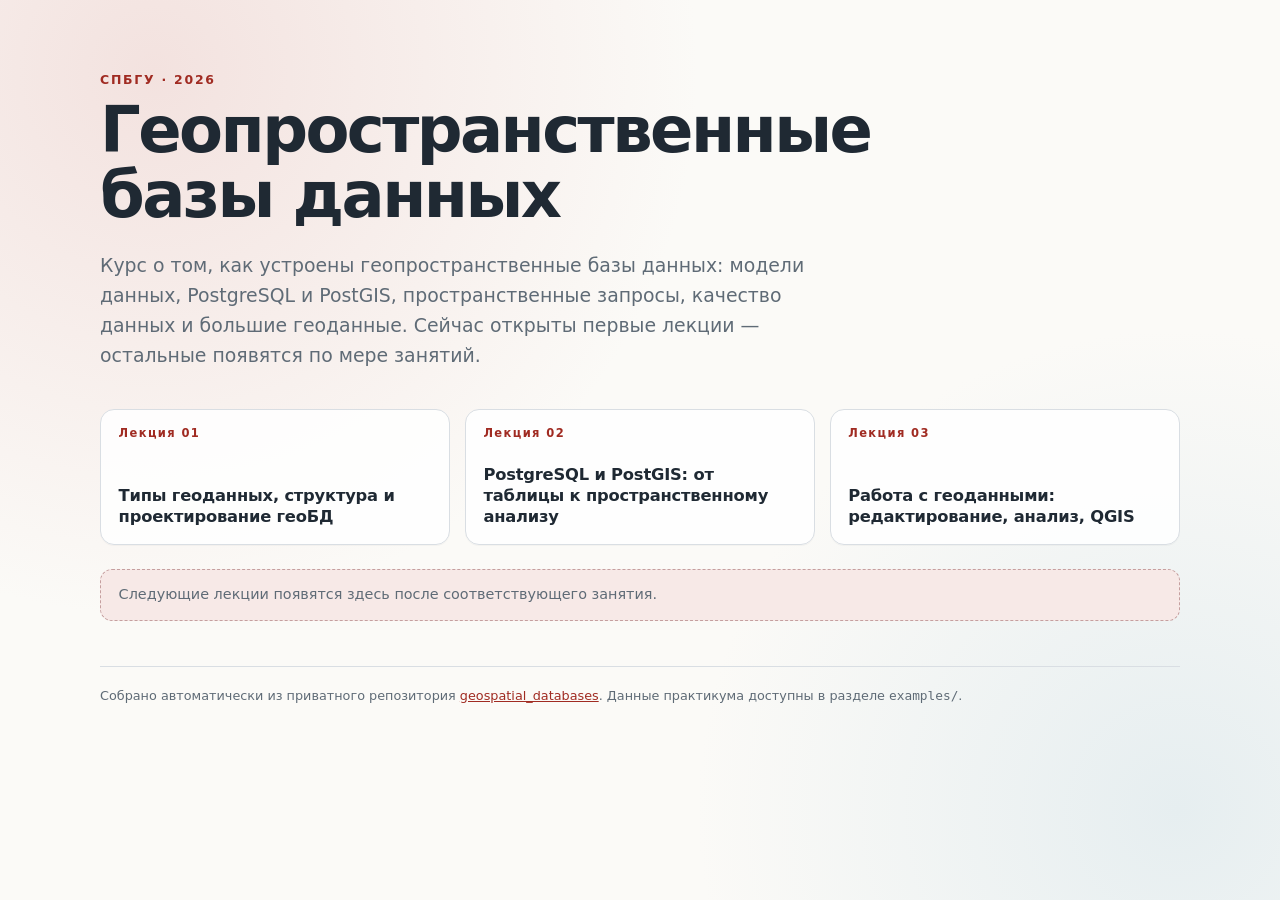
<file: index.html>
<!doctype html>
<html lang="ru">
<head>
  <meta charset="utf-8">
  <meta name="viewport" content="width=device-width, initial-scale=1">
  <title>Геопространственные базы данных — презентации</title>
  <style>
    :root {
      color-scheme: light;
      --ink: #1f2933;
      --muted: #5f6b76;
      --line: #d9dee3;
      --accent: #a02b22;
      --accent-soft: #f7e9e7;
      --paper: #fbfaf7;
      --card: #ffffff;
    }
    * { box-sizing: border-box; }
    body {
      margin: 0;
      min-height: 100vh;
      font-family: ui-sans-serif, system-ui, -apple-system, "Segoe UI", Roboto, sans-serif;
      color: var(--ink);
      background:
        radial-gradient(circle at 12% 8%, #f3e2df 0, transparent 34rem),
        radial-gradient(circle at 92% 90%, #e6eef0 0, transparent 30rem),
        var(--paper);
    }
    main {
      width: min(1080px, calc(100% - 2.5rem));
      margin: 0 auto;
      padding: 4.5rem 0 3rem;
    }
    .kicker {
      margin: 0 0 .7rem;
      font-size: .78rem;
      font-weight: 700;
      letter-spacing: .14em;
      text-transform: uppercase;
      color: var(--accent);
    }
    h1 {
      margin: 0;
      max-width: 18ch;
      font-size: clamp(2.1rem, 5vw, 4rem);
      line-height: 1.02;
      letter-spacing: -.04em;
    }
    .lead {
      max-width: 62ch;
      margin: 1.3rem 0 0;
      font-size: clamp(1rem, 1.6vw, 1.18rem);
      line-height: 1.6;
      color: var(--muted);
    }
    .grid {
      display: grid;
      grid-template-columns: repeat(auto-fit, minmax(250px, 1fr));
      gap: .9rem;
      margin-top: 2.4rem;
    }
    .card {
      display: flex;
      flex-direction: column;
      min-height: 8.5rem;
      padding: 1.05rem 1.1rem 1rem;
      text-decoration: none;
      color: inherit;
      background: color-mix(in srgb, var(--card) 88%, transparent);
      border: 1px solid var(--line);
      border-radius: 14px;
      box-shadow: 0 1px 0 rgba(31, 41, 51, .03);
      transition: transform .18s ease, border-color .18s ease, box-shadow .18s ease;
    }
    .card:hover, .card:focus-visible {
      transform: translateY(-2px);
      border-color: color-mix(in srgb, var(--accent) 45%, var(--line));
      box-shadow: 0 8px 24px rgba(31, 41, 51, .08);
      outline: none;
    }
    .num {
      font-size: .72rem;
      font-weight: 700;
      letter-spacing: .12em;
      color: var(--accent);
    }
    .name {
      margin-top: auto;
      padding-top: 1.2rem;
      font-size: 1.02rem;
      font-weight: 650;
      line-height: 1.28;
      letter-spacing: -.012em;
    }
    .release-note {
      margin: 1.5rem 0 0;
      padding: .9rem 1.1rem;
      font-size: .9rem;
      line-height: 1.5;
      color: var(--muted);
      background: var(--accent-soft);
      border: 1px dashed color-mix(in srgb, var(--accent) 35%, var(--line));
      border-radius: 12px;
    }
    footer {
      margin-top: 2.8rem;
      padding-top: 1.2rem;
      border-top: 1px solid var(--line);
      font-size: .8rem;
      line-height: 1.6;
      color: var(--muted);
    }
    footer a { color: var(--accent); }
    @media (max-width: 520px) {
      main { padding-top: 2.8rem; }
      .grid { grid-template-columns: 1fr; }
    }
  </style>
</head>
<body>
  <main>
    <p class="kicker">СПбГУ · 2026</p>
    <h1>Геопространственные базы данных</h1>
    <p class="lead">
      Курс о том, как устроены геопространственные базы данных: модели данных,
      PostgreSQL и PostGIS, пространственные запросы, качество данных и большие геоданные.
      Сейчас открыты первые лекции — остальные появятся по мере занятий.
    </p>

    <nav class="grid" aria-label="Лекции">
      <a class="card" href="./01_introduction/"><span class="num">Лекция 01</span><span class="name">Типы геоданных, структура и проектирование геоБД</span></a>
      <a class="card" href="./02_postgis/"><span class="num">Лекция 02</span><span class="name">PostgreSQL и PostGIS: от таблицы к пространственному анализу</span></a>
      <a class="card" href="./03_analysis/"><span class="num">Лекция 03</span><span class="name">Работа с геоданными: редактирование, анализ, QGIS</span></a>
    </nav>

    <p class="release-note">
Следующие лекции появятся здесь после соответствующего занятия.
    </p>

    <footer>
      Собрано автоматически из приватного репозитория
      <a href="https://github.com/Efreit0r/geospatial_databases">geospatial_databases</a>.
      Данные практикума доступны в разделе <code>examples/</code>.
    </footer>
  </main>
</body>
</html>
</file>
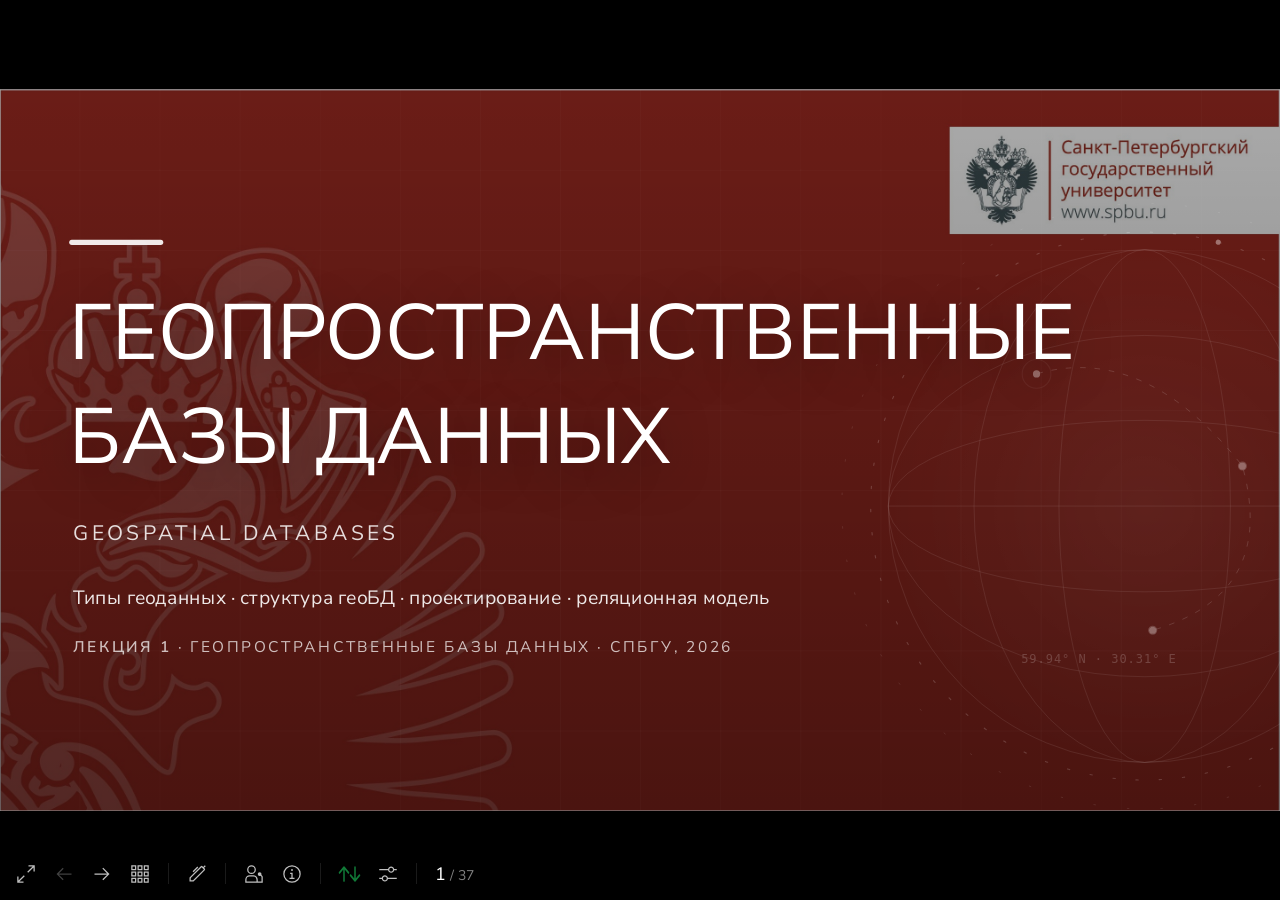
<file: 01_introduction/index.html>
<!DOCTYPE html>
<html lang="en">
<head>
<meta charset="utf-8">
<meta name="viewport" content="width=device-width, initial-scale=1">
<title>Геопространственные базы данных — типы, структура, проектирование - Slidev</title>
<link rel="stylesheet" href="https://fonts.googleapis.com/css2?family=Nunito+Sans:wght@200;400;600&family=Fira+Code:wght@200;400;600&display=swap" type="text/css">
<link rel="preload" as="image" href="./images/cover-spbu.jpg">
<link rel="preload" as="image" href="./images/geo-cover-anim.svg">
<link rel="preload" as="image" href="./images/mitrofanov.jpg">
<link rel="preload" as="image" href="./images/mitrofanov-qr.svg">
<link rel="preload" as="image" href="./images/section-geodata.jpg">
<link rel="preload" as="image" href="./images/final-spbu.jpg">
<link rel="icon" href="https://cdn.jsdelivr.net/gh/slidevjs/slidev/assets/favicon.png">
<meta http-equiv="Content-Type" content="text/html; charset=UTF-8">
<meta property="slidev:version" content="53.0.0">
<meta name="description" content="&quot;Лекция 1 курса «Геопространственные базы данных». СПбГУ, 2026.\nТипы геоданных, структура геоБД, этапы проектирования, реляционная модель.\n&quot;">
<meta property="og:title" content="Геопространственные базы данных — типы, структура, проектирование - Slidev">
<meta property="og:description" content="&quot;Лекция 1 курса «Геопространственные базы данных». СПбГУ, 2026.\nТипы геоданных, структура геоБД, этапы проектирования, реляционная модель.\n&quot;">  <script type="module" crossorigin src="./assets/index-Cdf8xlWY.js"></script>
  <link rel="modulepreload" crossorigin href="./assets/rolldown-runtime-XKyaHtl9.js">
  <link rel="modulepreload" crossorigin href="./assets/modules/shiki-pVwvuQkB.js">
  <link rel="modulepreload" crossorigin href="./assets/slidev/utils-By5TJG0U.js">
  <link rel="modulepreload" crossorigin href="./assets/modules/vue-CL8AAgbM.js">
  <link rel="stylesheet" crossorigin href="./assets/modules/shiki-V4-KMA-J.css">
  <link rel="stylesheet" crossorigin href="./assets/index-77DZf_h4.css">
</head>
<body>
  <div id="app"></div>
  <div id="mermaid-rendering-container"></div>
  
</body>
</html>
</file>
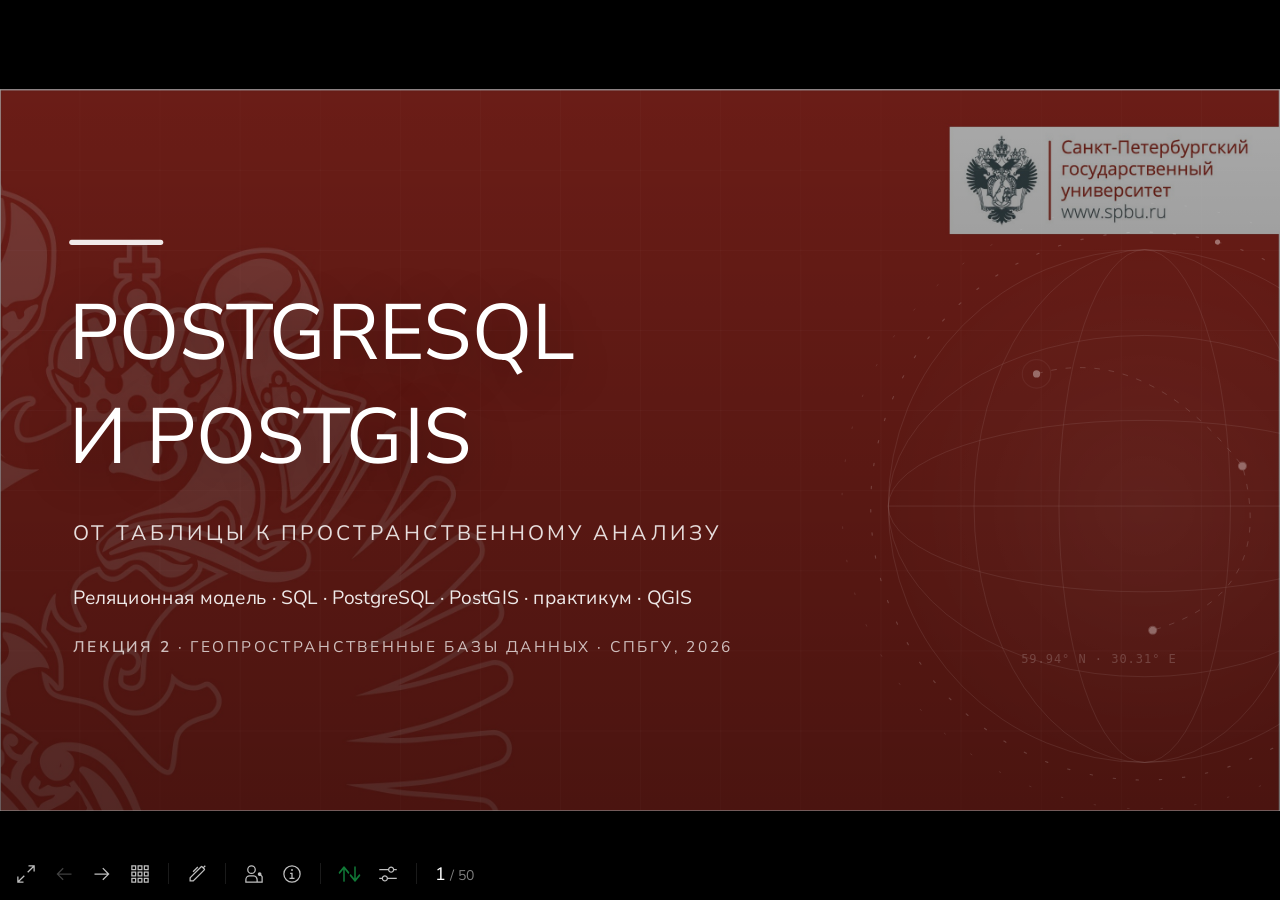
<file: 02_postgis/index.html>
<!DOCTYPE html>
<html lang="en">
<head>
<meta charset="utf-8">
<meta name="viewport" content="width=device-width, initial-scale=1">
<title>PostgreSQL и PostGIS — от таблицы к пространственному анализу - Slidev</title>
<link rel="stylesheet" href="https://fonts.googleapis.com/css2?family=Nunito+Sans:wght@200;400;600&family=Fira+Code:wght@200;400;600&display=swap" type="text/css">
<link rel="preload" as="image" href="./images/cover-spbu.jpg">
<link rel="preload" as="image" href="./images/geo-cover-anim.svg">
<link rel="preload" as="image" href="./images/mitrofanov.jpg">
<link rel="preload" as="image" href="./images/mitrofanov-qr.svg">
<link rel="preload" as="image" href="./images/section-geodata.jpg">
<link rel="preload" as="image" href="./images/postgis-logo.jpg">
<link rel="preload" as="image" href="./images/qgis-screenshot.jpg">
<link rel="preload" as="image" href="./images/final-spbu.jpg">
<link rel="icon" href="https://cdn.jsdelivr.net/gh/slidevjs/slidev/assets/favicon.png">
<meta http-equiv="Content-Type" content="text/html; charset=UTF-8">
<meta property="slidev:version" content="53.0.0">
<meta name="description" content="&quot;Лекция 2 курса «Геопространственные базы данных». СПбГУ, 2026.\nТеория и практикум: реляционная модель, SQL, PostgreSQL, PostGIS, QGIS.\n&quot;">
<meta property="og:title" content="PostgreSQL и PostGIS — от таблицы к пространственному анализу - Slidev">
<meta property="og:description" content="&quot;Лекция 2 курса «Геопространственные базы данных». СПбГУ, 2026.\nТеория и практикум: реляционная модель, SQL, PostgreSQL, PostGIS, QGIS.\n&quot;">  <script type="module" crossorigin src="./assets/index--Qlg6GLY.js"></script>
  <link rel="modulepreload" crossorigin href="./assets/rolldown-runtime-XKyaHtl9.js">
  <link rel="modulepreload" crossorigin href="./assets/modules/shiki-pVwvuQkB.js">
  <link rel="modulepreload" crossorigin href="./assets/slidev/utils-D8-0a89M.js">
  <link rel="modulepreload" crossorigin href="./assets/modules/vue-CL8AAgbM.js">
  <link rel="stylesheet" crossorigin href="./assets/modules/shiki-V4-KMA-J.css">
  <link rel="stylesheet" crossorigin href="./assets/index-CoHjPhBH.css">
</head>
<body>
  <div id="app"></div>
  <div id="mermaid-rendering-container"></div>
  
</body>
</html>
</file>
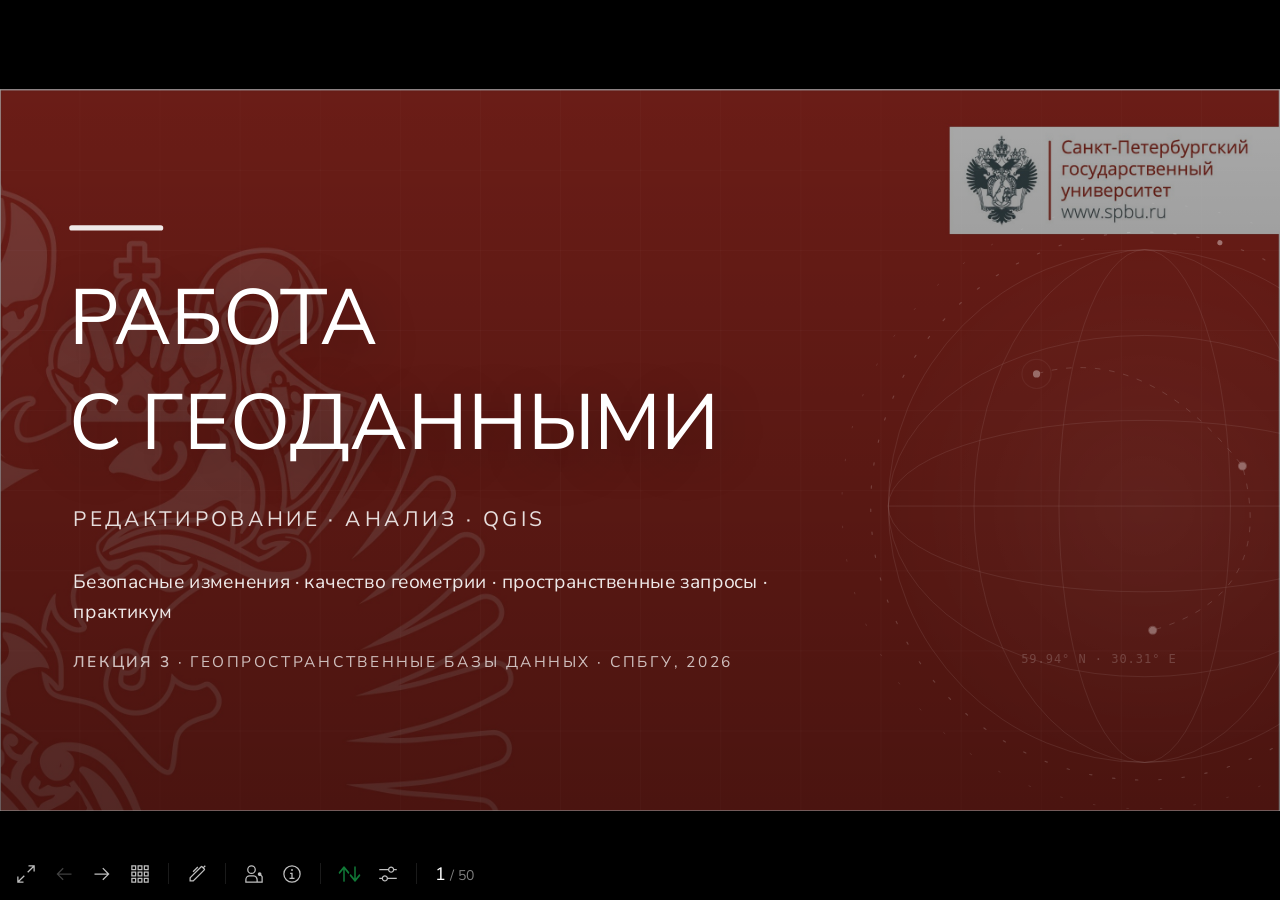
<file: 03_analysis/index.html>
<!DOCTYPE html>
<html lang="en">
<head>
<meta charset="utf-8">
<meta name="viewport" content="width=device-width, initial-scale=1">
<title>Работа с геоданными — редактирование, анализ, QGIS - Slidev</title>
<link rel="stylesheet" href="https://fonts.googleapis.com/css2?family=Nunito+Sans:wght@200;400;600&family=Fira+Code:wght@200;400;600&display=swap" type="text/css">
<link rel="preload" as="image" href="./images/cover-spbu.jpg">
<link rel="preload" as="image" href="./images/geo-cover-anim.svg">
<link rel="preload" as="image" href="./images/mitrofanov.jpg">
<link rel="preload" as="image" href="./images/mitrofanov-qr.svg">
<link rel="preload" as="image" href="./images/section-geodata.jpg">
<link rel="preload" as="image" href="./images/lec3-nyc-join.png">
<link rel="preload" as="image" href="./images/lec3-nyc-buffers.png">
<link rel="preload" as="image" href="./images/lec3-nyc-rings.png">
<link rel="preload" as="image" href="./images/lec3-nyc.png">
<link rel="preload" as="image" href="./images/lec3-practik.png">
<link rel="preload" as="image" href="./images/qgis-example.jpg">
<link rel="preload" as="image" href="./images/final-spbu.jpg">
<link rel="icon" href="https://cdn.jsdelivr.net/gh/slidevjs/slidev/assets/favicon.png">
<meta http-equiv="Content-Type" content="text/html; charset=UTF-8">
<meta property="slidev:version" content="53.0.0">
<meta name="description" content="&quot;Лекция 3 курса «Геопространственные базы данных». СПбГУ, 2026.\nРедактирование, качество данных, пространственный анализ, индексы, практикум, QGIS.\n&quot;">
<meta property="og:title" content="Работа с геоданными — редактирование, анализ, QGIS - Slidev">
<meta property="og:description" content="&quot;Лекция 3 курса «Геопространственные базы данных». СПбГУ, 2026.\nРедактирование, качество данных, пространственный анализ, индексы, практикум, QGIS.\n&quot;">  <script type="module" crossorigin src="./assets/index-U7BydiWx.js"></script>
  <link rel="modulepreload" crossorigin href="./assets/rolldown-runtime-XKyaHtl9.js">
  <link rel="modulepreload" crossorigin href="./assets/modules/shiki-pVwvuQkB.js">
  <link rel="modulepreload" crossorigin href="./assets/slidev/utils-BoVNDpiK.js">
  <link rel="modulepreload" crossorigin href="./assets/modules/vue-CL8AAgbM.js">
  <link rel="stylesheet" crossorigin href="./assets/modules/shiki-V4-KMA-J.css">
  <link rel="stylesheet" crossorigin href="./assets/index-jDDs6dnS.css">
</head>
<body>
  <div id="app"></div>
  <div id="mermaid-rendering-container"></div>
  
</body>
</html>
</file>
<file: 01_introduction/assets/modules/shiki-V4-KMA-J.css>
.shiki-magic-move-container{white-space:pre;position:relative}.shiki-magic-move-line-number{opacity:.3;-webkit-user-select:none;user-select:none}.shiki-magic-move-item{transition:color var(--smm-duration,.5s) var(--smm-easing,"ease");display:inline-block}.shiki-magic-move-enter-active,.shiki-magic-move-leave-active,.shiki-magic-move-move{transition:all var(--smm-duration,.5s) var(--smm-easing,"ease")}.shiki-magic-move-container-resize,.shiki-magic-move-container-restyle{transition:all var(--smm-duration,.5s) var(--smm-easing,"ease");transition-delay:calc(var(--smm-duration,.5s)*var(--smm-delay-container,1))}.shiki-magic-move-move{transition-delay:calc(var(--smm-duration,.5s)*var(--smm-delay-move,1) + var(--smm-stagger,0));z-index:1}.shiki-magic-move-enter-active{transition-delay:calc(var(--smm-duration,.5s)*var(--smm-delay-enter,1) + var(--smm-stagger,0));z-index:1}.shiki-magic-move-leave-active{transition-delay:calc(var(--smm-duration,.5s)*var(--smm-delay-leave,1) + var(--smm-stagger,0))}.shiki-magic-move-enter-from,.shiki-magic-move-leave-to{opacity:0}br.shiki-magic-move-leave-active{display:none}.v-popper__popper{z-index:10000;outline:none;top:0;left:0}.v-popper__popper.v-popper__popper--hidden{visibility:hidden;opacity:0;pointer-events:none;transition:opacity .15s,visibility .15s}.v-popper__popper.v-popper__popper--shown{visibility:visible;opacity:1;transition:opacity .15s}.v-popper__popper.v-popper__popper--skip-transition,.v-popper__popper.v-popper__popper--skip-transition>.v-popper__wrapper{transition:none!important}.v-popper__backdrop{width:100%;height:100%;display:none;position:absolute;top:0;left:0}.v-popper__inner{box-sizing:border-box;position:relative;overflow-y:auto}.v-popper__inner>div{z-index:1;max-width:inherit;max-height:inherit;position:relative}.v-popper__arrow-container{width:10px;height:10px;position:absolute}.v-popper__popper--arrow-overflow .v-popper__arrow-container,.v-popper__popper--no-positioning .v-popper__arrow-container{display:none}.v-popper__arrow-inner,.v-popper__arrow-outer{border-style:solid;width:0;height:0;position:absolute;top:0;left:0}.v-popper__arrow-inner{visibility:hidden;border-width:7px}.v-popper__arrow-outer{border-width:6px}.v-popper__popper[data-popper-placement^=top] .v-popper__arrow-inner,.v-popper__popper[data-popper-placement^=bottom] .v-popper__arrow-inner{left:-2px}.v-popper__popper[data-popper-placement^=top] .v-popper__arrow-outer,.v-popper__popper[data-popper-placement^=bottom] .v-popper__arrow-outer{left:-1px}.v-popper__popper[data-popper-placement^=top] .v-popper__arrow-inner,.v-popper__popper[data-popper-placement^=top] .v-popper__arrow-outer{border-bottom-width:0;border-bottom-color:#0000!important;border-left-color:#0000!important;border-right-color:#0000!important}.v-popper__popper[data-popper-placement^=top] .v-popper__arrow-inner{top:-2px}.v-popper__popper[data-popper-placement^=bottom] .v-popper__arrow-container{top:0}.v-popper__popper[data-popper-placement^=bottom] .v-popper__arrow-inner,.v-popper__popper[data-popper-placement^=bottom] .v-popper__arrow-outer{border-top-width:0;border-top-color:#0000!important;border-left-color:#0000!important;border-right-color:#0000!important}.v-popper__popper[data-popper-placement^=bottom] .v-popper__arrow-inner{top:-4px}.v-popper__popper[data-popper-placement^=bottom] .v-popper__arrow-outer{top:-6px}.v-popper__popper[data-popper-placement^=left] .v-popper__arrow-inner,.v-popper__popper[data-popper-placement^=right] .v-popper__arrow-inner{top:-2px}.v-popper__popper[data-popper-placement^=left] .v-popper__arrow-outer,.v-popper__popper[data-popper-placement^=right] .v-popper__arrow-outer{top:-1px}.v-popper__popper[data-popper-placement^=right] .v-popper__arrow-inner,.v-popper__popper[data-popper-placement^=right] .v-popper__arrow-outer{border-left-width:0;border-top-color:#0000!important;border-bottom-color:#0000!important;border-left-color:#0000!important}.v-popper__popper[data-popper-placement^=right] .v-popper__arrow-inner{left:-4px}.v-popper__popper[data-popper-placement^=right] .v-popper__arrow-outer{left:-6px}.v-popper__popper[data-popper-placement^=left] .v-popper__arrow-container{right:-10px}.v-popper__popper[data-popper-placement^=left] .v-popper__arrow-inner,.v-popper__popper[data-popper-placement^=left] .v-popper__arrow-outer{border-right-width:0;border-top-color:#0000!important;border-bottom-color:#0000!important;border-right-color:#0000!important}.v-popper__popper[data-popper-placement^=left] .v-popper__arrow-inner{left:-2px}.v-popper--theme-tooltip .v-popper__inner{color:#fff;background:#000c;border-radius:6px;padding:7px 12px 6px}.v-popper--theme-tooltip .v-popper__arrow-outer{border-color:#000c}.v-popper--theme-dropdown .v-popper__inner{color:#000;background:#fff;border:1px solid #ddd;border-radius:6px;box-shadow:0 6px 30px #0000001a}.v-popper--theme-dropdown .v-popper__arrow-inner{visibility:visible;border-color:#fff}.v-popper--theme-dropdown .v-popper__arrow-outer{border-color:#ddd}:root{--twoslash-border-color:#8888;--twoslash-underline-color:currentColor;--twoslash-highlighted-border:#c37d0d50;--twoslash-highlighted-bg:#c37d0d20;--twoslash-popup-bg:#f8f8f8;--twoslash-popup-color:inherit;--twoslash-popup-shadow:#00000014 0px 1px 4px;--twoslash-docs-color:#888;--twoslash-docs-font:sans-serif;--twoslash-code-font:inherit;--twoslash-code-font-size:1em;--twoslash-matched-color:inherit;--twoslash-unmatched-color:#888;--twoslash-cursor-color:#8888;--twoslash-error-color:#d45656;--twoslash-error-bg:#d4565620;--twoslash-warn-color:#c37d0d;--twoslash-warn-bg:#c37d0d20;--twoslash-tag-color:#3772cf;--twoslash-tag-bg:#3772cf20;--twoslash-tag-warn-color:var(--twoslash-warn-color);--twoslash-tag-warn-bg:var(--twoslash-warn-bg);--twoslash-tag-annotate-color:#1ba673;--twoslash-tag-annotate-bg:#1ba67320}@media (prefers-reduced-motion:reduce){.twoslash *{transition:none!important}}.twoslash:hover .twoslash-hover{border-color:var(--twoslash-underline-color)}.twoslash .twoslash-hover{border-bottom:1px dotted #0000;transition:border-color .3s;position:relative}.twoslash .twoslash-popup-container{opacity:0;background:var(--twoslash-popup-bg);color:var(--twoslash-popup-color);border:1px solid var(--twoslash-border-color);pointer-events:none;z-index:10;-webkit-user-select:none;user-select:none;text-align:left;box-shadow:var(--twoslash-popup-shadow);border-radius:4px;flex-direction:column;transition:opacity .3s;display:inline-flex;position:absolute;transform:translateY(1.1em)}.twoslash .twoslash-query-persisted .twoslash-popup-container{z-index:9;transform:translateY(1.5em)}.twoslash .twoslash-hover:hover .twoslash-popup-container,.twoslash .twoslash-error-hover:hover .twoslash-popup-container,.twoslash .twoslash-query-persisted .twoslash-popup-container,.twoslash .twoslash-query-line .twoslash-popup-container{opacity:1;pointer-events:auto}.twoslash .twoslash-popup-container:hover{-webkit-user-select:auto;user-select:auto}.twoslash .twoslash-popup-arrow{border-top:1px solid var(--twoslash-border-color);border-right:1px solid var(--twoslash-border-color);background:var(--twoslash-popup-bg);pointer-events:none;width:6px;height:6px;position:absolute;top:-4px;left:1em;transform:rotate(-45deg)}.twoslash .twoslash-popup-code,.twoslash .twoslash-popup-error,.twoslash .twoslash-popup-docs{padding:6px 8px!important}.twoslash .twoslash-popup-code{font-family:var(--twoslash-code-font);font-size:var(--twoslash-code-font-size)}.twoslash .twoslash-popup-docs{color:var(--twoslash-docs-color);font-family:var(--twoslash-docs-font);border-top:1px solid var(--twoslash-border-color);font-size:.8em}.twoslash .twoslash-popup-error{color:var(--twoslash-error-color);background-color:var(--twoslash-error-bg);font-family:var(--twoslash-docs-font);font-size:.8em}.twoslash .twoslash-popup-docs-tags{font-family:var(--twoslash-docs-font);flex-direction:column;display:flex}.twoslash .twoslash-popup-docs-tags,.twoslash .twoslash-popup-docs-tag-name{margin-right:.5em}.twoslash .twoslash-popup-docs-tag-name{font-family:var(--twoslash-code-font)}.twoslash .twoslash-query-line .twoslash-popup-container{margin-bottom:1.4em;position:relative;transform:translateY(.6em)}.twoslash .twoslash-error-line{background-color:var(--twoslash-error-bg);border-left:3px solid var(--twoslash-error-color);color:var(--twoslash-error-color);width:max-content;min-width:100%;margin:.2em 0;padding:6px 12px;position:relative}.twoslash .twoslash-error-line.twoslash-error-level-warning{background-color:var(--twoslash-warn-bg);border-left:3px solid var(--twoslash-warn-color);color:var(--twoslash-warn-color)}.twoslash .twoslash-error{background:url("data:image/svg+xml,%3Csvg%20xmlns%3D'http%3A%2F%2Fwww.w3.org%2F2000%2Fsvg'%20viewBox%3D'0%200%206%203'%20enable-background%3D'new%200%200%206%203'%20height%3D'3'%20width%3D'6'%3E%3Cg%20fill%3D'%23c94824'%3E%3Cpolygon%20points%3D'5.5%2C0%202.5%2C3%201.1%2C3%204.1%2C0'%2F%3E%3Cpolygon%20points%3D'4%2C0%206%2C2%206%2C0.6%205.4%2C0'%2F%3E%3Cpolygon%20points%3D'0%2C2%201%2C3%202.4%2C3%200%2C0.6'%2F%3E%3C%2Fg%3E%3C%2Fsvg%3E") 0 100% repeat-x;padding-bottom:2px}.twoslash .twoslash-error.twoslash-error-level-warning{background:url("data:image/svg+xml,%3Csvg%20xmlns%3D'http%3A%2F%2Fwww.w3.org%2F2000%2Fsvg'%20viewBox%3D'0%200%206%203'%20enable-background%3D'new%200%200%206%203'%20height%3D'3'%20width%3D'6'%3E%3Cg%20fill%3D'%23c37d0d'%3E%3Cpolygon%20points%3D'5.5%2C0%202.5%2C3%201.1%2C3%204.1%2C0'%2F%3E%3Cpolygon%20points%3D'4%2C0%206%2C2%206%2C0.6%205.4%2C0'%2F%3E%3Cpolygon%20points%3D'0%2C2%201%2C3%202.4%2C3%200%2C0.6'%2F%3E%3C%2Fg%3E%3C%2Fsvg%3E") 0 100% repeat-x;padding-bottom:2px}.twoslash .twoslash-completion-cursor{position:relative}.twoslash .twoslash-completion-cursor .twoslash-completion-list{-webkit-user-select:none;user-select:none;z-index:8;box-shadow:var(--twoslash-popup-shadow);background:var(--twoslash-popup-bg);border:1px solid var(--twoslash-border-color);margin:3px 0 0 -1px;display:inline-block;position:absolute;top:0;left:0;transform:translateY(1.2em)}.twoslash-completion-list{flex-direction:column;gap:4px;width:240px;padding:4px;font-size:.8rem;display:flex}.twoslash-completion-list:hover{-webkit-user-select:auto;user-select:auto}.twoslash-completion-list:before{background-color:var(--twoslash-cursor-color);content:" ";width:2px;height:1.4em;position:absolute;top:-1.6em;left:-1px}.twoslash-completion-list li{align-items:center;gap:.25em;line-height:1em;display:flex;overflow:hidden}.twoslash-completion-list li span.twoslash-completions-unmatched{color:var(--twoslash-unmatched-color)}.twoslash-completion-list .deprecated{opacity:.5;text-decoration:line-through}.twoslash-completion-list li span.twoslash-completions-matched{color:var(--twoslash-matched-color)}.twoslash-highlighted{background-color:var(--twoslash-highlighted-bg);border:1px solid var(--twoslash-highlighted-border);border-radius:4px;margin:-1px -3px;padding:1px 2px}.twoslash-completion-list .twoslash-completions-icon{color:var(--twoslash-unmatched-color);flex:none;width:1em}.twoslash .twoslash-tag-line{background-color:var(--twoslash-tag-bg);border-left:3px solid var(--twoslash-tag-color);color:var(--twoslash-tag-color);align-items:center;gap:.3em;width:max-content;min-width:100%;margin:.2em 0;padding:6px 10px;display:flex;position:relative}.twoslash .twoslash-tag-line .twoslash-tag-icon{width:1.1em;color:inherit}.twoslash .twoslash-tag-line.twoslash-tag-error-line{background-color:var(--twoslash-error-bg);border-left:3px solid var(--twoslash-error-color);color:var(--twoslash-error-color)}.twoslash .twoslash-tag-line.twoslash-tag-warn-line{background-color:var(--twoslash-tag-warn-bg);border-left:3px solid var(--twoslash-tag-warn-color);color:var(--twoslash-tag-warn-color)}.twoslash .twoslash-tag-line.twoslash-tag-annotate-line{background-color:var(--twoslash-tag-annotate-bg);border-left:3px solid var(--twoslash-tag-annotate-color);color:var(--twoslash-tag-annotate-color)}:root{--twoslash-popup-bg:var(--vp-c-bg,inherit);--twoslash-popup-color:var(--vp-c-text-1);--twoslash-docs-color:var(--vp-c-text-1);--twoslash-docs-font:var(--vp-font-family-base);--twoslash-code-font:var(--vp-font-family-mono);--twoslash-code-size:var(--vp-code-font-size);--twoslash-underline-color:#8888;--twoslash-border-color:var(--vp-c-border);--twoslash-cursor-color:var(--vp-c-brand);--twoslash-matched-color:var(--vp-c-brand);--twoslash-unmatched-color:var(--vp-c-text-2)}.v-popper--theme-twoslash{z-index:calc(var(--vp-z-index-local-nav) - 1)}.v-popper--theme-twoslash .v-popper__inner{background:var(--twoslash-popup-bg);color:var(--twoslash-popup-color);border-color:var(--twoslash-border-color)}.v-popper--theme-twoslash .v-popper__arrow-outer{border-color:var(--twoslash-border-color)}.v-popper--theme-twoslash .v-popper__arrow-inner{border-color:var(--twoslash-popup-bg)}.twoslash-popup-container{transform:translateY(1.5em)}.twoslash-query-persisted .twoslash-popup-container{transform:translateY(1.8em)}.twoslash .v-popper{display:inline-block}.twoslash-completion-list .twoslash-completions-icon{color:var(--twoslash-unmatched-color)!important}.twoslash-floating .twoslash-popup-code{width:fit-content;min-width:100%;max-width:600px;line-height:var(--vp-code-line-height);font-size:var(--twoslash-code-size);white-space:pre-wrap;padding:6px 12px;transition:color .5s;display:block}.twoslash-floating .twoslash-popup-docs,.twoslash-floating .twoslash-popup-error{font-family:var(--twoslash-docs-font);text-wrap:balance;max-width:700px;max-height:500px;font-size:.9em;overflow:hidden auto;padding:12px!important}.twoslash-floating .twoslash-popup-docs p:first-child,.twoslash-floating .twoslash-popup-error p:first-child{margin-top:0}.twoslash-floating .twoslash-popup-docs p:last-child,.twoslash-floating .twoslash-popup-error p:last-child{margin-bottom:0}.twoslash-floating .twoslash-popup-docs{border-top:1px solid var(--twoslash-border-color);color:var(--twoslash-docs-color)}.twoslash-floating .twoslash-popup-error{color:var(--twoslash-error-color)}.twoslash-floating .twoslash-popup-error.twoslash-error-level-warning{color:var(--twoslash-warn-color)}.twoslash-floating .twoslash-popup-docs p,.twoslash-floating .twoslash-popup-error p{text-wrap:balance;margin:6px 0}.twoslash-floating .twoslash-popup-docs pre .twoslash-floating .twoslash-popup-error pre{background-color:var(--vp-code-block-bg);border-radius:8px;margin:6px -2px;padding:12px;overflow-x:auto}.twoslash-floating .twoslash-popup-docs-tags{flex-direction:column;display:flex;padding:8px 12px!important}.twoslash-floating .twoslash-popup-docs-tags .twoslash-popup-docs-tag-name{font-family:var(--twoslash-code-font);color:var(--twoslash-unmatched-color);margin-right:.5em}.twoslash-completion-cursor{background:var(--twoslash-cursor-color);-webkit-user-select:none;user-select:none;width:2px;height:1.2em;margin-bottom:-.2em;display:inline-block}.twoslash-floating.twoslash-completion .v-popper__arrow-container{display:none}.twoslash-floating.twoslash-completion .twoslash-completion-list{font-family:var(--twoslash-code-font);padding:6px;font-size:var(--twoslash-code-size)!important}.twoslash-floating.twoslash-completion .twoslash-completion-list li{padding:3px 0}.twoslash-error:empty,.twoslash-error-empty{vertical-align:middle;min-width:.55em;min-height:1.2em;display:inline-block}
</file>
<file: 01_introduction/assets/index-77DZf_h4.css>
*,:before,:after{box-sizing:border-box;border-style:solid;border-width:0;border-color:var(--un-default-border-color,#e5e7eb)}:before,:after{--un-content:""}html,:host{-webkit-text-size-adjust:100%;tab-size:4;font-feature-settings:normal;font-variation-settings:normal;-webkit-tap-highlight-color:transparent;font-family:ui-sans-serif,system-ui,sans-serif,Apple Color Emoji,Segoe UI Emoji,Segoe UI Symbol,Noto Color Emoji;line-height:1.5}body{line-height:inherit;margin:0}hr{height:0;color:inherit;border-top-width:1px}abbr:where([title]){-webkit-text-decoration:underline dotted;text-decoration:underline dotted}h1,h2,h3,h4,h5,h6{font-size:inherit;font-weight:inherit}a{color:inherit;-webkit-text-decoration:inherit;text-decoration:inherit}b,strong{font-weight:bolder}code,kbd,samp,pre{font-feature-settings:normal;font-variation-settings:normal;font-family:ui-monospace,SFMono-Regular,Menlo,Monaco,Consolas,Liberation Mono,Courier New,monospace;font-size:1em}small{font-size:80%}sub,sup{vertical-align:baseline;font-size:75%;line-height:0;position:relative}sub{bottom:-.25em}sup{top:-.5em}table{text-indent:0;border-color:inherit;border-collapse:collapse}button,input,optgroup,select,textarea{font-feature-settings:inherit;font-variation-settings:inherit;font-family:inherit;font-size:100%;font-weight:inherit;line-height:inherit;color:inherit;margin:0;padding:0}button,select{text-transform:none}button,[type=button],[type=reset],[type=submit]{-webkit-appearance:button;background-color:#0000;background-image:none}:-moz-focusring{outline:auto}:-moz-ui-invalid{box-shadow:none}progress{vertical-align:baseline}::-webkit-inner-spin-button{height:auto}::-webkit-outer-spin-button{height:auto}[type=search]{-webkit-appearance:textfield;outline-offset:-2px}::-webkit-search-decoration{-webkit-appearance:none}::-webkit-file-upload-button{-webkit-appearance:button;font:inherit}summary{display:list-item}blockquote,dl,dd,h1,h2,h3,h4,h5,h6,hr,figure,p,pre{margin:0}fieldset{margin:0;padding:0}legend{padding:0}ol,ul,menu{margin:0;padding:0;list-style:none}dialog{padding:0}textarea{resize:vertical}input::placeholder,textarea::placeholder{opacity:1;color:#9ca3af}button,[role=button]{cursor:pointer}:disabled{cursor:default}img,svg,video,canvas,audio,iframe,embed,object{vertical-align:middle;display:block}img,video{max-width:100%;height:auto}[hidden]:where(:not([hidden=until-found])){display:none}*,:before,:after,::backdrop{--un-rotate:0;--un-rotate-x:0;--un-rotate-y:0;--un-rotate-z:0;--un-scale-x:1;--un-scale-y:1;--un-scale-z:1;--un-skew-x:0;--un-skew-y:0;--un-translate-x:0;--un-translate-y:0;--un-translate-z:0;--un-pan-x: ;--un-pan-y: ;--un-pinch-zoom: ;--un-scroll-snap-strictness:proximity;--un-ordinal: ;--un-slashed-zero: ;--un-numeric-figure: ;--un-numeric-spacing: ;--un-numeric-fraction: ;--un-border-spacing-x:0;--un-border-spacing-y:0;--un-ring-offset-shadow:0 0 #0000;--un-ring-shadow:0 0 #0000;--un-shadow-inset: ;--un-shadow:0 0 #0000;--un-ring-inset: ;--un-ring-offset-width:0px;--un-ring-offset-color:#fff;--un-ring-width:0px;--un-ring-color:#93c5fd80;--un-blur: ;--un-brightness: ;--un-contrast: ;--un-drop-shadow: ;--un-grayscale: ;--un-hue-rotate: ;--un-invert: ;--un-saturate: ;--un-sepia: ;--un-backdrop-blur: ;--un-backdrop-brightness: ;--un-backdrop-contrast: ;--un-backdrop-grayscale: ;--un-backdrop-hue-rotate: ;--un-backdrop-invert: ;--un-backdrop-opacity: ;--un-backdrop-saturate: ;--un-backdrop-sepia: }.prose{color:var(--un-prose-body);max-width:65ch}.prose :where(p):not(:where([class~=not-prose],[class~=not-prose] *)){margin-top:1.25em;margin-bottom:1.25em}.prose :where([class~=lead]):not(:where([class~=not-prose],[class~=not-prose] *)){color:var(--un-prose-lead);margin-top:1.2em;margin-bottom:1.2em;font-size:1.25em;line-height:1.6}.prose :where(a):not(:where([class~=not-prose],[class~=not-prose] *)){color:var(--un-prose-links);font-weight:500;text-decoration:underline}.prose :where(strong):not(:where([class~=not-prose],[class~=not-prose] *)){color:var(--un-prose-bold);font-weight:600}.prose :where(a strong):not(:where([class~=not-prose],[class~=not-prose] *)),.prose :where(blockquote strong):not(:where([class~=not-prose],[class~=not-prose] *)),.prose :where(thead th strong):not(:where([class~=not-prose],[class~=not-prose] *)){color:inherit}.prose :where(ol):not(:where([class~=not-prose],[class~=not-prose] *)){margin-top:1.25em;margin-bottom:1.25em;padding-inline-start:1.625em;list-style-type:decimal}.prose :where(ol[type=A]):not(:where([class~=not-prose],[class~=not-prose] *)){list-style-type:upper-alpha}.prose :where(ol[type=a]):not(:where([class~=not-prose],[class~=not-prose] *)){list-style-type:lower-alpha}.prose :where(ol[type=A s]):not(:where([class~=not-prose],[class~=not-prose] *)){list-style-type:upper-alpha}.prose :where(ol[type=a s]):not(:where([class~=not-prose],[class~=not-prose] *)){list-style-type:lower-alpha}.prose :where(ol[type=I]):not(:where([class~=not-prose],[class~=not-prose] *)){list-style-type:upper-roman}.prose :where(ol[type=i]):not(:where([class~=not-prose],[class~=not-prose] *)){list-style-type:lower-roman}.prose :where(ol[type=I s]):not(:where([class~=not-prose],[class~=not-prose] *)){list-style-type:upper-roman}.prose :where(ol[type=i s]):not(:where([class~=not-prose],[class~=not-prose] *)){list-style-type:lower-roman}.prose :where(ol[type="1"]):not(:where([class~=not-prose],[class~=not-prose] *)){list-style-type:decimal}.prose :where(ul):not(:where([class~=not-prose],[class~=not-prose] *)){margin-top:1.25em;margin-bottom:1.25em;padding-inline-start:1.625em;list-style-type:disc}.prose :where(ol>li):not(:where([class~=not-prose],[class~=not-prose] *))::marker{color:var(--un-prose-counters);font-weight:400}.prose :where(ul>li):not(:where([class~=not-prose],[class~=not-prose] *))::marker{color:var(--un-prose-bullets)}.prose :where(dt):not(:where([class~=not-prose],[class~=not-prose] *)){color:var(--un-prose-headings);margin-top:1.25em;font-weight:600}.prose :where(hr):not(:where([class~=not-prose],[class~=not-prose] *)){border-color:var(--un-prose-hr);border-top-width:1px;margin-top:3em;margin-bottom:3em}.prose :where(blockquote):not(:where([class~=not-prose],[class~=not-prose] *)){color:var(--un-prose-quotes);border-inline-start-width:.25rem;border-inline-start-color:var(--un-prose-quote-borders);quotes:"“""”""‘""’";margin-top:1.6em;margin-bottom:1.6em;padding-inline-start:1em;font-style:italic;font-weight:500}.prose :where(blockquote p:first-of-type):not(:where([class~=not-prose],[class~=not-prose] *)):before{content:open-quote}.prose :where(blockquote p:last-of-type):not(:where([class~=not-prose],[class~=not-prose] *)):after{content:close-quote}.prose :where(h1):not(:where([class~=not-prose],[class~=not-prose] *)){color:var(--un-prose-headings);margin-top:0;margin-bottom:.888889em;font-size:2.25em;font-weight:800;line-height:1.11111}.prose :where(h1 strong):not(:where([class~=not-prose],[class~=not-prose] *)){color:inherit;font-weight:900}.prose :where(h2):not(:where([class~=not-prose],[class~=not-prose] *)){color:var(--un-prose-headings);margin-top:2em;margin-bottom:1em;font-size:1.5em;font-weight:700;line-height:1.33333}.prose :where(h2 strong):not(:where([class~=not-prose],[class~=not-prose] *)){color:inherit;font-weight:800}.prose :where(h3):not(:where([class~=not-prose],[class~=not-prose] *)){color:var(--un-prose-headings);margin-top:1.6em;margin-bottom:.6em;font-size:1.25em;font-weight:600;line-height:1.6}.prose :where(h3 strong):not(:where([class~=not-prose],[class~=not-prose] *)){color:inherit;font-weight:700}.prose :where(h4):not(:where([class~=not-prose],[class~=not-prose] *)){color:var(--un-prose-headings);margin-top:1.5em;margin-bottom:.5em;font-weight:600;line-height:1.5}.prose :where(h4 strong):not(:where([class~=not-prose],[class~=not-prose] *)){color:inherit;font-weight:700}.prose :where(img):not(:where([class~=not-prose],[class~=not-prose] *)){margin-top:2em;margin-bottom:2em}.prose :where(picture):not(:where([class~=not-prose],[class~=not-prose] *)){margin-top:2em;margin-bottom:2em;display:block}.prose :where(video):not(:where([class~=not-prose],[class~=not-prose] *)){margin-top:2em;margin-bottom:2em}.prose :where(kbd):not(:where([class~=not-prose],[class~=not-prose] *)){color:var(--un-prose-kbd);box-shadow:0 0 0 1px rgb(var(--un-prose-kbd-shadows) / 10%), 0 3px 0 rgb(var(--un-prose-kbd-shadows) / 10%);padding-top:.1875em;padding-inline-end:.375em;padding-bottom:.1875em;border-radius:.3125rem;padding-inline-start:.375em;font-family:inherit;font-size:.875em;font-weight:500}.prose :where(code):not(:where([class~=not-prose],[class~=not-prose] *)){color:var(--un-prose-code);font-size:.875em;font-weight:600}.prose :where(code):not(:where([class~=not-prose],[class~=not-prose] *)):before,.prose :where(code):not(:where([class~=not-prose],[class~=not-prose] *)):after{content:"`"}.prose :where(a code):not(:where([class~=not-prose],[class~=not-prose] *)),.prose :where(h1 code):not(:where([class~=not-prose],[class~=not-prose] *)){color:inherit}.prose :where(h2 code):not(:where([class~=not-prose],[class~=not-prose] *)){color:inherit;font-size:.875em}.prose :where(h3 code):not(:where([class~=not-prose],[class~=not-prose] *)){color:inherit;font-size:.9em}.prose :where(h4 code):not(:where([class~=not-prose],[class~=not-prose] *)),.prose :where(blockquote code):not(:where([class~=not-prose],[class~=not-prose] *)),.prose :where(thead th code):not(:where([class~=not-prose],[class~=not-prose] *)){color:inherit}.prose :where(pre):not(:where([class~=not-prose],[class~=not-prose] *)){color:var(--un-prose-pre-code);background-color:var(--un-prose-pre-bg);padding-top:.857143em;padding-inline-end:1.14286em;padding-bottom:.857143em;border-radius:.375rem;margin-top:1.71429em;margin-bottom:1.71429em;padding-inline-start:1.14286em;font-size:.875em;font-weight:400;line-height:1.71429;overflow-x:auto}.prose :where(pre code):not(:where([class~=not-prose],[class~=not-prose] *)){font-weight:inherit;color:inherit;font-size:inherit;font-family:inherit;line-height:inherit;background-color:#0000;border-width:0;border-radius:0;padding:0}.prose :where(pre code):not(:where([class~=not-prose],[class~=not-prose] *)):before,.prose :where(pre code):not(:where([class~=not-prose],[class~=not-prose] *)):after{content:none}.prose :where(table):not(:where([class~=not-prose],[class~=not-prose] *)){table-layout:auto;width:100%;margin-top:2em;margin-bottom:2em;font-size:.875em;line-height:1.71429}.prose :where(thead):not(:where([class~=not-prose],[class~=not-prose] *)){border-bottom-width:1px;border-bottom-color:var(--un-prose-th-borders)}.prose :where(thead th):not(:where([class~=not-prose],[class~=not-prose] *)){color:var(--un-prose-headings);vertical-align:bottom;padding-inline-end:.571429em;padding-bottom:.571429em;padding-inline-start:.571429em;font-weight:600}.prose :where(tbody tr):not(:where([class~=not-prose],[class~=not-prose] *)){border-bottom-width:1px;border-bottom-color:var(--un-prose-td-borders)}.prose :where(tbody tr:last-child):not(:where([class~=not-prose],[class~=not-prose] *)){border-bottom-width:0}.prose :where(tbody td):not(:where([class~=not-prose],[class~=not-prose] *)){vertical-align:baseline}.prose :where(tfoot):not(:where([class~=not-prose],[class~=not-prose] *)){border-top-width:1px;border-top-color:var(--un-prose-th-borders)}.prose :where(tfoot td):not(:where([class~=not-prose],[class~=not-prose] *)){vertical-align:top}.prose :where(th,td):not(:where([class~=not-prose],[class~=not-prose] *)){text-align:start}.prose :where(figure>*):not(:where([class~=not-prose],[class~=not-prose] *)){margin-top:0;margin-bottom:0}.prose :where(figcaption):not(:where([class~=not-prose],[class~=not-prose] *)){color:var(--un-prose-captions);margin-top:.857143em;font-size:.875em;line-height:1.42857}.prose{font-size:1rem;line-height:1.75}.prose :where(picture>img):not(:where([class~=not-prose],[class~=not-prose] *)){margin-top:0;margin-bottom:0}.prose :where(li):not(:where([class~=not-prose],[class~=not-prose] *)){margin-top:.5em;margin-bottom:.5em}.prose :where(ol>li):not(:where([class~=not-prose],[class~=not-prose] *)),.prose :where(ul>li):not(:where([class~=not-prose],[class~=not-prose] *)){padding-inline-start:.375em}.prose :where():not(:where([class~=not-prose],[class~=not-prose] *)){margin-top:1.25em;margin-bottom:1.25em}.prose :where(ul ul,ul ol,ol ul,ol ol):not(:where([class~=not-prose],[class~=not-prose] *)){margin-top:.75em;margin-bottom:.75em}.prose :where(dl):not(:where([class~=not-prose],[class~=not-prose] *)){margin-top:1.25em;margin-bottom:1.25em}.prose :where(dd):not(:where([class~=not-prose],[class~=not-prose] *)){margin-top:.5em;padding-inline-start:1.625em}.prose :where(hr+*):not(:where([class~=not-prose],[class~=not-prose] *)),.prose :where(h2+*):not(:where([class~=not-prose],[class~=not-prose] *)),.prose :where(h3+*):not(:where([class~=not-prose],[class~=not-prose] *)),.prose :where(h4+*):not(:where([class~=not-prose],[class~=not-prose] *)){margin-top:0}.prose :where(thead th:first-child):not(:where([class~=not-prose],[class~=not-prose] *)){padding-inline-start:0}.prose :where(thead th:last-child):not(:where([class~=not-prose],[class~=not-prose] *)){padding-inline-end:0}.prose :where(tbody td,tfoot td):not(:where([class~=not-prose],[class~=not-prose] *)){padding-top:.571429em;padding-inline-end:.571429em;padding-bottom:.571429em;padding-inline-start:.571429em}.prose :where(tbody td:first-child,tfoot td:first-child):not(:where([class~=not-prose],[class~=not-prose] *)){padding-inline-start:0}.prose :where(tbody td:last-child,tfoot td:last-child):not(:where([class~=not-prose],[class~=not-prose] *)){padding-inline-end:0}.prose :where(figure):not(:where([class~=not-prose],[class~=not-prose] *)){margin-top:2em;margin-bottom:2em}.prose :where():not(:where([class~=not-prose],[class~=not-prose] *)){margin-top:0;margin-bottom:0}.prose{--un-prose-body:#374151;--un-prose-invert-body:#d1d5db;--un-prose-headings:#111827;--un-prose-invert-headings:white;--un-prose-lead:#4b5563;--un-prose-invert-lead:#9ca3af;--un-prose-links:#111827;--un-prose-invert-links:white;--un-prose-bold:#111827;--un-prose-invert-bold:white;--un-prose-counters:#6b7280;--un-prose-invert-counters:#9ca3af;--un-prose-bullets:#d1d5db;--un-prose-invert-bullets:#4b5563;--un-prose-hr:#e5e7eb;--un-prose-invert-hr:#374151;--un-prose-quotes:#111827;--un-prose-invert-quotes:#f3f4f6;--un-prose-quote-borders:#e5e7eb;--un-prose-invert-quote-borders:#374151;--un-prose-captions:#6b7280;--un-prose-invert-captions:#9ca3af;--un-prose-kbd:#111827;--un-prose-invert-kbd:white;--un-prose-kbd-shadows:#111827;--un-prose-invert-kbd-shadows:white;--un-prose-code:#111827;--un-prose-invert-code:white;--un-prose-pre-code:#e5e7eb;--un-prose-invert-pre-code:#d1d5db;--un-prose-pre-bg:#1f2937;--un-prose-invert-pre-bg:#00000080;--un-prose-th-borders:#d1d5db;--un-prose-invert-th-borders:#4b5563;--un-prose-td-borders:#e5e7eb;--un-prose-invert-td-borders:#374151}.dark .dark\:prose-invert{--un-prose-body:var(--un-prose-invert-body);--un-prose-headings:var(--un-prose-invert-headings);--un-prose-lead:var(--un-prose-invert-lead);--un-prose-links:var(--un-prose-invert-links);--un-prose-bold:var(--un-prose-invert-bold);--un-prose-counters:var(--un-prose-invert-counters);--un-prose-bullets:var(--un-prose-invert-bullets);--un-prose-hr:var(--un-prose-invert-hr);--un-prose-quotes:var(--un-prose-invert-quotes);--un-prose-quote-borders:var(--un-prose-invert-quote-borders);--un-prose-captions:var(--un-prose-invert-captions);--un-prose-kbd:var(--un-prose-invert-kbd);--un-prose-kbd-shadows:var(--un-prose-invert-kbd-shadows);--un-prose-code:var(--un-prose-invert-code);--un-prose-pre-code:var(--un-prose-invert-pre-code);--un-prose-pre-bg:var(--un-prose-invert-pre-bg);--un-prose-th-borders:var(--un-prose-invert-th-borders);--un-prose-td-borders:var(--un-prose-invert-td-borders)}.container{width:100%}.z-context-menu{z-index:60}.z-label{z-index:40}.z-menu{z-index:20}.z-modal{z-index:70}.z-nav{z-index:50}.slidev-glass-effect{--un-bg-opacity:1;background-color:rgb(255 255 255/var(--un-bg-opacity));--un-shadow:var(--un-shadow-inset) 0 20px 25px -5px var(--un-shadow-color,#0000001a),var(--un-shadow-inset) 0 8px 10px -6px var(--un-shadow-color,#0000001a);box-shadow:var(--un-ring-offset-shadow), var(--un-ring-shadow), var(--un-shadow);--un-backdrop-blur:blur(8px);-webkit-backdrop-filter:var(--un-backdrop-blur) var(--un-backdrop-brightness) var(--un-backdrop-contrast) var(--un-backdrop-grayscale) var(--un-backdrop-hue-rotate) var(--un-backdrop-invert) var(--un-backdrop-opacity) var(--un-backdrop-saturate) var(--un-backdrop-sepia);backdrop-filter:var(--un-backdrop-blur) var(--un-backdrop-brightness) var(--un-backdrop-contrast) var(--un-backdrop-grayscale) var(--un-backdrop-hue-rotate) var(--un-backdrop-invert) var(--un-backdrop-opacity) var(--un-backdrop-saturate) var(--un-backdrop-sepia);border-width:1px;border-color:#9ca3af33;--un-bg-opacity:.75!important}.border-main,.dark [border~=dark\:main],.dark [dark\:border~=main],[border-main=""],[border~=main]{border-color:#9ca3af33}.border-primary,.hover\:border-primary:hover{border-color:var(--slidev-theme-primary)}.bg-active{background-color:#9ca3af1a}.bg-main{--un-bg-opacity:1;background-color:rgb(255 255 255/var(--un-bg-opacity))}.dark .bg-main,.dark .slidev-glass-effect{--un-bg-opacity:1;background-color:rgb(18 18 18/var(--un-bg-opacity))}.bg-primary,[bg-primary=""]{background-color:var(--slidev-theme-primary)}.hover\:bg-active:hover,[hover\:bg-active=""]:hover{background-color:#9ca3af1a}.dark .text-main{--un-text-opacity:1;color:rgb(221 221 221/var(--un-text-opacity))}.text-main{--un-text-opacity:1;color:rgb(24 24 24/var(--un-text-opacity))}.text-primary,[text-primary=""]{color:var(--slidev-theme-primary)}@media (width>=640px){.container{max-width:640px}}@media (width>=768px){.container{max-width:768px}}@media (width>=1024px){.container{max-width:1024px}}@media (width>=1280px){.container{max-width:1280px}}@media (width>=1536px){.container{max-width:1536px}}:root{--color-note:#0969da;--color-tip:#1a7f37;--color-warning:#9a6700;--color-severe:#bc4c00;--color-caution:#d1242f;--color-important:#8250df}@media (prefers-color-scheme:dark){:root{--color-note:#2f81f7;--color-tip:#3fb950;--color-warning:#d29922;--color-severe:#db6d28;--color-caution:#f85149;--color-important:#a371f7}}.markdown-alert{color:inherit;border-left:.25em solid #888;margin-bottom:16px;padding:.5rem 1rem}.markdown-alert>:first-child{margin-top:0}.markdown-alert>:last-child{margin-bottom:0}.markdown-alert .markdown-alert-title{align-items:center;font-weight:500;line-height:1;display:flex}.markdown-alert .markdown-alert-title .octicon{vertical-align:text-bottom;fill:currentColor;margin-right:.5rem;display:inline-block;overflow:visible!important}.markdown-alert.markdown-alert-note{border-left-color:var(--color-note)}.markdown-alert.markdown-alert-note .markdown-alert-title{color:var(--color-note)}.markdown-alert.markdown-alert-important{border-left-color:var(--color-important)}.markdown-alert.markdown-alert-important .markdown-alert-title{color:var(--color-important)}.markdown-alert.markdown-alert-warning{border-left-color:var(--color-warning)}.markdown-alert.markdown-alert-warning .markdown-alert-title{color:var(--color-warning)}.markdown-alert.markdown-alert-tip{border-left-color:var(--color-tip)}.markdown-alert.markdown-alert-tip .markdown-alert-title{color:var(--color-tip)}.markdown-alert.markdown-alert-caution{border-left-color:var(--color-caution)}.markdown-alert.markdown-alert-caution .markdown-alert-title{color:var(--color-caution)}:root{--slidev-code-background:#f5f5f5;--slidev-code-foreground:#1b1b1b;--slidev-code-font-family:"Fira Code",ui-monospace,SFMono-Regular,Menlo,Monaco,Consolas,"Liberation Mono","Courier New",monospace;--slidev-code-padding:8px;--slidev-code-font-size:12px;--slidev-code-line-height:18px;--slidev-code-radius:4px;--slidev-code-margin:4px 0;--slidev-theme-primary:#3ab9d5;--slidev-transition-duration:.5s;--slidev-slide-container-background:black;--slidev-controls-foreground:white;--slidev-code-tab-divider:#e5e5e5;--slidev-code-tab-text-color:#67676c;--slidev-code-tab-font-size:12px;--slidev-code-tab-active-text-color:#3c3c43}html.dark{--slidev-code-background:#1b1b1b;--slidev-code-foreground:#eee;--slidev-code-tab-divider:#222;--slidev-code-tab-text-color:#98989f;--slidev-code-tab-active-text-color:#dfdfd6}html,body,#app,#page-root{width:100%;height:100vh;height:calc(var(--vh,1vh) * 100);-webkit-print-color-adjust:exact;print-color-adjust:exact;--un-bg-opacity:1;background-color:rgb(255 255 255/var(--un-bg-opacity));margin:0;padding:0;font-family:Avenir Next,Nunito Sans,ui-sans-serif,system-ui,-apple-system,BlinkMacSystemFont,Segoe UI,Roboto,Helvetica Neue,Arial,Noto Sans,sans-serif,Apple Color Emoji,Segoe UI Emoji,Segoe UI Symbol,Noto Color Emoji;overflow:hidden}.dark html,.dark body,.dark #app,.dark #page-root{--un-bg-opacity:1;background-color:rgb(18 18 18/var(--un-bg-opacity))}html{background:0 0}.slidev-icon-btn{aspect-ratio:1;-webkit-user-select:none;user-select:none;cursor:pointer;vertical-align:middle;opacity:.75;border-radius:.25rem;outline:none;justify-content:center;align-items:center;padding:.25rem;transition-property:color,background-color,border-color,text-decoration-color,fill,stroke,opacity,box-shadow,transform,filter,-webkit-backdrop-filter,backdrop-filter;transition-duration:.2s;transition-timing-function:cubic-bezier(.4,0,.2,1);display:inline-flex;position:relative}@media (width>=768px){.slidev-icon-btn{padding:.5rem}}.slidev-icon-btn:hover{--un-bg-opacity:.1;background-color:rgb(156 163 175/var(--un-bg-opacity))}.slidev-icon-btn:focus-visible{opacity:1;--un-outline-color-opacity:1;outline-width:2px;outline-color:rgb(0 0 0/var(--un-outline-color-opacity));outline-offset:2px;outline-style:solid}.dark .slidev-icon-btn:focus-visible{--un-outline-color-opacity:1;outline-color:rgb(255 255 255/var(--un-outline-color-opacity))}.slidev-icon-btn.shallow{opacity:.3}.slidev-icon-btn.active{opacity:1}.slidev-icon-btn.disabled{opacity:.25;pointer-events:none}.slidev-layout a.slidev-icon-btn{border-style:none}.slidev-layout a.slidev-icon-btn:hover{--un-text-opacity:1;color:rgb(255 255 255/var(--un-text-opacity));border-style:none}.slidev-icon{vertical-align:sub;line-height:1em;display:inline-block}.slidev-page{width:100%;position:relative;top:0;left:0;right:0}.slidev-note-with-clicks .slidev-note-fade{color:#888c}.dark .slidev-note-with-clicks .slidev-note-fade{color:#a1a1a1cc}.slidev-note-click-mark{-webkit-user-select:none;user-select:none;--un-text-opacity:1;color:rgb(167 139 250/var(--un-text-opacity));background-color:#a78bfa1a;border-width:1px;border-color:#0000;border-radius:.25rem;align-items:center;padding-left:.25rem;padding-right:.25rem;font-family:Fira Code,ui-monospace,SFMono-Regular,Menlo,Monaco,Consolas,Liberation Mono,Courier New,monospace;font-size:.7em;display:inline-flex}.slidev-note-click-mark.slidev-note-click-mark-active{--un-border-opacity:1;border-width:1px;border-color:rgb(167 139 250/var(--un-border-opacity))}.slidev-note-click-mark.slidev-note-click-mark-past{filter:saturate(0);opacity:.5}.slidev-note-click-mark.slidev-note-click-mark-future{opacity:.5}.slidev-note-click-mark:before{content:"";--un-icon:url("data:image/svg+xml;utf8,%3Csvg viewBox='0 0 32 32' width='1.2em' height='1.2em' xmlns='http://www.w3.org/2000/svg' %3E%3Cpath fill='currentColor' d='M23 28a1 1 0 0 1-.71-.29l-6.13-6.14l-3.33 5a1 1 0 0 1-1 .44a1 1 0 0 1-.81-.7l-6-20A1 1 0 0 1 6.29 5l20 6a1 1 0 0 1 .7.81a1 1 0 0 1-.44 1l-5 3.33l6.14 6.13a1 1 0 0 1 0 1.42l-4 4A1 1 0 0 1 23 28m0-2.41L25.59 23l-7.16-7.15l5.25-3.5L7.49 7.49l4.86 16.19l3.5-5.25Z'/%3E%3C/svg%3E");-webkit-mask:var(--un-icon) no-repeat;-webkit-mask:var(--un-icon) no-repeat;mask:var(--un-icon) no-repeat;color:inherit;opacity:.8;background-color:currentColor;width:1.2em;height:1.2em;display:inline-block;-webkit-mask-size:100% 100%;mask-size:100% 100%}.slidev-note-click-mark:after{content:attr(data-clicks);display:inline-block;transform:translateY(.1em)}.slidev-form-button{--un-text-opacity:1;color:rgb(255 255 255/var(--un-text-opacity));--un-border-opacity:1;border-bottom-width:2px;border-color:rgb(55 65 81/var(--un-border-opacity));--un-bg-opacity:1;background-color:rgb(107 114 128/var(--un-bg-opacity));border-radius:.25rem;padding:.25rem 1rem}.slidev-form-button:hover{--un-border-opacity:1;border-color:rgb(75 85 99/var(--un-border-opacity));--un-bg-opacity:1;background-color:rgb(156 163 175/var(--un-bg-opacity))}.slidev-form-button.primary{--un-border-opacity:1;border-color:rgb(17 94 89/var(--un-border-opacity));--un-bg-opacity:1;background-color:rgb(13 148 136/var(--un-bg-opacity))}.slidev-form-button.primary:hover{--un-border-opacity:1;border-color:rgb(15 118 110/var(--un-border-opacity));--un-bg-opacity:1;background-color:rgb(20 184 166/var(--un-bg-opacity))}.rough-annotation{transform:scale(calc(1 / var(--slidev-slide-scale)))}.slidev-layout-iframe{--slidev-iframe-raster:max(var(--slidev-slide-scale,1), 1);width:calc(100% * var(--slidev-iframe-raster));height:calc(100% * var(--slidev-iframe-raster));transform:scale(calc(var(--slidev-iframe-scale,1) / var(--slidev-iframe-raster)));transform-origin:0 0}#twoslash-container{position:fixed}#twoslash-container .v-popper__wrapper:not(.no-slide-scale>*){zoom:var(--slidev-slide-scale)}#twoslash-container .v-popper__popper:not(.no-slide-scale>*){translate:calc(10px * (1 - var(--slidev-slide-scale))) 0;width:max-content}.slidev-note ul{margin:0}html.dark:root{--lightningcss-light: ;--lightningcss-dark:initial;color-scheme:dark}html.dark .shiki{color:var(--shiki-dark,inherit);--twoslash-popup-bg:var(--shiki-dark-bg,inherit)}html.dark .shiki span{color:var(--shiki-dark)}html:not(.dark) .shiki{color:var(--shiki-light,inherit);--twoslash-popup-bg:var(--shiki-light-bg,inherit)}html:not(.dark) .shiki span{color:var(--shiki-light)}.twoslash-meta-line.twoslash-popover-line{margin-top:-10px}.slidev-code-wrapper{scroll-padding:var(--slidev-code-padding);margin:var(--slidev-code-margin)!important}.slidev-code-wrapper:-webkit-scrollbar{width:0}.slidev-code{background:var(--slidev-code-background);overflow:auto;font-family:var(--slidev-code-font-family)!important;padding:var(--slidev-code-padding)!important;font-size:var(--slidev-code-font-size)!important;line-height:var(--slidev-code-line-height)!important;border-radius:var(--slidev-code-radius)!important}.slidev-code-block-title,.slidev-code-group-tabs{background:var(--slidev-code-background);color:var(--slidev-code-tab-text-color);padding-left:var(--slidev-code-padding);padding-right:var(--slidev-code-padding);font-size:var(--slidev-code-tab-font-size);border-radius:var(--slidev-code-radius) var(--slidev-code-radius) 0 0;box-shadow:inset 0 -1px var(--slidev-code-tab-divider);align-items:center;gap:8px;display:flex}.slidev-code-block-title{padding:var(--slidev-code-padding)}.slidev-code-tab{font-size:var(--slidev-code-tab-font-size);white-space:nowrap;cursor:pointer;padding:var(--slidev-code-padding);color:var(--slidev-code-tab-text-color);border-bottom:2px solid #0000;align-items:center;gap:8px;transition:color .25s;display:flex;position:relative}.slidev-code-tab:hover{color:var(--slidev-code-tab-active-text-color)!important}.slidev-code-group-blocks .slidev-code-wrapper{margin:0!important}.slidev-code-group-blocks .slidev-code{border-radius:0 0 var(--slidev-code-radius) var(--slidev-code-radius)!important}.slidev-code-group-blocks .slidev-code-wrapper.active{display:block}.slidev-code-group-blocks .slidev-code-wrapper{display:none}.slidev-code-block-title+.slidev-code,.slidev-code-group-tabs+.slidev-code{border-top-left-radius:0!important;border-top-right-radius:0!important}.slidev-code .slidev-code-dishonored{opacity:.3;pointer-events:none}.slidev-code-line-numbers .slidev-code code{counter-reset:step;counter-increment:step calc(var(--start,1) - 1)}.slidev-code-line-numbers .slidev-code code .line:before{content:counter(step);counter-increment:step;text-align:right;--un-text-opacity:1;width:1rem;color:rgb(156 163 175/var(--un-text-opacity));margin-right:1.5rem;display:inline-block}.dark .slidev-code-line-numbers .slidev-code code .line:before{--un-text-opacity:1;color:rgb(75 85 99/var(--un-text-opacity))}.slidev-note :not(pre)>code,.slidev-layout :not(pre)>code{background:var(--slidev-code-background);border-radius:var(--slidev-code-radius);padding:.125rem .375rem;font-size:.9em;font-weight:300}.slidev-note :not(pre)>code:after,.slidev-note :not(pre)>code:before{content:""}.slidev-layout :not(pre)>code:before{margin-right:-.08em}.katex,.katex :after,.katex :before{border-color:currentColor}.slidev-katex-wrapper .mord.dishonored{opacity:.3}.slide-left-enter-active,.slide-left-leave-active,.slide-right-enter-active,.slide-right-leave-active,.slide-up-enter-active,.slide-up-leave-active,.slide-down-enter-active,.slide-down-leave-active{transition:all var(--slidev-transition-duration) ease}.slide-left-enter-from,.slide-right-leave-to{translate:100%}.slide-left-leave-to,.slide-right-enter-from{translate:-100%}.slide-up-enter-from,.slide-down-leave-to{translate:0 100%}.slide-up-leave-to,.slide-down-enter-from{translate:0 -100%}.fade-enter-active,.fade-leave-active{transition:opacity var(--slidev-transition-duration) ease}.fade-enter-from,.fade-leave-to{opacity:0}.fade-out-leave-active{transition:opacity calc(var(--slidev-transition-duration) * .6) ease-out}.fade-out-enter-active{transition:opacity calc(var(--slidev-transition-duration) * .8) ease-in;transition-delay:calc(var(--slidev-transition-duration) * .6)}.fade-out-enter-from,.fade-out-leave-to{opacity:0}:root{--twoslash-popup-bg:var(--slidev-code-background);--twoslash-popup-color:var(--slidev-code-foreground);--twoslash-docs-color:inherit;--twoslash-docs-font:inherit;--twoslash-code-font:"Fira Code",ui-monospace,SFMono-Regular,Menlo,Monaco,Consolas,"Liberation Mono","Courier New",monospace;--twoslash-underline-color:#8888;--twoslash-border-color:#8888;--twoslash-cursor-color:var(--slidev-theme-primary);--twoslash-matched-color:var(--slidev-theme-primary)}.twoslash-popup-container{font-size:13px}.twoslash-popup-container .twoslash-popup-code{font-size:.85em}.twoslash-floating .twoslash-popup-docs-tags .twoslash-popup-docs-tag-name{color:inherit;opacity:.5}.slidev-vclick-target.slidev-vclick-anim-none{transition:none}.slidev-vclick-target.slidev-vclick-anim-fade-in{transition:all .3s}.slidev-vclick-hidden{opacity:0!important;pointer-events:none!important;-webkit-user-select:none!important;user-select:none!important}.slidev-vclick-hidden.slidev-vclick-anim-fade{opacity:.5!important}.slidev-vclick-hidden.slidev-vclick-anim-fade-in{opacity:0!important}.slidev-vclick-hidden.slidev-vclick-anim-up{translate:0 20px}.slidev-vclick-hidden.slidev-vclick-anim-down{translate:0 -20px}.slidev-vclick-hidden.slidev-vclick-anim-left{translate:20px}.slidev-vclick-hidden.slidev-vclick-anim-right{translate:-20px}.slidev-vclick-hidden.slidev-vclick-anim-scale{scale:.9}.slidev-vclick-display-none{display:none!important}.slidev-vclick-fade{opacity:.5}.slidev-layout{height:100%;padding:2.5rem 3.5rem;font-size:1.1rem}.slidev-layout pre,.slidev-layout code{-webkit-user-select:text;user-select:text}.slidev-layout code{font-family:Fira Code,ui-monospace,SFMono-Regular,Menlo,Monaco,Consolas,Liberation Mono,Courier New,monospace}.slidev-layout h1{margin-bottom:1rem;font-size:2.25rem;line-height:2.5rem}.slidev-layout h6{letter-spacing:.1em;text-transform:uppercase;padding-top:.25rem;font-size:.875rem;font-weight:500;line-height:1.25rem}:where(.slidev-layout) h6{opacity:.4}.slidev-layout p{margin-top:1rem;margin-bottom:1rem;line-height:1.5rem}.slidev-layout ul{list-style:square}.slidev-layout ol{list-style:decimal}.slidev-layout li{line-height:1.8em}.slidev-layout blockquote{background:var(--slidev-code-background);color:var(--slidev-code-foreground);border-left-width:1px;border-color:var(--slidev-theme-primary);border-radius:.25rem;padding:.25rem .5rem;font-size:.875rem;line-height:1.25rem}.slidev-layout blockquote>*{margin-top:0;margin-bottom:0}.slidev-layout table{width:100%}.slidev-layout tr{border-color:#9ca3af33;border-bottom-width:1px}.slidev-layout th{text-align:left;font-weight:400}.slidev-layout a{border-style:dashed;border-color:currentColor;border-bottom-width:1px}.slidev-layout a:hover{color:var(--slidev-theme-primary);border-style:solid}.slidev-layout td,.slidev-layout th{padding:.75rem .5rem}.slidev-layout b,.slidev-layout strong{font-weight:600}.slidev-layout kbd{--un-bg-opacity:.05;background-color:rgb(156 163 175/var(--un-bg-opacity));border-width:1px 1px 2px;border-color:#9ca3af33;border-radius:.25rem;padding:.125rem .25rem;font-family:Fira Code,ui-monospace,SFMono-Regular,Menlo,Monaco,Consolas,Liberation Mono,Courier New,monospace;font-size:.75rem;line-height:1rem}.slidev-layout h1,[dir=ltr] h1,.slidev-layout [dir=ltr] h1,.slidev-layout h6,[dir=ltr] h6,.slidev-layout [dir=ltr] h6{margin-left:-.05em;margin-right:0}.slidev-layout li,[dir=ltr] li,.slidev-layout [dir=ltr] li{margin-left:1.1em;margin-right:0;padding-left:.2em;padding-right:0}[dir=rtl] h1,.slidev-layout [dir=rtl] h1,[dir=rtl] h6,.slidev-layout [dir=rtl] h6{margin-left:0;margin-right:-.05em}[dir=rtl] li,.slidev-layout [dir=rtl] li{margin-left:0;margin-right:1.1em;padding-left:0;padding-right:.2em}.slidev-layout h1+p{opacity:.5;margin-top:-.5rem;margin-bottom:1rem}.slidev-layout p+h2,.slidev-layout ul+h2,.slidev-layout table+h2{margin-top:2.5rem}.slidev-layout h1{margin-bottom:1rem;margin-left:-.05em;font-size:2.25rem;line-height:2.5rem}.slidev-layout h2{font-size:1.875rem;line-height:2.25rem}.slidev-layout h3{font-size:1.5rem;line-height:2rem}.slidev-layout h4{font-size:1.25rem;line-height:1.75rem}.slidev-layout h5{font-size:1rem;line-height:1.5rem}.slidev-layout h6{letter-spacing:.1em;text-transform:uppercase;margin-left:-.05em;padding-top:.25rem;font-size:.875rem;font-weight:500;line-height:1.25rem}.slidev-layout h6:not(.opacity-100){opacity:.4}.slidev-layout.cover,.slidev-layout.intro{height:100%;display:grid}.slidev-layout.cover h1,.slidev-layout.intro h1{font-size:3.75rem;line-height:5rem}.slidev-layout.fact{text-align:center;height:100%;display:grid}.slidev-layout.fact h1{font-size:6rem;font-weight:700;line-height:1}.slidev-layout.fact h1+p{font-size:1.5rem;font-weight:700;line-height:2rem}.slidev-layout.statement{text-align:center;height:100%;display:grid}.slidev-layout.statement h1{font-size:3.75rem;font-weight:700;line-height:1}.slidev-layout.quote{height:100%;display:grid}.slidev-layout.quote h1+p{margin-top:.5rem}.slidev-layout.section h1{font-size:3.75rem;font-weight:500;line-height:5rem}:root{--prism-scheme:light;--prism-foreground:#6e6e6e;--prism-background:#f4f4f4;--prism-comment:#a8a8a8;--prism-string:#555;--prism-literal:#333;--prism-keyword:#000;--prism-function:#4f4f4f;--prism-deleted:#333;--prism-class:#333;--prism-builtin:#757575;--prism-property:#333;--prism-namespace:#4f4f4f;--prism-punctuation:#ababab;--prism-decorator:var(--prism-class);--prism-operator:var(--prism-punctuation);--prism-number:var(--prism-literal);--prism-boolean:var(--prism-literal);--prism-variable:var(--prism-literal);--prism-constant:var(--prism-literal);--prism-symbol:var(--prism-literal);--prism-interpolation:var(--prism-literal);--prism-selector:var(--prism-keyword);--prism-keyword-control:var(--prism-keyword);--prism-regex:var(--prism-string);--prism-json-property:var(--prism-property);--prism-inline-background:var(--prism-background);--prism-comment-style:italic;--prism-url-decoration:underline;--prism-line-number:#a5a5a5;--prism-line-number-gutter:#333;--prism-line-highlight-background:#eee;--prism-selection-background:#ddd;--prism-marker-color:var(--prism-foreground);--prism-marker-opacity:.4;--prism-marker-font-size:.8em;--prism-font-size:1em;--prism-line-height:1.5em;--prism-font-family:monospace;--prism-inline-font-size:var(--prism-font-size);--prism-block-font-size:var(--prism-font-size);--prism-tab-size:2;--prism-block-padding-x:1em;--prism-block-padding-y:1em;--prism-block-margin-x:0;--prism-block-margin-y:.5em;--prism-block-radius:.3em;--prism-inline-padding-x:.3em;--prism-inline-padding-y:.1em;--prism-inline-radius:.3em}div[class*=language-],pre[class*=language-],code[class*=language-]{font-size:var(--prism-font-size);font-family:var(--prism-font-family);text-align:left;white-space:pre;word-spacing:normal;word-break:normal;line-height:var(--prism-line-height);-moz-tab-size:var(--prism-tab-size);-o-tab-size:var(--prism-tab-size);tab-size:var(--prism-tab-size);-webkit-hyphens:none;hyphens:none;direction:ltr;color:var(--prism-foreground)!important}div[class*=language-],pre[class*=language-]{font-size:var(--prism-block-font-size);padding:var(--prism-block-padding-y) var(--prism-block-padding-x);margin:var(--prism-block-margin-y) var(--prism-block-margin-x);border-radius:var(--prism-block-radius);background:var(--prism-background);overflow:auto}:not(pre)>code[class*=language-]{font-size:var(--prism-inline-font-size);padding:var(--prism-inline-padding-y) var(--prism-inline-padding-x);border-radius:var(--prism-inline-radius);background:var(--prism-inline-background)}pre[class*=language-]::-moz-selection{background:var(--prism-selection-background)}pre[class*=language-] ::-moz-selection{background:var(--prism-selection-background)}code[class*=language-]::-moz-selection{background:var(--prism-selection-background)}code[class*=language-] ::-moz-selection{background:var(--prism-selection-background)}pre[class*=language-]::selection{background:var(--prism-selection-background)}pre[class*=language-] ::selection{background:var(--prism-selection-background)}code[class*=language-]::selection{background:var(--prism-selection-background)}code[class*=language-] ::selection{background:var(--prism-selection-background)}.token.comment,.token.prolog,.token.doctype,.token.cdata{color:var(--prism-comment);font-style:var(--prism-comment-style)}.token.namespace{color:var(--prism-namespace)}.token.interpolation{color:var(--prism-interpolation)}.token.string{color:var(--prism-string)}.token.punctuation{color:var(--prism-punctuation)}.token.operator{color:var(--prism-operator)}.token.keyword.module,.token.keyword.control-flow{color:var(--prism-keyword-control)}.token.url,.token.symbol,.token.inserted{color:var(--prism-symbol)}.token.constant{color:var(--prism-constant)}.token.string.url{-webkit-text-decoration:var(--prism-url-decoration);text-decoration:var(--prism-url-decoration)}.token.boolean,.language-json .token.boolean{color:var(--prism-boolean)}.token.number,.language-json .token.number{color:var(--prism-number)}.token.variable{color:var(--prism-variable)}.token.keyword{color:var(--prism-keyword)}.token.atrule,.token.attr-value,.token.selector{color:var(--prism-selector)}.token.function{color:var(--prism-function)}.token.deleted{color:var(--prism-deleted)}.token.important,.token.bold{font-weight:700}.token.italic{font-style:italic}.token.class-name{color:var(--prism-class)}.token.tag,.token.builtin{color:var(--prism-builtin)}.token.attr-name,.token.property,.token.entity{color:var(--prism-property)}.language-json .token.property{color:var(--prism-json-property)}.token.regex{color:var(--prism-regex)}.token.decorator,.token.annotation{color:var(--prism-decorator)}.line-numbers .line-numbers-rows{border-right-color:var(--prism-line-number)}.line-numbers-rows>span:before{color:var(--prism-line-number-gutter)}.line-highlight{background:var(--prism-line-highlight-background)}.cm-s-vars.CodeMirror{background-color:var(--cm-background);color:var(--cm-foreground)}.cm-s-vars .CodeMirror-gutters{background:var(--cm-line-number-gutter);color:var(--cm-line-number);border:none}.cm-s-vars .CodeMirror-guttermarker,.cm-s-vars .CodeMirror-guttermarker-subtle,.cm-s-vars .CodeMirror-linenumber{color:var(--cm-line-number)}.cm-s-vars div.CodeMirror-selected,.cm-s-vars.CodeMirror-focused div.CodeMirror-selected{background:var(--cm-selection-background)}.cm-s-vars .CodeMirror-line::selection{background:var(--cm-selection-background)}.cm-s-vars .CodeMirror-line>span::selection{background:var(--cm-selection-background)}.cm-s-vars .CodeMirror-line>span>span::selection{background:var(--cm-selection-background)}.cm-s-vars .CodeMirror-line::-moz-selection{background:var(--cm-selection-background)}.cm-s-vars .CodeMirror-line>span::-moz-selection{background:var(--cm-selection-background)}.cm-s-vars .CodeMirror-line>span>span::-moz-selection{background:var(--cm-selection-background)}.cm-s-vars .CodeMirror-activeline-background{background:var(--cm-line-highlight-background)}.cm-s-vars .cm-keyword{color:var(--cm-keyword)}.cm-s-vars .cm-variable,.cm-s-vars .cm-variable-2,.cm-s-vars .cm-variable-3,.cm-s-vars .cm-type{color:var(--cm-variable)}.cm-s-vars .cm-builtin{color:var(--cm-builtin)}.cm-s-vars .cm-atom{color:var(--cm-literal)}.cm-s-vars .cm-number{color:var(--cm-number)}.cm-s-vars .cm-def{color:var(--cm-decorator)}.cm-s-vars .cm-string,.cm-s-vars .cm-string-2{color:var(--cm-string)}.cm-s-vars .cm-comment{color:var(--cm-comment)}.cm-s-vars .cm-tag{color:var(--cm-builtin)}.cm-s-vars .cm-meta{color:var(--cm-namespace)}.cm-s-vars .cm-attribute,.cm-s-vars .cm-property{color:var(--cm-property)}.cm-s-vars .cm-qualifier{color:var(--cm-keyword)}.cm-s-vars .cm-error{color:var(--prism-deleted)}.cm-s-vars .cm-operator,.cm-s-vars .cm-bracket{color:var(--cm-punctuation)}.cm-s-vars .CodeMirror-matchingbracket{text-decoration:underline}.cm-s-vars .CodeMirror-cursor{border-left:1px solid}:root{--cm-scheme:var(--prism-scheme);--cm-foreground:var(--prism-foreground);--cm-background:var(--prism-background);--cm-comment:var(--prism-comment);--cm-string:var(--prism-string);--cm-literal:var(--prism-literal);--cm-keyword:var(--prism-keyword);--cm-function:var(--prism-function);--cm-deleted:var(--prism-deleted);--cm-class:var(--prism-class);--cm-builtin:var(--prism-builtin);--cm-property:var(--prism-property);--cm-namespace:var(--prism-namespace);--cm-punctuation:var(--prism-punctuation);--cm-decorator:var(--prism-decorator);--cm-operator:var(--prism-operator);--cm-number:var(--prism-number);--cm-boolean:var(--prism-boolean);--cm-variable:var(--prism-variable);--cm-constant:var(--prism-constant);--cm-symbol:var(--prism-symbol);--cm-interpolation:var(--prism-interpolation);--cm-selector:var(--prism-selector);--cm-keyword-control:var(--prism-keyword-control);--cm-regex:var(--prism-regex);--cm-json-property:var(--prism-json-property);--cm-inline-background:var(--prism-inline-background);--cm-comment-style:var(--prism-comment-style);--cm-url-decoration:var(--prism-url-decoration);--cm-line-number:var(--prism-line-number);--cm-line-number-gutter:var(--prism-line-number-gutter);--cm-line-highlight-background:var(--prism-line-highlight-background);--cm-selection-background:var(--prism-selection-background);--cm-marker-color:var(--prism-marker-color);--cm-marker-opacity:var(--prism-marker-opacity);--cm-marker-font-size:var(--prism-marker-font-size);--cm-font-size:var(--prism-font-size);--cm-line-height:var(--prism-line-height);--cm-font-family:var(--prism-font-family);--cm-inline-font-size:var(--prism-inline-font-size);--cm-block-font-size:var(--prism-block-font-size);--cm-tab-size:var(--prism-tab-size);--cm-block-padding-x:var(--prism-block-padding-x);--cm-block-padding-y:var(--prism-block-padding-y);--cm-block-margin-x:var(--prism-block-margin-x);--cm-block-margin-y:var(--prism-block-margin-y);--cm-block-radius:var(--prism-block-radius);--cm-inline-padding-x:var(--prism-inline-padding-x);--cm-inline-padding-y:var(--prism-inline-padding-y);--cm-inline-radius:var(--prism-inline-radius);--prism-font-family:var(--slidev-code-font-family);--prism-background:var(--slidev-code-background)}html:not(.dark){--prism-foreground:#393a34;--prism-comment:#a0ada0;--prism-string:#b56959;--prism-literal:#2f8a89;--prism-number:#296aa3;--prism-keyword:#1c6b48;--prism-function:#6c7834;--prism-boolean:#1c6b48;--prism-constant:#a65e2b;--prism-deleted:#a14f55;--prism-class:#2993a3;--prism-builtin:#ab5959;--prism-property:#b58451;--prism-namespace:#b05a78;--prism-punctuation:#8e8f8b;--prism-decorator:#bd8f8f;--prism-regex:#ab5e3f;--prism-json-property:#698c96}html.dark{--prism-foreground:#d4cfbf;--prism-comment:#758575;--prism-string:#d48372;--prism-literal:#429988;--prism-keyword:#4d9375;--prism-boolean:#1c6b48;--prism-number:#6394bf;--prism-variable:#c2b36e;--prism-function:#a1b567;--prism-deleted:#a14f55;--prism-class:#54b1bf;--prism-builtin:#e0a569;--prism-property:#dd8e6e;--prism-namespace:#db889a;--prism-punctuation:#858585;--prism-decorator:#bd8f8f;--prism-regex:#ab5e3f;--prism-json-property:#6b8b9e;--prism-line-number:#888;--prism-line-number-gutter:#eee;--prism-line-highlight-background:#444;--prism-selection-background:#444}.slidev-layout.cover-top{background-position:top!important}.slidev-layout.cover-top .geo-anim{pointer-events:none;-webkit-user-select:none;user-select:none;width:100%;height:100%;position:absolute;inset:0}.slidev-layout.cover-top .geo-anim~*{position:relative}.slidev-layout.cover-top h1{text-shadow:0 8px 36px #00000059}.slidev-layout.cover-top h1:before{content:"";background:#ffffffe6;border-radius:2px;width:72px;height:4px;margin-bottom:.45em;display:block}.slidev-layout.cover-top h2{letter-spacing:.16em;opacity:.85;font-weight:400}.teacher .tchr{align-items:center;gap:2.2rem;height:100%;display:flex}.teacher .tchr-photo{flex:none;width:224px;height:224px;position:relative}.teacher .tchr-photo:before{content:"";background:radial-gradient(circle,#e05a4e52,#0000 68%);border-radius:50%;position:absolute;inset:-70px}.teacher .tchr-photo img{object-fit:cover;border-radius:50%;width:100%;height:100%;position:relative;box-shadow:0 20px 50px #0000008c}.teacher .tchr-ring{border:2px dashed #e05a4e8c;border-radius:50%;animation:30s linear infinite tchr-spin;position:absolute;inset:-14px}.teacher .tchr-ring--2{border-style:dotted;border-color:#e05a4e4d;animation-duration:46s;animation-direction:reverse;inset:-27px}@keyframes tchr-spin{to{transform:rotate(360deg)}}.teacher .tchr-kicker{letter-spacing:.24em;text-transform:uppercase;color:#e05a4e;margin:0 0 .55rem;font-size:.72rem;font-weight:600}.teacher .tchr-name{margin:0 0 .45rem;font-size:2.05rem;line-height:1.15}.teacher .tchr-role{opacity:.7;margin:0 0 1.5rem;font-size:1rem;line-height:1.45}.teacher .tchr-contacts{margin:0 0 1.5rem;padding:0;font-size:.95rem;list-style:none}.teacher .tchr-contacts li{align-items:baseline;gap:.9rem;margin:0 0 .4rem;display:flex}.teacher .tchr-contacts span{letter-spacing:.14em;text-transform:uppercase;opacity:.5;flex:none;width:4.2rem;font-size:.7rem}.teacher .tchr-contacts a{border-bottom:1px solid #e05a4e73;text-decoration:none}.teacher .tchr-tags{flex-wrap:wrap;gap:.5rem;max-width:30rem;display:flex}.teacher .tchr-tags span{color:#ffffffe0;background:#e05a4e17;border:1px solid #e05a4e73;border-radius:999px;padding:.28rem .8rem;font-size:.8rem}.teacher .tchr-qr{text-align:center;flex:none;width:176px;margin:0}.teacher .tchr-qr-frame{background:#fff;border-radius:18px;padding:16px;display:block;position:relative;overflow:hidden;box-shadow:0 0 0 1px #e05a4e8c,0 18px 40px #00000073}.teacher .tchr-qr-frame img{width:148px;height:148px;display:block}.teacher .tchr-scan{background:linear-gradient(#e05a4e00 0%,#e05a4e59 60%,#e05a4ebf 100%);height:10px;animation:3.6s ease-in-out infinite tchr-scan;position:absolute;left:10px;right:10px}@keyframes tchr-scan{0%{opacity:0;top:6px}12%{opacity:1}82%{opacity:1}to{opacity:0;top:calc(100% - 16px)}}.teacher .tchr-qr figcaption{letter-spacing:.12em;text-transform:uppercase;opacity:.55;margin-top:.85rem;font-size:.62rem;line-height:1.5}.teacher .tchr-qr figcaption a{color:#e05a4e;text-decoration:none}@media print{.teacher .tchr-scan{display:none}}.res{flex-direction:column;height:100%;display:flex}.res-kicker{letter-spacing:.24em;text-transform:uppercase;color:#e05a4e;margin:0 0 .35rem;font-size:.72rem;font-weight:600}.res-head{justify-content:space-between;align-items:baseline;gap:1.5rem;display:flex}.res-head .res-title{margin:0;font-size:2.1rem;line-height:1.1}.res-head .res-title span{letter-spacing:.06em;opacity:.55;margin-left:.55rem;font-size:.95rem;font-weight:400}.res-ver{letter-spacing:.04em;vertical-align:middle;color:#e05a4e;background:#e05a4e1a;border:1px solid #e05a4e73;border-radius:999px;margin-left:.6rem;padding:.1rem .55rem;font-size:.72rem;font-style:normal;font-weight:600}.res-site{color:#e05a4e;border-bottom:1px solid #e05a4e73;flex:none;font-size:.82rem;text-decoration:none}.res-tagline{opacity:.7;margin:.55rem 0 1rem;font-size:1rem}.res-hero{background:#111;border-radius:14px;width:84%;margin:.2rem auto 0;animation:9s ease-in-out infinite alternate res-glow;position:relative;overflow:hidden;box-shadow:0 0 0 1px #ffffff12,0 26px 60px #0000008c}.res-hero--full{width:100%}.res-hero--band{width:100%;height:258px}.res-hero--band img{object-fit:cover;height:100%}.res-hero--short{height:178px}.res-facts{flex-wrap:wrap;gap:.45rem;margin:.9rem 0 0;padding:0;list-style:none;display:flex}.res-facts li{color:#ffffffc7;background:#ffffff0a;border:1px solid #ffffff29;border-radius:999px;padding:.22rem .7rem;font-size:.78rem;list-style:none}.res-facts li:before{content:none}.res-hero img{width:100%;height:auto;display:block}@keyframes res-glow{0%{box-shadow:0 0 0 1px #ffffff12,0 26px 60px #0000008c}to{box-shadow:0 0 0 1px #e05a4e66,0 26px 70px #e05a4e40}}.res-links{flex-wrap:wrap;gap:.6rem;margin:auto 0 0;padding:0;list-style:none;display:flex}.res-links li{padding:0;list-style:none}.res-links li:before{content:none}.res-links a,.res-links span{color:#ffffffe6;border:1px solid #e05a4e73;border-radius:999px;padding:.42rem 1rem;font-size:.85rem;text-decoration:none;display:inline-block}.res-links span{color:#fff9;border-color:#ffffff2e}.res-links a.is-primary{background:#a02b22;border-color:#a02b22;font-weight:600;animation:3.6s ease-in-out infinite res-cta}@keyframes res-cta{0%,to{box-shadow:0 0 #e05a4e00}50%{box-shadow:0 0 24px #e05a4e8c}}@media print{.res-hero,.res-links a.is-primary{animation:none}}.vec-dense .slidev-code,.vec-dense .slidev-code code,.vec-dense .slidev-code .line{font-size:11.5px!important;line-height:16.5px!important}.vec-dense .slidev-code-wrapper{margin-top:0!important;margin-bottom:0!important}.vec-block{background:#f1f6fc;border-left:3px solid #2f6db5;border-radius:0 6px 6px 0;padding:.45rem .75rem;font-size:.82rem;line-height:1.45}.vec-block p{margin:.3rem 0;line-height:1.45}.vec-block>p:first-child{margin-top:0;margin-bottom:.2rem;font-weight:600}.vec-block>p:last-child{margin-bottom:0}.vec-block ul,.vec-block ol{margin:0}.vec-block li{line-height:1.45}.vec-block--warn{background:#fdf5ee;border-left-color:#c2410c}.vec-tight td,.vec-tight th{line-height:1.35;padding:.2rem .5rem!important}.vec-tight table{line-height:1.35}.vec-tight table+ul,.vec-tight table+ol{margin-top:.45rem}.vec-tight h1+p{opacity:1}.vec-h1-sm h1{line-height:1.2;font-size:1.9rem!important}.vec-tight .katex-display{margin:.4em 0!important}.rep{align-items:center;gap:2.2rem;height:100%;display:flex}.rep .rep-main{flex:auto;min-width:0}.rep .rep-title{margin:0;font-size:2.1rem;line-height:1.1}.rep .rep-lead{opacity:.7;max-width:34rem;margin:.6rem 0 0;font-size:1rem;line-height:1.45}.rep-list{gap:.5rem;margin:1.3rem 0 0;padding:0;list-style:none;display:grid}.rep-item{background:#ffffff09;border:1px solid #ffffff17;border-radius:12px;align-items:baseline;gap:.85rem;padding:.55rem .9rem;display:flex}.rep-item:before{content:none}.rep-num{letter-spacing:.1em;color:#e05a4e;flex:none;font-size:.72rem;font-weight:700}.rep-text{font-size:.92rem;line-height:1.4}.rep-text b{font-weight:600}.rep-text span{opacity:.62}.rep-visual{flex:none;width:44%;margin:0}.rep-visual img{border-radius:18px;width:100%;animation:9s ease-in-out infinite alternate res-glow;display:block}@media print{.rep-visual img{animation:none}}.rep-visual figcaption{text-align:center;opacity:.5;margin-top:.75rem;font-size:.72rem;line-height:1.4}:root{--spbu:#a02b22;--spbu-soft:#e05a4e;--vec-muted:#64727c;--vec-line:#e6dcda;--vec-paper:#f8f4f3}.slidev-vclick-target{transition:opacity .45s,transform .45s cubic-bezier(.2,.7,.3,1)}.slidev-vclick-hidden{transform:translateY(12px)}.vec-cover h1{font-size:3.1rem;line-height:1.02}.vec-cover h2{letter-spacing:.2em;text-transform:uppercase;opacity:.82;margin-top:.5rem;font-size:1rem;font-weight:400}.vec-cover .geo-anim{opacity:.42}.vec-cover-sub{opacity:.9;max-width:37rem;margin-top:1.2rem;font-size:.92rem;line-height:1.55}.vec-cover-foot{letter-spacing:.16em;text-transform:uppercase;opacity:.72;margin-top:1.7rem;font-size:.74rem}.vec-part h1{letter-spacing:.02em;font-size:3.4rem;line-height:1.02;animation:.7s cubic-bezier(.2,.7,.3,1) both vec-rise}.vec-part h1:before{margin-left:auto;margin-right:auto}.vec-part h2{letter-spacing:.16em;text-transform:uppercase;opacity:.85;margin-top:.35rem;font-size:1rem;font-weight:400;animation:.7s cubic-bezier(.2,.7,.3,1) .1s both vec-rise}.vec-part-fact{letter-spacing:.14em;text-transform:uppercase;opacity:.6;margin-top:1.1rem;font-size:.74rem;animation:.7s cubic-bezier(.2,.7,.3,1) .2s both vec-rise}@keyframes vec-rise{0%{opacity:0;transform:translateY(24px)}to{opacity:1;transform:none}}.vec-part-list{flex-wrap:wrap;justify-content:center;gap:.5rem;max-width:42rem;margin:1.5rem auto 0;animation:.7s cubic-bezier(.2,.7,.3,1) .3s both vec-rise;display:flex}.vec-part-list span{background:#ffffff12;border:1px solid #ffffff52;border-radius:999px;padding:.32rem .9rem;font-size:.76rem}.vec-part-list code{--slidev-code-background:transparent;color:#fff;margin-right:.35rem;padding:0;font-size:.95em;background:0 0!important}.vec h1{margin-top:0;line-height:1.15;font-size:1.8rem!important}.vec h1:before{content:"";background:var(--spbu);border-radius:2px;width:2.4rem;height:3px;margin-bottom:.4rem;display:block}.vec .slidev-code .line.dishonored{opacity:.55}.vec-code-sm .slidev-code,.vec-code-sm .slidev-code code,.vec-code-sm .slidev-code .line{font-size:11px!important;line-height:15.4px!important}.vec h1 code{--slidev-code-background:transparent;padding:0;font-size:.92em;background:0 0!important}.vec-simple,.vec-note{background:#a02b220d;border:1px dashed #a02b2261;border-radius:10px;padding:.5rem .85rem;font-size:.8rem;line-height:1.45}.vec-simple:before{content:"Простыми словами: ";color:var(--spbu);font-weight:700}.vec-simple p,.vec-note p{opacity:1;margin:.15rem 0}.vec-note--warn{background:#fdf6ef;border-color:#c2410c6b}.vec-mark{white-space:nowrap;font-weight:600;position:relative}.vec-mark:after{content:"";transform-origin:0;background:#e05a4ecc;border-radius:2px;height:.18em;animation:.7s cubic-bezier(.2,.7,.3,1) .25s forwards vec-mark-in;position:absolute;bottom:-.26em;left:-.08em;right:-.08em;transform:scaleX(0)}@keyframes vec-mark-in{to{transform:scaleX(1)}}.vec-tile{border:1px solid var(--vec-line);background:#fff;border-radius:14px;padding:.85rem .95rem;box-shadow:0 14px 30px #341f1b12}.vec-tile p{margin:0}.vec-file code,.vec-node code,.vec-matr code{--slidev-code-background:transparent;background:0 0!important;padding:0!important}.vec-file code{font-size:1rem!important}.vec-fill{flex-direction:column;justify-content:center;display:flex}.vec-big{color:var(--spbu);font-size:1.9rem;font-weight:700;line-height:1}.vec-files{grid-template-columns:repeat(5,minmax(0,1fr));gap:.55rem;display:grid}.vec-file{text-align:center;border:1px solid var(--vec-line);background:#fff;border-radius:12px;padding:.7rem .45rem .75rem}.vec-file code{color:var(--spbu);background:0 0;padding:0;font-size:1rem;font-weight:700;display:block}.vec-file b{margin-top:.4rem;font-size:.74rem;display:block}.vec-file span{color:var(--vec-muted);margin-top:.25rem;font-size:.66rem;line-height:1.35;display:block}.vec-chain{align-items:stretch;gap:.35rem;display:flex}.vec-node{text-align:center;background:var(--vec-paper);border:1px solid #a02b2240;border-radius:12px;flex:1 1 0;padding:.75rem .6rem}.vec-node b{font-size:.9rem;display:block}.vec-node code{background:0 0;padding:0;font-size:.66rem}.vec-node span{color:var(--vec-muted);margin-top:.35rem;font-size:.66rem;line-height:1.35;display:block}.vec-arrow{color:var(--spbu-soft);align-self:center}.vec-matr{background:#a02b220d;border:1px solid #a02b2259;border-radius:10px;padding:.45rem .7rem;font-size:.78rem}.vec-matr code{background:0 0;padding:0;font-size:.95em}.vec-matr .vec-matr{background:#fff9}.vec-matr .vec-matr .vec-matr{background:#a02b220d}.vec-matr--pt{border-style:dashed;background:#fff!important}.vec-matr-note{opacity:.65;margin-left:.6rem;font-size:.68rem}.vec-draw .arc{stroke-dasharray:100;stroke-dashoffset:100px;animation:2.4s cubic-bezier(.4,0,.2,1) .4s forwards vec-draw}@keyframes vec-draw{to{stroke-dashoffset:0}}.vec-pin{animation:2.4s ease-out infinite vec-pulse}@keyframes vec-pulse{0%{r:5;opacity:.5}70%{r:28;opacity:0}to{r:28;opacity:0}}.vec-block{border-left-color:var(--spbu);background:var(--vec-paper)}@media print{.vec-cover .geo-anim,.vec-part h1,.vec-part h2,.vec-part-fact,.vec-pin{animation:none!important}.vec-draw .arc{stroke-dashoffset:0;animation:none!important}}html:not(.dark) .teacher .tchr-tags span{color:#1f2933bf;background:#a02b2212;border-color:#a02b2259}html:not(.dark) .teacher .tchr-qr figcaption{opacity:.6;color:#1f2933}html:not(.dark) .teacher .tchr-qr figcaption a{color:#a02b22}.vec-fig{width:100%;height:auto;display:block}.vec-fig .grid-line{stroke:#2f6db517;stroke-width:1px}.vec-fig .axis{stroke:#1f293359;stroke-width:1.4px}.vec-fig .axis-label{fill:#1f29338c;font-family:ui-sans-serif,system-ui,sans-serif;font-size:12px}.vec-fig .hint{fill:#1f293380;font-family:ui-sans-serif,system-ui,sans-serif;font-size:11px}.vec-fig .ink{stroke-dasharray:100;stroke-dashoffset:100px;animation:1.6s cubic-bezier(.4,0,.2,1) forwards vec-draw}.vec-fig .ink--2{animation-delay:.35s}.vec-fig .pt{opacity:0;transform-box:fill-box;transform-origin:50%;animation:.55s cubic-bezier(.2,.7,.3,1) both vec-pop}.vec-fig .pt--2{animation-delay:1.05s}.vec-fig .pt--3{animation-delay:1.25s}.vec-fig .halo{transform-box:fill-box;transform-origin:50%;animation:.55s cubic-bezier(.2,.7,.3,1) 1.1s both vec-pop}@keyframes vec-pop{0%{opacity:0;transform:scale(.4)}to{opacity:1;transform:scale(1)}}.vec-map{width:78%;margin:0 auto;animation:1s cubic-bezier(.2,.7,.3,1) both vec-map-in;position:relative}@keyframes vec-map-in{0%{opacity:0;transform:translateY(16px)scale(.965)}to{opacity:1;transform:none}}.vec-map img{border-radius:10px;width:100%;display:block}.vec-map-pin{--pin:64, 120, 220;background:rgb(var(--pin));border-radius:999px;width:.72rem;height:.72rem;animation:2.6s ease-out infinite vec-map-ping;position:absolute;transform:translate(-50%,-50%);box-shadow:0 0 0 2px #ffffffe6}.vec-map-pin--az{--pin:224, 90, 78;animation-delay:.9s}@keyframes vec-map-ping{0%{box-shadow:0 0 0 0 rgba(var(--pin), .55)}70%{box-shadow:0 0 0 14px rgba(var(--pin), 0)}to{box-shadow:0 0 0 0 rgba(var(--pin), 0)}}.vec-nest{flex-direction:column;gap:.4rem;display:flex}.vec-nest .vec-matr:nth-child(2){margin-left:1.6rem}.vec-nest .vec-matr:nth-child(3){margin-left:3.2rem}.vec-nest .vec-matr:nth-child(4){margin-left:4.8rem}.vec-az{width:100%;height:auto;display:block}.vec-az .outline{stroke-dasharray:100;stroke-dashoffset:100px;animation:2s cubic-bezier(.4,0,.2,1) .2s forwards vec-draw}.vec-az .env{opacity:0;animation:.7s 1.5s forwards vec-fade-in}.vec-az .fill-in{opacity:0;animation:.8s 1.3s forwards vec-fade-in}.vec-az .span-line{stroke-dasharray:100;stroke-dashoffset:100px;animation:1s cubic-bezier(.4,0,.2,1) 1.8s forwards vec-draw}.vec-az .dot{opacity:0;transform-box:fill-box;transform-origin:50%;animation:.5s cubic-bezier(.2,.7,.3,1) 2.2s both vec-pop}.vec-az .dot--s{animation-delay:2.45s}.vec-az .scan{offset-path:path("M73.7 7.8 H506 V450 H332 L8.7 359 L22 300 L44 268 L30 232 L58 200 L40 168 L66 140 L52 110 L73.7 78 Z");offset-rotate:0deg;animation:9s linear infinite vec-scan,.6s 2.8s forwards vec-fade-in}@keyframes vec-scan{0%{offset-distance:0%}to{offset-distance:100%}}.vec-az .lbl{fill:#64727c;opacity:0;font-family:ui-sans-serif,system-ui,sans-serif;font-size:12px;animation:.6s 2.4s forwards vec-fade-in}@keyframes vec-fade-in{0%{opacity:0}to{opacity:1}}@media print{.vec-fig .ink,.vec-fig .pt,.vec-fig .halo,.vec-map,.vec-map-pin,.vec-az .outline,.vec-az .env,.vec-az .span-line,.vec-az .dot,.vec-az .lbl,.vec-az .fill-in{opacity:1!important;stroke-dashoffset:0!important;animation:none!important;transform:none!important}.vec-az .scan{display:none}}.ras-grid{gap:3px;display:grid}.ras-cell{opacity:0;border-radius:3px;animation:.5s cubic-bezier(.2,.7,.3,1) forwards ras-cell-in}@keyframes ras-cell-in{0%{opacity:0;transform:scale(.6)}to{opacity:1;transform:none}}.ras-row{transform-origin:0;border-radius:2px;height:.5rem;animation:.45s cubic-bezier(.4,0,.2,1) forwards ras-row-in;transform:scaleX(0)}@keyframes ras-row-in{to{transform:scaleX(1)}}.ras-slider{appearance:none;cursor:pointer;background:#e9e2e0;border-radius:999px;outline:none;width:100%;height:6px;margin:.4rem 0}.ras-slider::-webkit-slider-thumb{-webkit-appearance:none;background:var(--spbu);border:3px solid #fff;border-radius:50%;width:20px;height:20px;box-shadow:0 2px 8px #341f1b59}.ras-slider::-moz-range-thumb{background:var(--spbu);border:3px solid #fff;border-radius:50%;width:16px;height:16px;box-shadow:0 2px 8px #341f1b59}.ras-btn{color:var(--spbu);cursor:pointer;background:#a02b220f;border:1px solid #a02b2273;border-radius:999px;padding:.35rem .95rem;font-size:.78rem;font-weight:600;transition:background .2s,transform .2s}.ras-btn:hover{background:#a02b221f;transform:translateY(-1px)}.ras-btn:active{transform:translateY(0)}details.ras-toggle{background:#a02b220d;border:1px dashed #a02b2266;border-radius:10px;padding:.5rem .85rem;font-size:.8rem;line-height:1.45}details.ras-toggle summary{cursor:pointer;color:var(--spbu);font-weight:600;list-style:none}details.ras-toggle summary::-webkit-details-marker{display:none}details.ras-toggle summary:before{content:"▸ "}details.ras-toggle[open] summary:before{content:"▾ "}details.ras-toggle>:not(summary){margin-top:.5rem}.ras-readout{color:var(--spbu);background:#a02b220f;border-radius:8px;padding:.35rem .6rem;font-family:ui-monospace,SFMono-Regular,Menlo,monospace;font-size:.8rem}.ras-swatch{vertical-align:middle;gap:.35rem;display:inline-flex}.ras-swatch i{border:2px solid #fff;border-radius:4px;width:1.1rem;height:1.1rem;display:block;box-shadow:0 1px 4px #0003}.ras-dot{opacity:0;transform-box:fill-box;transform-origin:50%;animation:.45s cubic-bezier(.2,.7,.3,1) both vec-pop}.ras-buffer{transform-box:fill-box;transform-origin:50%;animation:1.2s cubic-bezier(.2,.7,.3,1) .3s both ras-buffer-grow}@keyframes ras-buffer-grow{0%{opacity:0;transform:scale(0)}to{opacity:1;transform:scale(1)}}.ras-dotmark{vertical-align:middle;border-radius:2px;width:.55rem;height:.55rem;margin-right:.35rem;display:inline-block}.ras-anim-fade{opacity:0}.slidev-vclick-target:not(.slidev-vclick-hidden) .ras-anim-fade{animation:.6s both vec-fade-in}.ras-anim-draw{stroke-dasharray:100;stroke-dashoffset:100px}.slidev-vclick-target:not(.slidev-vclick-hidden) .ras-anim-draw{animation:1.1s cubic-bezier(.4,0,.2,1) .1s forwards vec-draw}.ras-anim-pop{opacity:0;transform-box:fill-box;transform-origin:50%}.slidev-vclick-target:not(.slidev-vclick-hidden) .ras-anim-pop{animation:.5s cubic-bezier(.2,.7,.3,1) .2s both vec-pop}.ras-anim-grow{transform-box:fill-box;transform-origin:50%;transform:scale(0)}.slidev-vclick-target:not(.slidev-vclick-hidden) .ras-anim-grow{animation:1.1s cubic-bezier(.2,.7,.3,1) .15s both ras-buffer-grow}.vec-part-rose{opacity:.55;width:96px;margin:1.1rem auto 0;animation:1s .5s both vec-fade-in}.vec-part-rose .needle{transform-box:fill-box;transform-origin:50%;animation:16s linear infinite vec-spin}@keyframes vec-spin{to{transform:rotate(360deg)}}@media print{.vec-part-rose .needle{animation:none!important}}.vec-part-fig{opacity:.6;width:120px;margin:1.1rem auto 0;animation:1s .5s both vec-fade-in}.vec-part-fig .march{stroke-dasharray:6 6;animation:1.6s linear infinite vec-march}@keyframes vec-march{to{stroke-dashoffset:-24px}}.geo-bar{transform-origin:bottom;animation:.6s cubic-bezier(.2,.7,.3,1) forwards geo-bar-in;transform:scaleY(0)}@keyframes geo-bar-in{to{transform:scaleY(1)}}.slidev-vclick-target:not(.slidev-vclick-hidden) .geo-bar{animation:.6s cubic-bezier(.2,.7,.3,1) forwards geo-bar-in}.geo-switch{background:#a02b220d;border:1px solid #a02b2259;border-radius:999px;padding:2px;display:inline-flex}.geo-switch button{color:#1f2933a6;cursor:pointer;background:0 0;border:0;border-radius:999px;padding:.22rem .8rem;font-size:.74rem;font-weight:600}.geo-switch button.on{color:#fff;background:var(--spbu)}@media print{.vec-part-fig .march{animation:none!important}.geo-bar{animation:none!important;transform:none!important}}.slidev-vclick-target.ras-anim-fade:not(.slidev-vclick-hidden){animation:.6s both vec-fade-in}.slidev-vclick-target.ras-anim-draw:not(.slidev-vclick-hidden){animation:1.1s cubic-bezier(.4,0,.2,1) .1s forwards vec-draw}.slidev-vclick-target.ras-anim-pop:not(.slidev-vclick-hidden){animation:.5s cubic-bezier(.2,.7,.3,1) .2s both vec-pop}.slidev-vclick-target.ras-anim-grow:not(.slidev-vclick-hidden){animation:1.1s cubic-bezier(.2,.7,.3,1) .15s both ras-buffer-grow}.slidev-vclick-target.geo-bar:not(.slidev-vclick-hidden){animation:.6s cubic-bezier(.2,.7,.3,1) forwards geo-bar-in}.tbx-files{grid-template-columns:repeat(4,1fr);gap:.5rem;display:grid}.tbx-file{text-align:center;cursor:pointer;background:#fff;border:1.5px solid #a02b2238;border-radius:10px;padding:.5rem .4rem;transition:transform .18s,border-color .18s,background .18s}.tbx-file code{color:var(--spbu);background:0 0;padding:0;font-size:.82rem;font-weight:700;display:block}.tbx-file span{color:#1f29339e;margin-top:.15rem;font-size:.68rem;display:block}.tbx-file:hover{transform:translateY(-2px)}.tbx-file.on{border-color:var(--spbu);background:#a02b2212;box-shadow:0 4px 14px #a02b221f}.tbx-map{cursor:crosshair}@media print{.tbx-file{transform:none!important}}.db-pills{flex-wrap:wrap;gap:.3rem;display:flex}.db-pill{color:#1f2933d9;background:#fff;border:1px solid #a02b2247;border-radius:999px;padding:.1rem .55rem;font-size:.72rem}.db-pill.on{border-color:var(--spbu);color:var(--spbu);background:#a02b221a;font-weight:600}.db-legend{color:#1f2933b3;flex-wrap:wrap;gap:.5rem .9rem;font-size:.7rem;display:flex}.db-legend i{vertical-align:-1px;border-radius:3px;width:.7rem;height:.7rem;margin-right:.25rem;display:inline-block}.text-center.vec h1:before,.text-center .vec h1:before{margin-left:auto;margin-right:auto}.dst-levels .lvl{transition:opacity .25s}.dst-levels .lvl.off{opacity:.18}.dst-clickmap{cursor:crosshair}@media print{.dst-levels .lvl.off{opacity:.3}}.sed-term{color:#e6edf3;background:#22262b;border:1px solid #0003;border-radius:10px;min-height:6.4rem;padding:.5rem .7rem;font-family:ui-monospace,SFMono-Regular,Menlo,monospace;font-size:.68rem;line-height:1.55}.sed-term .cmd{color:#8ab4f8}.sed-term .ok{color:#7ee787}.sed-term .err{color:#ff8b81}.sed-term .dim{color:#e6edf38c}.sed-chip{color:#1f2933b8;cursor:pointer;background:#fff;border:1px solid #a02b2247;border-radius:999px;padding:.16rem .6rem;font-size:.72rem;font-weight:600;transition:background .18s,color .18s,border-color .18s}.sed-chip:hover{border-color:var(--spbu)}.sed-chip.on{color:#fff;background:var(--spbu);border-color:var(--spbu)}.sed-slot{border:1px solid var(--vec-line);color:#1f29338c;background:#fff;border-radius:8px;align-items:center;gap:.4rem;padding:.26rem .55rem;font-family:ui-monospace,SFMono-Regular,Menlo,monospace;font-size:.7rem;transition:color .2s,border-color .2s,background .2s;display:flex}.sed-slot .mark{width:.9rem;font-weight:700}.sed-slot.on{color:var(--spbu);border-color:var(--spbu);background:#a02b2212;animation:.45s cubic-bezier(.2,.7,.3,1) both vec-pop;box-shadow:0 6px 16px #a02b221f}.sed-cell{text-align:center;cursor:pointer;background:#fff;border:1px dashed #a02b2247;border-radius:8px;padding:.28rem .45rem;font-size:.74rem;transition:transform .18s,background .18s,color .18s,border-color .18s}.sed-cell:hover{border-color:var(--spbu);transform:translateY(-1px)}.sed-cell.on{color:#fff;background:var(--spbu);border-style:solid;border-color:var(--spbu);font-weight:700}.sed-cell.flat{cursor:default;border-style:solid;border-color:var(--vec-line)}.sed-cell.flat:hover{transform:none}.sed-card{border:1px solid var(--spbu);color:#6d1d17;background:#a02b220f;border-radius:10px;padding:.5rem .7rem;font-family:ui-monospace,SFMono-Regular,Menlo,monospace;font-size:.74rem}.sed-flash{animation:.45s cubic-bezier(.2,.7,.3,1) both sed-pop-in}@keyframes sed-pop-in{0%{opacity:0;transform:translateY(6px)scale(.98)}to{opacity:1;transform:none}}.sed-admin{background:#fff;border:1px solid #d7d2d0;border-radius:10px;overflow:hidden;box-shadow:0 10px 24px #341f1b14}.sed-admin-bar{letter-spacing:.06em;color:#fff;background:#2c3338;padding:.26rem .55rem;font-size:.66rem}.sed-admin-row{cursor:pointer;border-bottom:1px solid #f0eceb;align-items:center;gap:.4rem;padding:.26rem .5rem;font-size:.73rem;transition:background .18s,color .18s;display:flex}.sed-admin-row:hover{background:#faf6f5}.sed-admin-row.on{color:var(--spbu);background:#a02b2214;font-weight:600}.sed-bar{background:#a02b221f;border-radius:999px;height:.3rem;overflow:hidden}.sed-bar-fill{background:var(--spbu);height:100%;transition:width .35s cubic-bezier(.2,.7,.3,1)}.sed-step{color:#1f29336b;align-items:baseline;gap:.4rem;padding:.1rem 0;font-size:.74rem;transition:color .25s;display:flex}.sed-step .n{text-align:right;width:1.1rem;font-weight:700}.sed-step.cur{color:var(--spbu);font-weight:600}.sed-step.done{color:#1b5e20}.sed-step.done .n:after{content:" ✓";font-size:.8em}.sed-strike{opacity:.4;text-decoration:line-through}@media print{.sed-flash,.sed-slot.on{animation:none!important}}.io-parts{grid-template-columns:repeat(4,minmax(0,1fr));gap:.4rem;display:grid}.io-part{text-align:center;color:#1f29338c;cursor:pointer;background:#fff;border:1.5px dashed #a02b224d;border-radius:10px;padding:.38rem .3rem;font-size:.72rem;transition:transform .18s,border-color .18s,background .18s,color .18s}.io-part code{color:inherit;background:0 0;padding:0;font-size:.8rem;font-weight:700;display:block}.io-part:hover{border-color:var(--spbu);transform:translateY(-2px)}.io-part.on{color:var(--spbu);border-style:solid;border-color:var(--spbu);background:#a02b220f;animation:.4s cubic-bezier(.2,.7,.3,1) both vec-pop}.io-verdict{border-left:4px solid var(--spbu);color:#6d1d17;background:#a02b220f;border-radius:10px;padding:.55rem .75rem;font-family:ui-monospace,SFMono-Regular,Menlo,monospace;font-size:.74rem;line-height:1.5}.io-verdict.ok{color:#1b5e20;background:#f1f8f2;border-left-color:#2e7d32}.io-bar{color:#fff;background:#2c3338;border-radius:10px 10px 0 0;align-items:center;gap:.4rem;padding:.3rem .55rem;font-family:ui-monospace,SFMono-Regular,Menlo,monospace;font-size:.68rem;display:flex}.io-bar .dot{background:#ffffff59;border-radius:999px;width:.45rem;height:.45rem}.io-bar .url{background:#ffffff1f;border-radius:6px;flex:1;margin-left:.25rem;padding:.1rem .45rem}.io-page{background:#fff;border:1px solid #d7d2d0;border-top:0;border-radius:0 0 10px 10px;min-height:5.4rem;padding:.55rem .7rem;font-size:.74rem}.io-404{color:#6d1d17;font-family:ui-monospace,SFMono-Regular,Menlo,monospace}.io-404 b{font-size:1.1rem}.io-ok{color:#1b5e20;font-family:ui-monospace,SFMono-Regular,Menlo,monospace}.io-mirror{grid-template-columns:1fr auto 1fr;align-items:center;gap:.35rem .5rem;font-size:.74rem;display:grid}.io-mirror .cell{border:1px solid var(--vec-line);background:#fff;border-radius:8px;padding:.24rem .5rem;transition:border-color .25s,color .25s,background .25s}.io-mirror .cell.hot{border-color:var(--spbu);color:var(--spbu);background:#a02b220f;font-weight:600}.io-mirror .arrow{color:#1f293359;font-size:.9rem}@media print{.io-part.on{animation:none!important}}.gdb-cover h1{font-size:2.55rem;line-height:1.02}.gdb-cover .vec-cover-sub{max-width:34rem}.gdb-cover .vec-cover-foot{margin-top:1.15rem}.gdb-kicker{letter-spacing:.2em;text-transform:uppercase;color:var(--spbu);margin:0 0 .25rem;font-size:.68rem;font-weight:700}.gdb-muted{color:#1f29339e}.gdb-fade{animation:.45s both vec-fade-in}.gdb-figure{width:100%;height:auto;display:block}.gdb-figure .lbl{fill:#1f2933ad;font-family:ui-sans-serif,system-ui,sans-serif;font-size:11px}.gdb-figure .lbl-sm{fill:#1f29338c;font-family:ui-sans-serif,system-ui,sans-serif;font-size:9px}.gdb-figure .axis{stroke:#1f293359;stroke-width:1.3px}.gdb-figure .gridline{stroke:#1f29331a;stroke-width:1px}.gdb-figure .draw{stroke-dasharray:700;stroke-dashoffset:700px;animation:1.5s cubic-bezier(.4,0,.2,1) .1s forwards gdb-draw}@keyframes gdb-draw{to{stroke-dashoffset:0}}.gdb-figure .pulse{animation:2.8s ease-out infinite gdb-pulse}@keyframes gdb-pulse{0%{r:5;opacity:.55}70%{r:24;opacity:0}to{r:24;opacity:0}}.gdb-figure .dash{stroke-dasharray:6 6;animation:14s linear infinite gdb-march}@keyframes gdb-march{to{stroke-dashoffset:-120px}}.gdb-card{background:#fff;border:1px solid #a02b222e;border-radius:14px;padding:.8rem .95rem;box-shadow:0 12px 28px #341f1b0f}.gdb-card h3{margin:0 0 .2rem;font-size:.9rem;line-height:1.2}.gdb-card p{color:#1f2933b8;margin:.15rem 0 0;font-size:.74rem;line-height:1.4}.gdb-card--accent{border-top:3px solid var(--spbu)}.gdb-icon{font-size:1.25rem;line-height:1}.gdb-table{background:#fff;border:1px solid #a02b2238;border-radius:10px;font-size:.66rem;overflow:hidden}.gdb-table .hd{color:#fff;background:var(--spbu);padding:.28rem .5rem;font-size:.7rem;font-weight:700}.gdb-table .row{justify-content:space-between;gap:.4rem;padding:.22rem .5rem;display:flex}.gdb-table .row+.row{border-top:1px solid #1f293314}.gdb-table .type{color:#1f29337a;font-family:ui-monospace,SFMono-Regular,Menlo,monospace}.gdb-table .pk{color:var(--spbu);font-weight:700}.gdb-table .fk{color:#2f6db5;font-weight:600}.gdb-rel{text-align:center;color:var(--spbu);align-self:center;font-size:.66rem;font-weight:700;line-height:1.25}.gdb-schema{grid-template-columns:1fr auto 1fr;align-items:center;gap:.45rem;display:grid}.gdb-schema--wide{grid-template-columns:1fr auto 1fr auto 1fr}.gdb-step-grid{grid-template-columns:repeat(11,1fr);gap:.28rem;display:grid}.gdb-step{color:#1f29338c;cursor:pointer;background:#fff;border:1px solid #a02b2233;border-radius:8px;padding:.32rem 0;font-size:.7rem;font-weight:700;transition:background .2s,color .2s,border-color .2s,transform .15s}.gdb-step:hover{border-color:var(--spbu);transform:translateY(-1px)}.gdb-step.done{color:var(--spbu);background:#a02b2212}.gdb-step.on{color:#fff;background:var(--spbu);border-color:var(--spbu);box-shadow:0 4px 12px #a02b2240}.gdb-progress{background:#a02b221f;border-radius:999px;height:3px;margin:.45rem 0 .55rem;overflow:hidden}.gdb-progress i{border-radius:inherit;background:var(--spbu);height:100%;transition:width .35s;display:block}.gdb-stage{background:#fff;border:1px solid #a02b222e;border-radius:12px;min-height:7.2rem;padding:.7rem .9rem}.gdb-stage h3{margin:0 0 .2rem;font-size:.9rem}.gdb-stage p{color:#1f2933b8;margin:.15rem 0 0;font-size:.74rem;line-height:1.42}.gdb-stage .ex{color:var(--spbu);margin-top:.35rem;font-size:.68rem}.gdb-pill{color:#1f2933c7;cursor:pointer;background:#fff;border:1px solid #a02b2247;border-radius:999px;padding:.28rem .7rem;font-size:.72rem;transition:background .18s,color .18s,border-color .18s}.gdb-pill:hover{border-color:var(--spbu)}.gdb-pill.on{color:#fff;background:var(--spbu);border-color:var(--spbu)}.gdb-data-table{border-collapse:collapse;width:100%;font-size:.68rem;line-height:1.3}.gdb-data-table th,.gdb-data-table td{text-align:left;border:1px solid #1f29331f;padding:.22rem .4rem}.gdb-data-table th{color:var(--spbu);background:#a02b2212;font-weight:700}.gdb-data-table tr.bad td{background:#fdf0ee}.gdb-data-table tr.good td{background:#f1f8f2}.gdb-data-table td.num{text-align:right;font-variant-numeric:tabular-nums}.gdb-keys{flex-wrap:wrap;gap:.35rem;display:flex}.gdb-key{color:#1f2933a6;background:#fff;border:1px solid #a02b2240;border-radius:7px;padding:.22rem .55rem;font-size:.68rem;font-weight:700}.gdb-key.on{color:#fff;background:var(--spbu);border-color:var(--spbu)}.gdb-compare{grid-template-columns:1fr 1fr;gap:.6rem;display:grid}.gdb-quiz details{background:#a02b220a;border:1px dashed #a02b2259;border-radius:10px;margin-top:.5rem;padding:.5rem .75rem;font-size:.74rem}.gdb-quiz details summary{cursor:pointer;color:var(--spbu);font-weight:600;list-style:none}.gdb-quiz details summary::-webkit-details-marker{display:none}.gdb-quiz details summary:before{content:"Показать ответ ▸ ";font-weight:400}.gdb-quiz details[open] summary:before{content:"Скрыть ответ ▾ "}@media print{.gdb-figure .draw,.gdb-figure .dash,.gdb-figure .pulse,.gdb-fade{animation:none!important}.gdb-figure .draw{stroke-dashoffset:0}}.gdb-time{letter-spacing:.04em;color:#fff;background:var(--spbu);border-radius:999px;align-self:flex-start;width:fit-content;padding:.18rem .65rem;font-size:.68rem;font-weight:700;display:inline-block}.qgis-check{background:#fff;border:1px solid #a02b2224;border-radius:8px;align-items:flex-start;gap:.5rem;padding:.38rem .55rem;font-size:.74rem;line-height:1.35;display:flex}.qgis-check input{accent-color:var(--spbu);margin-top:.12rem}.pg-flow{align-items:center;gap:.45rem;display:flex}.pg-flow>.gdb-card{flex:1 1 0}.pg-arrow{color:var(--spbu-soft);flex:none;font-size:1.2rem;font-weight:700}.rv-frame{background:#faf7f6;border:1px solid #a02b2224;border-radius:16px;overflow:hidden;box-shadow:0 14px 30px #341f1b12}.rv-frame .gdb-figure{width:100%;height:auto;display:block}.rv-lbl{fill:#1f2933c7;paint-order:stroke;stroke:#faf7f6;stroke-width:3px;stroke-linejoin:round;font-family:ui-sans-serif,system-ui,sans-serif;font-size:10.5px;font-weight:600}.rv-cap{fill:#1f29338c;font-family:ui-sans-serif,system-ui,sans-serif;font-size:9.5px}.rv-cell{transform-box:fill-box;transform-origin:50%;animation:.5s cubic-bezier(.2,.7,.3,1) both rv-cell-in}@keyframes rv-cell-in{0%{opacity:0;transform:scale(.55)}}.rv-cell--pick{cursor:pointer}.rv-scan{animation:4.2s ease-in-out infinite rv-scan}@keyframes rv-scan{0%{transform:translateY(0)}70%,to{transform:translateY(320px)}}.rv-draw{stroke-dasharray:var(--len,600);stroke-dashoffset:var(--len,600);animation:1.15s cubic-bezier(.4,0,.2,1) .15s forwards rv-draw}@keyframes rv-draw{to{stroke-dashoffset:0}}.rv-pt{transform-box:fill-box;transform-origin:50%;animation:.45s cubic-bezier(.2,.7,.3,1) .45s both rv-pt-in}@keyframes rv-pt-in{0%{opacity:0;transform:scale(.2)}}.rv-halo{animation:2.8s ease-out infinite rv-halo}@keyframes rv-halo{0%{r:10;opacity:.5}70%,to{r:28;opacity:0}}.rv-dim{opacity:.2}.rv-type{text-align:left;color:#1f2933c7;border:1px solid var(--vec-line);cursor:pointer;background:#fff;border-radius:12px;align-items:flex-start;gap:.45rem;width:100%;padding:.55rem .7rem;font-size:.76rem;line-height:1.35;transition:border-color .2s,box-shadow .2s,transform .15s;display:flex}.rv-type:hover{border-color:#a02b2259;transform:translateY(-1px)}.rv-type.on{border-color:var(--spbu);box-shadow:0 10px 24px #a02b221f}.rv-sw{border-radius:50%;flex:none;width:.6rem;height:.6rem;margin-top:.2rem}.rv-readout{color:#1f29339e;font-size:.72rem}.rv-readout b{color:var(--spbu);font-weight:700}.rv-legend i{background:linear-gradient(90deg,#e7eef2,#cfe0d8,#e6dfc8,#cbb195,#9c7f68);border-radius:999px;height:6px;display:block}.rv-legend-lbls{color:#1f29338c;justify-content:space-between;margin-top:.15rem;font-size:.62rem;display:flex}@media print{.rv-cell,.rv-pt{opacity:1!important;animation:none!important;transform:none!important}.rv-draw{stroke-dashoffset:0!important;animation:none!important}.rv-halo,.rv-scan{display:none!important}}html.print .rv-cell,html.print .rv-pt{opacity:1!important;animation:none!important;transform:none!important}html.print .rv-draw{stroke-dashoffset:0!important;animation:none!important}html.print .rv-halo,html.print .rv-scan{display:none!important}.gdb-step-grid--five{grid-template-columns:repeat(5,1fr)}.gdb-map{border-radius:14px;width:100%;display:block;box-shadow:0 12px 30px #341f1b14}.vec a[href]{color:var(--spbu);text-underline-offset:3px;font-weight:600;-webkit-text-decoration:underline #a02b2266;text-decoration:underline #a02b2266;text-decoration-thickness:1px;transition:color .2s,text-decoration-color .2s}.vec a[href]:hover{color:var(--spbu-soft);text-decoration-color:currentColor}.qg-fade{animation:.45s both vec-fade-in}.qg-hl{opacity:0;animation:1.2s ease-out both qg-hl}@keyframes qg-hl{0%{opacity:.85}55%{opacity:.45}to{opacity:0}}.qg-chip{animation:.5s 1.35s both vec-fade-in}.qg-cursor{animation:1.1s cubic-bezier(.4,0,.3,1) .6s both qg-drag}@keyframes qg-drag{0%{opacity:0;transform:translate(0)}15%{opacity:1}85%{opacity:1}to{opacity:0;transform:translate(112px,36px)}}.qg-zoom{transform-box:view-box;transform-origin:283px 152px;animation:1.3s cubic-bezier(.3,.7,.3,1) 2.9s both qg-zoom}@keyframes qg-zoom{0%{transform:scale(1)}to{transform:scale(1.08)}}.qg-tree{fill:#1f2933d1;font-family:ui-sans-serif,system-ui,sans-serif;font-size:9px}.qg-tree--dim{fill:#1f293380}@media print{.qg-fade,.qg-chip{opacity:1!important;animation:none!important}.qg-hl,.qg-cursor{display:none!important}.qg-zoom{animation:none!important;transform:none!important}}html.print .qg-fade,html.print .qg-chip{opacity:1!important;animation:none!important}html.print .qg-hl,html.print .qg-cursor{display:none!important}html.print .qg-zoom{animation:none!important;transform:none!important}.mp-draw{stroke-dasharray:var(--len,600);stroke-dashoffset:var(--len,600);fill-opacity:0;animation:1.1s cubic-bezier(.4,0,.2,1) forwards mp-stroke,.9s forwards mp-fill}@keyframes mp-stroke{to{stroke-dashoffset:0}}@keyframes mp-fill{to{fill-opacity:1}}.mp-north{transform-box:fill-box;transform-origin:bottom;animation:.7s cubic-bezier(.2,.7,.3,1) 2.8s both mp-north}@keyframes mp-north{0%{opacity:0;transform:scale(.4)rotate(-25deg)}}.mp-scale{transform-box:fill-box;transform-origin:0;animation:.9s cubic-bezier(.3,.7,.3,1) 2.6s both mp-scale}@keyframes mp-scale{0%{opacity:0;transform:scaleX(0)}}@media print{.mp-north,.mp-scale{opacity:1!important;animation:none!important;transform:none!important}.mp-draw{stroke-dashoffset:0!important;fill-opacity:1!important;animation:none!important}}html.print .mp-north,html.print .mp-scale{opacity:1!important;animation:none!important;transform:none!important}html.print .mp-draw{stroke-dashoffset:0!important;fill-opacity:1!important;animation:none!important}@font-face{font-display:block;font-family:KaTeX_AMS;font-style:normal;font-weight:400;src:url(./KaTeX_AMS-Regular-BQhdFMY1.woff2)format("woff2"),url(./KaTeX_AMS-Regular-DMm9YOAa.woff)format("woff"),url(./KaTeX_AMS-Regular-DRggAlZN.ttf)format("truetype")}@font-face{font-display:block;font-family:KaTeX_Caligraphic;font-style:normal;font-weight:700;src:url(./KaTeX_Caligraphic-Bold-Dq_IR9rO.woff2)format("woff2"),url(./KaTeX_Caligraphic-Bold-BEiXGLvX.woff)format("woff"),url(./KaTeX_Caligraphic-Bold-ATXxdsX0.ttf)format("truetype")}@font-face{font-display:block;font-family:KaTeX_Caligraphic;font-style:normal;font-weight:400;src:url(./KaTeX_Caligraphic-Regular-Di6jR-x-.woff2)format("woff2"),url(./KaTeX_Caligraphic-Regular-CTRA-rTL.woff)format("woff"),url(./KaTeX_Caligraphic-Regular-wX97UBjC.ttf)format("truetype")}@font-face{font-display:block;font-family:KaTeX_Fraktur;font-style:normal;font-weight:700;src:url(./KaTeX_Fraktur-Bold-CL6g_b3V.woff2)format("woff2"),url(./KaTeX_Fraktur-Bold-BsDP51OF.woff)format("woff"),url(./KaTeX_Fraktur-Bold-BdnERNNW.ttf)format("truetype")}@font-face{font-display:block;font-family:KaTeX_Fraktur;font-style:normal;font-weight:400;src:url(./KaTeX_Fraktur-Regular-CTYiF6lA.woff2)format("woff2"),url(./KaTeX_Fraktur-Regular-Dxdc4cR9.woff)format("woff"),url(./KaTeX_Fraktur-Regular-CB_wures.ttf)format("truetype")}@font-face{font-display:block;font-family:KaTeX_Main;font-style:normal;font-weight:700;src:url(./KaTeX_Main-Bold-Cx986IdX.woff2)format("woff2"),url(./KaTeX_Main-Bold-Jm3AIy58.woff)format("woff"),url(./KaTeX_Main-Bold-waoOVXN0.ttf)format("truetype")}@font-face{font-display:block;font-family:KaTeX_Main;font-style:italic;font-weight:700;src:url(./KaTeX_Main-BoldItalic-DxDJ3AOS.woff2)format("woff2"),url(./KaTeX_Main-BoldItalic-SpSLRI95.woff)format("woff"),url(./KaTeX_Main-BoldItalic-DzxPMmG6.ttf)format("truetype")}@font-face{font-display:block;font-family:KaTeX_Main;font-style:italic;font-weight:400;src:url(./KaTeX_Main-Italic-NWA7e6Wa.woff2)format("woff2"),url(./KaTeX_Main-Italic-BMLOBm91.woff)format("woff"),url(./KaTeX_Main-Italic-3WenGoN9.ttf)format("truetype")}@font-face{font-display:block;font-family:KaTeX_Main;font-style:normal;font-weight:400;src:url(./KaTeX_Main-Regular-B22Nviop.woff2)format("woff2"),url(./KaTeX_Main-Regular-Dr94JaBh.woff)format("woff"),url(./KaTeX_Main-Regular-ypZvNtVU.ttf)format("truetype")}@font-face{font-display:block;font-family:KaTeX_Math;font-style:italic;font-weight:700;src:url(./KaTeX_Math-BoldItalic-CZnvNsCZ.woff2)format("woff2"),url(./KaTeX_Math-BoldItalic-iY-2wyZ7.woff)format("woff"),url(./KaTeX_Math-BoldItalic-B3XSjfu4.ttf)format("truetype")}@font-face{font-display:block;font-family:KaTeX_Math;font-style:italic;font-weight:400;src:url(./KaTeX_Math-Italic-t53AETM-.woff2)format("woff2"),url(./KaTeX_Math-Italic-DA0__PXp.woff)format("woff"),url(./KaTeX_Math-Italic-flOr_0UB.ttf)format("truetype")}@font-face{font-display:block;font-family:KaTeX_SansSerif;font-style:normal;font-weight:700;src:url(./KaTeX_SansSerif-Bold-D1sUS0GD.woff2)format("woff2"),url(./KaTeX_SansSerif-Bold-DbIhKOiC.woff)format("woff"),url(./KaTeX_SansSerif-Bold-CFMepnvq.ttf)format("truetype")}@font-face{font-display:block;font-family:KaTeX_SansSerif;font-style:italic;font-weight:400;src:url(./KaTeX_SansSerif-Italic-C3H0VqGB.woff2)format("woff2"),url(./KaTeX_SansSerif-Italic-DN2j7dab.woff)format("woff"),url(./KaTeX_SansSerif-Italic-YYjJ1zSn.ttf)format("truetype")}@font-face{font-display:block;font-family:KaTeX_SansSerif;font-style:normal;font-weight:400;src:url(./KaTeX_SansSerif-Regular-DDBCnlJ7.woff2)format("woff2"),url(./KaTeX_SansSerif-Regular-CS6fqUqJ.woff)format("woff"),url(./KaTeX_SansSerif-Regular-BNo7hRIc.ttf)format("truetype")}@font-face{font-display:block;font-family:KaTeX_Script;font-style:normal;font-weight:400;src:url(./KaTeX_Script-Regular-D3wIWfF6.woff2)format("woff2"),url(./KaTeX_Script-Regular-D5yQViql.woff)format("woff"),url(./KaTeX_Script-Regular-C5JkGWo-.ttf)format("truetype")}@font-face{font-display:block;font-family:KaTeX_Size1;font-style:normal;font-weight:400;src:url(./KaTeX_Size1-Regular-mCD8mA8B.woff2)format("woff2"),url(./KaTeX_Size1-Regular-C195tn64.woff)format("woff"),url(./KaTeX_Size1-Regular-Dbsnue_I.ttf)format("truetype")}@font-face{font-display:block;font-family:KaTeX_Size2;font-style:normal;font-weight:400;src:url(./KaTeX_Size2-Regular-Dy4dx90m.woff2)format("woff2"),url(./KaTeX_Size2-Regular-oD1tc_U0.woff)format("woff"),url(./KaTeX_Size2-Regular-B7gKUWhC.ttf)format("truetype")}@font-face{font-display:block;font-family:KaTeX_Size3;font-style:normal;font-weight:400;src:url([data-uri])format("woff2"),url(./KaTeX_Size3-Regular-CTq5MqoE.woff)format("woff"),url(./KaTeX_Size3-Regular-DgpXs0kz.ttf)format("truetype")}@font-face{font-display:block;font-family:KaTeX_Size4;font-style:normal;font-weight:400;src:url(./KaTeX_Size4-Regular-Dl5lxZxV.woff2)format("woff2"),url(./KaTeX_Size4-Regular-BF-4gkZK.woff)format("woff"),url(./KaTeX_Size4-Regular-DWFBv043.ttf)format("truetype")}@font-face{font-display:block;font-family:KaTeX_Typewriter;font-style:normal;font-weight:400;src:url(./KaTeX_Typewriter-Regular-CO6r4hn1.woff2)format("woff2"),url(./KaTeX_Typewriter-Regular-C0xS9mPB.woff)format("woff"),url(./KaTeX_Typewriter-Regular-D3Ib7_Hf.ttf)format("truetype")}.katex{text-indent:0;text-rendering:auto;font:1.21em/1.2 KaTeX_Main,math,Times New Roman,serif;position:relative}.katex *{border-color:currentColor;-ms-high-contrast-adjust:none!important}.katex .katex-version:after{content:"0.18.10"}.katex .katex-mathml{clip-path:inset(50%);border:0;width:1px;height:1px;padding:0;position:absolute;overflow:hidden}.katex .katex-html>.katex-newline{display:block}.katex .katex-base{white-space:nowrap;width:min-content;position:relative}.katex .katex-base,.katex .katex-strut{display:inline-block}.katex .textbf{font-weight:700}.katex .textit{font-style:italic}.katex .textrm{font-family:KaTeX_Main}.katex .textsf{font-family:KaTeX_SansSerif}.katex .texttt{font-family:KaTeX_Typewriter}.katex .mathnormal{font-family:KaTeX_Math;font-style:italic}.katex .mathit{font-family:KaTeX_Main;font-style:italic}.katex .mathrm{font-style:normal}.katex .mathbf{font-family:KaTeX_Main;font-weight:700}.katex .boldsymbol{font-family:KaTeX_Math;font-style:italic;font-weight:700}.katex .amsrm,.katex .mathbb,.katex .textbb{font-family:KaTeX_AMS}.katex .mathcal{font-family:KaTeX_Caligraphic}.katex .mathfrak,.katex .textfrak{font-family:KaTeX_Fraktur}.katex .mathboldfrak,.katex .textboldfrak{font-family:KaTeX_Fraktur;font-weight:700}.katex .mathtt{font-family:KaTeX_Typewriter}.katex .mathscr,.katex .textscr{font-family:KaTeX_Script}.katex .mathsf,.katex .textsf{font-family:KaTeX_SansSerif}.katex .mathboldsf,.katex .textboldsf{font-family:KaTeX_SansSerif;font-weight:700}.katex .mathitsf,.katex .mathsfit,.katex .textitsf{font-family:KaTeX_SansSerif;font-style:italic}.katex .mainrm{font-family:KaTeX_Main;font-style:normal}.katex .vlist-t{border-collapse:collapse;table-layout:fixed;display:inline-table}.katex .vlist-r{display:table-row}.katex .vlist{vertical-align:bottom;display:table-cell;position:relative}.katex .vlist>span{height:0;display:block;position:relative}.katex .vlist>span>span{display:inline-block}.katex .vlist>span>.pstrut{width:0;overflow:hidden}.katex .vlist-t2{margin-right:-2px}.katex .vlist-s{vertical-align:bottom;width:2px;min-width:2px;font-size:1px;display:table-cell}.katex .katex-vbox{flex-direction:column;align-items:baseline;display:inline-flex}.katex .katex-thinbox{flex-direction:row;width:0;max-width:0;display:inline-flex}.katex .msupsub{text-align:left}.katex .mfrac>span>span{text-align:center}.katex .mfrac .frac-line{border-bottom-style:solid;width:100%;display:inline-block}.katex .katex-hdashline,.katex .katex-hline,.katex .katex-overline .overline-line,.katex .katex-rule,.katex .katex-underline .underline-line,.katex .mfrac .frac-line{min-height:1px}.katex .mspace{display:inline-block}.katex .katex-smash{line-height:0;display:inline}.katex .clap,.katex .llap,.katex .rlap{width:0;position:relative}.katex .clap>.katex-inner,.katex .llap>.katex-inner,.katex .rlap>.katex-inner{position:absolute}.katex .clap>.katex-fix,.katex .llap>.katex-fix,.katex .rlap>.katex-fix{display:inline-block}.katex .llap>.katex-inner{right:0}.katex .clap>.katex-inner,.katex .rlap>.katex-inner{left:0}.katex .clap>.katex-inner>span{margin-left:-50%;margin-right:50%}.katex .katex-rule{border:0 solid;display:inline-block;position:relative}.katex .katex-hline,.katex .katex-overline .overline-line,.katex .katex-underline .underline-line{border-bottom-style:solid;width:100%;display:inline-block}.katex .katex-hdashline{border-bottom-style:dashed;width:100%;display:inline-block}.katex .sqrt>.katex-root{margin-left:.277778em;margin-right:-.555556em}.katex .fontsize-ensurer.reset-size1.size1,.katex .katex-sizing.reset-size1.size1{font-size:1em}.katex .fontsize-ensurer.reset-size1.size2,.katex .katex-sizing.reset-size1.size2{font-size:1.2em}.katex .fontsize-ensurer.reset-size1.size3,.katex .katex-sizing.reset-size1.size3{font-size:1.4em}.katex .fontsize-ensurer.reset-size1.size4,.katex .katex-sizing.reset-size1.size4{font-size:1.6em}.katex .fontsize-ensurer.reset-size1.size5,.katex .katex-sizing.reset-size1.size5{font-size:1.8em}.katex .fontsize-ensurer.reset-size1.size6,.katex .katex-sizing.reset-size1.size6{font-size:2em}.katex .fontsize-ensurer.reset-size1.size7,.katex .katex-sizing.reset-size1.size7{font-size:2.4em}.katex .fontsize-ensurer.reset-size1.size8,.katex .katex-sizing.reset-size1.size8{font-size:2.88em}.katex .fontsize-ensurer.reset-size1.size9,.katex .katex-sizing.reset-size1.size9{font-size:3.456em}.katex .fontsize-ensurer.reset-size1.size10,.katex .katex-sizing.reset-size1.size10{font-size:4.148em}.katex .fontsize-ensurer.reset-size1.size11,.katex .katex-sizing.reset-size1.size11{font-size:4.976em}.katex .fontsize-ensurer.reset-size2.size1,.katex .katex-sizing.reset-size2.size1{font-size:.833333em}.katex .fontsize-ensurer.reset-size2.size2,.katex .katex-sizing.reset-size2.size2{font-size:1em}.katex .fontsize-ensurer.reset-size2.size3,.katex .katex-sizing.reset-size2.size3{font-size:1.16667em}.katex .fontsize-ensurer.reset-size2.size4,.katex .katex-sizing.reset-size2.size4{font-size:1.33333em}.katex .fontsize-ensurer.reset-size2.size5,.katex .katex-sizing.reset-size2.size5{font-size:1.5em}.katex .fontsize-ensurer.reset-size2.size6,.katex .katex-sizing.reset-size2.size6{font-size:1.66667em}.katex .fontsize-ensurer.reset-size2.size7,.katex .katex-sizing.reset-size2.size7{font-size:2em}.katex .fontsize-ensurer.reset-size2.size8,.katex .katex-sizing.reset-size2.size8{font-size:2.4em}.katex .fontsize-ensurer.reset-size2.size9,.katex .katex-sizing.reset-size2.size9{font-size:2.88em}.katex .fontsize-ensurer.reset-size2.size10,.katex .katex-sizing.reset-size2.size10{font-size:3.45667em}.katex .fontsize-ensurer.reset-size2.size11,.katex .katex-sizing.reset-size2.size11{font-size:4.14667em}.katex .fontsize-ensurer.reset-size3.size1,.katex .katex-sizing.reset-size3.size1{font-size:.714286em}.katex .fontsize-ensurer.reset-size3.size2,.katex .katex-sizing.reset-size3.size2{font-size:.857143em}.katex .fontsize-ensurer.reset-size3.size3,.katex .katex-sizing.reset-size3.size3{font-size:1em}.katex .fontsize-ensurer.reset-size3.size4,.katex .katex-sizing.reset-size3.size4{font-size:1.14286em}.katex .fontsize-ensurer.reset-size3.size5,.katex .katex-sizing.reset-size3.size5{font-size:1.28571em}.katex .fontsize-ensurer.reset-size3.size6,.katex .katex-sizing.reset-size3.size6{font-size:1.42857em}.katex .fontsize-ensurer.reset-size3.size7,.katex .katex-sizing.reset-size3.size7{font-size:1.71429em}.katex .fontsize-ensurer.reset-size3.size8,.katex .katex-sizing.reset-size3.size8{font-size:2.05714em}.katex .fontsize-ensurer.reset-size3.size9,.katex .katex-sizing.reset-size3.size9{font-size:2.46857em}.katex .fontsize-ensurer.reset-size3.size10,.katex .katex-sizing.reset-size3.size10{font-size:2.96286em}.katex .fontsize-ensurer.reset-size3.size11,.katex .katex-sizing.reset-size3.size11{font-size:3.55429em}.katex .fontsize-ensurer.reset-size4.size1,.katex .katex-sizing.reset-size4.size1{font-size:.625em}.katex .fontsize-ensurer.reset-size4.size2,.katex .katex-sizing.reset-size4.size2{font-size:.75em}.katex .fontsize-ensurer.reset-size4.size3,.katex .katex-sizing.reset-size4.size3{font-size:.875em}.katex .fontsize-ensurer.reset-size4.size4,.katex .katex-sizing.reset-size4.size4{font-size:1em}.katex .fontsize-ensurer.reset-size4.size5,.katex .katex-sizing.reset-size4.size5{font-size:1.125em}.katex .fontsize-ensurer.reset-size4.size6,.katex .katex-sizing.reset-size4.size6{font-size:1.25em}.katex .fontsize-ensurer.reset-size4.size7,.katex .katex-sizing.reset-size4.size7{font-size:1.5em}.katex .fontsize-ensurer.reset-size4.size8,.katex .katex-sizing.reset-size4.size8{font-size:1.8em}.katex .fontsize-ensurer.reset-size4.size9,.katex .katex-sizing.reset-size4.size9{font-size:2.16em}.katex .fontsize-ensurer.reset-size4.size10,.katex .katex-sizing.reset-size4.size10{font-size:2.5925em}.katex .fontsize-ensurer.reset-size4.size11,.katex .katex-sizing.reset-size4.size11{font-size:3.11em}.katex .fontsize-ensurer.reset-size5.size1,.katex .katex-sizing.reset-size5.size1{font-size:.555556em}.katex .fontsize-ensurer.reset-size5.size2,.katex .katex-sizing.reset-size5.size2{font-size:.666667em}.katex .fontsize-ensurer.reset-size5.size3,.katex .katex-sizing.reset-size5.size3{font-size:.777778em}.katex .fontsize-ensurer.reset-size5.size4,.katex .katex-sizing.reset-size5.size4{font-size:.888889em}.katex .fontsize-ensurer.reset-size5.size5,.katex .katex-sizing.reset-size5.size5{font-size:1em}.katex .fontsize-ensurer.reset-size5.size6,.katex .katex-sizing.reset-size5.size6{font-size:1.11111em}.katex .fontsize-ensurer.reset-size5.size7,.katex .katex-sizing.reset-size5.size7{font-size:1.33333em}.katex .fontsize-ensurer.reset-size5.size8,.katex .katex-sizing.reset-size5.size8{font-size:1.6em}.katex .fontsize-ensurer.reset-size5.size9,.katex .katex-sizing.reset-size5.size9{font-size:1.92em}.katex .fontsize-ensurer.reset-size5.size10,.katex .katex-sizing.reset-size5.size10{font-size:2.30444em}.katex .fontsize-ensurer.reset-size5.size11,.katex .katex-sizing.reset-size5.size11{font-size:2.76444em}.katex .fontsize-ensurer.reset-size6.size1,.katex .katex-sizing.reset-size6.size1{font-size:.5em}.katex .fontsize-ensurer.reset-size6.size2,.katex .katex-sizing.reset-size6.size2{font-size:.6em}.katex .fontsize-ensurer.reset-size6.size3,.katex .katex-sizing.reset-size6.size3{font-size:.7em}.katex .fontsize-ensurer.reset-size6.size4,.katex .katex-sizing.reset-size6.size4{font-size:.8em}.katex .fontsize-ensurer.reset-size6.size5,.katex .katex-sizing.reset-size6.size5{font-size:.9em}.katex .fontsize-ensurer.reset-size6.size6,.katex .katex-sizing.reset-size6.size6{font-size:1em}.katex .fontsize-ensurer.reset-size6.size7,.katex .katex-sizing.reset-size6.size7{font-size:1.2em}.katex .fontsize-ensurer.reset-size6.size8,.katex .katex-sizing.reset-size6.size8{font-size:1.44em}.katex .fontsize-ensurer.reset-size6.size9,.katex .katex-sizing.reset-size6.size9{font-size:1.728em}.katex .fontsize-ensurer.reset-size6.size10,.katex .katex-sizing.reset-size6.size10{font-size:2.074em}.katex .fontsize-ensurer.reset-size6.size11,.katex .katex-sizing.reset-size6.size11{font-size:2.488em}.katex .fontsize-ensurer.reset-size7.size1,.katex .katex-sizing.reset-size7.size1{font-size:.416667em}.katex .fontsize-ensurer.reset-size7.size2,.katex .katex-sizing.reset-size7.size2{font-size:.5em}.katex .fontsize-ensurer.reset-size7.size3,.katex .katex-sizing.reset-size7.size3{font-size:.583333em}.katex .fontsize-ensurer.reset-size7.size4,.katex .katex-sizing.reset-size7.size4{font-size:.666667em}.katex .fontsize-ensurer.reset-size7.size5,.katex .katex-sizing.reset-size7.size5{font-size:.75em}.katex .fontsize-ensurer.reset-size7.size6,.katex .katex-sizing.reset-size7.size6{font-size:.833333em}.katex .fontsize-ensurer.reset-size7.size7,.katex .katex-sizing.reset-size7.size7{font-size:1em}.katex .fontsize-ensurer.reset-size7.size8,.katex .katex-sizing.reset-size7.size8{font-size:1.2em}.katex .fontsize-ensurer.reset-size7.size9,.katex .katex-sizing.reset-size7.size9{font-size:1.44em}.katex .fontsize-ensurer.reset-size7.size10,.katex .katex-sizing.reset-size7.size10{font-size:1.72833em}.katex .fontsize-ensurer.reset-size7.size11,.katex .katex-sizing.reset-size7.size11{font-size:2.07333em}.katex .fontsize-ensurer.reset-size8.size1,.katex .katex-sizing.reset-size8.size1{font-size:.347222em}.katex .fontsize-ensurer.reset-size8.size2,.katex .katex-sizing.reset-size8.size2{font-size:.416667em}.katex .fontsize-ensurer.reset-size8.size3,.katex .katex-sizing.reset-size8.size3{font-size:.486111em}.katex .fontsize-ensurer.reset-size8.size4,.katex .katex-sizing.reset-size8.size4{font-size:.555556em}.katex .fontsize-ensurer.reset-size8.size5,.katex .katex-sizing.reset-size8.size5{font-size:.625em}.katex .fontsize-ensurer.reset-size8.size6,.katex .katex-sizing.reset-size8.size6{font-size:.694444em}.katex .fontsize-ensurer.reset-size8.size7,.katex .katex-sizing.reset-size8.size7{font-size:.833333em}.katex .fontsize-ensurer.reset-size8.size8,.katex .katex-sizing.reset-size8.size8{font-size:1em}.katex .fontsize-ensurer.reset-size8.size9,.katex .katex-sizing.reset-size8.size9{font-size:1.2em}.katex .fontsize-ensurer.reset-size8.size10,.katex .katex-sizing.reset-size8.size10{font-size:1.44028em}.katex .fontsize-ensurer.reset-size8.size11,.katex .katex-sizing.reset-size8.size11{font-size:1.72778em}.katex .fontsize-ensurer.reset-size9.size1,.katex .katex-sizing.reset-size9.size1{font-size:.289352em}.katex .fontsize-ensurer.reset-size9.size2,.katex .katex-sizing.reset-size9.size2{font-size:.347222em}.katex .fontsize-ensurer.reset-size9.size3,.katex .katex-sizing.reset-size9.size3{font-size:.405093em}.katex .fontsize-ensurer.reset-size9.size4,.katex .katex-sizing.reset-size9.size4{font-size:.462963em}.katex .fontsize-ensurer.reset-size9.size5,.katex .katex-sizing.reset-size9.size5{font-size:.520833em}.katex .fontsize-ensurer.reset-size9.size6,.katex .katex-sizing.reset-size9.size6{font-size:.578704em}.katex .fontsize-ensurer.reset-size9.size7,.katex .katex-sizing.reset-size9.size7{font-size:.694444em}.katex .fontsize-ensurer.reset-size9.size8,.katex .katex-sizing.reset-size9.size8{font-size:.833333em}.katex .fontsize-ensurer.reset-size9.size9,.katex .katex-sizing.reset-size9.size9{font-size:1em}.katex .fontsize-ensurer.reset-size9.size10,.katex .katex-sizing.reset-size9.size10{font-size:1.20023em}.katex .fontsize-ensurer.reset-size9.size11,.katex .katex-sizing.reset-size9.size11{font-size:1.43981em}.katex .fontsize-ensurer.reset-size10.size1,.katex .katex-sizing.reset-size10.size1{font-size:.24108em}.katex .fontsize-ensurer.reset-size10.size2,.katex .katex-sizing.reset-size10.size2{font-size:.289296em}.katex .fontsize-ensurer.reset-size10.size3,.katex .katex-sizing.reset-size10.size3{font-size:.337512em}.katex .fontsize-ensurer.reset-size10.size4,.katex .katex-sizing.reset-size10.size4{font-size:.385728em}.katex .fontsize-ensurer.reset-size10.size5,.katex .katex-sizing.reset-size10.size5{font-size:.433944em}.katex .fontsize-ensurer.reset-size10.size6,.katex .katex-sizing.reset-size10.size6{font-size:.48216em}.katex .fontsize-ensurer.reset-size10.size7,.katex .katex-sizing.reset-size10.size7{font-size:.578592em}.katex .fontsize-ensurer.reset-size10.size8,.katex .katex-sizing.reset-size10.size8{font-size:.694311em}.katex .fontsize-ensurer.reset-size10.size9,.katex .katex-sizing.reset-size10.size9{font-size:.833173em}.katex .fontsize-ensurer.reset-size10.size10,.katex .katex-sizing.reset-size10.size10{font-size:1em}.katex .fontsize-ensurer.reset-size10.size11,.katex .katex-sizing.reset-size10.size11{font-size:1.19961em}.katex .fontsize-ensurer.reset-size11.size1,.katex .katex-sizing.reset-size11.size1{font-size:.200965em}.katex .fontsize-ensurer.reset-size11.size2,.katex .katex-sizing.reset-size11.size2{font-size:.241158em}.katex .fontsize-ensurer.reset-size11.size3,.katex .katex-sizing.reset-size11.size3{font-size:.281351em}.katex .fontsize-ensurer.reset-size11.size4,.katex .katex-sizing.reset-size11.size4{font-size:.321543em}.katex .fontsize-ensurer.reset-size11.size5,.katex .katex-sizing.reset-size11.size5{font-size:.361736em}.katex .fontsize-ensurer.reset-size11.size6,.katex .katex-sizing.reset-size11.size6{font-size:.401929em}.katex .fontsize-ensurer.reset-size11.size7,.katex .katex-sizing.reset-size11.size7{font-size:.482315em}.katex .fontsize-ensurer.reset-size11.size8,.katex .katex-sizing.reset-size11.size8{font-size:.578778em}.katex .fontsize-ensurer.reset-size11.size9,.katex .katex-sizing.reset-size11.size9{font-size:.694534em}.katex .fontsize-ensurer.reset-size11.size10,.katex .katex-sizing.reset-size11.size10{font-size:.833601em}.katex .fontsize-ensurer.reset-size11.size11,.katex .katex-sizing.reset-size11.size11{font-size:1em}.katex .delimsizing.size1{font-family:KaTeX_Size1}.katex .delimsizing.size2{font-family:KaTeX_Size2}.katex .delimsizing.size3{font-family:KaTeX_Size3}.katex .delimsizing.size4{font-family:KaTeX_Size4}.katex .delimsizing.mult .delim-size1>span{font-family:KaTeX_Size1}.katex .delimsizing.mult .delim-size4>span{font-family:KaTeX_Size4}.katex .nulldelimiter{width:.12em;display:inline-block}.katex .delimcenter,.katex .op-symbol{position:relative}.katex .op-symbol.small-op{font-family:KaTeX_Size1}.katex .op-symbol.large-op{font-family:KaTeX_Size2}.katex .katex-accent>.vlist-t,.katex .op-limits>.vlist-t{text-align:center}.katex .katex-accent .accent-body{position:relative}.katex .katex-accent .accent-body:not(.accent-full){width:0}.katex .katex-overlay{display:block}.katex .mtable .vertical-separator{min-width:1px;display:inline-block}.katex .mtable .arraycolsep{display:inline-block}.katex .mtable .col-align-c>.vlist-t{text-align:center}.katex .mtable .col-align-l>.vlist-t{text-align:left}.katex .mtable .col-align-r>.vlist-t{text-align:right}.katex .svg-align{text-align:left}.katex svg{fill:currentColor;stroke:currentColor;height:inherit;width:100%;display:block;position:absolute}.katex svg path{stroke:none}.katex svg{fill-rule:nonzero;fill-opacity:1;stroke-width:1px;stroke-linecap:butt;stroke-linejoin:miter;stroke-miterlimit:4;stroke-dasharray:none;stroke-dashoffset:0;stroke-opacity:1}.katex img{border-style:none;min-width:0;max-width:none;min-height:0;max-height:none}.katex .katex-stretchy{width:100%;display:block;position:relative;overflow:hidden}.katex .katex-stretchy:after,.katex .katex-stretchy:before{content:""}.katex .hide-tail{width:100%;position:relative;overflow:hidden}.katex .halfarrow-left{width:50.2%;position:absolute;left:0;overflow:hidden}.katex .halfarrow-right{width:50.2%;position:absolute;right:0;overflow:hidden}.katex .brace-left{width:25.1%;position:absolute;left:0;overflow:hidden}.katex .brace-center{width:50%;position:absolute;left:25%;overflow:hidden}.katex .brace-right{width:25.1%;position:absolute;right:0;overflow:hidden}.katex .x-arrow-pad{padding:0 .5em}.katex .cd-arrow-pad{padding:0 .55556em 0 .27778em}.katex .mover,.katex .munder,.katex .x-arrow{text-align:center}.katex .boxpad{padding:0 .3em}.katex .fbox,.katex .fcolorbox{box-sizing:border-box;border:.04em solid}.katex .cancel-pad{padding:0 .2em}.katex .cancel-lap{margin-left:-.2em;margin-right:-.2em}.katex .katex-sout{border-bottom-style:solid;border-bottom-width:.08em}.katex .angl{box-sizing:border-box;border-top:.049em solid;border-right:.049em solid;margin-right:.03889em}.katex .anglpad{padding:0 .03889em}.katex .reflectbox{display:inline-block;transform:scaleX(-1)}.katex .eqn-num:before{content:"(" counter(katexEqnNo) ")";counter-increment:katexEqnNo}.katex .mml-eqn-num:before{content:"(" counter(mmlEqnNo) ")";counter-increment:mmlEqnNo}.katex .mtr-glue{width:50%}.katex .cd-vert-arrow{display:inline-block;position:relative}.katex .cd-label-left{text-align:left;display:inline-block;position:absolute;right:calc(50% + .3em)}.katex .cd-label-right{text-align:right;display:inline-block;position:absolute;left:calc(50% + .3em)}.katex-display{text-align:center;margin:1em 0;display:block}.katex-display>.katex{text-align:center;white-space:nowrap;display:block}.katex-display>.katex>.katex-html{display:block;position:relative}.katex-display>.katex>.katex-html>.katex-tag{position:absolute;right:0}.katex-display.leqno>.katex>.katex-html>.katex-tag{left:0;right:auto}.katex-display.fleqn>.katex{text-align:left;padding-left:2em}body{counter-reset:katexEqnNo mmlEqnNo}.i-carbon-camera{--un-icon:url("data:image/svg+xml;utf8,%3Csvg viewBox='0 0 32 32' width='1em' height='1em' xmlns='http://www.w3.org/2000/svg' %3E%3Cpath fill='currentColor' d='M29 26H3a1 1 0 0 1-1-1V8a1 1 0 0 1 1-1h6.46l1.71-2.55A1 1 0 0 1 12 4h8a1 1 0 0 1 .83.45L22.54 7H29a1 1 0 0 1 1 1v17a1 1 0 0 1-1 1M4 24h24V9h-6a1 1 0 0 1-.83-.45L19.46 6h-6.92l-1.71 2.55A1 1 0 0 1 10 9H4Z'/%3E%3Cpath fill='currentColor' d='M16 22a6 6 0 1 1 6-6a6 6 0 0 1-6 6m0-10a4 4 0 1 0 4 4a4 4 0 0 0-4-4'/%3E%3C/svg%3E");-webkit-mask:var(--un-icon) no-repeat;-webkit-mask:var(--un-icon) no-repeat;mask:var(--un-icon) no-repeat;color:inherit;background-color:currentColor;width:1em;height:1em;-webkit-mask-size:100% 100%;mask-size:100% 100%}.i-carbon-magic-wand{--un-icon:url("data:image/svg+xml;utf8,%3Csvg viewBox='0 0 32 32' width='1em' height='1em' xmlns='http://www.w3.org/2000/svg' %3E%3Cpath fill='currentColor' d='M29.414 24L12 6.586a2.05 2.05 0 0 0-2.828 0L6.586 9.172a2 2 0 0 0 0 2.828l17.413 17.414a2 2 0 0 0 2.828 0l2.587-2.586a2 2 0 0 0 0-2.828M8 10.586L10.586 8l5 5l-2.587 2.587zM25.413 28l-11-10.999L17 14.414l11 11ZM2 16l2-2l2 2l-2 2zM14 4l2-2l2 2l-2 2zM2 4l2-2l2 2l-2 2z'/%3E%3C/svg%3E");-webkit-mask:var(--un-icon) no-repeat;-webkit-mask:var(--un-icon) no-repeat;mask:var(--un-icon) no-repeat;color:inherit;background-color:currentColor;width:1em;height:1em;-webkit-mask-size:100% 100%;mask-size:100% 100%}.i-carbon-magic-wand-filled{--un-icon:url("data:image/svg+xml;utf8,%3Csvg viewBox='0 0 32 32' width='1em' height='1em' xmlns='http://www.w3.org/2000/svg' %3E%3Cpath fill='currentColor' d='M29.414 24L12 6.586a2.05 2.05 0 0 0-2.828 0L6.586 9.172a2 2 0 0 0 0 2.828l17.413 17.414a2 2 0 0 0 2.828 0l2.587-2.586a2 2 0 0 0 0-2.828M8 10.586L10.586 8l5 5l-2.587 2.587zM2 16l2-2l2 2l-2 2zM14 4l2-2l2 2l-2 2zM2 4l2-2l2 2l-2 2z'/%3E%3C/svg%3E");-webkit-mask:var(--un-icon) no-repeat;-webkit-mask:var(--un-icon) no-repeat;mask:var(--un-icon) no-repeat;color:inherit;background-color:currentColor;width:1em;height:1em;-webkit-mask-size:100% 100%;mask-size:100% 100%}.i-carbon-moon{--un-icon:url("data:image/svg+xml;utf8,%3Csvg viewBox='0 0 32 32' width='1em' height='1em' xmlns='http://www.w3.org/2000/svg' %3E%3Cpath fill='currentColor' d='M13.503 5.414a15.076 15.076 0 0 0 11.593 18.194a11.1 11.1 0 0 1-7.975 3.39c-.138 0-.278.005-.418 0a11.094 11.094 0 0 1-3.2-21.584M14.98 3a1 1 0 0 0-.175.016a13.096 13.096 0 0 0 1.825 25.981c.164.006.328 0 .49 0a13.07 13.07 0 0 0 10.703-5.555a1.01 1.01 0 0 0-.783-1.565A13.08 13.08 0 0 1 15.89 4.38A1.015 1.015 0 0 0 14.98 3'/%3E%3C/svg%3E");-webkit-mask:var(--un-icon) no-repeat;-webkit-mask:var(--un-icon) no-repeat;mask:var(--un-icon) no-repeat;color:inherit;background-color:currentColor;width:1em;height:1em;-webkit-mask-size:100% 100%;mask-size:100% 100%}.i-carbon-sun{--un-icon:url("data:image/svg+xml;utf8,%3Csvg viewBox='0 0 32 32' width='1em' height='1em' xmlns='http://www.w3.org/2000/svg' %3E%3Cpath fill='currentColor' d='M16 12.005a4 4 0 1 1-4 4a4.005 4.005 0 0 1 4-4m0-2a6 6 0 1 0 6 6a6 6 0 0 0-6-6M5.394 6.813L6.81 5.399l3.505 3.506L8.9 10.319zM2 15.005h5v2H2zm3.394 10.193L8.9 21.692l1.414 1.414l-3.505 3.506zM15 25.005h2v5h-2zm6.687-1.9l1.414-1.414l3.506 3.506l-1.414 1.414zm3.313-8.1h5v2h-5zm-3.313-6.101l3.506-3.506l1.414 1.414l-3.506 3.506zM15 2.005h2v5h-2z'/%3E%3C/svg%3E");-webkit-mask:var(--un-icon) no-repeat;-webkit-mask:var(--un-icon) no-repeat;mask:var(--un-icon) no-repeat;color:inherit;background-color:currentColor;width:1em;height:1em;-webkit-mask-size:100% 100%;mask-size:100% 100%}.i-carbon\:apps{--un-icon:url("data:image/svg+xml;utf8,%3Csvg viewBox='0 0 32 32' width='1em' height='1em' xmlns='http://www.w3.org/2000/svg' %3E%3Cpath fill='currentColor' d='M8 4v4H4V4Zm2-2H2v8h8Zm8 2v4h-4V4Zm2-2h-8v8h8Zm8 2v4h-4V4Zm2-2h-8v8h8ZM8 14v4H4v-4Zm2-2H2v8h8Zm8 2v4h-4v-4Zm2-2h-8v8h8Zm8 2v4h-4v-4Zm2-2h-8v8h8ZM8 24v4H4v-4Zm2-2H2v8h8Zm8 2v4h-4v-4Zm2-2h-8v8h8Zm8 2v4h-4v-4Zm2-2h-8v8h8Z'/%3E%3C/svg%3E");-webkit-mask:var(--un-icon) no-repeat;-webkit-mask:var(--un-icon) no-repeat;mask:var(--un-icon) no-repeat;color:inherit;background-color:currentColor;width:1em;height:1em;-webkit-mask-size:100% 100%;mask-size:100% 100%}.i-carbon\:arrow-down{--un-icon:url("data:image/svg+xml;utf8,%3Csvg viewBox='0 0 32 32' width='1em' height='1em' xmlns='http://www.w3.org/2000/svg' %3E%3Cpath fill='currentColor' d='M24.59 16.59L17 24.17V4h-2v20.17l-7.59-7.58L6 18l10 10l10-10z'/%3E%3C/svg%3E");-webkit-mask:var(--un-icon) no-repeat;-webkit-mask:var(--un-icon) no-repeat;mask:var(--un-icon) no-repeat;color:inherit;background-color:currentColor;width:1em;height:1em;-webkit-mask-size:100% 100%;mask-size:100% 100%}.i-carbon\:arrow-left{--un-icon:url("data:image/svg+xml;utf8,%3Csvg viewBox='0 0 32 32' width='1em' height='1em' xmlns='http://www.w3.org/2000/svg' %3E%3Cpath fill='currentColor' d='m14 26l1.41-1.41L7.83 17H28v-2H7.83l7.58-7.59L14 6L4 16z'/%3E%3C/svg%3E");-webkit-mask:var(--un-icon) no-repeat;-webkit-mask:var(--un-icon) no-repeat;mask:var(--un-icon) no-repeat;color:inherit;background-color:currentColor;width:1em;height:1em;-webkit-mask-size:100% 100%;mask-size:100% 100%}.i-carbon\:arrow-right{--un-icon:url("data:image/svg+xml;utf8,%3Csvg viewBox='0 0 32 32' width='1em' height='1em' xmlns='http://www.w3.org/2000/svg' %3E%3Cpath fill='currentColor' d='m18 6l-1.43 1.393L24.15 15H4v2h20.15l-7.58 7.573L18 26l10-10z'/%3E%3C/svg%3E");-webkit-mask:var(--un-icon) no-repeat;-webkit-mask:var(--un-icon) no-repeat;mask:var(--un-icon) no-repeat;color:inherit;background-color:currentColor;width:1em;height:1em;-webkit-mask-size:100% 100%;mask-size:100% 100%}.i-carbon\:arrow-up{--un-icon:url("data:image/svg+xml;utf8,%3Csvg viewBox='0 0 32 32' width='1em' height='1em' xmlns='http://www.w3.org/2000/svg' %3E%3Cpath fill='currentColor' d='M16 4L6 14l1.41 1.41L15 7.83V28h2V7.83l7.59 7.58L26 14z'/%3E%3C/svg%3E");-webkit-mask:var(--un-icon) no-repeat;-webkit-mask:var(--un-icon) no-repeat;mask:var(--un-icon) no-repeat;color:inherit;background-color:currentColor;width:1em;height:1em;-webkit-mask-size:100% 100%;mask-size:100% 100%}.i-carbon\:arrow-up-right{--un-icon:url("data:image/svg+xml;utf8,%3Csvg viewBox='0 0 32 32' width='1em' height='1em' xmlns='http://www.w3.org/2000/svg' %3E%3Cpath fill='currentColor' d='M10 6v2h12.59L6 24.59L7.41 26L24 9.41V22h2V6z'/%3E%3C/svg%3E");-webkit-mask:var(--un-icon) no-repeat;-webkit-mask:var(--un-icon) no-repeat;mask:var(--un-icon) no-repeat;color:inherit;background-color:currentColor;width:1em;height:1em;-webkit-mask-size:100% 100%;mask-size:100% 100%}.i-carbon\:catalog{--un-icon:url("data:image/svg+xml;utf8,%3Csvg viewBox='0 0 32 32' width='1em' height='1em' xmlns='http://www.w3.org/2000/svg' %3E%3Cpath fill='currentColor' d='M26 2H8a2 2 0 0 0-2 2v4H4v2h2v5H4v2h2v5H4v2h2v4a2 2 0 0 0 2 2h18a2 2 0 0 0 2-2V4a2 2 0 0 0-2-2m0 26H8v-4h2v-2H8v-5h2v-2H8v-5h2V8H8V4h18Z'/%3E%3Cpath fill='currentColor' d='M14 8h8v2h-8zm0 7h8v2h-8zm0 7h8v2h-8z'/%3E%3C/svg%3E");-webkit-mask:var(--un-icon) no-repeat;-webkit-mask:var(--un-icon) no-repeat;mask:var(--un-icon) no-repeat;color:inherit;background-color:currentColor;width:1em;height:1em;-webkit-mask-size:100% 100%;mask-size:100% 100%}.i-carbon\:checkbox{--un-icon:url("data:image/svg+xml;utf8,%3Csvg viewBox='0 0 32 32' width='1em' height='1em' xmlns='http://www.w3.org/2000/svg' %3E%3Cpath fill='currentColor' d='M26 4H6a2 2 0 0 0-2 2v20a2 2 0 0 0 2 2h20a2 2 0 0 0 2-2V6a2 2 0 0 0-2-2M6 26V6h20v20Z'/%3E%3C/svg%3E");-webkit-mask:var(--un-icon) no-repeat;-webkit-mask:var(--un-icon) no-repeat;mask:var(--un-icon) no-repeat;color:inherit;background-color:currentColor;width:1em;height:1em;-webkit-mask-size:100% 100%;mask-size:100% 100%}.i-carbon\:checkmark{--un-icon:url("data:image/svg+xml;utf8,%3Csvg viewBox='0 0 32 32' width='1em' height='1em' xmlns='http://www.w3.org/2000/svg' %3E%3Cpath fill='currentColor' d='m13 24l-9-9l1.414-1.414L13 21.171L26.586 7.586L28 9z'/%3E%3C/svg%3E");-webkit-mask:var(--un-icon) no-repeat;-webkit-mask:var(--un-icon) no-repeat;mask:var(--un-icon) no-repeat;color:inherit;background-color:currentColor;width:1em;height:1em;-webkit-mask-size:100% 100%;mask-size:100% 100%}.i-carbon\:close{--un-icon:url("data:image/svg+xml;utf8,%3Csvg viewBox='0 0 32 32' width='1em' height='1em' xmlns='http://www.w3.org/2000/svg' %3E%3Cpath fill='currentColor' d='M17.414 16L24 9.414L22.586 8L16 14.586L9.414 8L8 9.414L14.586 16L8 22.586L9.414 24L16 17.414L22.586 24L24 22.586z'/%3E%3C/svg%3E");-webkit-mask:var(--un-icon) no-repeat;-webkit-mask:var(--un-icon) no-repeat;mask:var(--un-icon) no-repeat;color:inherit;background-color:currentColor;width:1em;height:1em;-webkit-mask-size:100% 100%;mask-size:100% 100%}.i-carbon\:close-outline{--un-icon:url("data:image/svg+xml;utf8,%3Csvg viewBox='0 0 32 32' width='1em' height='1em' xmlns='http://www.w3.org/2000/svg' %3E%3Cpath fill='currentColor' d='M16 2C8.2 2 2 8.2 2 16s6.2 14 14 14s14-6.2 14-14S23.8 2 16 2m0 26C9.4 28 4 22.6 4 16S9.4 4 16 4s12 5.4 12 12s-5.4 12-12 12'/%3E%3Cpath fill='currentColor' d='M21.4 23L16 17.6L10.6 23L9 21.4l5.4-5.4L9 10.6L10.6 9l5.4 5.4L21.4 9l1.6 1.6l-5.4 5.4l5.4 5.4z'/%3E%3C/svg%3E");-webkit-mask:var(--un-icon) no-repeat;-webkit-mask:var(--un-icon) no-repeat;mask:var(--un-icon) no-repeat;color:inherit;background-color:currentColor;width:1em;height:1em;-webkit-mask-size:100% 100%;mask-size:100% 100%}.i-carbon\:cursor-1,[i-carbon\:cursor-1=""]{--un-icon:url("data:image/svg+xml;utf8,%3Csvg viewBox='0 0 32 32' width='1em' height='1em' xmlns='http://www.w3.org/2000/svg' %3E%3Cpath fill='currentColor' d='M23 28a1 1 0 0 1-.71-.29l-6.13-6.14l-3.33 5a1 1 0 0 1-1 .44a1 1 0 0 1-.81-.7l-6-20A1 1 0 0 1 6.29 5l20 6a1 1 0 0 1 .7.81a1 1 0 0 1-.44 1l-5 3.33l6.14 6.13a1 1 0 0 1 0 1.42l-4 4A1 1 0 0 1 23 28m0-2.41L25.59 23l-7.16-7.15l5.25-3.5L7.49 7.49l4.86 16.19l3.5-5.25Z'/%3E%3C/svg%3E");-webkit-mask:var(--un-icon) no-repeat;-webkit-mask:var(--un-icon) no-repeat;mask:var(--un-icon) no-repeat;color:inherit;background-color:currentColor;width:1em;height:1em;-webkit-mask-size:100% 100%;mask-size:100% 100%}.i-carbon\:document-pdf{--un-icon:url("data:image/svg+xml;utf8,%3Csvg viewBox='0 0 32 32' width='1em' height='1em' xmlns='http://www.w3.org/2000/svg' %3E%3Cpath fill='currentColor' d='M30 18v-2h-6v10h2v-4h3v-2h-3v-2zm-11 8h-4V16h4a3.003 3.003 0 0 1 3 3v4a3.003 3.003 0 0 1-3 3m-2-2h2a1 1 0 0 0 1-1v-4a1 1 0 0 0-1-1h-2Zm-6-8H6v10h2v-3h3a2.003 2.003 0 0 0 2-2v-3a2 2 0 0 0-2-2m-3 5v-3h3l.001 3Z'/%3E%3Cpath fill='currentColor' d='M22 14v-4a.91.91 0 0 0-.3-.7l-7-7A.9.9 0 0 0 14 2H4a2.006 2.006 0 0 0-2 2v24a2 2 0 0 0 2 2h16v-2H4V4h8v6a2.006 2.006 0 0 0 2 2h6v2Zm-8-4V4.4l5.6 5.6Z'/%3E%3C/svg%3E");-webkit-mask:var(--un-icon) no-repeat;-webkit-mask:var(--un-icon) no-repeat;mask:var(--un-icon) no-repeat;color:inherit;background-color:currentColor;width:1em;height:1em;-webkit-mask-size:100% 100%;mask-size:100% 100%}.i-carbon\:download{--un-icon:url("data:image/svg+xml;utf8,%3Csvg viewBox='0 0 32 32' width='1em' height='1em' xmlns='http://www.w3.org/2000/svg' %3E%3Cpath fill='currentColor' d='M26 24v4H6v-4H4v4a2 2 0 0 0 2 2h20a2 2 0 0 0 2-2v-4Zm0-10l-1.41-1.41L17 20.17V2h-2v18.17l-7.59-7.58L6 14l10 10z'/%3E%3C/svg%3E");-webkit-mask:var(--un-icon) no-repeat;-webkit-mask:var(--un-icon) no-repeat;mask:var(--un-icon) no-repeat;color:inherit;background-color:currentColor;width:1em;height:1em;-webkit-mask-size:100% 100%;mask-size:100% 100%}.i-carbon\:drop-photo{--un-icon:url("data:image/svg+xml;utf8,%3Csvg viewBox='0 0 32 32' width='1em' height='1em' xmlns='http://www.w3.org/2000/svg' %3E%3Cpath fill='currentColor' d='M19 26a4 4 0 1 1 4-4a4.005 4.005 0 0 1-4 4m0-6a2 2 0 1 0 2 2a2 2 0 0 0-2-2'/%3E%3Cpath fill='currentColor' d='M27 29H11a2 2 0 0 1-2-2v-9a2 2 0 0 1 2-2h3.28l.543-1.632A2 2 0 0 1 16.721 13h4.558a2 2 0 0 1 1.898 1.368L23.72 16H27a2 2 0 0 1 2 2v9a2 2 0 0 1-2 2m-16-2h16v-9h-4.72l-1-3h-4.56l-1 3H11Zm16-16h2v2h-2zm0-4h2v2h-2zm0-4h2v2h-2zm-4 0h2v2h-2zm-4 0h2v2h-2zm-4 0h2v2h-2zm-4 0h2v2h-2zM7 3h2v2H7zM3 3h2v2H3zm0 4h2v2H3zm0 4h2v2H3zm0 4h2v2H3zm0 4h2v2H3zm0 4h2v2H3zm0 4h2v2H3z'/%3E%3C/svg%3E");-webkit-mask:var(--un-icon) no-repeat;-webkit-mask:var(--un-icon) no-repeat;mask:var(--un-icon) no-repeat;color:inherit;background-color:currentColor;width:1em;height:1em;-webkit-mask-size:100% 100%;mask-size:100% 100%}.i-carbon\:edit{--un-icon:url("data:image/svg+xml;utf8,%3Csvg viewBox='0 0 32 32' width='1em' height='1em' xmlns='http://www.w3.org/2000/svg' %3E%3Cpath fill='currentColor' d='M2 26h28v2H2zM25.4 9c.8-.8.8-2 0-2.8l-3.6-3.6c-.8-.8-2-.8-2.8 0l-15 15V24h6.4zm-5-5L24 7.6l-3 3L17.4 7zM6 22v-3.6l10-10l3.6 3.6l-10 10z'/%3E%3C/svg%3E");-webkit-mask:var(--un-icon) no-repeat;-webkit-mask:var(--un-icon) no-repeat;mask:var(--un-icon) no-repeat;color:inherit;background-color:currentColor;width:1em;height:1em;-webkit-mask-size:100% 100%;mask-size:100% 100%}.i-carbon\:erase{--un-icon:url("data:image/svg+xml;utf8,%3Csvg viewBox='0 0 32 32' width='1em' height='1em' xmlns='http://www.w3.org/2000/svg' %3E%3Cpath fill='currentColor' d='M7 27h23v2H7zm20.38-16.49l-7.93-7.92a2 2 0 0 0-2.83 0l-14 14a2 2 0 0 0 0 2.83L7.13 24h9.59l10.66-10.66a2 2 0 0 0 0-2.83M15.89 22H8l-4-4l6.31-6.31l7.93 7.92Zm3.76-3.76l-7.92-7.93L18 4l8 7.93Z'/%3E%3C/svg%3E");-webkit-mask:var(--un-icon) no-repeat;-webkit-mask:var(--un-icon) no-repeat;mask:var(--un-icon) no-repeat;color:inherit;background-color:currentColor;width:1em;height:1em;-webkit-mask-size:100% 100%;mask-size:100% 100%}.i-carbon\:error{--un-icon:url("data:image/svg+xml;utf8,%3Csvg viewBox='0 0 32 32' width='1em' height='1em' xmlns='http://www.w3.org/2000/svg' %3E%3Cpath fill='currentColor' d='M2 16A14 14 0 1 0 16 2A14 14 0 0 0 2 16m23.15 7.75L8.25 6.85a12 12 0 0 1 16.9 16.9M8.24 25.16a12 12 0 0 1-1.4-16.89l16.89 16.89a12 12 0 0 1-15.49 0'/%3E%3C/svg%3E");-webkit-mask:var(--un-icon) no-repeat;-webkit-mask:var(--un-icon) no-repeat;mask:var(--un-icon) no-repeat;color:inherit;background-color:currentColor;width:1em;height:1em;-webkit-mask-size:100% 100%;mask-size:100% 100%}.i-carbon\:help{--un-icon:url("data:image/svg+xml;utf8,%3Csvg viewBox='0 0 32 32' width='1em' height='1em' xmlns='http://www.w3.org/2000/svg' %3E%3Cpath fill='currentColor' d='M16 2a14 14 0 1 0 14 14A14 14 0 0 0 16 2m0 26a12 12 0 1 1 12-12a12 12 0 0 1-12 12'/%3E%3Ccircle cx='16' cy='23.5' r='1.5' fill='currentColor'/%3E%3Cpath fill='currentColor' d='M17 8h-1.5a4.49 4.49 0 0 0-4.5 4.5v.5h2v-.5a2.5 2.5 0 0 1 2.5-2.5H17a2.5 2.5 0 0 1 0 5h-2v4.5h2V17a4.5 4.5 0 0 0 0-9'/%3E%3C/svg%3E");-webkit-mask:var(--un-icon) no-repeat;-webkit-mask:var(--un-icon) no-repeat;mask:var(--un-icon) no-repeat;color:inherit;background-color:currentColor;width:1em;height:1em;-webkit-mask-size:100% 100%;mask-size:100% 100%}.i-carbon\:information{--un-icon:url("data:image/svg+xml;utf8,%3Csvg viewBox='0 0 32 32' width='1em' height='1em' xmlns='http://www.w3.org/2000/svg' %3E%3Cpath fill='currentColor' d='M17 22v-8h-4v2h2v6h-3v2h8v-2zM16 8a1.5 1.5 0 1 0 1.5 1.5A1.5 1.5 0 0 0 16 8'/%3E%3Cpath fill='currentColor' d='M16 30a14 14 0 1 1 14-14a14 14 0 0 1-14 14m0-26a12 12 0 1 0 12 12A12 12 0 0 0 16 4'/%3E%3C/svg%3E");-webkit-mask:var(--un-icon) no-repeat;-webkit-mask:var(--un-icon) no-repeat;mask:var(--un-icon) no-repeat;color:inherit;background-color:currentColor;width:1em;height:1em;-webkit-mask-size:100% 100%;mask-size:100% 100%}.i-carbon\:list-boxes{--un-icon:url("data:image/svg+xml;utf8,%3Csvg viewBox='0 0 32 32' width='1em' height='1em' xmlns='http://www.w3.org/2000/svg' %3E%3Cpath fill='currentColor' d='M16 8h14v2H16zm0 14h14v2H16zm-6-8H4a2 2 0 0 1-2-2V6a2 2 0 0 1 2-2h6a2 2 0 0 1 2 2v6a2 2 0 0 1-2 2M4 6v6h6.001L10 6Zm6 22H4a2 2 0 0 1-2-2v-6a2 2 0 0 1 2-2h6a2 2 0 0 1 2 2v6a2 2 0 0 1-2 2m-6-8v6h6.001L10 20Z'/%3E%3C/svg%3E");-webkit-mask:var(--un-icon) no-repeat;-webkit-mask:var(--un-icon) no-repeat;mask:var(--un-icon) no-repeat;color:inherit;background-color:currentColor;width:1em;height:1em;-webkit-mask-size:100% 100%;mask-size:100% 100%}.i-carbon\:maximize{--un-icon:url("data:image/svg+xml;utf8,%3Csvg viewBox='0 0 32 32' width='1em' height='1em' xmlns='http://www.w3.org/2000/svg' %3E%3Cpath fill='currentColor' d='M20 2v2h6.586L18 12.582L19.414 14L28 5.414V12h2V2zm-6 17.416L12.592 18L4 26.586V20H2v10h10v-2H5.414z'/%3E%3C/svg%3E");-webkit-mask:var(--un-icon) no-repeat;-webkit-mask:var(--un-icon) no-repeat;mask:var(--un-icon) no-repeat;color:inherit;background-color:currentColor;width:1em;height:1em;-webkit-mask-size:100% 100%;mask-size:100% 100%}.i-carbon\:minimize{--un-icon:url("data:image/svg+xml;utf8,%3Csvg viewBox='0 0 32 32' width='1em' height='1em' xmlns='http://www.w3.org/2000/svg' %3E%3Cpath fill='currentColor' d='M4 18v2h6.586L2 28.582L3.414 30L12 21.414V28h2V18zM30 3.416L28.592 2L20 10.586V4h-2v10h10v-2h-6.586z'/%3E%3C/svg%3E");-webkit-mask:var(--un-icon) no-repeat;-webkit-mask:var(--un-icon) no-repeat;mask:var(--un-icon) no-repeat;color:inherit;background-color:currentColor;width:1em;height:1em;-webkit-mask-size:100% 100%;mask-size:100% 100%}.i-carbon\:pause{--un-icon:url("data:image/svg+xml;utf8,%3Csvg viewBox='0 0 32 32' width='1em' height='1em' xmlns='http://www.w3.org/2000/svg' %3E%3Cpath fill='currentColor' d='M12 8v16H8V8zm0-2H8a2 2 0 0 0-2 2v16a2 2 0 0 0 2 2h4a2 2 0 0 0 2-2V8a2 2 0 0 0-2-2m12 2v16h-4V8zm0-2h-4a2 2 0 0 0-2 2v16a2 2 0 0 0 2 2h4a2 2 0 0 0 2-2V8a2 2 0 0 0-2-2'/%3E%3C/svg%3E");-webkit-mask:var(--un-icon) no-repeat;-webkit-mask:var(--un-icon) no-repeat;mask:var(--un-icon) no-repeat;color:inherit;background-color:currentColor;width:1em;height:1em;-webkit-mask-size:100% 100%;mask-size:100% 100%}.i-carbon\:pen{--un-icon:url("data:image/svg+xml;utf8,%3Csvg viewBox='0 0 32 32' width='1em' height='1em' xmlns='http://www.w3.org/2000/svg' %3E%3Cpath fill='currentColor' d='M27.307 6.107L30 3.414L28.586 2l-2.693 2.693L24.8 3.6a1.933 1.933 0 0 0-2.8 0l-18 18V28h6.4l18-18a1.933 1.933 0 0 0 0-2.8ZM9.6 26H6v-3.6L23.4 5L27 8.6ZM9 11.586L16.586 4L18 5.414L10.414 13z'/%3E%3C/svg%3E");-webkit-mask:var(--un-icon) no-repeat;-webkit-mask:var(--un-icon) no-repeat;mask:var(--un-icon) no-repeat;color:inherit;background-color:currentColor;width:1em;height:1em;-webkit-mask-size:100% 100%;mask-size:100% 100%}.i-carbon\:pin{--un-icon:url("data:image/svg+xml;utf8,%3Csvg viewBox='0 0 32 32' width='1em' height='1em' xmlns='http://www.w3.org/2000/svg' %3E%3Cpath fill='currentColor' d='M28.59 13.31L30 11.9L20 2l-1.31 1.42l1.18 1.18l-11.49 9.72l-1.72-1.71L5.25 14l5.66 5.68L2 28.58L3.41 30l8.91-8.91L18 26.75l1.39-1.42l-1.71-1.71l9.72-11.49ZM16.26 22.2L9.8 15.74L21.29 6L26 10.71Z'/%3E%3C/svg%3E");-webkit-mask:var(--un-icon) no-repeat;-webkit-mask:var(--un-icon) no-repeat;mask:var(--un-icon) no-repeat;color:inherit;background-color:currentColor;width:1em;height:1em;-webkit-mask-size:100% 100%;mask-size:100% 100%}.i-carbon\:pin-filled{--un-icon:url("data:image/svg+xml;utf8,%3Csvg viewBox='0 0 32 32' width='1em' height='1em' xmlns='http://www.w3.org/2000/svg' %3E%3Cpath fill='currentColor' d='M28.586 13.314L30 11.9L20 2l-1.314 1.415l1.186 1.186L8.38 14.322l-1.716-1.715L5.25 14l5.657 5.677L2 28.583L3.41 30l8.911-8.909L18 26.748l1.393-1.414l-1.716-1.716l9.724-11.49Z'/%3E%3C/svg%3E");-webkit-mask:var(--un-icon) no-repeat;-webkit-mask:var(--un-icon) no-repeat;mask:var(--un-icon) no-repeat;color:inherit;background-color:currentColor;width:1em;height:1em;-webkit-mask-size:100% 100%;mask-size:100% 100%}.i-carbon\:play{--un-icon:url("data:image/svg+xml;utf8,%3Csvg viewBox='0 0 32 32' width='1em' height='1em' xmlns='http://www.w3.org/2000/svg' %3E%3Cpath fill='currentColor' d='M7 28a1 1 0 0 1-1-1V5a1 1 0 0 1 1.482-.876l20 11a1 1 0 0 1 0 1.752l-20 11A1 1 0 0 1 7 28M8 6.69v18.62L24.925 16Z'/%3E%3C/svg%3E");-webkit-mask:var(--un-icon) no-repeat;-webkit-mask:var(--un-icon) no-repeat;mask:var(--un-icon) no-repeat;color:inherit;background-color:currentColor;width:1em;height:1em;-webkit-mask-size:100% 100%;mask-size:100% 100%}.i-carbon\:presentation-file{--un-icon:url("data:image/svg+xml;utf8,%3Csvg viewBox='0 0 32 32' width='1em' height='1em' xmlns='http://www.w3.org/2000/svg' %3E%3Cpath fill='currentColor' d='M15 10h2v8h-2zm5 4h2v4h-2zm-10-2h2v6h-2z'/%3E%3Cpath fill='currentColor' d='M25 4h-8V2h-2v2H7a2 2 0 0 0-2 2v14a2 2 0 0 0 2 2h8v6h-4v2h10v-2h-4v-6h8a2 2 0 0 0 2-2V6a2 2 0 0 0-2-2m0 16H7V6h18Z'/%3E%3C/svg%3E");-webkit-mask:var(--un-icon) no-repeat;-webkit-mask:var(--un-icon) no-repeat;mask:var(--un-icon) no-repeat;color:inherit;background-color:currentColor;width:1em;height:1em;-webkit-mask-size:100% 100%;mask-size:100% 100%}.i-carbon\:radio-button{--un-icon:url("data:image/svg+xml;utf8,%3Csvg viewBox='0 0 32 32' width='1em' height='1em' xmlns='http://www.w3.org/2000/svg' %3E%3Cpath fill='currentColor' d='M16 2a14 14 0 1 0 14 14A14 14 0 0 0 16 2m0 26a12 12 0 1 1 12-12a12 12 0 0 1-12 12'/%3E%3C/svg%3E");-webkit-mask:var(--un-icon) no-repeat;-webkit-mask:var(--un-icon) no-repeat;mask:var(--un-icon) no-repeat;color:inherit;background-color:currentColor;width:1em;height:1em;-webkit-mask-size:100% 100%;mask-size:100% 100%}.i-carbon\:redo{--un-icon:url("data:image/svg+xml;utf8,%3Csvg viewBox='0 0 32 32' width='1em' height='1em' xmlns='http://www.w3.org/2000/svg' %3E%3Cpath fill='currentColor' d='M12 10h12.185l-3.587-3.586L22 5l6 6l-6 6l-1.402-1.415L24.182 12H12a6 6 0 0 0 0 12h8v2h-8a8 8 0 0 1 0-16'/%3E%3C/svg%3E");-webkit-mask:var(--un-icon) no-repeat;-webkit-mask:var(--un-icon) no-repeat;mask:var(--un-icon) no-repeat;color:inherit;background-color:currentColor;width:1em;height:1em;-webkit-mask-size:100% 100%;mask-size:100% 100%}.i-carbon\:renew{--un-icon:url("data:image/svg+xml;utf8,%3Csvg viewBox='0 0 32 32' width='1em' height='1em' xmlns='http://www.w3.org/2000/svg' %3E%3Cpath fill='currentColor' d='M12 10H6.78A11 11 0 0 1 27 16h2A13 13 0 0 0 6 7.68V4H4v8h8Zm8 12h5.22A11 11 0 0 1 5 16H3a13 13 0 0 0 23 8.32V28h2v-8h-8Z'/%3E%3C/svg%3E");-webkit-mask:var(--un-icon) no-repeat;-webkit-mask:var(--un-icon) no-repeat;mask:var(--un-icon) no-repeat;color:inherit;background-color:currentColor;width:1em;height:1em;-webkit-mask-size:100% 100%;mask-size:100% 100%}.i-carbon\:settings-adjust{--un-icon:url("data:image/svg+xml;utf8,%3Csvg viewBox='0 0 32 32' width='1em' height='1em' xmlns='http://www.w3.org/2000/svg' %3E%3Cpath fill='currentColor' d='M30 8h-4.1c-.5-2.3-2.5-4-4.9-4s-4.4 1.7-4.9 4H2v2h14.1c.5 2.3 2.5 4 4.9 4s4.4-1.7 4.9-4H30zm-9 4c-1.7 0-3-1.3-3-3s1.3-3 3-3s3 1.3 3 3s-1.3 3-3 3M2 24h4.1c.5 2.3 2.5 4 4.9 4s4.4-1.7 4.9-4H30v-2H15.9c-.5-2.3-2.5-4-4.9-4s-4.4 1.7-4.9 4H2zm9-4c1.7 0 3 1.3 3 3s-1.3 3-3 3s-3-1.3-3-3s1.3-3 3-3'/%3E%3C/svg%3E");-webkit-mask:var(--un-icon) no-repeat;-webkit-mask:var(--un-icon) no-repeat;mask:var(--un-icon) no-repeat;color:inherit;background-color:currentColor;width:1em;height:1em;-webkit-mask-size:100% 100%;mask-size:100% 100%}.i-carbon\:template{--un-icon:url("data:image/svg+xml;utf8,%3Csvg viewBox='0 0 32 32' width='1em' height='1em' xmlns='http://www.w3.org/2000/svg' %3E%3Cpath fill='currentColor' d='M26 6v4H6V6zm0-2H6a2 2 0 0 0-2 2v4a2 2 0 0 0 2 2h20a2 2 0 0 0 2-2V6a2 2 0 0 0-2-2M10 16v10H6V16zm0-2H6a2 2 0 0 0-2 2v10a2 2 0 0 0 2 2h4a2 2 0 0 0 2-2V16a2 2 0 0 0-2-2m16 2v10H16V16zm0-2H16a2 2 0 0 0-2 2v10a2 2 0 0 0 2 2h10a2 2 0 0 0 2-2V16a2 2 0 0 0-2-2'/%3E%3C/svg%3E");-webkit-mask:var(--un-icon) no-repeat;-webkit-mask:var(--un-icon) no-repeat;mask:var(--un-icon) no-repeat;color:inherit;background-color:currentColor;width:1em;height:1em;-webkit-mask-size:100% 100%;mask-size:100% 100%}.i-carbon\:text-annotation-toggle{--un-icon:url("data:image/svg+xml;utf8,%3Csvg viewBox='0 0 32 32' width='1em' height='1em' xmlns='http://www.w3.org/2000/svg' %3E%3Cpath d='M29.537 13.76l-3.297-3.297a1.586 1.586 0 0 0-2.24 0L10 24.467V30h5.533l14.004-14a1.586 1.586 0 0 0 0-2.24zM14.704 28H12v-2.704l9.44-9.441l2.705 2.704zM25.56 17.145l-2.704-2.704l2.267-2.267l2.704 2.704z' fill='currentColor'/%3E%3Cpath d='M11 17h2v-7h3V8H8v2h3v7z' fill='currentColor'/%3E%3Cpath d='M8 20H4V4h16v4h2V4a2 2 0 0 0-2-2H4a2 2 0 0 0-2 2v16a2 2 0 0 0 2 2h4z' fill='currentColor'/%3E%3C/svg%3E");-webkit-mask:var(--un-icon) no-repeat;-webkit-mask:var(--un-icon) no-repeat;mask:var(--un-icon) no-repeat;color:inherit;background-color:currentColor;width:1em;height:1em;-webkit-mask-size:100% 100%;mask-size:100% 100%}.i-carbon\:time{--un-icon:url("data:image/svg+xml;utf8,%3Csvg viewBox='0 0 32 32' width='1em' height='1em' xmlns='http://www.w3.org/2000/svg' %3E%3Cpath fill='currentColor' d='M16 30a14 14 0 1 1 14-14a14 14 0 0 1-14 14m0-26a12 12 0 1 0 12 12A12 12 0 0 0 16 4'/%3E%3Cpath fill='currentColor' d='M20.59 22L15 16.41V7h2v8.58l5 5.01z'/%3E%3C/svg%3E");-webkit-mask:var(--un-icon) no-repeat;-webkit-mask:var(--un-icon) no-repeat;mask:var(--un-icon) no-repeat;color:inherit;background-color:currentColor;width:1em;height:1em;-webkit-mask-size:100% 100%;mask-size:100% 100%}.i-carbon\:timer{--un-icon:url("data:image/svg+xml;utf8,%3Csvg viewBox='0 0 32 32' width='1em' height='1em' xmlns='http://www.w3.org/2000/svg' %3E%3Cpath fill='currentColor' d='M15 11h2v9h-2zm-2-9h6v2h-6z'/%3E%3Cpath fill='currentColor' d='m28 9l-1.42-1.41l-2.25 2.25a10.94 10.94 0 1 0 1.18 1.65ZM16 26a9 9 0 1 1 9-9a9 9 0 0 1-9 9'/%3E%3C/svg%3E");-webkit-mask:var(--un-icon) no-repeat;-webkit-mask:var(--un-icon) no-repeat;mask:var(--un-icon) no-repeat;color:inherit;background-color:currentColor;width:1em;height:1em;-webkit-mask-size:100% 100%;mask-size:100% 100%}.i-carbon\:trash-can{--un-icon:url("data:image/svg+xml;utf8,%3Csvg viewBox='0 0 32 32' width='1em' height='1em' xmlns='http://www.w3.org/2000/svg' %3E%3Cpath fill='currentColor' d='M12 12h2v12h-2zm6 0h2v12h-2z'/%3E%3Cpath fill='currentColor' d='M4 6v2h2v20a2 2 0 0 0 2 2h16a2 2 0 0 0 2-2V8h2V6Zm4 22V8h16v20Zm4-26h8v2h-8z'/%3E%3C/svg%3E");-webkit-mask:var(--un-icon) no-repeat;-webkit-mask:var(--un-icon) no-repeat;mask:var(--un-icon) no-repeat;color:inherit;background-color:currentColor;width:1em;height:1em;-webkit-mask-size:100% 100%;mask-size:100% 100%}.i-carbon\:undo{--un-icon:url("data:image/svg+xml;utf8,%3Csvg viewBox='0 0 32 32' width='1em' height='1em' xmlns='http://www.w3.org/2000/svg' %3E%3Cpath fill='currentColor' d='M20 10H7.815l3.587-3.586L10 5l-6 6l6 6l1.402-1.415L7.818 12H20a6 6 0 0 1 0 12h-8v2h8a8 8 0 0 0 0-16'/%3E%3C/svg%3E");-webkit-mask:var(--un-icon) no-repeat;-webkit-mask:var(--un-icon) no-repeat;mask:var(--un-icon) no-repeat;color:inherit;background-color:currentColor;width:1em;height:1em;-webkit-mask-size:100% 100%;mask-size:100% 100%}.i-carbon\:user-speaker{--un-icon:url("data:image/svg+xml;utf8,%3Csvg viewBox='0 0 32 32' width='1em' height='1em' xmlns='http://www.w3.org/2000/svg' %3E%3Cpath fill='currentColor' d='M29.415 19L27.7 17.285A3 3 0 0 0 28 16a3 3 0 1 0-3 3a3 3 0 0 0 1.286-.3L28 20.414V28h-6v-3a7.01 7.01 0 0 0-7-7H9a7.01 7.01 0 0 0-7 7v5h28v-9.586A2 2 0 0 0 29.415 19M4 25a5.006 5.006 0 0 1 5-5h6a5.006 5.006 0 0 1 5 5v3H4Z'/%3E%3Cpath fill='currentColor' d='M12 4a5 5 0 1 1-5 5a5 5 0 0 1 5-5m0-2a7 7 0 1 0 7 7a7 7 0 0 0-7-7'/%3E%3C/svg%3E");-webkit-mask:var(--un-icon) no-repeat;-webkit-mask:var(--un-icon) no-repeat;mask:var(--un-icon) no-repeat;color:inherit;background-color:currentColor;width:1em;height:1em;-webkit-mask-size:100% 100%;mask-size:100% 100%}.i-carbon\:zoom-in{--un-icon:url("data:image/svg+xml;utf8,%3Csvg viewBox='0 0 32 32' width='1em' height='1em' xmlns='http://www.w3.org/2000/svg' %3E%3Cpath fill='currentColor' d='M18 12h-4V8h-2v4H8v2h4v4h2v-4h4z'/%3E%3Cpath fill='currentColor' d='M21.448 20A10.86 10.86 0 0 0 24 13a11 11 0 1 0-11 11a10.86 10.86 0 0 0 7-2.552L27.586 29L29 27.586ZM13 22a9 9 0 1 1 9-9a9.01 9.01 0 0 1-9 9'/%3E%3C/svg%3E");-webkit-mask:var(--un-icon) no-repeat;-webkit-mask:var(--un-icon) no-repeat;mask:var(--un-icon) no-repeat;color:inherit;background-color:currentColor;width:1em;height:1em;-webkit-mask-size:100% 100%;mask-size:100% 100%}.i-carbon\:zoom-out{--un-icon:url("data:image/svg+xml;utf8,%3Csvg viewBox='0 0 32 32' width='1em' height='1em' xmlns='http://www.w3.org/2000/svg' %3E%3Cpath fill='currentColor' d='M8 12h10v2H8z'/%3E%3Cpath fill='currentColor' d='M21.448 20A10.86 10.86 0 0 0 24 13a11 11 0 1 0-11 11a10.86 10.86 0 0 0 7-2.552L27.586 29L29 27.586ZM13 22a9 9 0 1 1 9-9a9.01 9.01 0 0 1-9 9'/%3E%3C/svg%3E");-webkit-mask:var(--un-icon) no-repeat;-webkit-mask:var(--un-icon) no-repeat;mask:var(--un-icon) no-repeat;color:inherit;background-color:currentColor;width:1em;height:1em;-webkit-mask-size:100% 100%;mask-size:100% 100%}.i-ph-cursor-duotone{--un-icon:url("data:image/svg+xml;utf8,%3Csvg viewBox='0 0 256 256' width='1em' height='1em' xmlns='http://www.w3.org/2000/svg' %3E%3Cg fill='currentColor'%3E%3Cpath d='M213.66 201L201 213.66a8 8 0 0 1-11.31 0l-51.31-51.31a8 8 0 0 0-13 2.46l-17.82 46.41a8 8 0 0 1-14.85-.71L40.41 50.44a8 8 0 0 1 10-10l160.1 52.24a8 8 0 0 1 .71 14.85l-46.41 17.82a8 8 0 0 0-2.46 13l51.31 51.31a8 8 0 0 1 0 11.34' opacity='.2'/%3E%3Cpath d='M168 132.69L214.08 115l.33-.13a16 16 0 0 0-1.41-29.8L52.92 32.8A15.95 15.95 0 0 0 32.8 52.92L85.07 213a15.82 15.82 0 0 0 14.41 11h.78a15.84 15.84 0 0 0 14.61-9.59l.13-.33L132.69 168L184 219.31a16 16 0 0 0 22.63 0l12.68-12.68a16 16 0 0 0 0-22.63ZM195.31 208L144 156.69a16 16 0 0 0-26 4.93c0 .11-.09.22-.13.32l-17.65 46L48 48l159.85 52.2l-45.95 17.64l-.32.13a16 16 0 0 0-4.93 26L208 195.31Z'/%3E%3C/g%3E%3C/svg%3E");-webkit-mask:var(--un-icon) no-repeat;-webkit-mask:var(--un-icon) no-repeat;mask:var(--un-icon) no-repeat;color:inherit;background-color:currentColor;width:1em;height:1em;-webkit-mask-size:100% 100%;mask-size:100% 100%}.i-ph-cursor-fill{--un-icon:url("data:image/svg+xml;utf8,%3Csvg viewBox='0 0 256 256' width='1em' height='1em' xmlns='http://www.w3.org/2000/svg' %3E%3Cpath fill='currentColor' d='m220.49 207.8l-12.69 12.69a12 12 0 0 1-17 0l-56.57-56.57L115 214.08l-.13.33a15.84 15.84 0 0 1-14.61 9.59h-.78a15.82 15.82 0 0 1-14.41-11L32.8 52.92A15.95 15.95 0 0 1 52.92 32.8L213 85.07a16 16 0 0 1 1.41 29.8l-.33.13l-50.16 19.27l56.57 56.56a12 12 0 0 1 0 16.97'/%3E%3C/svg%3E");-webkit-mask:var(--un-icon) no-repeat;-webkit-mask:var(--un-icon) no-repeat;mask:var(--un-icon) no-repeat;color:inherit;background-color:currentColor;width:1em;height:1em;-webkit-mask-size:100% 100%;mask-size:100% 100%}.i-ph\:arrow-down-bold{--un-icon:url("data:image/svg+xml;utf8,%3Csvg viewBox='0 0 256 256' width='1em' height='1em' xmlns='http://www.w3.org/2000/svg' %3E%3Cpath fill='currentColor' d='m208.49 152.49l-72 72a12 12 0 0 1-17 0l-72-72a12 12 0 0 1 17-17L116 187V40a12 12 0 0 1 24 0v147l51.51-51.52a12 12 0 0 1 17 17Z'/%3E%3C/svg%3E");-webkit-mask:var(--un-icon) no-repeat;-webkit-mask:var(--un-icon) no-repeat;mask:var(--un-icon) no-repeat;color:inherit;background-color:currentColor;width:1em;height:1em;-webkit-mask-size:100% 100%;mask-size:100% 100%}.i-ph\:arrow-up-bold{--un-icon:url("data:image/svg+xml;utf8,%3Csvg viewBox='0 0 256 256' width='1em' height='1em' xmlns='http://www.w3.org/2000/svg' %3E%3Cpath fill='currentColor' d='M208.49 120.49a12 12 0 0 1-17 0L140 69v147a12 12 0 0 1-24 0V69l-51.51 51.49a12 12 0 0 1-17-17l72-72a12 12 0 0 1 17 0l72 72a12 12 0 0 1 0 17'/%3E%3C/svg%3E");-webkit-mask:var(--un-icon) no-repeat;-webkit-mask:var(--un-icon) no-repeat;mask:var(--un-icon) no-repeat;color:inherit;background-color:currentColor;width:1em;height:1em;-webkit-mask-size:100% 100%;mask-size:100% 100%}.i-svg-spinners-90-ring-with-bg{--un-icon:url("data:image/svg+xml;utf8,%3Csvg viewBox='0 0 24 24' width='1em' height='1em' xmlns='http://www.w3.org/2000/svg' %3E%3Cpath fill='currentColor' d='M12,1A11,11,0,1,0,23,12,11,11,0,0,0,12,1Zm0,19a8,8,0,1,1,8-8A8,8,0,0,1,12,20Z' opacity='.25'/%3E%3Cpath fill='currentColor' d='M10.14,1.16a11,11,0,0,0-9,8.92A1.59,1.59,0,0,0,2.46,12,1.52,1.52,0,0,0,4.11,10.7a8,8,0,0,1,6.66-6.61A1.42,1.42,0,0,0,12,2.69h0A1.57,1.57,0,0,0,10.14,1.16Z'%3E%3CanimateTransform attributeName='transform' dur='0.75s' repeatCount='indefinite' type='rotate' values='0 12 12;360 12 12'/%3E%3C/path%3E%3C/svg%3E");-webkit-mask:var(--un-icon) no-repeat;-webkit-mask:var(--un-icon) no-repeat;mask:var(--un-icon) no-repeat;color:inherit;background-color:currentColor;width:1em;height:1em;-webkit-mask-size:100% 100%;mask-size:100% 100%}.sr-only{clip:rect(0,0,0,0);white-space:nowrap;border-width:0;width:1px;height:1px;margin:-1px;padding:0;position:absolute;overflow:hidden}.pointer-events-none,[pointer-events-none=""]{pointer-events:none}.absolute,[absolute=""]{position:absolute}.fixed,[fixed=""]{position:fixed}.relative,[relative=""]{position:relative}.inset-0,[inset-0=""]{inset:0}.inset-y-0,[inset-y-0=""]{top:0;bottom:0}.-top-15px{top:-15px}.-top-20{top:-5rem}.bottom-\[-6px\]{bottom:-6px}.bottom-0,[bottom-0=""]{bottom:0}.bottom-1,[bottom-1=""]{bottom:.25rem}.bottom-10{bottom:2.5rem}.bottom-5{bottom:1.25rem}.left-0,[left-0=""]{left:0}.left-1{left:.25rem}.left-1\/2{left:50%}.left-110\%{left:110%}.right--2,[right--2=""]{right:-.5rem}.right-\[-6px\]{right:-6px}.right-0,[right-0=""]{right:0}.right-0\.5,[right-0\.5=""]{right:.125rem}.right-1,[right-1=""]{right:.25rem}.right-4{right:1rem}.right-5,[right-5=""]{right:1.25rem}.top-\[-6px\]{top:-6px}.top-0,[top-0=""]{top:0}.top-0\.5,[top-0\.5=""]{top:.125rem}.top-1\/2,.top-50\%{top:50%}.top-10{top:2.5rem}.top-4{top:1rem}.top-5{top:1.25rem}.-z-1{z-index:-1}.z-1,[z-1=""]{z-index:1}.z-10,[z-10=""]{z-index:10}.z-2{z-index:2}.grid{display:grid}.grid-cols-\[1fr_auto_1fr_auto_1fr\]{grid-template-columns:1fr auto 1fr auto 1fr}.grid-cols-\[1fr_max-content\]{grid-template-columns:1fr max-content}.grid-cols-\[35px_1fr\]{grid-template-columns:35px 1fr}.grid-rows-\[1fr_max-content\]{grid-template-rows:1fr max-content}.grid-rows-\[1fr_min-content\]{grid-template-rows:1fr min-content}.grid-rows-\[auto_max-content\]{grid-template-rows:auto max-content}.grid-rows-\[max-content_1fr\]{grid-template-rows:max-content 1fr}.grid-cols-2{grid-template-columns:repeat(2,minmax(0,1fr))}.grid-cols-3{grid-template-columns:repeat(3,minmax(0,1fr))}.grid-cols-4{grid-template-columns:repeat(4,minmax(0,1fr))}.m--1,[m--1=""]{margin:-.25rem}.m-1{margin:.25rem}.m-auto,.ma{margin:auto}.m0,[m0=""]{margin:0}.children\:my-auto>*,.my-auto,.mya{margin-top:auto;margin-bottom:auto}.mx--1\.2{margin-left:-.3rem;margin-right:-.3rem}.mx-1{margin-left:.25rem;margin-right:.25rem}.mx-auto{margin-left:auto;margin-right:auto}.my-1,.my1{margin-top:.25rem;margin-bottom:.25rem}.my2{margin-top:.5rem;margin-bottom:.5rem}.my5{margin-top:1.25rem;margin-bottom:1.25rem}.-mt-0\.5{margin-top:-.125rem}.mb-1{margin-bottom:.25rem}.mb-4{margin-bottom:1rem}.mb2{margin-bottom:.5rem}.ml-1{margin-left:.25rem}.ml-auto{margin-left:auto}.mr--14px{margin-right:-14px}.mr--4{margin-right:-1rem}.mr-2{margin-right:.5rem}.mr0{margin-right:0}.mr1{margin-right:.25rem}.ms,[ms=""]{margin-inline-start:1rem}.mt-1,.mt1{margin-top:.25rem}.mt-2{margin-top:.5rem}.mt-3{margin-top:.75rem}.mt-4{margin-top:1rem}.mt-6{margin-top:1.5rem}.mt-px{margin-top:1px}.block{display:block}.inline-block{display:inline-block}.group:hover .group-hover\:hidden,.group:not(:hover) .group-not-hover\:hidden{display:none}.aspect-ratio-initial{aspect-ratio:initial}.h-\[22px\],.h-22px,[h-22px=""]{height:22px}.h-\[40px\]{height:40px}.h-\[calc\(var\(--vh\,1vh\)\*100\)\]{height:calc(var(--vh,1vh) * 100)}.h-0\.7{height:.175rem}.h-1\.5,[h-1\.5=""]{height:.375rem}.h-1px{height:1px}.h-2,[h-2=""]{height:.5rem}.h-3\.5{height:.875rem}.h-40{height:10rem}.h-4px{height:4px}.h-5,.h5,[h-5=""]{height:1.25rem}.h-6{height:1.5rem}.h-8,[h-8=""]{height:2rem}.h-full,[h-full=""]{height:100%}.h-max{height:max-content}.h-screen{height:100vh}.h1,[h1=""]{height:.25rem}.max-h-full{max-height:100%}.max-h-full\!{max-height:100%!important}.max-w-\[calc\(100\%-3rem\)\]{max-width:calc(100% - 3rem)}.max-w-150{max-width:37.5rem}.max-w-250{max-width:62.5rem}.max-w-90,[max-w-90=""]{max-width:22.5rem}.max-w-full{max-width:100%}.max-w-full\!{max-width:100%!important}.max-w-xs{max-width:20rem}.min-h-50{min-height:12.5rem}.min-h-full\!{min-height:100%!important}.min-w-\[70\%\]{min-width:70%}.min-w-0{min-width:0}.min-w-16{min-width:4rem}.min-w-30,[min-w-30=""]{min-width:7.5rem}.min-w-40{min-width:10rem}.min-w-90,[min-w-90=""]{min-width:22.5rem}.min-w-full\!{min-width:100%!important}.w-\[40px\]{width:40px}.w-\[calc\(100\%-0\.25rem\)\]{width:calc(100% - .25rem)}.w-0{width:0}.w-0\.5,[w-0\.5=""]{width:.125rem}.w-1\.5,[w-1\.5=""]{width:.375rem}.w-13{width:3.25rem}.w-1px,[w-1px=""]{width:1px}.w-2,[w-2=""]{width:.5rem}.w-20,[w-20=""]{width:5rem}.w-200{width:50rem}.w-22px{width:22px}.w-250{width:62.5rem}.w-3\.5{width:.875rem}.w-30,[w-30=""]{width:7.5rem}.w-5,[w-5=""]{width:1.25rem}.w-6{width:1.5rem}.w-60,[w-60=""]{width:15rem}.w-7{width:1.75rem}.w-8{width:2rem}.w-88{width:22rem}.w-9{width:2.25rem}.w-90,[w-90=""]{width:22.5rem}.w-full,[w-full=""]{width:100%}.w-full\!{width:100%!important}.w-screen{width:100vw}.w1,[w1=""]{width:.25rem}.flex,[flex=""],[flex~=\~]{display:flex}.flex-1{flex:1}.flex-auto,[flex-auto=""]{flex:auto}.flex-none{flex:none}[flex~=row]{flex-direction:row}.flex-col,[flex~=col]{flex-direction:column}.flex-wrap{flex-wrap:wrap}.flex-wrap-reverse{flex-wrap:wrap-reverse}.table,[table=""]{display:table}.table-cell,[table-cell=""]{display:table-cell}.table-row,[table-row=""]{display:table-row}.border-collapse,[border-collapse=""]{border-collapse:collapse}.translate-y--50\%{--un-translate-y:-50%;transform:translateX(var(--un-translate-x)) translateY(var(--un-translate-y)) translateZ(var(--un-translate-z)) rotate(var(--un-rotate)) rotateX(var(--un-rotate-x)) rotateY(var(--un-rotate-y)) rotateZ(var(--un-rotate-z)) skewX(var(--un-skew-x)) skewY(var(--un-skew-y)) scaleX(var(--un-scale-x)) scaleY(var(--un-scale-y)) scaleZ(var(--un-scale-z))}.-rotate-45{--un-rotate-x:0;--un-rotate-y:0;--un-rotate-z:0;--un-rotate:-45deg;transform:translateX(var(--un-translate-x)) translateY(var(--un-translate-y)) translateZ(var(--un-translate-z)) rotate(var(--un-rotate)) rotateX(var(--un-rotate-x)) rotateY(var(--un-rotate-y)) rotateZ(var(--un-rotate-z)) skewX(var(--un-skew-x)) skewY(var(--un-skew-y)) scaleX(var(--un-scale-x)) scaleY(var(--un-scale-y)) scaleZ(var(--un-scale-z))}.scale-102{--un-scale-x:1.02;--un-scale-y:1.02;transform:translateX(var(--un-translate-x)) translateY(var(--un-translate-y)) translateZ(var(--un-translate-z)) rotate(var(--un-rotate)) rotateX(var(--un-rotate-x)) rotateY(var(--un-rotate-y)) rotateZ(var(--un-rotate-z)) skewX(var(--un-skew-x)) skewY(var(--un-skew-y)) scaleX(var(--un-scale-x)) scaleY(var(--un-scale-y)) scaleZ(var(--un-scale-z))}.scale-85{--un-scale-x:.85;--un-scale-y:.85;transform:translateX(var(--un-translate-x)) translateY(var(--un-translate-y)) translateZ(var(--un-translate-z)) rotate(var(--un-rotate)) rotateX(var(--un-rotate-x)) rotateY(var(--un-rotate-y)) rotateZ(var(--un-rotate-z)) skewX(var(--un-skew-x)) skewY(var(--un-skew-y)) scaleX(var(--un-scale-x)) scaleY(var(--un-scale-y)) scaleZ(var(--un-scale-z))}.scale-x-80{--un-scale-x:.8;transform:translateX(var(--un-translate-x)) translateY(var(--un-translate-y)) translateZ(var(--un-translate-z)) rotate(var(--un-rotate)) rotateX(var(--un-rotate-x)) rotateY(var(--un-rotate-y)) rotateZ(var(--un-rotate-z)) skewX(var(--un-skew-x)) skewY(var(--un-skew-y)) scaleX(var(--un-scale-x)) scaleY(var(--un-scale-y)) scaleZ(var(--un-scale-z))}.transform{transform:translateX(var(--un-translate-x)) translateY(var(--un-translate-y)) translateZ(var(--un-translate-z)) rotate(var(--un-rotate)) rotateX(var(--un-rotate-x)) rotateY(var(--un-rotate-y)) rotateZ(var(--un-rotate-z)) skewX(var(--un-skew-x)) skewY(var(--un-skew-y)) scaleX(var(--un-scale-x)) scaleY(var(--un-scale-y)) scaleZ(var(--un-scale-z))}@keyframes fade-in{0%{opacity:0}to{opacity:1}}.animate-fade-in{animation:1s linear fade-in}.animate-duration-100{animation-duration:.1s}.cursor-default{cursor:default}.cursor-pointer,[cursor-pointer=""]{cursor:pointer}.touch-none,[touch-none=""]{touch-action:none}.important\:\[\&_\*\]\:select-none *{-webkit-user-select:none!important;user-select:none!important}.select-none,[select-none=""]{-webkit-user-select:none;user-select:none}.resize{resize:both}.resize-none{resize:none}.items-end{align-items:flex-end}.items-center,[flex~=items-center],[items-center=""]{align-items:center}.self-center{align-self:center}.justify-center,[flex~=justify-center],[justify-center=""]{justify-content:center}.justify-between{justify-content:space-between}.justify-items-start{justify-items:start}.gap-0{gap:0}.gap-0\.2{gap:.05rem}.gap-0\.5{gap:.125rem}.gap-1,[flex~=gap-1],[gap-1=""]{gap:.25rem}.gap-2,[flex~=gap-2]{gap:.5rem}.gap-3{gap:.75rem}.gap-4,[flex~=gap-4]{gap:1rem}.gap-5{gap:1.25rem}.gap-px{gap:1px}.gap-x-8{column-gap:2rem}.gap-y-4{row-gap:1rem}.space-y-1>:not([hidden])~:not([hidden]){--un-space-y-reverse:0;margin-top:calc(.25rem * calc(1 - var(--un-space-y-reverse)));margin-bottom:calc(.25rem * var(--un-space-y-reverse))}.space-y-2>:not([hidden])~:not([hidden]){--un-space-y-reverse:0;margin-top:calc(.5rem * calc(1 - var(--un-space-y-reverse)));margin-bottom:calc(.5rem * var(--un-space-y-reverse))}.of-auto,.overflow-auto{overflow:auto}.of-hidden,.overflow-hidden,[of-hidden=""]{overflow:hidden}.of-x-visible{overflow-x:visible}.of-y-auto,.overflow-y-auto{overflow-y:auto}.whitespace-nowrap,.ws-nowrap,[ws-nowrap=""]{white-space:nowrap}.b,.border,.dark .dark\:border,.dark [dark\:border~=\~],[b=""],[border=""],[border~=\~]{border-width:1px}.border-2,[b~="2"]{border-width:2px}[b~="100%"]{border-width:100%}[b~="16"]{border-width:16px}[b~="50%"]{border-width:50%}[b~="64"]{border-width:64px}[border~="0"]{border-width:0}.border-x,[b~=x]{border-left-width:1px;border-right-width:1px}[b~=y],[border~=y]{border-top-width:1px;border-bottom-width:1px}.border-b,[b~=b],[border~=b]{border-bottom-width:1px}.border-b-0{border-bottom-width:0}.border-l{border-left-width:1px}.border-r,[border~=r]{border-right-width:1px}.border-r-2{border-right-width:2px}.border-t,[border-t=""],[border~=t]{border-top-width:1px}.b-dark{--un-border-opacity:1;border-color:rgb(34 34 34/var(--un-border-opacity))}.border-gray,.dark .dark\:b-gray-400,[border-gray=""]{--un-border-opacity:1;border-color:rgb(156 163 175/var(--un-border-opacity))}.border-gray-300\/50{border-color:#d1d5db80}.border-transparent,[border~=transparent]{border-color:#0000}.border-white{--un-border-opacity:1;border-color:rgb(255 255 255/var(--un-border-opacity))}.dark .dark\:border-gray-500,.dark [dark\:border-gray-500=""]{--un-border-opacity:1;border-color:rgb(107 114 128/var(--un-border-opacity))}[b-dark~="1"]{--un-border-opacity:1;border-color:rgb(60 60 60/var(--un-border-opacity))}.dark [b~=dark\:b-gray-400]{--un-border-opacity:1;--un-border-bottom-opacity:var(--un-border-opacity);border-bottom-color:rgb(156 163 175/var(--un-border-bottom-opacity))}[b~=b-dark]{--un-border-opacity:1;--un-border-bottom-opacity:var(--un-border-opacity);border-bottom-color:rgb(34 34 34/var(--un-border-bottom-opacity))}.rounded,[border~=rounded],[rounded=""]{border-radius:.25rem}.rounded-1\/2{border-radius:50%}.rounded-full,[rounded-full=""]{border-radius:9999px}.rounded-md,[border~=rounded-md]{border-radius:.375rem}.rounded-l{border-top-left-radius:.25rem;border-bottom-left-radius:.25rem}.rounded-r{border-top-right-radius:.25rem;border-bottom-right-radius:.25rem}.rounded-lb{border-bottom-left-radius:.25rem}.rounded-tl{border-top-left-radius:.25rem}.rounded-tr{border-top-right-radius:.25rem}.rounded-tr-0{border-top-right-radius:0}.\!border-none{border-style:none!important}.b-dashed{border-style:dashed}[b~=b-dashed]{border-bottom-style:dashed}.bg-blue{--un-bg-opacity:1;background-color:rgb(96 165 250/var(--un-bg-opacity))}.bg-current{background-color:currentColor}.bg-cyan\:10,[bg-cyan\:10=""]{background-color:#22d3ee1a}.bg-gray,[bg-gray=""]{--un-bg-opacity:1;background-color:rgb(156 163 175/var(--un-bg-opacity))}.bg-gray\:10,.bg-gray\/10{background-color:#9ca3af1a}.bg-gray\:4,[bg-gray\:4=""]{background-color:#9ca3af0a}.bg-gray\:5,.bg-gray\/5,[bg-gray\:5=""]{background-color:#9ca3af0d}.bg-gray\/20{background-color:#9ca3af33}.bg-green{--un-bg-opacity:1;background-color:rgb(74 222 128/var(--un-bg-opacity))}.bg-red{--un-bg-opacity:1;background-color:rgb(248 113 113/var(--un-bg-opacity))}.bg-transparent{background-color:#0000}.bg-yellow{--un-bg-opacity:1;background-color:rgb(250 204 21/var(--un-bg-opacity))}.dark .dark\:bg-gray-800,.dark [dark\:bg-gray-800=""]{--un-bg-opacity:1;background-color:rgb(31 41 55/var(--un-bg-opacity))}[bg~=black]{--un-bg-opacity:1;background-color:rgb(0 0 0/var(--un-bg-opacity))}.hover\:bg-gray-400:hover{--un-bg-opacity:1;background-color:rgb(156 163 175/var(--un-bg-opacity))}.hover\:bg-gray\/20:hover{background-color:#9ca3af33}[bg-transparent~=placeholder\:]::placeholder{background-color:#0000}.\!bg-opacity-75{--un-bg-opacity:.75!important}.bg-opacity-30,[bg-opacity-30=""]{--un-bg-opacity:.3}[bg~=opacity-80]{--un-bg-opacity:.8}.hover\:bg-opacity-10:hover{--un-bg-opacity:.1}[fill-opacity~=\.6]{--un-fill-opacity:.006}[stroke-width~="1"]{stroke-width:1px}[stroke-width~="2"]{stroke-width:2px}[stroke-width~="2.5"]{stroke-width:2.5px}[stroke-width~="3"]{stroke-width:3px}[stroke-width~="3.2"]{stroke-width:3.2px}[stroke-width~="4"]{stroke-width:4px}[stroke-width~="5"]{stroke-width:5px}[stroke-width~="7"]{stroke-width:7px}.dark .dark\:stroke-black{--un-stroke-opacity:1;stroke:rgb(0 0 0/var(--un-stroke-opacity))}.stroke-white{--un-stroke-opacity:1;stroke:rgb(255 255 255/var(--un-stroke-opacity))}[stroke~=\#2e7d32]{--un-stroke-opacity:1;stroke:rgb(46 125 50/var(--un-stroke-opacity))}[stroke~=\#2f6db5]{--un-stroke-opacity:1;stroke:rgb(47 109 181/var(--un-stroke-opacity))}[stroke~=\#a02b22]{--un-stroke-opacity:1;stroke:rgb(160 43 34/var(--un-stroke-opacity))}[stroke~=none]{stroke:none}.object-cover{object-fit:cover}.object-contain{object-fit:contain}.\!p-4{padding:1rem!important}.p-1,.p1,[p1=""]{padding:.25rem}.p-16{padding:4rem}.p-2,.p2,[p2=""]{padding:.5rem}.p-6px{padding:6px}.p\[0\]{padding:0}.p\[1\]{padding:1px}.p0\.5,[p0\.5=""]{padding:.125rem}.p3{padding:.75rem}.p4{padding:1rem}.p5{padding:1.25rem}.px,.px-4,.px4,[p~=x-4],[px=""],[px4=""]{padding-left:1rem;padding-right:1rem}.px-1\.5{padding-left:.375rem;padding-right:.375rem}.px-2,.px2,[px2=""]{padding-left:.5rem;padding-right:.5rem}.px-3,.px3,[px3=""]{padding-left:.75rem;padding-right:.75rem}.px-5{padding-left:1.25rem;padding-right:1.25rem}.px-6{padding-left:1.5rem;padding-right:1.5rem}.px1{padding-left:.25rem;padding-right:.25rem}.py-1,.py1{padding-top:.25rem;padding-bottom:.25rem}.py-10{padding-top:2.5rem;padding-bottom:2.5rem}.py-2,.py2,[p~=y-2],[py-2=""],[py2=""]{padding-top:.5rem;padding-bottom:.5rem}.py-20{padding-top:5rem;padding-bottom:5rem}.py-3{padding-top:.75rem;padding-bottom:.75rem}.py-4{padding-top:1rem;padding-bottom:1rem}.py0\.5{padding-top:.125rem;padding-bottom:.125rem}.py1\.5{padding-top:.375rem;padding-bottom:.375rem}.pb2{padding-bottom:.5rem}.pl-0{padding-left:0}.pl-1,.pl1{padding-left:.25rem}.pl-4,[pl-4=""]{padding-left:1rem}.pl2,[pl2=""]{padding-left:.5rem}.pr-3,[pr-3=""]{padding-right:.75rem}.pr-4,[pr-4=""]{padding-right:1rem}.pt-\.5{padding-top:.125rem}.pt-15\%{padding-top:15%}.pt2{padding-top:.5rem}.text-center{text-align:center}.text-right,[text-right=""]{text-align:right}.text-nowrap{text-wrap:nowrap}.align-top,[align-top=""]{vertical-align:top}.vertical-middle,[vertical-middle=""]{vertical-align:middle}.text-1\.2em{font-size:1.2em}.text-11px{font-size:11px}.text-2xl{font-size:1.5rem;line-height:2rem}.text-3em{font-size:3em}.text-3xl{font-size:1.875rem;line-height:2.25rem}.text-9xl,[text-9xl=""]{font-size:8rem;line-height:1}.text-base{font-size:1rem;line-height:1.5rem}.text-lg{font-size:1.125rem;line-height:1.75rem}.text-sm,[text-sm=""]{font-size:.875rem;line-height:1.25rem}.text-xl{font-size:1.25rem;line-height:1.75rem}.text-xs,[text-xs=""]{font-size:.75rem;line-height:1rem}.\!text-current{color:currentColor!important}.dark .dark\:text-blue3{--un-text-opacity:1;color:rgb(147 197 253/var(--un-text-opacity))}.dark .dark\:text-green,.text-green{--un-text-opacity:1;color:rgb(74 222 128/var(--un-text-opacity))}.dark .dark\:text-green3{--un-text-opacity:1;color:rgb(134 239 172/var(--un-text-opacity))}.dark .dark\:text-red-500{--un-text-opacity:1;color:rgb(239 68 68/var(--un-text-opacity))}.dark .dark\:text-red3{--un-text-opacity:1;color:rgb(252 165 165/var(--un-text-opacity))}.dark .dark\:text-yellow3{--un-text-opacity:1;color:rgb(253 224 71/var(--un-text-opacity))}.text-\$slidev-controls-foreground{color:var(--slidev-controls-foreground)}.text-black{--un-text-opacity:1;color:rgb(0 0 0/var(--un-text-opacity))}.text-blue{--un-text-opacity:1;color:rgb(96 165 250/var(--un-text-opacity))}.text-blue6{--un-text-opacity:1;color:rgb(37 99 235/var(--un-text-opacity))}.text-cyan{--un-text-opacity:1;color:rgb(34 211 238/var(--un-text-opacity))}.text-cyan\:75,[text-cyan\:75=""]{color:#22d3eebf}.text-gray,.text-gray-400{--un-text-opacity:1;color:rgb(156 163 175/var(--un-text-opacity))}.text-gray-500{--un-text-opacity:1;color:rgb(107 114 128/var(--un-text-opacity))}.text-green-500{--un-text-opacity:1;color:rgb(34 197 94/var(--un-text-opacity))}.text-green6{--un-text-opacity:1;color:rgb(22 163 74/var(--un-text-opacity))}.text-indigo{--un-text-opacity:1;color:rgb(129 140 248/var(--un-text-opacity))}.text-lime{--un-text-opacity:1;color:rgb(163 230 53/var(--un-text-opacity))}.text-orange{--un-text-opacity:1;color:rgb(251 146 60/var(--un-text-opacity))}.text-pink{--un-text-opacity:1;color:rgb(244 114 182/var(--un-text-opacity))}.text-purple{--un-text-opacity:1;color:rgb(192 132 252/var(--un-text-opacity))}.dark .dark\:color-red-400,.text-red,.text-red-400{--un-text-opacity:1;color:rgb(248 113 113/var(--un-text-opacity))}.text-red-700{--un-text-opacity:1;color:rgb(185 28 28/var(--un-text-opacity))}.color-red-600,.text-red6{--un-text-opacity:1;color:rgb(220 38 38/var(--un-text-opacity))}.text-teal{--un-text-opacity:1;color:rgb(45 212 191/var(--un-text-opacity))}.text-white{--un-text-opacity:1;color:rgb(255 255 255/var(--un-text-opacity))}.text-yellow{--un-text-opacity:1;color:rgb(250 204 21/var(--un-text-opacity))}.text-yellow6{--un-text-opacity:1;color:rgb(202 138 4/var(--un-text-opacity))}.important-text-op-50,.text-opacity-50\!{--un-text-opacity:.5!important}.font-bold,[font-bold=""]{font-weight:700}.font-light{font-weight:300}.font-normal{font-weight:400}.font-semibold{font-weight:600}.leading-1\.6em{line-height:1.6em}.leading-1em{line-height:1em}.leading-tight{line-height:1.25}.font-mono,[font-mono=""]{font-family:Fira Code,ui-monospace,SFMono-Regular,Menlo,Monaco,Consolas,Liberation Mono,Courier New,monospace}.italic{font-style:italic}.tabular-nums{--un-numeric-spacing:tabular-nums;font-variant-numeric:var(--un-ordinal) var(--un-slashed-zero) var(--un-numeric-figure) var(--un-numeric-spacing) var(--un-numeric-fraction)}.line-through{text-decoration-line:line-through}.underline,.hover\:underline:hover{text-decoration-line:underline}.underline-offset-2{text-underline-offset:2px}.tab{tab-size:4}.\!opacity-0{opacity:0!important}.\!opacity-100{opacity:1!important}.op-60,.op60,.opacity-60{opacity:.6}.op-80,.op80,.opacity-80{opacity:.8}.op0,.opacity-0{opacity:0}.op100,.group:hover .group-hover\:op100{opacity:1}.op15{opacity:.15}.op20,.group:hover .group-hover\:opacity-20{opacity:.2}.op25,.opacity-25,[op25=""]{opacity:.25}.op30{opacity:.3}.op35{opacity:.35}.op40,.opacity-40,[op40=""]{opacity:.4}.op50,.opacity-50,[op50=""]{opacity:.5}.op75,[op75=""]{opacity:.75}.opacity-10,[opacity-10=""]{opacity:.1}.opacity-5{opacity:.05}.opacity-70{opacity:.7}.focus-within\:opacity-100:focus-within{opacity:1}.hover\:\!opacity-100:hover{opacity:1!important}.hover\:op-100:hover,.hover\:op100:hover{opacity:1}.hover\:op90:hover{opacity:.9}.hover\:opacity-100:hover{opacity:1}.hover\:opacity-90:hover{opacity:.9}[hover~=op100]:hover,.focus-visible\:opacity-100:focus-visible{opacity:1}.placeholder\:op25::placeholder{opacity:.25}.shadow,[shadow~=\~]{--un-shadow:var(--un-shadow-inset) 0 1px 3px 0 var(--un-shadow-color,#0000001a),var(--un-shadow-inset) 0 1px 2px -1px var(--un-shadow-color,#0000001a);box-shadow:var(--un-ring-offset-shadow), var(--un-ring-shadow), var(--un-shadow)}.shadow-xl{--un-shadow:var(--un-shadow-inset) 0 20px 25px -5px var(--un-shadow-color,#0000001a),var(--un-shadow-inset) 0 8px 10px -6px var(--un-shadow-color,#0000001a);box-shadow:var(--un-ring-offset-shadow), var(--un-ring-shadow), var(--un-shadow)}.outline{outline-style:solid}.outline-none,[outline-none=""]{outline-offset:2px;outline:2px solid #0000}.\!backdrop-blur-0px{--un-backdrop-blur:blur(0px)!important;-webkit-backdrop-filter:var(--un-backdrop-blur) var(--un-backdrop-brightness) var(--un-backdrop-contrast) var(--un-backdrop-grayscale) var(--un-backdrop-hue-rotate) var(--un-backdrop-invert) var(--un-backdrop-opacity) var(--un-backdrop-saturate) var(--un-backdrop-sepia)!important;backdrop-filter:var(--un-backdrop-blur) var(--un-backdrop-brightness) var(--un-backdrop-contrast) var(--un-backdrop-grayscale) var(--un-backdrop-hue-rotate) var(--un-backdrop-invert) var(--un-backdrop-opacity) var(--un-backdrop-saturate) var(--un-backdrop-sepia)!important}.backdrop-blur{--un-backdrop-blur:blur(8px);-webkit-backdrop-filter:var(--un-backdrop-blur) var(--un-backdrop-brightness) var(--un-backdrop-contrast) var(--un-backdrop-grayscale) var(--un-backdrop-hue-rotate) var(--un-backdrop-invert) var(--un-backdrop-opacity) var(--un-backdrop-saturate) var(--un-backdrop-sepia);backdrop-filter:var(--un-backdrop-blur) var(--un-backdrop-brightness) var(--un-backdrop-contrast) var(--un-backdrop-grayscale) var(--un-backdrop-hue-rotate) var(--un-backdrop-invert) var(--un-backdrop-opacity) var(--un-backdrop-saturate) var(--un-backdrop-sepia)}.backdrop-blur-5px{--un-backdrop-blur:blur(5px);-webkit-backdrop-filter:var(--un-backdrop-blur) var(--un-backdrop-brightness) var(--un-backdrop-contrast) var(--un-backdrop-grayscale) var(--un-backdrop-hue-rotate) var(--un-backdrop-invert) var(--un-backdrop-opacity) var(--un-backdrop-saturate) var(--un-backdrop-sepia);backdrop-filter:var(--un-backdrop-blur) var(--un-backdrop-brightness) var(--un-backdrop-contrast) var(--un-backdrop-grayscale) var(--un-backdrop-hue-rotate) var(--un-backdrop-invert) var(--un-backdrop-opacity) var(--un-backdrop-saturate) var(--un-backdrop-sepia)}.filter{filter:var(--un-blur) var(--un-brightness) var(--un-contrast) var(--un-drop-shadow) var(--un-grayscale) var(--un-hue-rotate) var(--un-invert) var(--un-saturate) var(--un-sepia)}.backdrop-filter{-webkit-backdrop-filter:var(--un-backdrop-blur) var(--un-backdrop-brightness) var(--un-backdrop-contrast) var(--un-backdrop-grayscale) var(--un-backdrop-hue-rotate) var(--un-backdrop-invert) var(--un-backdrop-opacity) var(--un-backdrop-saturate) var(--un-backdrop-sepia);backdrop-filter:var(--un-backdrop-blur) var(--un-backdrop-brightness) var(--un-backdrop-contrast) var(--un-backdrop-grayscale) var(--un-backdrop-hue-rotate) var(--un-backdrop-invert) var(--un-backdrop-opacity) var(--un-backdrop-saturate) var(--un-backdrop-sepia)}.transition{transition-property:color,background-color,border-color,text-decoration-color,fill,stroke,opacity,box-shadow,transform,filter,-webkit-backdrop-filter,backdrop-filter;transition-duration:.15s;transition-timing-function:cubic-bezier(.4,0,.2,1)}.transition-all{transition-property:all;transition-duration:.15s;transition-timing-function:cubic-bezier(.4,0,.2,1)}.transition-opacity{transition-property:opacity;transition-duration:.15s;transition-timing-function:cubic-bezier(.4,0,.2,1)}[transition-all~="0"]{transition-property:all;transition-duration:0s;transition-timing-function:cubic-bezier(.4,0,.2,1)}[transition-all~="4"]{transition-property:all;transition-duration:4ms;transition-timing-function:cubic-bezier(.4,0,.2,1)}.duration-150{transition-duration:.15s}.duration-200{transition-duration:.2s}.duration-300{transition-duration:.3s}.duration-400{transition-duration:.4s}.ease{transition-timing-function:cubic-bezier(.4,0,.2,1)}.ease-in{transition-timing-function:cubic-bezier(.4,0,1,1)}.ease-out{transition-timing-function:cubic-bezier(0,0,.2,1)}.view-transition-name{view-transition-name:name}@media (width<=767.9px){.lt-md\:hidden{display:none}.lt-md\:flex-col{flex-direction:column}}@media (width>=768px){.md\:p-10px{padding:10px}}@media (width>=1024px){.lg\:m-2{margin:.5rem}.lg\:p-2{padding:.5rem}.lg\:p-4{padding:1rem}}
</file>
<file: 02_postgis/assets/modules/shiki-V4-KMA-J.css>
.shiki-magic-move-container{white-space:pre;position:relative}.shiki-magic-move-line-number{opacity:.3;-webkit-user-select:none;user-select:none}.shiki-magic-move-item{transition:color var(--smm-duration,.5s) var(--smm-easing,"ease");display:inline-block}.shiki-magic-move-enter-active,.shiki-magic-move-leave-active,.shiki-magic-move-move{transition:all var(--smm-duration,.5s) var(--smm-easing,"ease")}.shiki-magic-move-container-resize,.shiki-magic-move-container-restyle{transition:all var(--smm-duration,.5s) var(--smm-easing,"ease");transition-delay:calc(var(--smm-duration,.5s)*var(--smm-delay-container,1))}.shiki-magic-move-move{transition-delay:calc(var(--smm-duration,.5s)*var(--smm-delay-move,1) + var(--smm-stagger,0));z-index:1}.shiki-magic-move-enter-active{transition-delay:calc(var(--smm-duration,.5s)*var(--smm-delay-enter,1) + var(--smm-stagger,0));z-index:1}.shiki-magic-move-leave-active{transition-delay:calc(var(--smm-duration,.5s)*var(--smm-delay-leave,1) + var(--smm-stagger,0))}.shiki-magic-move-enter-from,.shiki-magic-move-leave-to{opacity:0}br.shiki-magic-move-leave-active{display:none}.v-popper__popper{z-index:10000;outline:none;top:0;left:0}.v-popper__popper.v-popper__popper--hidden{visibility:hidden;opacity:0;pointer-events:none;transition:opacity .15s,visibility .15s}.v-popper__popper.v-popper__popper--shown{visibility:visible;opacity:1;transition:opacity .15s}.v-popper__popper.v-popper__popper--skip-transition,.v-popper__popper.v-popper__popper--skip-transition>.v-popper__wrapper{transition:none!important}.v-popper__backdrop{width:100%;height:100%;display:none;position:absolute;top:0;left:0}.v-popper__inner{box-sizing:border-box;position:relative;overflow-y:auto}.v-popper__inner>div{z-index:1;max-width:inherit;max-height:inherit;position:relative}.v-popper__arrow-container{width:10px;height:10px;position:absolute}.v-popper__popper--arrow-overflow .v-popper__arrow-container,.v-popper__popper--no-positioning .v-popper__arrow-container{display:none}.v-popper__arrow-inner,.v-popper__arrow-outer{border-style:solid;width:0;height:0;position:absolute;top:0;left:0}.v-popper__arrow-inner{visibility:hidden;border-width:7px}.v-popper__arrow-outer{border-width:6px}.v-popper__popper[data-popper-placement^=top] .v-popper__arrow-inner,.v-popper__popper[data-popper-placement^=bottom] .v-popper__arrow-inner{left:-2px}.v-popper__popper[data-popper-placement^=top] .v-popper__arrow-outer,.v-popper__popper[data-popper-placement^=bottom] .v-popper__arrow-outer{left:-1px}.v-popper__popper[data-popper-placement^=top] .v-popper__arrow-inner,.v-popper__popper[data-popper-placement^=top] .v-popper__arrow-outer{border-bottom-width:0;border-bottom-color:#0000!important;border-left-color:#0000!important;border-right-color:#0000!important}.v-popper__popper[data-popper-placement^=top] .v-popper__arrow-inner{top:-2px}.v-popper__popper[data-popper-placement^=bottom] .v-popper__arrow-container{top:0}.v-popper__popper[data-popper-placement^=bottom] .v-popper__arrow-inner,.v-popper__popper[data-popper-placement^=bottom] .v-popper__arrow-outer{border-top-width:0;border-top-color:#0000!important;border-left-color:#0000!important;border-right-color:#0000!important}.v-popper__popper[data-popper-placement^=bottom] .v-popper__arrow-inner{top:-4px}.v-popper__popper[data-popper-placement^=bottom] .v-popper__arrow-outer{top:-6px}.v-popper__popper[data-popper-placement^=left] .v-popper__arrow-inner,.v-popper__popper[data-popper-placement^=right] .v-popper__arrow-inner{top:-2px}.v-popper__popper[data-popper-placement^=left] .v-popper__arrow-outer,.v-popper__popper[data-popper-placement^=right] .v-popper__arrow-outer{top:-1px}.v-popper__popper[data-popper-placement^=right] .v-popper__arrow-inner,.v-popper__popper[data-popper-placement^=right] .v-popper__arrow-outer{border-left-width:0;border-top-color:#0000!important;border-bottom-color:#0000!important;border-left-color:#0000!important}.v-popper__popper[data-popper-placement^=right] .v-popper__arrow-inner{left:-4px}.v-popper__popper[data-popper-placement^=right] .v-popper__arrow-outer{left:-6px}.v-popper__popper[data-popper-placement^=left] .v-popper__arrow-container{right:-10px}.v-popper__popper[data-popper-placement^=left] .v-popper__arrow-inner,.v-popper__popper[data-popper-placement^=left] .v-popper__arrow-outer{border-right-width:0;border-top-color:#0000!important;border-bottom-color:#0000!important;border-right-color:#0000!important}.v-popper__popper[data-popper-placement^=left] .v-popper__arrow-inner{left:-2px}.v-popper--theme-tooltip .v-popper__inner{color:#fff;background:#000c;border-radius:6px;padding:7px 12px 6px}.v-popper--theme-tooltip .v-popper__arrow-outer{border-color:#000c}.v-popper--theme-dropdown .v-popper__inner{color:#000;background:#fff;border:1px solid #ddd;border-radius:6px;box-shadow:0 6px 30px #0000001a}.v-popper--theme-dropdown .v-popper__arrow-inner{visibility:visible;border-color:#fff}.v-popper--theme-dropdown .v-popper__arrow-outer{border-color:#ddd}:root{--twoslash-border-color:#8888;--twoslash-underline-color:currentColor;--twoslash-highlighted-border:#c37d0d50;--twoslash-highlighted-bg:#c37d0d20;--twoslash-popup-bg:#f8f8f8;--twoslash-popup-color:inherit;--twoslash-popup-shadow:#00000014 0px 1px 4px;--twoslash-docs-color:#888;--twoslash-docs-font:sans-serif;--twoslash-code-font:inherit;--twoslash-code-font-size:1em;--twoslash-matched-color:inherit;--twoslash-unmatched-color:#888;--twoslash-cursor-color:#8888;--twoslash-error-color:#d45656;--twoslash-error-bg:#d4565620;--twoslash-warn-color:#c37d0d;--twoslash-warn-bg:#c37d0d20;--twoslash-tag-color:#3772cf;--twoslash-tag-bg:#3772cf20;--twoslash-tag-warn-color:var(--twoslash-warn-color);--twoslash-tag-warn-bg:var(--twoslash-warn-bg);--twoslash-tag-annotate-color:#1ba673;--twoslash-tag-annotate-bg:#1ba67320}@media (prefers-reduced-motion:reduce){.twoslash *{transition:none!important}}.twoslash:hover .twoslash-hover{border-color:var(--twoslash-underline-color)}.twoslash .twoslash-hover{border-bottom:1px dotted #0000;transition:border-color .3s;position:relative}.twoslash .twoslash-popup-container{opacity:0;background:var(--twoslash-popup-bg);color:var(--twoslash-popup-color);border:1px solid var(--twoslash-border-color);pointer-events:none;z-index:10;-webkit-user-select:none;user-select:none;text-align:left;box-shadow:var(--twoslash-popup-shadow);border-radius:4px;flex-direction:column;transition:opacity .3s;display:inline-flex;position:absolute;transform:translateY(1.1em)}.twoslash .twoslash-query-persisted .twoslash-popup-container{z-index:9;transform:translateY(1.5em)}.twoslash .twoslash-hover:hover .twoslash-popup-container,.twoslash .twoslash-error-hover:hover .twoslash-popup-container,.twoslash .twoslash-query-persisted .twoslash-popup-container,.twoslash .twoslash-query-line .twoslash-popup-container{opacity:1;pointer-events:auto}.twoslash .twoslash-popup-container:hover{-webkit-user-select:auto;user-select:auto}.twoslash .twoslash-popup-arrow{border-top:1px solid var(--twoslash-border-color);border-right:1px solid var(--twoslash-border-color);background:var(--twoslash-popup-bg);pointer-events:none;width:6px;height:6px;position:absolute;top:-4px;left:1em;transform:rotate(-45deg)}.twoslash .twoslash-popup-code,.twoslash .twoslash-popup-error,.twoslash .twoslash-popup-docs{padding:6px 8px!important}.twoslash .twoslash-popup-code{font-family:var(--twoslash-code-font);font-size:var(--twoslash-code-font-size)}.twoslash .twoslash-popup-docs{color:var(--twoslash-docs-color);font-family:var(--twoslash-docs-font);border-top:1px solid var(--twoslash-border-color);font-size:.8em}.twoslash .twoslash-popup-error{color:var(--twoslash-error-color);background-color:var(--twoslash-error-bg);font-family:var(--twoslash-docs-font);font-size:.8em}.twoslash .twoslash-popup-docs-tags{font-family:var(--twoslash-docs-font);flex-direction:column;display:flex}.twoslash .twoslash-popup-docs-tags,.twoslash .twoslash-popup-docs-tag-name{margin-right:.5em}.twoslash .twoslash-popup-docs-tag-name{font-family:var(--twoslash-code-font)}.twoslash .twoslash-query-line .twoslash-popup-container{margin-bottom:1.4em;position:relative;transform:translateY(.6em)}.twoslash .twoslash-error-line{background-color:var(--twoslash-error-bg);border-left:3px solid var(--twoslash-error-color);color:var(--twoslash-error-color);width:max-content;min-width:100%;margin:.2em 0;padding:6px 12px;position:relative}.twoslash .twoslash-error-line.twoslash-error-level-warning{background-color:var(--twoslash-warn-bg);border-left:3px solid var(--twoslash-warn-color);color:var(--twoslash-warn-color)}.twoslash .twoslash-error{background:url("data:image/svg+xml,%3Csvg%20xmlns%3D'http%3A%2F%2Fwww.w3.org%2F2000%2Fsvg'%20viewBox%3D'0%200%206%203'%20enable-background%3D'new%200%200%206%203'%20height%3D'3'%20width%3D'6'%3E%3Cg%20fill%3D'%23c94824'%3E%3Cpolygon%20points%3D'5.5%2C0%202.5%2C3%201.1%2C3%204.1%2C0'%2F%3E%3Cpolygon%20points%3D'4%2C0%206%2C2%206%2C0.6%205.4%2C0'%2F%3E%3Cpolygon%20points%3D'0%2C2%201%2C3%202.4%2C3%200%2C0.6'%2F%3E%3C%2Fg%3E%3C%2Fsvg%3E") 0 100% repeat-x;padding-bottom:2px}.twoslash .twoslash-error.twoslash-error-level-warning{background:url("data:image/svg+xml,%3Csvg%20xmlns%3D'http%3A%2F%2Fwww.w3.org%2F2000%2Fsvg'%20viewBox%3D'0%200%206%203'%20enable-background%3D'new%200%200%206%203'%20height%3D'3'%20width%3D'6'%3E%3Cg%20fill%3D'%23c37d0d'%3E%3Cpolygon%20points%3D'5.5%2C0%202.5%2C3%201.1%2C3%204.1%2C0'%2F%3E%3Cpolygon%20points%3D'4%2C0%206%2C2%206%2C0.6%205.4%2C0'%2F%3E%3Cpolygon%20points%3D'0%2C2%201%2C3%202.4%2C3%200%2C0.6'%2F%3E%3C%2Fg%3E%3C%2Fsvg%3E") 0 100% repeat-x;padding-bottom:2px}.twoslash .twoslash-completion-cursor{position:relative}.twoslash .twoslash-completion-cursor .twoslash-completion-list{-webkit-user-select:none;user-select:none;z-index:8;box-shadow:var(--twoslash-popup-shadow);background:var(--twoslash-popup-bg);border:1px solid var(--twoslash-border-color);margin:3px 0 0 -1px;display:inline-block;position:absolute;top:0;left:0;transform:translateY(1.2em)}.twoslash-completion-list{flex-direction:column;gap:4px;width:240px;padding:4px;font-size:.8rem;display:flex}.twoslash-completion-list:hover{-webkit-user-select:auto;user-select:auto}.twoslash-completion-list:before{background-color:var(--twoslash-cursor-color);content:" ";width:2px;height:1.4em;position:absolute;top:-1.6em;left:-1px}.twoslash-completion-list li{align-items:center;gap:.25em;line-height:1em;display:flex;overflow:hidden}.twoslash-completion-list li span.twoslash-completions-unmatched{color:var(--twoslash-unmatched-color)}.twoslash-completion-list .deprecated{opacity:.5;text-decoration:line-through}.twoslash-completion-list li span.twoslash-completions-matched{color:var(--twoslash-matched-color)}.twoslash-highlighted{background-color:var(--twoslash-highlighted-bg);border:1px solid var(--twoslash-highlighted-border);border-radius:4px;margin:-1px -3px;padding:1px 2px}.twoslash-completion-list .twoslash-completions-icon{color:var(--twoslash-unmatched-color);flex:none;width:1em}.twoslash .twoslash-tag-line{background-color:var(--twoslash-tag-bg);border-left:3px solid var(--twoslash-tag-color);color:var(--twoslash-tag-color);align-items:center;gap:.3em;width:max-content;min-width:100%;margin:.2em 0;padding:6px 10px;display:flex;position:relative}.twoslash .twoslash-tag-line .twoslash-tag-icon{width:1.1em;color:inherit}.twoslash .twoslash-tag-line.twoslash-tag-error-line{background-color:var(--twoslash-error-bg);border-left:3px solid var(--twoslash-error-color);color:var(--twoslash-error-color)}.twoslash .twoslash-tag-line.twoslash-tag-warn-line{background-color:var(--twoslash-tag-warn-bg);border-left:3px solid var(--twoslash-tag-warn-color);color:var(--twoslash-tag-warn-color)}.twoslash .twoslash-tag-line.twoslash-tag-annotate-line{background-color:var(--twoslash-tag-annotate-bg);border-left:3px solid var(--twoslash-tag-annotate-color);color:var(--twoslash-tag-annotate-color)}:root{--twoslash-popup-bg:var(--vp-c-bg,inherit);--twoslash-popup-color:var(--vp-c-text-1);--twoslash-docs-color:var(--vp-c-text-1);--twoslash-docs-font:var(--vp-font-family-base);--twoslash-code-font:var(--vp-font-family-mono);--twoslash-code-size:var(--vp-code-font-size);--twoslash-underline-color:#8888;--twoslash-border-color:var(--vp-c-border);--twoslash-cursor-color:var(--vp-c-brand);--twoslash-matched-color:var(--vp-c-brand);--twoslash-unmatched-color:var(--vp-c-text-2)}.v-popper--theme-twoslash{z-index:calc(var(--vp-z-index-local-nav) - 1)}.v-popper--theme-twoslash .v-popper__inner{background:var(--twoslash-popup-bg);color:var(--twoslash-popup-color);border-color:var(--twoslash-border-color)}.v-popper--theme-twoslash .v-popper__arrow-outer{border-color:var(--twoslash-border-color)}.v-popper--theme-twoslash .v-popper__arrow-inner{border-color:var(--twoslash-popup-bg)}.twoslash-popup-container{transform:translateY(1.5em)}.twoslash-query-persisted .twoslash-popup-container{transform:translateY(1.8em)}.twoslash .v-popper{display:inline-block}.twoslash-completion-list .twoslash-completions-icon{color:var(--twoslash-unmatched-color)!important}.twoslash-floating .twoslash-popup-code{width:fit-content;min-width:100%;max-width:600px;line-height:var(--vp-code-line-height);font-size:var(--twoslash-code-size);white-space:pre-wrap;padding:6px 12px;transition:color .5s;display:block}.twoslash-floating .twoslash-popup-docs,.twoslash-floating .twoslash-popup-error{font-family:var(--twoslash-docs-font);text-wrap:balance;max-width:700px;max-height:500px;font-size:.9em;overflow:hidden auto;padding:12px!important}.twoslash-floating .twoslash-popup-docs p:first-child,.twoslash-floating .twoslash-popup-error p:first-child{margin-top:0}.twoslash-floating .twoslash-popup-docs p:last-child,.twoslash-floating .twoslash-popup-error p:last-child{margin-bottom:0}.twoslash-floating .twoslash-popup-docs{border-top:1px solid var(--twoslash-border-color);color:var(--twoslash-docs-color)}.twoslash-floating .twoslash-popup-error{color:var(--twoslash-error-color)}.twoslash-floating .twoslash-popup-error.twoslash-error-level-warning{color:var(--twoslash-warn-color)}.twoslash-floating .twoslash-popup-docs p,.twoslash-floating .twoslash-popup-error p{text-wrap:balance;margin:6px 0}.twoslash-floating .twoslash-popup-docs pre .twoslash-floating .twoslash-popup-error pre{background-color:var(--vp-code-block-bg);border-radius:8px;margin:6px -2px;padding:12px;overflow-x:auto}.twoslash-floating .twoslash-popup-docs-tags{flex-direction:column;display:flex;padding:8px 12px!important}.twoslash-floating .twoslash-popup-docs-tags .twoslash-popup-docs-tag-name{font-family:var(--twoslash-code-font);color:var(--twoslash-unmatched-color);margin-right:.5em}.twoslash-completion-cursor{background:var(--twoslash-cursor-color);-webkit-user-select:none;user-select:none;width:2px;height:1.2em;margin-bottom:-.2em;display:inline-block}.twoslash-floating.twoslash-completion .v-popper__arrow-container{display:none}.twoslash-floating.twoslash-completion .twoslash-completion-list{font-family:var(--twoslash-code-font);padding:6px;font-size:var(--twoslash-code-size)!important}.twoslash-floating.twoslash-completion .twoslash-completion-list li{padding:3px 0}.twoslash-error:empty,.twoslash-error-empty{vertical-align:middle;min-width:.55em;min-height:1.2em;display:inline-block}
</file>
<file: 02_postgis/assets/index-CoHjPhBH.css>
*,:before,:after{box-sizing:border-box;border-style:solid;border-width:0;border-color:var(--un-default-border-color,#e5e7eb)}:before,:after{--un-content:""}html,:host{-webkit-text-size-adjust:100%;tab-size:4;font-feature-settings:normal;font-variation-settings:normal;-webkit-tap-highlight-color:transparent;font-family:ui-sans-serif,system-ui,sans-serif,Apple Color Emoji,Segoe UI Emoji,Segoe UI Symbol,Noto Color Emoji;line-height:1.5}body{line-height:inherit;margin:0}hr{height:0;color:inherit;border-top-width:1px}abbr:where([title]){-webkit-text-decoration:underline dotted;text-decoration:underline dotted}h1,h2,h3,h4,h5,h6{font-size:inherit;font-weight:inherit}a{color:inherit;-webkit-text-decoration:inherit;text-decoration:inherit}b,strong{font-weight:bolder}code,kbd,samp,pre{font-feature-settings:normal;font-variation-settings:normal;font-family:ui-monospace,SFMono-Regular,Menlo,Monaco,Consolas,Liberation Mono,Courier New,monospace;font-size:1em}small{font-size:80%}sub,sup{vertical-align:baseline;font-size:75%;line-height:0;position:relative}sub{bottom:-.25em}sup{top:-.5em}table{text-indent:0;border-color:inherit;border-collapse:collapse}button,input,optgroup,select,textarea{font-feature-settings:inherit;font-variation-settings:inherit;font-family:inherit;font-size:100%;font-weight:inherit;line-height:inherit;color:inherit;margin:0;padding:0}button,select{text-transform:none}button,[type=button],[type=reset],[type=submit]{-webkit-appearance:button;background-color:#0000;background-image:none}:-moz-focusring{outline:auto}:-moz-ui-invalid{box-shadow:none}progress{vertical-align:baseline}::-webkit-inner-spin-button{height:auto}::-webkit-outer-spin-button{height:auto}[type=search]{-webkit-appearance:textfield;outline-offset:-2px}::-webkit-search-decoration{-webkit-appearance:none}::-webkit-file-upload-button{-webkit-appearance:button;font:inherit}summary{display:list-item}blockquote,dl,dd,h1,h2,h3,h4,h5,h6,hr,figure,p,pre{margin:0}fieldset{margin:0;padding:0}legend{padding:0}ol,ul,menu{margin:0;padding:0;list-style:none}dialog{padding:0}textarea{resize:vertical}input::placeholder,textarea::placeholder{opacity:1;color:#9ca3af}button,[role=button]{cursor:pointer}:disabled{cursor:default}img,svg,video,canvas,audio,iframe,embed,object{vertical-align:middle;display:block}img,video{max-width:100%;height:auto}[hidden]:where(:not([hidden=until-found])){display:none}*,:before,:after,::backdrop{--un-rotate:0;--un-rotate-x:0;--un-rotate-y:0;--un-rotate-z:0;--un-scale-x:1;--un-scale-y:1;--un-scale-z:1;--un-skew-x:0;--un-skew-y:0;--un-translate-x:0;--un-translate-y:0;--un-translate-z:0;--un-pan-x: ;--un-pan-y: ;--un-pinch-zoom: ;--un-scroll-snap-strictness:proximity;--un-ordinal: ;--un-slashed-zero: ;--un-numeric-figure: ;--un-numeric-spacing: ;--un-numeric-fraction: ;--un-border-spacing-x:0;--un-border-spacing-y:0;--un-ring-offset-shadow:0 0 #0000;--un-ring-shadow:0 0 #0000;--un-shadow-inset: ;--un-shadow:0 0 #0000;--un-ring-inset: ;--un-ring-offset-width:0px;--un-ring-offset-color:#fff;--un-ring-width:0px;--un-ring-color:#93c5fd80;--un-blur: ;--un-brightness: ;--un-contrast: ;--un-drop-shadow: ;--un-grayscale: ;--un-hue-rotate: ;--un-invert: ;--un-saturate: ;--un-sepia: ;--un-backdrop-blur: ;--un-backdrop-brightness: ;--un-backdrop-contrast: ;--un-backdrop-grayscale: ;--un-backdrop-hue-rotate: ;--un-backdrop-invert: ;--un-backdrop-opacity: ;--un-backdrop-saturate: ;--un-backdrop-sepia: }.prose{color:var(--un-prose-body);max-width:65ch}.prose :where(p):not(:where([class~=not-prose],[class~=not-prose] *)){margin-top:1.25em;margin-bottom:1.25em}.prose :where([class~=lead]):not(:where([class~=not-prose],[class~=not-prose] *)){color:var(--un-prose-lead);margin-top:1.2em;margin-bottom:1.2em;font-size:1.25em;line-height:1.6}.prose :where(a):not(:where([class~=not-prose],[class~=not-prose] *)){color:var(--un-prose-links);font-weight:500;text-decoration:underline}.prose :where(strong):not(:where([class~=not-prose],[class~=not-prose] *)){color:var(--un-prose-bold);font-weight:600}.prose :where(a strong):not(:where([class~=not-prose],[class~=not-prose] *)),.prose :where(blockquote strong):not(:where([class~=not-prose],[class~=not-prose] *)),.prose :where(thead th strong):not(:where([class~=not-prose],[class~=not-prose] *)){color:inherit}.prose :where(ol):not(:where([class~=not-prose],[class~=not-prose] *)){margin-top:1.25em;margin-bottom:1.25em;padding-inline-start:1.625em;list-style-type:decimal}.prose :where(ol[type=A]):not(:where([class~=not-prose],[class~=not-prose] *)){list-style-type:upper-alpha}.prose :where(ol[type=a]):not(:where([class~=not-prose],[class~=not-prose] *)){list-style-type:lower-alpha}.prose :where(ol[type=A s]):not(:where([class~=not-prose],[class~=not-prose] *)){list-style-type:upper-alpha}.prose :where(ol[type=a s]):not(:where([class~=not-prose],[class~=not-prose] *)){list-style-type:lower-alpha}.prose :where(ol[type=I]):not(:where([class~=not-prose],[class~=not-prose] *)){list-style-type:upper-roman}.prose :where(ol[type=i]):not(:where([class~=not-prose],[class~=not-prose] *)){list-style-type:lower-roman}.prose :where(ol[type=I s]):not(:where([class~=not-prose],[class~=not-prose] *)){list-style-type:upper-roman}.prose :where(ol[type=i s]):not(:where([class~=not-prose],[class~=not-prose] *)){list-style-type:lower-roman}.prose :where(ol[type="1"]):not(:where([class~=not-prose],[class~=not-prose] *)){list-style-type:decimal}.prose :where(ul):not(:where([class~=not-prose],[class~=not-prose] *)){margin-top:1.25em;margin-bottom:1.25em;padding-inline-start:1.625em;list-style-type:disc}.prose :where(ol>li):not(:where([class~=not-prose],[class~=not-prose] *))::marker{color:var(--un-prose-counters);font-weight:400}.prose :where(ul>li):not(:where([class~=not-prose],[class~=not-prose] *))::marker{color:var(--un-prose-bullets)}.prose :where(dt):not(:where([class~=not-prose],[class~=not-prose] *)){color:var(--un-prose-headings);margin-top:1.25em;font-weight:600}.prose :where(hr):not(:where([class~=not-prose],[class~=not-prose] *)){border-color:var(--un-prose-hr);border-top-width:1px;margin-top:3em;margin-bottom:3em}.prose :where(blockquote):not(:where([class~=not-prose],[class~=not-prose] *)){color:var(--un-prose-quotes);border-inline-start-width:.25rem;border-inline-start-color:var(--un-prose-quote-borders);quotes:"“""”""‘""’";margin-top:1.6em;margin-bottom:1.6em;padding-inline-start:1em;font-style:italic;font-weight:500}.prose :where(blockquote p:first-of-type):not(:where([class~=not-prose],[class~=not-prose] *)):before{content:open-quote}.prose :where(blockquote p:last-of-type):not(:where([class~=not-prose],[class~=not-prose] *)):after{content:close-quote}.prose :where(h1):not(:where([class~=not-prose],[class~=not-prose] *)){color:var(--un-prose-headings);margin-top:0;margin-bottom:.888889em;font-size:2.25em;font-weight:800;line-height:1.11111}.prose :where(h1 strong):not(:where([class~=not-prose],[class~=not-prose] *)){color:inherit;font-weight:900}.prose :where(h2):not(:where([class~=not-prose],[class~=not-prose] *)){color:var(--un-prose-headings);margin-top:2em;margin-bottom:1em;font-size:1.5em;font-weight:700;line-height:1.33333}.prose :where(h2 strong):not(:where([class~=not-prose],[class~=not-prose] *)){color:inherit;font-weight:800}.prose :where(h3):not(:where([class~=not-prose],[class~=not-prose] *)){color:var(--un-prose-headings);margin-top:1.6em;margin-bottom:.6em;font-size:1.25em;font-weight:600;line-height:1.6}.prose :where(h3 strong):not(:where([class~=not-prose],[class~=not-prose] *)){color:inherit;font-weight:700}.prose :where(h4):not(:where([class~=not-prose],[class~=not-prose] *)){color:var(--un-prose-headings);margin-top:1.5em;margin-bottom:.5em;font-weight:600;line-height:1.5}.prose :where(h4 strong):not(:where([class~=not-prose],[class~=not-prose] *)){color:inherit;font-weight:700}.prose :where(img):not(:where([class~=not-prose],[class~=not-prose] *)){margin-top:2em;margin-bottom:2em}.prose :where(picture):not(:where([class~=not-prose],[class~=not-prose] *)){margin-top:2em;margin-bottom:2em;display:block}.prose :where(video):not(:where([class~=not-prose],[class~=not-prose] *)){margin-top:2em;margin-bottom:2em}.prose :where(kbd):not(:where([class~=not-prose],[class~=not-prose] *)){color:var(--un-prose-kbd);box-shadow:0 0 0 1px rgb(var(--un-prose-kbd-shadows) / 10%), 0 3px 0 rgb(var(--un-prose-kbd-shadows) / 10%);padding-top:.1875em;padding-inline-end:.375em;padding-bottom:.1875em;border-radius:.3125rem;padding-inline-start:.375em;font-family:inherit;font-size:.875em;font-weight:500}.prose :where(code):not(:where([class~=not-prose],[class~=not-prose] *)){color:var(--un-prose-code);font-size:.875em;font-weight:600}.prose :where(code):not(:where([class~=not-prose],[class~=not-prose] *)):before,.prose :where(code):not(:where([class~=not-prose],[class~=not-prose] *)):after{content:"`"}.prose :where(a code):not(:where([class~=not-prose],[class~=not-prose] *)),.prose :where(h1 code):not(:where([class~=not-prose],[class~=not-prose] *)){color:inherit}.prose :where(h2 code):not(:where([class~=not-prose],[class~=not-prose] *)){color:inherit;font-size:.875em}.prose :where(h3 code):not(:where([class~=not-prose],[class~=not-prose] *)){color:inherit;font-size:.9em}.prose :where(h4 code):not(:where([class~=not-prose],[class~=not-prose] *)),.prose :where(blockquote code):not(:where([class~=not-prose],[class~=not-prose] *)),.prose :where(thead th code):not(:where([class~=not-prose],[class~=not-prose] *)){color:inherit}.prose :where(pre):not(:where([class~=not-prose],[class~=not-prose] *)){color:var(--un-prose-pre-code);background-color:var(--un-prose-pre-bg);padding-top:.857143em;padding-inline-end:1.14286em;padding-bottom:.857143em;border-radius:.375rem;margin-top:1.71429em;margin-bottom:1.71429em;padding-inline-start:1.14286em;font-size:.875em;font-weight:400;line-height:1.71429;overflow-x:auto}.prose :where(pre code):not(:where([class~=not-prose],[class~=not-prose] *)){font-weight:inherit;color:inherit;font-size:inherit;font-family:inherit;line-height:inherit;background-color:#0000;border-width:0;border-radius:0;padding:0}.prose :where(pre code):not(:where([class~=not-prose],[class~=not-prose] *)):before,.prose :where(pre code):not(:where([class~=not-prose],[class~=not-prose] *)):after{content:none}.prose :where(table):not(:where([class~=not-prose],[class~=not-prose] *)){table-layout:auto;width:100%;margin-top:2em;margin-bottom:2em;font-size:.875em;line-height:1.71429}.prose :where(thead):not(:where([class~=not-prose],[class~=not-prose] *)){border-bottom-width:1px;border-bottom-color:var(--un-prose-th-borders)}.prose :where(thead th):not(:where([class~=not-prose],[class~=not-prose] *)){color:var(--un-prose-headings);vertical-align:bottom;padding-inline-end:.571429em;padding-bottom:.571429em;padding-inline-start:.571429em;font-weight:600}.prose :where(tbody tr):not(:where([class~=not-prose],[class~=not-prose] *)){border-bottom-width:1px;border-bottom-color:var(--un-prose-td-borders)}.prose :where(tbody tr:last-child):not(:where([class~=not-prose],[class~=not-prose] *)){border-bottom-width:0}.prose :where(tbody td):not(:where([class~=not-prose],[class~=not-prose] *)){vertical-align:baseline}.prose :where(tfoot):not(:where([class~=not-prose],[class~=not-prose] *)){border-top-width:1px;border-top-color:var(--un-prose-th-borders)}.prose :where(tfoot td):not(:where([class~=not-prose],[class~=not-prose] *)){vertical-align:top}.prose :where(th,td):not(:where([class~=not-prose],[class~=not-prose] *)){text-align:start}.prose :where(figure>*):not(:where([class~=not-prose],[class~=not-prose] *)){margin-top:0;margin-bottom:0}.prose :where(figcaption):not(:where([class~=not-prose],[class~=not-prose] *)){color:var(--un-prose-captions);margin-top:.857143em;font-size:.875em;line-height:1.42857}.prose{font-size:1rem;line-height:1.75}.prose :where(picture>img):not(:where([class~=not-prose],[class~=not-prose] *)){margin-top:0;margin-bottom:0}.prose :where(li):not(:where([class~=not-prose],[class~=not-prose] *)){margin-top:.5em;margin-bottom:.5em}.prose :where(ol>li):not(:where([class~=not-prose],[class~=not-prose] *)),.prose :where(ul>li):not(:where([class~=not-prose],[class~=not-prose] *)){padding-inline-start:.375em}.prose :where():not(:where([class~=not-prose],[class~=not-prose] *)){margin-top:1.25em;margin-bottom:1.25em}.prose :where(ul ul,ul ol,ol ul,ol ol):not(:where([class~=not-prose],[class~=not-prose] *)){margin-top:.75em;margin-bottom:.75em}.prose :where(dl):not(:where([class~=not-prose],[class~=not-prose] *)){margin-top:1.25em;margin-bottom:1.25em}.prose :where(dd):not(:where([class~=not-prose],[class~=not-prose] *)){margin-top:.5em;padding-inline-start:1.625em}.prose :where(hr+*):not(:where([class~=not-prose],[class~=not-prose] *)),.prose :where(h2+*):not(:where([class~=not-prose],[class~=not-prose] *)),.prose :where(h3+*):not(:where([class~=not-prose],[class~=not-prose] *)),.prose :where(h4+*):not(:where([class~=not-prose],[class~=not-prose] *)){margin-top:0}.prose :where(thead th:first-child):not(:where([class~=not-prose],[class~=not-prose] *)){padding-inline-start:0}.prose :where(thead th:last-child):not(:where([class~=not-prose],[class~=not-prose] *)){padding-inline-end:0}.prose :where(tbody td,tfoot td):not(:where([class~=not-prose],[class~=not-prose] *)){padding-top:.571429em;padding-inline-end:.571429em;padding-bottom:.571429em;padding-inline-start:.571429em}.prose :where(tbody td:first-child,tfoot td:first-child):not(:where([class~=not-prose],[class~=not-prose] *)){padding-inline-start:0}.prose :where(tbody td:last-child,tfoot td:last-child):not(:where([class~=not-prose],[class~=not-prose] *)){padding-inline-end:0}.prose :where(figure):not(:where([class~=not-prose],[class~=not-prose] *)){margin-top:2em;margin-bottom:2em}.prose :where():not(:where([class~=not-prose],[class~=not-prose] *)){margin-top:0;margin-bottom:0}.prose{--un-prose-body:#374151;--un-prose-invert-body:#d1d5db;--un-prose-headings:#111827;--un-prose-invert-headings:white;--un-prose-lead:#4b5563;--un-prose-invert-lead:#9ca3af;--un-prose-links:#111827;--un-prose-invert-links:white;--un-prose-bold:#111827;--un-prose-invert-bold:white;--un-prose-counters:#6b7280;--un-prose-invert-counters:#9ca3af;--un-prose-bullets:#d1d5db;--un-prose-invert-bullets:#4b5563;--un-prose-hr:#e5e7eb;--un-prose-invert-hr:#374151;--un-prose-quotes:#111827;--un-prose-invert-quotes:#f3f4f6;--un-prose-quote-borders:#e5e7eb;--un-prose-invert-quote-borders:#374151;--un-prose-captions:#6b7280;--un-prose-invert-captions:#9ca3af;--un-prose-kbd:#111827;--un-prose-invert-kbd:white;--un-prose-kbd-shadows:#111827;--un-prose-invert-kbd-shadows:white;--un-prose-code:#111827;--un-prose-invert-code:white;--un-prose-pre-code:#e5e7eb;--un-prose-invert-pre-code:#d1d5db;--un-prose-pre-bg:#1f2937;--un-prose-invert-pre-bg:#00000080;--un-prose-th-borders:#d1d5db;--un-prose-invert-th-borders:#4b5563;--un-prose-td-borders:#e5e7eb;--un-prose-invert-td-borders:#374151}.dark .dark\:prose-invert{--un-prose-body:var(--un-prose-invert-body);--un-prose-headings:var(--un-prose-invert-headings);--un-prose-lead:var(--un-prose-invert-lead);--un-prose-links:var(--un-prose-invert-links);--un-prose-bold:var(--un-prose-invert-bold);--un-prose-counters:var(--un-prose-invert-counters);--un-prose-bullets:var(--un-prose-invert-bullets);--un-prose-hr:var(--un-prose-invert-hr);--un-prose-quotes:var(--un-prose-invert-quotes);--un-prose-quote-borders:var(--un-prose-invert-quote-borders);--un-prose-captions:var(--un-prose-invert-captions);--un-prose-kbd:var(--un-prose-invert-kbd);--un-prose-kbd-shadows:var(--un-prose-invert-kbd-shadows);--un-prose-code:var(--un-prose-invert-code);--un-prose-pre-code:var(--un-prose-invert-pre-code);--un-prose-pre-bg:var(--un-prose-invert-pre-bg);--un-prose-th-borders:var(--un-prose-invert-th-borders);--un-prose-td-borders:var(--un-prose-invert-td-borders)}.container{width:100%}.z-context-menu{z-index:60}.z-label{z-index:40}.z-menu{z-index:20}.z-modal{z-index:70}.z-nav{z-index:50}.slidev-glass-effect{--un-bg-opacity:1;background-color:rgb(255 255 255/var(--un-bg-opacity));--un-shadow:var(--un-shadow-inset) 0 20px 25px -5px var(--un-shadow-color,#0000001a),var(--un-shadow-inset) 0 8px 10px -6px var(--un-shadow-color,#0000001a);box-shadow:var(--un-ring-offset-shadow), var(--un-ring-shadow), var(--un-shadow);--un-backdrop-blur:blur(8px);-webkit-backdrop-filter:var(--un-backdrop-blur) var(--un-backdrop-brightness) var(--un-backdrop-contrast) var(--un-backdrop-grayscale) var(--un-backdrop-hue-rotate) var(--un-backdrop-invert) var(--un-backdrop-opacity) var(--un-backdrop-saturate) var(--un-backdrop-sepia);backdrop-filter:var(--un-backdrop-blur) var(--un-backdrop-brightness) var(--un-backdrop-contrast) var(--un-backdrop-grayscale) var(--un-backdrop-hue-rotate) var(--un-backdrop-invert) var(--un-backdrop-opacity) var(--un-backdrop-saturate) var(--un-backdrop-sepia);border-width:1px;border-color:#9ca3af33;--un-bg-opacity:.75!important}.border-main,.dark [border~=dark\:main],.dark [dark\:border~=main],[border-main=""],[border~=main]{border-color:#9ca3af33}.border-primary,.hover\:border-primary:hover{border-color:var(--slidev-theme-primary)}.bg-active{background-color:#9ca3af1a}.bg-main{--un-bg-opacity:1;background-color:rgb(255 255 255/var(--un-bg-opacity))}.dark .bg-main,.dark .slidev-glass-effect{--un-bg-opacity:1;background-color:rgb(18 18 18/var(--un-bg-opacity))}.bg-primary,[bg-primary=""]{background-color:var(--slidev-theme-primary)}.hover\:bg-active:hover,[hover\:bg-active=""]:hover{background-color:#9ca3af1a}.dark .text-main{--un-text-opacity:1;color:rgb(221 221 221/var(--un-text-opacity))}.text-main{--un-text-opacity:1;color:rgb(24 24 24/var(--un-text-opacity))}.text-primary,[text-primary=""]{color:var(--slidev-theme-primary)}@media (width>=640px){.container{max-width:640px}}@media (width>=768px){.container{max-width:768px}}@media (width>=1024px){.container{max-width:1024px}}@media (width>=1280px){.container{max-width:1280px}}@media (width>=1536px){.container{max-width:1536px}}:root{--color-note:#0969da;--color-tip:#1a7f37;--color-warning:#9a6700;--color-severe:#bc4c00;--color-caution:#d1242f;--color-important:#8250df}@media (prefers-color-scheme:dark){:root{--color-note:#2f81f7;--color-tip:#3fb950;--color-warning:#d29922;--color-severe:#db6d28;--color-caution:#f85149;--color-important:#a371f7}}.markdown-alert{color:inherit;border-left:.25em solid #888;margin-bottom:16px;padding:.5rem 1rem}.markdown-alert>:first-child{margin-top:0}.markdown-alert>:last-child{margin-bottom:0}.markdown-alert .markdown-alert-title{align-items:center;font-weight:500;line-height:1;display:flex}.markdown-alert .markdown-alert-title .octicon{vertical-align:text-bottom;fill:currentColor;margin-right:.5rem;display:inline-block;overflow:visible!important}.markdown-alert.markdown-alert-note{border-left-color:var(--color-note)}.markdown-alert.markdown-alert-note .markdown-alert-title{color:var(--color-note)}.markdown-alert.markdown-alert-important{border-left-color:var(--color-important)}.markdown-alert.markdown-alert-important .markdown-alert-title{color:var(--color-important)}.markdown-alert.markdown-alert-warning{border-left-color:var(--color-warning)}.markdown-alert.markdown-alert-warning .markdown-alert-title{color:var(--color-warning)}.markdown-alert.markdown-alert-tip{border-left-color:var(--color-tip)}.markdown-alert.markdown-alert-tip .markdown-alert-title{color:var(--color-tip)}.markdown-alert.markdown-alert-caution{border-left-color:var(--color-caution)}.markdown-alert.markdown-alert-caution .markdown-alert-title{color:var(--color-caution)}:root{--slidev-code-background:#f5f5f5;--slidev-code-foreground:#1b1b1b;--slidev-code-font-family:"Fira Code",ui-monospace,SFMono-Regular,Menlo,Monaco,Consolas,"Liberation Mono","Courier New",monospace;--slidev-code-padding:8px;--slidev-code-font-size:12px;--slidev-code-line-height:18px;--slidev-code-radius:4px;--slidev-code-margin:4px 0;--slidev-theme-primary:#3ab9d5;--slidev-transition-duration:.5s;--slidev-slide-container-background:black;--slidev-controls-foreground:white;--slidev-code-tab-divider:#e5e5e5;--slidev-code-tab-text-color:#67676c;--slidev-code-tab-font-size:12px;--slidev-code-tab-active-text-color:#3c3c43}html.dark{--slidev-code-background:#1b1b1b;--slidev-code-foreground:#eee;--slidev-code-tab-divider:#222;--slidev-code-tab-text-color:#98989f;--slidev-code-tab-active-text-color:#dfdfd6}html,body,#app,#page-root{width:100%;height:100vh;height:calc(var(--vh,1vh) * 100);-webkit-print-color-adjust:exact;print-color-adjust:exact;--un-bg-opacity:1;background-color:rgb(255 255 255/var(--un-bg-opacity));margin:0;padding:0;font-family:Avenir Next,Nunito Sans,ui-sans-serif,system-ui,-apple-system,BlinkMacSystemFont,Segoe UI,Roboto,Helvetica Neue,Arial,Noto Sans,sans-serif,Apple Color Emoji,Segoe UI Emoji,Segoe UI Symbol,Noto Color Emoji;overflow:hidden}.dark html,.dark body,.dark #app,.dark #page-root{--un-bg-opacity:1;background-color:rgb(18 18 18/var(--un-bg-opacity))}html{background:0 0}.slidev-icon-btn{aspect-ratio:1;-webkit-user-select:none;user-select:none;cursor:pointer;vertical-align:middle;opacity:.75;border-radius:.25rem;outline:none;justify-content:center;align-items:center;padding:.25rem;transition-property:color,background-color,border-color,text-decoration-color,fill,stroke,opacity,box-shadow,transform,filter,-webkit-backdrop-filter,backdrop-filter;transition-duration:.2s;transition-timing-function:cubic-bezier(.4,0,.2,1);display:inline-flex;position:relative}@media (width>=768px){.slidev-icon-btn{padding:.5rem}}.slidev-icon-btn:hover{--un-bg-opacity:.1;background-color:rgb(156 163 175/var(--un-bg-opacity))}.slidev-icon-btn:focus-visible{opacity:1;--un-outline-color-opacity:1;outline-width:2px;outline-color:rgb(0 0 0/var(--un-outline-color-opacity));outline-offset:2px;outline-style:solid}.dark .slidev-icon-btn:focus-visible{--un-outline-color-opacity:1;outline-color:rgb(255 255 255/var(--un-outline-color-opacity))}.slidev-icon-btn.shallow{opacity:.3}.slidev-icon-btn.active{opacity:1}.slidev-icon-btn.disabled{opacity:.25;pointer-events:none}.slidev-layout a.slidev-icon-btn{border-style:none}.slidev-layout a.slidev-icon-btn:hover{--un-text-opacity:1;color:rgb(255 255 255/var(--un-text-opacity));border-style:none}.slidev-icon{vertical-align:sub;line-height:1em;display:inline-block}.slidev-page{width:100%;position:relative;top:0;left:0;right:0}.slidev-note-with-clicks .slidev-note-fade{color:#888c}.dark .slidev-note-with-clicks .slidev-note-fade{color:#a1a1a1cc}.slidev-note-click-mark{-webkit-user-select:none;user-select:none;--un-text-opacity:1;color:rgb(167 139 250/var(--un-text-opacity));background-color:#a78bfa1a;border-width:1px;border-color:#0000;border-radius:.25rem;align-items:center;padding-left:.25rem;padding-right:.25rem;font-family:Fira Code,ui-monospace,SFMono-Regular,Menlo,Monaco,Consolas,Liberation Mono,Courier New,monospace;font-size:.7em;display:inline-flex}.slidev-note-click-mark.slidev-note-click-mark-active{--un-border-opacity:1;border-width:1px;border-color:rgb(167 139 250/var(--un-border-opacity))}.slidev-note-click-mark.slidev-note-click-mark-past{filter:saturate(0);opacity:.5}.slidev-note-click-mark.slidev-note-click-mark-future{opacity:.5}.slidev-note-click-mark:before{content:"";--un-icon:url("data:image/svg+xml;utf8,%3Csvg viewBox='0 0 32 32' width='1.2em' height='1.2em' xmlns='http://www.w3.org/2000/svg' %3E%3Cpath fill='currentColor' d='M23 28a1 1 0 0 1-.71-.29l-6.13-6.14l-3.33 5a1 1 0 0 1-1 .44a1 1 0 0 1-.81-.7l-6-20A1 1 0 0 1 6.29 5l20 6a1 1 0 0 1 .7.81a1 1 0 0 1-.44 1l-5 3.33l6.14 6.13a1 1 0 0 1 0 1.42l-4 4A1 1 0 0 1 23 28m0-2.41L25.59 23l-7.16-7.15l5.25-3.5L7.49 7.49l4.86 16.19l3.5-5.25Z'/%3E%3C/svg%3E");-webkit-mask:var(--un-icon) no-repeat;-webkit-mask:var(--un-icon) no-repeat;mask:var(--un-icon) no-repeat;color:inherit;opacity:.8;background-color:currentColor;width:1.2em;height:1.2em;display:inline-block;-webkit-mask-size:100% 100%;mask-size:100% 100%}.slidev-note-click-mark:after{content:attr(data-clicks);display:inline-block;transform:translateY(.1em)}.slidev-form-button{--un-text-opacity:1;color:rgb(255 255 255/var(--un-text-opacity));--un-border-opacity:1;border-bottom-width:2px;border-color:rgb(55 65 81/var(--un-border-opacity));--un-bg-opacity:1;background-color:rgb(107 114 128/var(--un-bg-opacity));border-radius:.25rem;padding:.25rem 1rem}.slidev-form-button:hover{--un-border-opacity:1;border-color:rgb(75 85 99/var(--un-border-opacity));--un-bg-opacity:1;background-color:rgb(156 163 175/var(--un-bg-opacity))}.slidev-form-button.primary{--un-border-opacity:1;border-color:rgb(17 94 89/var(--un-border-opacity));--un-bg-opacity:1;background-color:rgb(13 148 136/var(--un-bg-opacity))}.slidev-form-button.primary:hover{--un-border-opacity:1;border-color:rgb(15 118 110/var(--un-border-opacity));--un-bg-opacity:1;background-color:rgb(20 184 166/var(--un-bg-opacity))}.rough-annotation{transform:scale(calc(1 / var(--slidev-slide-scale)))}.slidev-layout-iframe{--slidev-iframe-raster:max(var(--slidev-slide-scale,1), 1);width:calc(100% * var(--slidev-iframe-raster));height:calc(100% * var(--slidev-iframe-raster));transform:scale(calc(var(--slidev-iframe-scale,1) / var(--slidev-iframe-raster)));transform-origin:0 0}#twoslash-container{position:fixed}#twoslash-container .v-popper__wrapper:not(.no-slide-scale>*){zoom:var(--slidev-slide-scale)}#twoslash-container .v-popper__popper:not(.no-slide-scale>*){translate:calc(10px * (1 - var(--slidev-slide-scale))) 0;width:max-content}.slidev-note ul{margin:0}html.dark:root{--lightningcss-light: ;--lightningcss-dark:initial;color-scheme:dark}html.dark .shiki{color:var(--shiki-dark,inherit);--twoslash-popup-bg:var(--shiki-dark-bg,inherit)}html.dark .shiki span{color:var(--shiki-dark)}html:not(.dark) .shiki{color:var(--shiki-light,inherit);--twoslash-popup-bg:var(--shiki-light-bg,inherit)}html:not(.dark) .shiki span{color:var(--shiki-light)}.twoslash-meta-line.twoslash-popover-line{margin-top:-10px}.slidev-code-wrapper{scroll-padding:var(--slidev-code-padding);margin:var(--slidev-code-margin)!important}.slidev-code-wrapper:-webkit-scrollbar{width:0}.slidev-code{background:var(--slidev-code-background);overflow:auto;font-family:var(--slidev-code-font-family)!important;padding:var(--slidev-code-padding)!important;font-size:var(--slidev-code-font-size)!important;line-height:var(--slidev-code-line-height)!important;border-radius:var(--slidev-code-radius)!important}.slidev-code-block-title,.slidev-code-group-tabs{background:var(--slidev-code-background);color:var(--slidev-code-tab-text-color);padding-left:var(--slidev-code-padding);padding-right:var(--slidev-code-padding);font-size:var(--slidev-code-tab-font-size);border-radius:var(--slidev-code-radius) var(--slidev-code-radius) 0 0;box-shadow:inset 0 -1px var(--slidev-code-tab-divider);align-items:center;gap:8px;display:flex}.slidev-code-block-title{padding:var(--slidev-code-padding)}.slidev-code-tab{font-size:var(--slidev-code-tab-font-size);white-space:nowrap;cursor:pointer;padding:var(--slidev-code-padding);color:var(--slidev-code-tab-text-color);border-bottom:2px solid #0000;align-items:center;gap:8px;transition:color .25s;display:flex;position:relative}.slidev-code-tab:hover{color:var(--slidev-code-tab-active-text-color)!important}.slidev-code-group-blocks .slidev-code-wrapper{margin:0!important}.slidev-code-group-blocks .slidev-code{border-radius:0 0 var(--slidev-code-radius) var(--slidev-code-radius)!important}.slidev-code-group-blocks .slidev-code-wrapper.active{display:block}.slidev-code-group-blocks .slidev-code-wrapper{display:none}.slidev-code-block-title+.slidev-code,.slidev-code-group-tabs+.slidev-code{border-top-left-radius:0!important;border-top-right-radius:0!important}.slidev-code .slidev-code-dishonored{opacity:.3;pointer-events:none}.slidev-code-line-numbers .slidev-code code{counter-reset:step;counter-increment:step calc(var(--start,1) - 1)}.slidev-code-line-numbers .slidev-code code .line:before{content:counter(step);counter-increment:step;text-align:right;--un-text-opacity:1;width:1rem;color:rgb(156 163 175/var(--un-text-opacity));margin-right:1.5rem;display:inline-block}.dark .slidev-code-line-numbers .slidev-code code .line:before{--un-text-opacity:1;color:rgb(75 85 99/var(--un-text-opacity))}.slidev-note :not(pre)>code,.slidev-layout :not(pre)>code{background:var(--slidev-code-background);border-radius:var(--slidev-code-radius);padding:.125rem .375rem;font-size:.9em;font-weight:300}.slidev-note :not(pre)>code:after,.slidev-note :not(pre)>code:before{content:""}.slidev-layout :not(pre)>code:before{margin-right:-.08em}.katex,.katex :after,.katex :before{border-color:currentColor}.slidev-katex-wrapper .mord.dishonored{opacity:.3}.slide-left-enter-active,.slide-left-leave-active,.slide-right-enter-active,.slide-right-leave-active,.slide-up-enter-active,.slide-up-leave-active,.slide-down-enter-active,.slide-down-leave-active{transition:all var(--slidev-transition-duration) ease}.slide-left-enter-from,.slide-right-leave-to{translate:100%}.slide-left-leave-to,.slide-right-enter-from{translate:-100%}.slide-up-enter-from,.slide-down-leave-to{translate:0 100%}.slide-up-leave-to,.slide-down-enter-from{translate:0 -100%}.fade-enter-active,.fade-leave-active{transition:opacity var(--slidev-transition-duration) ease}.fade-enter-from,.fade-leave-to{opacity:0}.fade-out-leave-active{transition:opacity calc(var(--slidev-transition-duration) * .6) ease-out}.fade-out-enter-active{transition:opacity calc(var(--slidev-transition-duration) * .8) ease-in;transition-delay:calc(var(--slidev-transition-duration) * .6)}.fade-out-enter-from,.fade-out-leave-to{opacity:0}:root{--twoslash-popup-bg:var(--slidev-code-background);--twoslash-popup-color:var(--slidev-code-foreground);--twoslash-docs-color:inherit;--twoslash-docs-font:inherit;--twoslash-code-font:"Fira Code",ui-monospace,SFMono-Regular,Menlo,Monaco,Consolas,"Liberation Mono","Courier New",monospace;--twoslash-underline-color:#8888;--twoslash-border-color:#8888;--twoslash-cursor-color:var(--slidev-theme-primary);--twoslash-matched-color:var(--slidev-theme-primary)}.twoslash-popup-container{font-size:13px}.twoslash-popup-container .twoslash-popup-code{font-size:.85em}.twoslash-floating .twoslash-popup-docs-tags .twoslash-popup-docs-tag-name{color:inherit;opacity:.5}.slidev-vclick-target.slidev-vclick-anim-none{transition:none}.slidev-vclick-target.slidev-vclick-anim-fade-in{transition:all .3s}.slidev-vclick-hidden{opacity:0!important;pointer-events:none!important;-webkit-user-select:none!important;user-select:none!important}.slidev-vclick-hidden.slidev-vclick-anim-fade{opacity:.5!important}.slidev-vclick-hidden.slidev-vclick-anim-fade-in{opacity:0!important}.slidev-vclick-hidden.slidev-vclick-anim-up{translate:0 20px}.slidev-vclick-hidden.slidev-vclick-anim-down{translate:0 -20px}.slidev-vclick-hidden.slidev-vclick-anim-left{translate:20px}.slidev-vclick-hidden.slidev-vclick-anim-right{translate:-20px}.slidev-vclick-hidden.slidev-vclick-anim-scale{scale:.9}.slidev-vclick-display-none{display:none!important}.slidev-vclick-fade{opacity:.5}.slidev-layout{height:100%;padding:2.5rem 3.5rem;font-size:1.1rem}.slidev-layout pre,.slidev-layout code{-webkit-user-select:text;user-select:text}.slidev-layout code{font-family:Fira Code,ui-monospace,SFMono-Regular,Menlo,Monaco,Consolas,Liberation Mono,Courier New,monospace}.slidev-layout h1{margin-bottom:1rem;font-size:2.25rem;line-height:2.5rem}.slidev-layout h6{letter-spacing:.1em;text-transform:uppercase;padding-top:.25rem;font-size:.875rem;font-weight:500;line-height:1.25rem}:where(.slidev-layout) h6{opacity:.4}.slidev-layout p{margin-top:1rem;margin-bottom:1rem;line-height:1.5rem}.slidev-layout ul{list-style:square}.slidev-layout ol{list-style:decimal}.slidev-layout li{line-height:1.8em}.slidev-layout blockquote{background:var(--slidev-code-background);color:var(--slidev-code-foreground);border-left-width:1px;border-color:var(--slidev-theme-primary);border-radius:.25rem;padding:.25rem .5rem;font-size:.875rem;line-height:1.25rem}.slidev-layout blockquote>*{margin-top:0;margin-bottom:0}.slidev-layout table{width:100%}.slidev-layout tr{border-color:#9ca3af33;border-bottom-width:1px}.slidev-layout th{text-align:left;font-weight:400}.slidev-layout a{border-style:dashed;border-color:currentColor;border-bottom-width:1px}.slidev-layout a:hover{color:var(--slidev-theme-primary);border-style:solid}.slidev-layout td,.slidev-layout th{padding:.75rem .5rem}.slidev-layout b,.slidev-layout strong{font-weight:600}.slidev-layout kbd{--un-bg-opacity:.05;background-color:rgb(156 163 175/var(--un-bg-opacity));border-width:1px 1px 2px;border-color:#9ca3af33;border-radius:.25rem;padding:.125rem .25rem;font-family:Fira Code,ui-monospace,SFMono-Regular,Menlo,Monaco,Consolas,Liberation Mono,Courier New,monospace;font-size:.75rem;line-height:1rem}.slidev-layout h1,[dir=ltr] h1,.slidev-layout [dir=ltr] h1,.slidev-layout h6,[dir=ltr] h6,.slidev-layout [dir=ltr] h6{margin-left:-.05em;margin-right:0}.slidev-layout li,[dir=ltr] li,.slidev-layout [dir=ltr] li{margin-left:1.1em;margin-right:0;padding-left:.2em;padding-right:0}[dir=rtl] h1,.slidev-layout [dir=rtl] h1,[dir=rtl] h6,.slidev-layout [dir=rtl] h6{margin-left:0;margin-right:-.05em}[dir=rtl] li,.slidev-layout [dir=rtl] li{margin-left:0;margin-right:1.1em;padding-left:0;padding-right:.2em}.slidev-layout h1+p{opacity:.5;margin-top:-.5rem;margin-bottom:1rem}.slidev-layout p+h2,.slidev-layout ul+h2,.slidev-layout table+h2{margin-top:2.5rem}.slidev-layout h1{margin-bottom:1rem;margin-left:-.05em;font-size:2.25rem;line-height:2.5rem}.slidev-layout h2{font-size:1.875rem;line-height:2.25rem}.slidev-layout h3{font-size:1.5rem;line-height:2rem}.slidev-layout h4{font-size:1.25rem;line-height:1.75rem}.slidev-layout h5{font-size:1rem;line-height:1.5rem}.slidev-layout h6{letter-spacing:.1em;text-transform:uppercase;margin-left:-.05em;padding-top:.25rem;font-size:.875rem;font-weight:500;line-height:1.25rem}.slidev-layout h6:not(.opacity-100){opacity:.4}.slidev-layout.cover,.slidev-layout.intro{height:100%;display:grid}.slidev-layout.cover h1,.slidev-layout.intro h1{font-size:3.75rem;line-height:5rem}.slidev-layout.fact{text-align:center;height:100%;display:grid}.slidev-layout.fact h1{font-size:6rem;font-weight:700;line-height:1}.slidev-layout.fact h1+p{font-size:1.5rem;font-weight:700;line-height:2rem}.slidev-layout.statement{text-align:center;height:100%;display:grid}.slidev-layout.statement h1{font-size:3.75rem;font-weight:700;line-height:1}.slidev-layout.quote{height:100%;display:grid}.slidev-layout.quote h1+p{margin-top:.5rem}.slidev-layout.section h1{font-size:3.75rem;font-weight:500;line-height:5rem}:root{--prism-scheme:light;--prism-foreground:#6e6e6e;--prism-background:#f4f4f4;--prism-comment:#a8a8a8;--prism-string:#555;--prism-literal:#333;--prism-keyword:#000;--prism-function:#4f4f4f;--prism-deleted:#333;--prism-class:#333;--prism-builtin:#757575;--prism-property:#333;--prism-namespace:#4f4f4f;--prism-punctuation:#ababab;--prism-decorator:var(--prism-class);--prism-operator:var(--prism-punctuation);--prism-number:var(--prism-literal);--prism-boolean:var(--prism-literal);--prism-variable:var(--prism-literal);--prism-constant:var(--prism-literal);--prism-symbol:var(--prism-literal);--prism-interpolation:var(--prism-literal);--prism-selector:var(--prism-keyword);--prism-keyword-control:var(--prism-keyword);--prism-regex:var(--prism-string);--prism-json-property:var(--prism-property);--prism-inline-background:var(--prism-background);--prism-comment-style:italic;--prism-url-decoration:underline;--prism-line-number:#a5a5a5;--prism-line-number-gutter:#333;--prism-line-highlight-background:#eee;--prism-selection-background:#ddd;--prism-marker-color:var(--prism-foreground);--prism-marker-opacity:.4;--prism-marker-font-size:.8em;--prism-font-size:1em;--prism-line-height:1.5em;--prism-font-family:monospace;--prism-inline-font-size:var(--prism-font-size);--prism-block-font-size:var(--prism-font-size);--prism-tab-size:2;--prism-block-padding-x:1em;--prism-block-padding-y:1em;--prism-block-margin-x:0;--prism-block-margin-y:.5em;--prism-block-radius:.3em;--prism-inline-padding-x:.3em;--prism-inline-padding-y:.1em;--prism-inline-radius:.3em}div[class*=language-],pre[class*=language-],code[class*=language-]{font-size:var(--prism-font-size);font-family:var(--prism-font-family);text-align:left;white-space:pre;word-spacing:normal;word-break:normal;line-height:var(--prism-line-height);-moz-tab-size:var(--prism-tab-size);-o-tab-size:var(--prism-tab-size);tab-size:var(--prism-tab-size);-webkit-hyphens:none;hyphens:none;direction:ltr;color:var(--prism-foreground)!important}div[class*=language-],pre[class*=language-]{font-size:var(--prism-block-font-size);padding:var(--prism-block-padding-y) var(--prism-block-padding-x);margin:var(--prism-block-margin-y) var(--prism-block-margin-x);border-radius:var(--prism-block-radius);background:var(--prism-background);overflow:auto}:not(pre)>code[class*=language-]{font-size:var(--prism-inline-font-size);padding:var(--prism-inline-padding-y) var(--prism-inline-padding-x);border-radius:var(--prism-inline-radius);background:var(--prism-inline-background)}pre[class*=language-]::-moz-selection{background:var(--prism-selection-background)}pre[class*=language-] ::-moz-selection{background:var(--prism-selection-background)}code[class*=language-]::-moz-selection{background:var(--prism-selection-background)}code[class*=language-] ::-moz-selection{background:var(--prism-selection-background)}pre[class*=language-]::selection{background:var(--prism-selection-background)}pre[class*=language-] ::selection{background:var(--prism-selection-background)}code[class*=language-]::selection{background:var(--prism-selection-background)}code[class*=language-] ::selection{background:var(--prism-selection-background)}.token.comment,.token.prolog,.token.doctype,.token.cdata{color:var(--prism-comment);font-style:var(--prism-comment-style)}.token.namespace{color:var(--prism-namespace)}.token.interpolation{color:var(--prism-interpolation)}.token.string{color:var(--prism-string)}.token.punctuation{color:var(--prism-punctuation)}.token.operator{color:var(--prism-operator)}.token.keyword.module,.token.keyword.control-flow{color:var(--prism-keyword-control)}.token.url,.token.symbol,.token.inserted{color:var(--prism-symbol)}.token.constant{color:var(--prism-constant)}.token.string.url{-webkit-text-decoration:var(--prism-url-decoration);text-decoration:var(--prism-url-decoration)}.token.boolean,.language-json .token.boolean{color:var(--prism-boolean)}.token.number,.language-json .token.number{color:var(--prism-number)}.token.variable{color:var(--prism-variable)}.token.keyword{color:var(--prism-keyword)}.token.atrule,.token.attr-value,.token.selector{color:var(--prism-selector)}.token.function{color:var(--prism-function)}.token.deleted{color:var(--prism-deleted)}.token.important,.token.bold{font-weight:700}.token.italic{font-style:italic}.token.class-name{color:var(--prism-class)}.token.tag,.token.builtin{color:var(--prism-builtin)}.token.attr-name,.token.property,.token.entity{color:var(--prism-property)}.language-json .token.property{color:var(--prism-json-property)}.token.regex{color:var(--prism-regex)}.token.decorator,.token.annotation{color:var(--prism-decorator)}.line-numbers .line-numbers-rows{border-right-color:var(--prism-line-number)}.line-numbers-rows>span:before{color:var(--prism-line-number-gutter)}.line-highlight{background:var(--prism-line-highlight-background)}.cm-s-vars.CodeMirror{background-color:var(--cm-background);color:var(--cm-foreground)}.cm-s-vars .CodeMirror-gutters{background:var(--cm-line-number-gutter);color:var(--cm-line-number);border:none}.cm-s-vars .CodeMirror-guttermarker,.cm-s-vars .CodeMirror-guttermarker-subtle,.cm-s-vars .CodeMirror-linenumber{color:var(--cm-line-number)}.cm-s-vars div.CodeMirror-selected,.cm-s-vars.CodeMirror-focused div.CodeMirror-selected{background:var(--cm-selection-background)}.cm-s-vars .CodeMirror-line::selection{background:var(--cm-selection-background)}.cm-s-vars .CodeMirror-line>span::selection{background:var(--cm-selection-background)}.cm-s-vars .CodeMirror-line>span>span::selection{background:var(--cm-selection-background)}.cm-s-vars .CodeMirror-line::-moz-selection{background:var(--cm-selection-background)}.cm-s-vars .CodeMirror-line>span::-moz-selection{background:var(--cm-selection-background)}.cm-s-vars .CodeMirror-line>span>span::-moz-selection{background:var(--cm-selection-background)}.cm-s-vars .CodeMirror-activeline-background{background:var(--cm-line-highlight-background)}.cm-s-vars .cm-keyword{color:var(--cm-keyword)}.cm-s-vars .cm-variable,.cm-s-vars .cm-variable-2,.cm-s-vars .cm-variable-3,.cm-s-vars .cm-type{color:var(--cm-variable)}.cm-s-vars .cm-builtin{color:var(--cm-builtin)}.cm-s-vars .cm-atom{color:var(--cm-literal)}.cm-s-vars .cm-number{color:var(--cm-number)}.cm-s-vars .cm-def{color:var(--cm-decorator)}.cm-s-vars .cm-string,.cm-s-vars .cm-string-2{color:var(--cm-string)}.cm-s-vars .cm-comment{color:var(--cm-comment)}.cm-s-vars .cm-tag{color:var(--cm-builtin)}.cm-s-vars .cm-meta{color:var(--cm-namespace)}.cm-s-vars .cm-attribute,.cm-s-vars .cm-property{color:var(--cm-property)}.cm-s-vars .cm-qualifier{color:var(--cm-keyword)}.cm-s-vars .cm-error{color:var(--prism-deleted)}.cm-s-vars .cm-operator,.cm-s-vars .cm-bracket{color:var(--cm-punctuation)}.cm-s-vars .CodeMirror-matchingbracket{text-decoration:underline}.cm-s-vars .CodeMirror-cursor{border-left:1px solid}:root{--cm-scheme:var(--prism-scheme);--cm-foreground:var(--prism-foreground);--cm-background:var(--prism-background);--cm-comment:var(--prism-comment);--cm-string:var(--prism-string);--cm-literal:var(--prism-literal);--cm-keyword:var(--prism-keyword);--cm-function:var(--prism-function);--cm-deleted:var(--prism-deleted);--cm-class:var(--prism-class);--cm-builtin:var(--prism-builtin);--cm-property:var(--prism-property);--cm-namespace:var(--prism-namespace);--cm-punctuation:var(--prism-punctuation);--cm-decorator:var(--prism-decorator);--cm-operator:var(--prism-operator);--cm-number:var(--prism-number);--cm-boolean:var(--prism-boolean);--cm-variable:var(--prism-variable);--cm-constant:var(--prism-constant);--cm-symbol:var(--prism-symbol);--cm-interpolation:var(--prism-interpolation);--cm-selector:var(--prism-selector);--cm-keyword-control:var(--prism-keyword-control);--cm-regex:var(--prism-regex);--cm-json-property:var(--prism-json-property);--cm-inline-background:var(--prism-inline-background);--cm-comment-style:var(--prism-comment-style);--cm-url-decoration:var(--prism-url-decoration);--cm-line-number:var(--prism-line-number);--cm-line-number-gutter:var(--prism-line-number-gutter);--cm-line-highlight-background:var(--prism-line-highlight-background);--cm-selection-background:var(--prism-selection-background);--cm-marker-color:var(--prism-marker-color);--cm-marker-opacity:var(--prism-marker-opacity);--cm-marker-font-size:var(--prism-marker-font-size);--cm-font-size:var(--prism-font-size);--cm-line-height:var(--prism-line-height);--cm-font-family:var(--prism-font-family);--cm-inline-font-size:var(--prism-inline-font-size);--cm-block-font-size:var(--prism-block-font-size);--cm-tab-size:var(--prism-tab-size);--cm-block-padding-x:var(--prism-block-padding-x);--cm-block-padding-y:var(--prism-block-padding-y);--cm-block-margin-x:var(--prism-block-margin-x);--cm-block-margin-y:var(--prism-block-margin-y);--cm-block-radius:var(--prism-block-radius);--cm-inline-padding-x:var(--prism-inline-padding-x);--cm-inline-padding-y:var(--prism-inline-padding-y);--cm-inline-radius:var(--prism-inline-radius);--prism-font-family:var(--slidev-code-font-family);--prism-background:var(--slidev-code-background)}html:not(.dark){--prism-foreground:#393a34;--prism-comment:#a0ada0;--prism-string:#b56959;--prism-literal:#2f8a89;--prism-number:#296aa3;--prism-keyword:#1c6b48;--prism-function:#6c7834;--prism-boolean:#1c6b48;--prism-constant:#a65e2b;--prism-deleted:#a14f55;--prism-class:#2993a3;--prism-builtin:#ab5959;--prism-property:#b58451;--prism-namespace:#b05a78;--prism-punctuation:#8e8f8b;--prism-decorator:#bd8f8f;--prism-regex:#ab5e3f;--prism-json-property:#698c96}html.dark{--prism-foreground:#d4cfbf;--prism-comment:#758575;--prism-string:#d48372;--prism-literal:#429988;--prism-keyword:#4d9375;--prism-boolean:#1c6b48;--prism-number:#6394bf;--prism-variable:#c2b36e;--prism-function:#a1b567;--prism-deleted:#a14f55;--prism-class:#54b1bf;--prism-builtin:#e0a569;--prism-property:#dd8e6e;--prism-namespace:#db889a;--prism-punctuation:#858585;--prism-decorator:#bd8f8f;--prism-regex:#ab5e3f;--prism-json-property:#6b8b9e;--prism-line-number:#888;--prism-line-number-gutter:#eee;--prism-line-highlight-background:#444;--prism-selection-background:#444}.slidev-layout.cover-top{background-position:top!important}.slidev-layout.cover-top .geo-anim{pointer-events:none;-webkit-user-select:none;user-select:none;width:100%;height:100%;position:absolute;inset:0}.slidev-layout.cover-top .geo-anim~*{position:relative}.slidev-layout.cover-top h1{text-shadow:0 8px 36px #00000059}.slidev-layout.cover-top h1:before{content:"";background:#ffffffe6;border-radius:2px;width:72px;height:4px;margin-bottom:.45em;display:block}.slidev-layout.cover-top h2{letter-spacing:.16em;opacity:.85;font-weight:400}.teacher .tchr{align-items:center;gap:2.2rem;height:100%;display:flex}.teacher .tchr-photo{flex:none;width:224px;height:224px;position:relative}.teacher .tchr-photo:before{content:"";background:radial-gradient(circle,#e05a4e52,#0000 68%);border-radius:50%;position:absolute;inset:-70px}.teacher .tchr-photo img{object-fit:cover;border-radius:50%;width:100%;height:100%;position:relative;box-shadow:0 20px 50px #0000008c}.teacher .tchr-ring{border:2px dashed #e05a4e8c;border-radius:50%;animation:30s linear infinite tchr-spin;position:absolute;inset:-14px}.teacher .tchr-ring--2{border-style:dotted;border-color:#e05a4e4d;animation-duration:46s;animation-direction:reverse;inset:-27px}@keyframes tchr-spin{to{transform:rotate(360deg)}}.teacher .tchr-kicker{letter-spacing:.24em;text-transform:uppercase;color:#e05a4e;margin:0 0 .55rem;font-size:.72rem;font-weight:600}.teacher .tchr-name{margin:0 0 .45rem;font-size:2.05rem;line-height:1.15}.teacher .tchr-role{opacity:.7;margin:0 0 1.5rem;font-size:1rem;line-height:1.45}.teacher .tchr-contacts{margin:0 0 1.5rem;padding:0;font-size:.95rem;list-style:none}.teacher .tchr-contacts li{align-items:baseline;gap:.9rem;margin:0 0 .4rem;display:flex}.teacher .tchr-contacts span{letter-spacing:.14em;text-transform:uppercase;opacity:.5;flex:none;width:4.2rem;font-size:.7rem}.teacher .tchr-contacts a{border-bottom:1px solid #e05a4e73;text-decoration:none}.teacher .tchr-tags{flex-wrap:wrap;gap:.5rem;max-width:30rem;display:flex}.teacher .tchr-tags span{color:#ffffffe0;background:#e05a4e17;border:1px solid #e05a4e73;border-radius:999px;padding:.28rem .8rem;font-size:.8rem}.teacher .tchr-qr{text-align:center;flex:none;width:176px;margin:0}.teacher .tchr-qr-frame{background:#fff;border-radius:18px;padding:16px;display:block;position:relative;overflow:hidden;box-shadow:0 0 0 1px #e05a4e8c,0 18px 40px #00000073}.teacher .tchr-qr-frame img{width:148px;height:148px;display:block}.teacher .tchr-scan{background:linear-gradient(#e05a4e00 0%,#e05a4e59 60%,#e05a4ebf 100%);height:10px;animation:3.6s ease-in-out infinite tchr-scan;position:absolute;left:10px;right:10px}@keyframes tchr-scan{0%{opacity:0;top:6px}12%{opacity:1}82%{opacity:1}to{opacity:0;top:calc(100% - 16px)}}.teacher .tchr-qr figcaption{letter-spacing:.12em;text-transform:uppercase;opacity:.55;margin-top:.85rem;font-size:.62rem;line-height:1.5}.teacher .tchr-qr figcaption a{color:#e05a4e;text-decoration:none}@media print{.teacher .tchr-scan{display:none}}.res{flex-direction:column;height:100%;display:flex}.res-kicker{letter-spacing:.24em;text-transform:uppercase;color:#e05a4e;margin:0 0 .35rem;font-size:.72rem;font-weight:600}.res-head{justify-content:space-between;align-items:baseline;gap:1.5rem;display:flex}.res-head .res-title{margin:0;font-size:2.1rem;line-height:1.1}.res-head .res-title span{letter-spacing:.06em;opacity:.55;margin-left:.55rem;font-size:.95rem;font-weight:400}.res-ver{letter-spacing:.04em;vertical-align:middle;color:#e05a4e;background:#e05a4e1a;border:1px solid #e05a4e73;border-radius:999px;margin-left:.6rem;padding:.1rem .55rem;font-size:.72rem;font-style:normal;font-weight:600}.res-site{color:#e05a4e;border-bottom:1px solid #e05a4e73;flex:none;font-size:.82rem;text-decoration:none}.res-tagline{opacity:.7;margin:.55rem 0 1rem;font-size:1rem}.res-hero{background:#111;border-radius:14px;width:84%;margin:.2rem auto 0;animation:9s ease-in-out infinite alternate res-glow;position:relative;overflow:hidden;box-shadow:0 0 0 1px #ffffff12,0 26px 60px #0000008c}.res-hero--full{width:100%}.res-hero--band{width:100%;height:258px}.res-hero--band img{object-fit:cover;height:100%}.res-hero--short{height:178px}.res-facts{flex-wrap:wrap;gap:.45rem;margin:.9rem 0 0;padding:0;list-style:none;display:flex}.res-facts li{color:#ffffffc7;background:#ffffff0a;border:1px solid #ffffff29;border-radius:999px;padding:.22rem .7rem;font-size:.78rem;list-style:none}.res-facts li:before{content:none}.res-hero img{width:100%;height:auto;display:block}@keyframes res-glow{0%{box-shadow:0 0 0 1px #ffffff12,0 26px 60px #0000008c}to{box-shadow:0 0 0 1px #e05a4e66,0 26px 70px #e05a4e40}}.res-links{flex-wrap:wrap;gap:.6rem;margin:auto 0 0;padding:0;list-style:none;display:flex}.res-links li{padding:0;list-style:none}.res-links li:before{content:none}.res-links a,.res-links span{color:#ffffffe6;border:1px solid #e05a4e73;border-radius:999px;padding:.42rem 1rem;font-size:.85rem;text-decoration:none;display:inline-block}.res-links span{color:#fff9;border-color:#ffffff2e}.res-links a.is-primary{background:#a02b22;border-color:#a02b22;font-weight:600;animation:3.6s ease-in-out infinite res-cta}@keyframes res-cta{0%,to{box-shadow:0 0 #e05a4e00}50%{box-shadow:0 0 24px #e05a4e8c}}@media print{.res-hero,.res-links a.is-primary{animation:none}}.vec-dense .slidev-code,.vec-dense .slidev-code code,.vec-dense .slidev-code .line{font-size:11.5px!important;line-height:16.5px!important}.vec-dense .slidev-code-wrapper{margin-top:0!important;margin-bottom:0!important}.vec-block{background:#f1f6fc;border-left:3px solid #2f6db5;border-radius:0 6px 6px 0;padding:.45rem .75rem;font-size:.82rem;line-height:1.45}.vec-block p{margin:.3rem 0;line-height:1.45}.vec-block>p:first-child{margin-top:0;margin-bottom:.2rem;font-weight:600}.vec-block>p:last-child{margin-bottom:0}.vec-block ul,.vec-block ol{margin:0}.vec-block li{line-height:1.45}.vec-block--warn{background:#fdf5ee;border-left-color:#c2410c}.vec-tight td,.vec-tight th{line-height:1.35;padding:.2rem .5rem!important}.vec-tight table{line-height:1.35}.vec-tight table+ul,.vec-tight table+ol{margin-top:.45rem}.vec-tight h1+p{opacity:1}.vec-h1-sm h1{line-height:1.2;font-size:1.9rem!important}.vec-tight .katex-display{margin:.4em 0!important}.rep{align-items:center;gap:2.2rem;height:100%;display:flex}.rep .rep-main{flex:auto;min-width:0}.rep .rep-title{margin:0;font-size:2.1rem;line-height:1.1}.rep .rep-lead{opacity:.7;max-width:34rem;margin:.6rem 0 0;font-size:1rem;line-height:1.45}.rep-list{gap:.5rem;margin:1.3rem 0 0;padding:0;list-style:none;display:grid}.rep-item{background:#ffffff09;border:1px solid #ffffff17;border-radius:12px;align-items:baseline;gap:.85rem;padding:.55rem .9rem;display:flex}.rep-item:before{content:none}.rep-num{letter-spacing:.1em;color:#e05a4e;flex:none;font-size:.72rem;font-weight:700}.rep-text{font-size:.92rem;line-height:1.4}.rep-text b{font-weight:600}.rep-text span{opacity:.62}.rep-visual{flex:none;width:44%;margin:0}.rep-visual img{border-radius:18px;width:100%;animation:9s ease-in-out infinite alternate res-glow;display:block}@media print{.rep-visual img{animation:none}}.rep-visual figcaption{text-align:center;opacity:.5;margin-top:.75rem;font-size:.72rem;line-height:1.4}:root{--spbu:#a02b22;--spbu-soft:#e05a4e;--vec-muted:#64727c;--vec-line:#e6dcda;--vec-paper:#f8f4f3}.slidev-vclick-target{transition:opacity .45s,transform .45s cubic-bezier(.2,.7,.3,1)}.slidev-vclick-hidden{transform:translateY(12px)}.vec-cover h1{font-size:3.1rem;line-height:1.02}.vec-cover h2{letter-spacing:.2em;text-transform:uppercase;opacity:.82;margin-top:.5rem;font-size:1rem;font-weight:400}.vec-cover .geo-anim{opacity:.42}.vec-cover-sub{opacity:.9;max-width:37rem;margin-top:1.2rem;font-size:.92rem;line-height:1.55}.vec-cover-foot{letter-spacing:.16em;text-transform:uppercase;opacity:.72;margin-top:1.7rem;font-size:.74rem}.vec-part h1{letter-spacing:.02em;font-size:3.4rem;line-height:1.02;animation:.7s cubic-bezier(.2,.7,.3,1) both vec-rise}.vec-part h1:before{margin-left:auto;margin-right:auto}.vec-part h2{letter-spacing:.16em;text-transform:uppercase;opacity:.85;margin-top:.35rem;font-size:1rem;font-weight:400;animation:.7s cubic-bezier(.2,.7,.3,1) .1s both vec-rise}.vec-part-fact{letter-spacing:.14em;text-transform:uppercase;opacity:.6;margin-top:1.1rem;font-size:.74rem;animation:.7s cubic-bezier(.2,.7,.3,1) .2s both vec-rise}@keyframes vec-rise{0%{opacity:0;transform:translateY(24px)}to{opacity:1;transform:none}}.vec-part-list{flex-wrap:wrap;justify-content:center;gap:.5rem;max-width:42rem;margin:1.5rem auto 0;animation:.7s cubic-bezier(.2,.7,.3,1) .3s both vec-rise;display:flex}.vec-part-list span{background:#ffffff12;border:1px solid #ffffff52;border-radius:999px;padding:.32rem .9rem;font-size:.76rem}.vec-part-list code{--slidev-code-background:transparent;color:#fff;margin-right:.35rem;padding:0;font-size:.95em;background:0 0!important}.vec h1{margin-top:0;line-height:1.15;font-size:1.8rem!important}.vec h1:before{content:"";background:var(--spbu);border-radius:2px;width:2.4rem;height:3px;margin-bottom:.4rem;display:block}.vec .slidev-code .line.dishonored{opacity:.55}.vec-code-sm .slidev-code,.vec-code-sm .slidev-code code,.vec-code-sm .slidev-code .line{font-size:11px!important;line-height:15.4px!important}.vec h1 code{--slidev-code-background:transparent;padding:0;font-size:.92em;background:0 0!important}.vec-simple,.vec-note{background:#a02b220d;border:1px dashed #a02b2261;border-radius:10px;padding:.5rem .85rem;font-size:.8rem;line-height:1.45}.vec-simple:before{content:"Простыми словами: ";color:var(--spbu);font-weight:700}.vec-simple p,.vec-note p{opacity:1;margin:.15rem 0}.vec-note--warn{background:#fdf6ef;border-color:#c2410c6b}.vec-mark{white-space:nowrap;font-weight:600;position:relative}.vec-mark:after{content:"";transform-origin:0;background:#e05a4ecc;border-radius:2px;height:.18em;animation:.7s cubic-bezier(.2,.7,.3,1) .25s forwards vec-mark-in;position:absolute;bottom:-.26em;left:-.08em;right:-.08em;transform:scaleX(0)}@keyframes vec-mark-in{to{transform:scaleX(1)}}.vec-tile{border:1px solid var(--vec-line);background:#fff;border-radius:14px;padding:.85rem .95rem;box-shadow:0 14px 30px #341f1b12}.vec-tile p{margin:0}.vec-file code,.vec-node code,.vec-matr code{--slidev-code-background:transparent;background:0 0!important;padding:0!important}.vec-file code{font-size:1rem!important}.vec-fill{flex-direction:column;justify-content:center;display:flex}.vec-big{color:var(--spbu);font-size:1.9rem;font-weight:700;line-height:1}.vec-files{grid-template-columns:repeat(5,minmax(0,1fr));gap:.55rem;display:grid}.vec-file{text-align:center;border:1px solid var(--vec-line);background:#fff;border-radius:12px;padding:.7rem .45rem .75rem}.vec-file code{color:var(--spbu);background:0 0;padding:0;font-size:1rem;font-weight:700;display:block}.vec-file b{margin-top:.4rem;font-size:.74rem;display:block}.vec-file span{color:var(--vec-muted);margin-top:.25rem;font-size:.66rem;line-height:1.35;display:block}.vec-chain{align-items:stretch;gap:.35rem;display:flex}.vec-node{text-align:center;background:var(--vec-paper);border:1px solid #a02b2240;border-radius:12px;flex:1 1 0;padding:.75rem .6rem}.vec-node b{font-size:.9rem;display:block}.vec-node code{background:0 0;padding:0;font-size:.66rem}.vec-node span{color:var(--vec-muted);margin-top:.35rem;font-size:.66rem;line-height:1.35;display:block}.vec-arrow{color:var(--spbu-soft);align-self:center}.vec-matr{background:#a02b220d;border:1px solid #a02b2259;border-radius:10px;padding:.45rem .7rem;font-size:.78rem}.vec-matr code{background:0 0;padding:0;font-size:.95em}.vec-matr .vec-matr{background:#fff9}.vec-matr .vec-matr .vec-matr{background:#a02b220d}.vec-matr--pt{border-style:dashed;background:#fff!important}.vec-matr-note{opacity:.65;margin-left:.6rem;font-size:.68rem}.vec-draw .arc{stroke-dasharray:100;stroke-dashoffset:100px;animation:2.4s cubic-bezier(.4,0,.2,1) .4s forwards vec-draw}@keyframes vec-draw{to{stroke-dashoffset:0}}.vec-pin{animation:2.4s ease-out infinite vec-pulse}@keyframes vec-pulse{0%{r:5;opacity:.5}70%{r:28;opacity:0}to{r:28;opacity:0}}.vec-block{border-left-color:var(--spbu);background:var(--vec-paper)}@media print{.vec-cover .geo-anim,.vec-part h1,.vec-part h2,.vec-part-fact,.vec-pin{animation:none!important}.vec-draw .arc{stroke-dashoffset:0;animation:none!important}}html:not(.dark) .teacher .tchr-tags span{color:#1f2933bf;background:#a02b2212;border-color:#a02b2259}html:not(.dark) .teacher .tchr-qr figcaption{opacity:.6;color:#1f2933}html:not(.dark) .teacher .tchr-qr figcaption a{color:#a02b22}.vec-fig{width:100%;height:auto;display:block}.vec-fig .grid-line{stroke:#2f6db517;stroke-width:1px}.vec-fig .axis{stroke:#1f293359;stroke-width:1.4px}.vec-fig .axis-label{fill:#1f29338c;font-family:ui-sans-serif,system-ui,sans-serif;font-size:12px}.vec-fig .hint{fill:#1f293380;font-family:ui-sans-serif,system-ui,sans-serif;font-size:11px}.vec-fig .ink{stroke-dasharray:100;stroke-dashoffset:100px;animation:1.6s cubic-bezier(.4,0,.2,1) forwards vec-draw}.vec-fig .ink--2{animation-delay:.35s}.vec-fig .pt{opacity:0;transform-box:fill-box;transform-origin:50%;animation:.55s cubic-bezier(.2,.7,.3,1) both vec-pop}.vec-fig .pt--2{animation-delay:1.05s}.vec-fig .pt--3{animation-delay:1.25s}.vec-fig .halo{transform-box:fill-box;transform-origin:50%;animation:.55s cubic-bezier(.2,.7,.3,1) 1.1s both vec-pop}@keyframes vec-pop{0%{opacity:0;transform:scale(.4)}to{opacity:1;transform:scale(1)}}.vec-map{width:78%;margin:0 auto;animation:1s cubic-bezier(.2,.7,.3,1) both vec-map-in;position:relative}@keyframes vec-map-in{0%{opacity:0;transform:translateY(16px)scale(.965)}to{opacity:1;transform:none}}.vec-map img{border-radius:10px;width:100%;display:block}.vec-map-pin{--pin:64, 120, 220;background:rgb(var(--pin));border-radius:999px;width:.72rem;height:.72rem;animation:2.6s ease-out infinite vec-map-ping;position:absolute;transform:translate(-50%,-50%);box-shadow:0 0 0 2px #ffffffe6}.vec-map-pin--az{--pin:224, 90, 78;animation-delay:.9s}@keyframes vec-map-ping{0%{box-shadow:0 0 0 0 rgba(var(--pin), .55)}70%{box-shadow:0 0 0 14px rgba(var(--pin), 0)}to{box-shadow:0 0 0 0 rgba(var(--pin), 0)}}.vec-nest{flex-direction:column;gap:.4rem;display:flex}.vec-nest .vec-matr:nth-child(2){margin-left:1.6rem}.vec-nest .vec-matr:nth-child(3){margin-left:3.2rem}.vec-nest .vec-matr:nth-child(4){margin-left:4.8rem}.vec-az{width:100%;height:auto;display:block}.vec-az .outline{stroke-dasharray:100;stroke-dashoffset:100px;animation:2s cubic-bezier(.4,0,.2,1) .2s forwards vec-draw}.vec-az .env{opacity:0;animation:.7s 1.5s forwards vec-fade-in}.vec-az .fill-in{opacity:0;animation:.8s 1.3s forwards vec-fade-in}.vec-az .span-line{stroke-dasharray:100;stroke-dashoffset:100px;animation:1s cubic-bezier(.4,0,.2,1) 1.8s forwards vec-draw}.vec-az .dot{opacity:0;transform-box:fill-box;transform-origin:50%;animation:.5s cubic-bezier(.2,.7,.3,1) 2.2s both vec-pop}.vec-az .dot--s{animation-delay:2.45s}.vec-az .scan{offset-path:path("M73.7 7.8 H506 V450 H332 L8.7 359 L22 300 L44 268 L30 232 L58 200 L40 168 L66 140 L52 110 L73.7 78 Z");offset-rotate:0deg;animation:9s linear infinite vec-scan,.6s 2.8s forwards vec-fade-in}@keyframes vec-scan{0%{offset-distance:0%}to{offset-distance:100%}}.vec-az .lbl{fill:#64727c;opacity:0;font-family:ui-sans-serif,system-ui,sans-serif;font-size:12px;animation:.6s 2.4s forwards vec-fade-in}@keyframes vec-fade-in{0%{opacity:0}to{opacity:1}}@media print{.vec-fig .ink,.vec-fig .pt,.vec-fig .halo,.vec-map,.vec-map-pin,.vec-az .outline,.vec-az .env,.vec-az .span-line,.vec-az .dot,.vec-az .lbl,.vec-az .fill-in{opacity:1!important;stroke-dashoffset:0!important;animation:none!important;transform:none!important}.vec-az .scan{display:none}}.ras-grid{gap:3px;display:grid}.ras-cell{opacity:0;border-radius:3px;animation:.5s cubic-bezier(.2,.7,.3,1) forwards ras-cell-in}@keyframes ras-cell-in{0%{opacity:0;transform:scale(.6)}to{opacity:1;transform:none}}.ras-row{transform-origin:0;border-radius:2px;height:.5rem;animation:.45s cubic-bezier(.4,0,.2,1) forwards ras-row-in;transform:scaleX(0)}@keyframes ras-row-in{to{transform:scaleX(1)}}.ras-slider{appearance:none;cursor:pointer;background:#e9e2e0;border-radius:999px;outline:none;width:100%;height:6px;margin:.4rem 0}.ras-slider::-webkit-slider-thumb{-webkit-appearance:none;background:var(--spbu);border:3px solid #fff;border-radius:50%;width:20px;height:20px;box-shadow:0 2px 8px #341f1b59}.ras-slider::-moz-range-thumb{background:var(--spbu);border:3px solid #fff;border-radius:50%;width:16px;height:16px;box-shadow:0 2px 8px #341f1b59}.ras-btn{color:var(--spbu);cursor:pointer;background:#a02b220f;border:1px solid #a02b2273;border-radius:999px;padding:.35rem .95rem;font-size:.78rem;font-weight:600;transition:background .2s,transform .2s}.ras-btn:hover{background:#a02b221f;transform:translateY(-1px)}.ras-btn:active{transform:translateY(0)}details.ras-toggle{background:#a02b220d;border:1px dashed #a02b2266;border-radius:10px;padding:.5rem .85rem;font-size:.8rem;line-height:1.45}details.ras-toggle summary{cursor:pointer;color:var(--spbu);font-weight:600;list-style:none}details.ras-toggle summary::-webkit-details-marker{display:none}details.ras-toggle summary:before{content:"▸ "}details.ras-toggle[open] summary:before{content:"▾ "}details.ras-toggle>:not(summary){margin-top:.5rem}.ras-readout{color:var(--spbu);background:#a02b220f;border-radius:8px;padding:.35rem .6rem;font-family:ui-monospace,SFMono-Regular,Menlo,monospace;font-size:.8rem}.ras-swatch{vertical-align:middle;gap:.35rem;display:inline-flex}.ras-swatch i{border:2px solid #fff;border-radius:4px;width:1.1rem;height:1.1rem;display:block;box-shadow:0 1px 4px #0003}.ras-dot{opacity:0;transform-box:fill-box;transform-origin:50%;animation:.45s cubic-bezier(.2,.7,.3,1) both vec-pop}.ras-buffer{transform-box:fill-box;transform-origin:50%;animation:1.2s cubic-bezier(.2,.7,.3,1) .3s both ras-buffer-grow}@keyframes ras-buffer-grow{0%{opacity:0;transform:scale(0)}to{opacity:1;transform:scale(1)}}.ras-dotmark{vertical-align:middle;border-radius:2px;width:.55rem;height:.55rem;margin-right:.35rem;display:inline-block}.ras-anim-fade{opacity:0}.slidev-vclick-target:not(.slidev-vclick-hidden) .ras-anim-fade{animation:.6s both vec-fade-in}.ras-anim-draw{stroke-dasharray:100;stroke-dashoffset:100px}.slidev-vclick-target:not(.slidev-vclick-hidden) .ras-anim-draw{animation:1.1s cubic-bezier(.4,0,.2,1) .1s forwards vec-draw}.ras-anim-pop{opacity:0;transform-box:fill-box;transform-origin:50%}.slidev-vclick-target:not(.slidev-vclick-hidden) .ras-anim-pop{animation:.5s cubic-bezier(.2,.7,.3,1) .2s both vec-pop}.ras-anim-grow{transform-box:fill-box;transform-origin:50%;transform:scale(0)}.slidev-vclick-target:not(.slidev-vclick-hidden) .ras-anim-grow{animation:1.1s cubic-bezier(.2,.7,.3,1) .15s both ras-buffer-grow}.vec-part-rose{opacity:.55;width:96px;margin:1.1rem auto 0;animation:1s .5s both vec-fade-in}.vec-part-rose .needle{transform-box:fill-box;transform-origin:50%;animation:16s linear infinite vec-spin}@keyframes vec-spin{to{transform:rotate(360deg)}}@media print{.vec-part-rose .needle{animation:none!important}}.vec-part-fig{opacity:.6;width:120px;margin:1.1rem auto 0;animation:1s .5s both vec-fade-in}.vec-part-fig .march{stroke-dasharray:6 6;animation:1.6s linear infinite vec-march}@keyframes vec-march{to{stroke-dashoffset:-24px}}.geo-bar{transform-origin:bottom;animation:.6s cubic-bezier(.2,.7,.3,1) forwards geo-bar-in;transform:scaleY(0)}@keyframes geo-bar-in{to{transform:scaleY(1)}}.slidev-vclick-target:not(.slidev-vclick-hidden) .geo-bar{animation:.6s cubic-bezier(.2,.7,.3,1) forwards geo-bar-in}.geo-switch{background:#a02b220d;border:1px solid #a02b2259;border-radius:999px;padding:2px;display:inline-flex}.geo-switch button{color:#1f2933a6;cursor:pointer;background:0 0;border:0;border-radius:999px;padding:.22rem .8rem;font-size:.74rem;font-weight:600}.geo-switch button.on{color:#fff;background:var(--spbu)}@media print{.vec-part-fig .march{animation:none!important}.geo-bar{animation:none!important;transform:none!important}}.slidev-vclick-target.ras-anim-fade:not(.slidev-vclick-hidden){animation:.6s both vec-fade-in}.slidev-vclick-target.ras-anim-draw:not(.slidev-vclick-hidden){animation:1.1s cubic-bezier(.4,0,.2,1) .1s forwards vec-draw}.slidev-vclick-target.ras-anim-pop:not(.slidev-vclick-hidden){animation:.5s cubic-bezier(.2,.7,.3,1) .2s both vec-pop}.slidev-vclick-target.ras-anim-grow:not(.slidev-vclick-hidden){animation:1.1s cubic-bezier(.2,.7,.3,1) .15s both ras-buffer-grow}.slidev-vclick-target.geo-bar:not(.slidev-vclick-hidden){animation:.6s cubic-bezier(.2,.7,.3,1) forwards geo-bar-in}.tbx-files{grid-template-columns:repeat(4,1fr);gap:.5rem;display:grid}.tbx-file{text-align:center;cursor:pointer;background:#fff;border:1.5px solid #a02b2238;border-radius:10px;padding:.5rem .4rem;transition:transform .18s,border-color .18s,background .18s}.tbx-file code{color:var(--spbu);background:0 0;padding:0;font-size:.82rem;font-weight:700;display:block}.tbx-file span{color:#1f29339e;margin-top:.15rem;font-size:.68rem;display:block}.tbx-file:hover{transform:translateY(-2px)}.tbx-file.on{border-color:var(--spbu);background:#a02b2212;box-shadow:0 4px 14px #a02b221f}.tbx-map{cursor:crosshair}@media print{.tbx-file{transform:none!important}}.db-pills{flex-wrap:wrap;gap:.3rem;display:flex}.db-pill{color:#1f2933d9;background:#fff;border:1px solid #a02b2247;border-radius:999px;padding:.1rem .55rem;font-size:.72rem}.db-pill.on{border-color:var(--spbu);color:var(--spbu);background:#a02b221a;font-weight:600}.db-legend{color:#1f2933b3;flex-wrap:wrap;gap:.5rem .9rem;font-size:.7rem;display:flex}.db-legend i{vertical-align:-1px;border-radius:3px;width:.7rem;height:.7rem;margin-right:.25rem;display:inline-block}.text-center.vec h1:before,.text-center .vec h1:before{margin-left:auto;margin-right:auto}.dst-levels .lvl{transition:opacity .25s}.dst-levels .lvl.off{opacity:.18}.dst-clickmap{cursor:crosshair}@media print{.dst-levels .lvl.off{opacity:.3}}.sed-term{color:#e6edf3;background:#22262b;border:1px solid #0003;border-radius:10px;min-height:6.4rem;padding:.5rem .7rem;font-family:ui-monospace,SFMono-Regular,Menlo,monospace;font-size:.68rem;line-height:1.55}.sed-term .cmd{color:#8ab4f8}.sed-term .ok{color:#7ee787}.sed-term .err{color:#ff8b81}.sed-term .dim{color:#e6edf38c}.sed-chip{color:#1f2933b8;cursor:pointer;background:#fff;border:1px solid #a02b2247;border-radius:999px;padding:.16rem .6rem;font-size:.72rem;font-weight:600;transition:background .18s,color .18s,border-color .18s}.sed-chip:hover{border-color:var(--spbu)}.sed-chip.on{color:#fff;background:var(--spbu);border-color:var(--spbu)}.sed-slot{border:1px solid var(--vec-line);color:#1f29338c;background:#fff;border-radius:8px;align-items:center;gap:.4rem;padding:.26rem .55rem;font-family:ui-monospace,SFMono-Regular,Menlo,monospace;font-size:.7rem;transition:color .2s,border-color .2s,background .2s;display:flex}.sed-slot .mark{width:.9rem;font-weight:700}.sed-slot.on{color:var(--spbu);border-color:var(--spbu);background:#a02b2212;animation:.45s cubic-bezier(.2,.7,.3,1) both vec-pop;box-shadow:0 6px 16px #a02b221f}.sed-cell{text-align:center;cursor:pointer;background:#fff;border:1px dashed #a02b2247;border-radius:8px;padding:.28rem .45rem;font-size:.74rem;transition:transform .18s,background .18s,color .18s,border-color .18s}.sed-cell:hover{border-color:var(--spbu);transform:translateY(-1px)}.sed-cell.on{color:#fff;background:var(--spbu);border-style:solid;border-color:var(--spbu);font-weight:700}.sed-cell.flat{cursor:default;border-style:solid;border-color:var(--vec-line)}.sed-cell.flat:hover{transform:none}.sed-card{border:1px solid var(--spbu);color:#6d1d17;background:#a02b220f;border-radius:10px;padding:.5rem .7rem;font-family:ui-monospace,SFMono-Regular,Menlo,monospace;font-size:.74rem}.sed-flash{animation:.45s cubic-bezier(.2,.7,.3,1) both sed-pop-in}@keyframes sed-pop-in{0%{opacity:0;transform:translateY(6px)scale(.98)}to{opacity:1;transform:none}}.sed-admin{background:#fff;border:1px solid #d7d2d0;border-radius:10px;overflow:hidden;box-shadow:0 10px 24px #341f1b14}.sed-admin-bar{letter-spacing:.06em;color:#fff;background:#2c3338;padding:.26rem .55rem;font-size:.66rem}.sed-admin-row{cursor:pointer;border-bottom:1px solid #f0eceb;align-items:center;gap:.4rem;padding:.26rem .5rem;font-size:.73rem;transition:background .18s,color .18s;display:flex}.sed-admin-row:hover{background:#faf6f5}.sed-admin-row.on{color:var(--spbu);background:#a02b2214;font-weight:600}.sed-bar{background:#a02b221f;border-radius:999px;height:.3rem;overflow:hidden}.sed-bar-fill{background:var(--spbu);height:100%;transition:width .35s cubic-bezier(.2,.7,.3,1)}.sed-step{color:#1f29336b;align-items:baseline;gap:.4rem;padding:.1rem 0;font-size:.74rem;transition:color .25s;display:flex}.sed-step .n{text-align:right;width:1.1rem;font-weight:700}.sed-step.cur{color:var(--spbu);font-weight:600}.sed-step.done{color:#1b5e20}.sed-step.done .n:after{content:" ✓";font-size:.8em}.sed-strike{opacity:.4;text-decoration:line-through}@media print{.sed-flash,.sed-slot.on{animation:none!important}}.io-parts{grid-template-columns:repeat(4,minmax(0,1fr));gap:.4rem;display:grid}.io-part{text-align:center;color:#1f29338c;cursor:pointer;background:#fff;border:1.5px dashed #a02b224d;border-radius:10px;padding:.38rem .3rem;font-size:.72rem;transition:transform .18s,border-color .18s,background .18s,color .18s}.io-part code{color:inherit;background:0 0;padding:0;font-size:.8rem;font-weight:700;display:block}.io-part:hover{border-color:var(--spbu);transform:translateY(-2px)}.io-part.on{color:var(--spbu);border-style:solid;border-color:var(--spbu);background:#a02b220f;animation:.4s cubic-bezier(.2,.7,.3,1) both vec-pop}.io-verdict{border-left:4px solid var(--spbu);color:#6d1d17;background:#a02b220f;border-radius:10px;padding:.55rem .75rem;font-family:ui-monospace,SFMono-Regular,Menlo,monospace;font-size:.74rem;line-height:1.5}.io-verdict.ok{color:#1b5e20;background:#f1f8f2;border-left-color:#2e7d32}.io-bar{color:#fff;background:#2c3338;border-radius:10px 10px 0 0;align-items:center;gap:.4rem;padding:.3rem .55rem;font-family:ui-monospace,SFMono-Regular,Menlo,monospace;font-size:.68rem;display:flex}.io-bar .dot{background:#ffffff59;border-radius:999px;width:.45rem;height:.45rem}.io-bar .url{background:#ffffff1f;border-radius:6px;flex:1;margin-left:.25rem;padding:.1rem .45rem}.io-page{background:#fff;border:1px solid #d7d2d0;border-top:0;border-radius:0 0 10px 10px;min-height:5.4rem;padding:.55rem .7rem;font-size:.74rem}.io-404{color:#6d1d17;font-family:ui-monospace,SFMono-Regular,Menlo,monospace}.io-404 b{font-size:1.1rem}.io-ok{color:#1b5e20;font-family:ui-monospace,SFMono-Regular,Menlo,monospace}.io-mirror{grid-template-columns:1fr auto 1fr;align-items:center;gap:.35rem .5rem;font-size:.74rem;display:grid}.io-mirror .cell{border:1px solid var(--vec-line);background:#fff;border-radius:8px;padding:.24rem .5rem;transition:border-color .25s,color .25s,background .25s}.io-mirror .cell.hot{border-color:var(--spbu);color:var(--spbu);background:#a02b220f;font-weight:600}.io-mirror .arrow{color:#1f293359;font-size:.9rem}@media print{.io-part.on{animation:none!important}}.gdb-cover h1{font-size:2.55rem;line-height:1.02}.gdb-cover .vec-cover-sub{max-width:34rem}.gdb-cover .vec-cover-foot{margin-top:1.15rem}.gdb-kicker{letter-spacing:.2em;text-transform:uppercase;color:var(--spbu);margin:0 0 .25rem;font-size:.68rem;font-weight:700}.gdb-muted{color:#1f29339e}.gdb-fade{animation:.45s both vec-fade-in}.gdb-figure{width:100%;height:auto;display:block}.gdb-figure .lbl{fill:#1f2933ad;font-family:ui-sans-serif,system-ui,sans-serif;font-size:11px}.gdb-figure .lbl-sm{fill:#1f29338c;font-family:ui-sans-serif,system-ui,sans-serif;font-size:9px}.gdb-figure .axis{stroke:#1f293359;stroke-width:1.3px}.gdb-figure .gridline{stroke:#1f29331a;stroke-width:1px}.gdb-figure .draw{stroke-dasharray:700;stroke-dashoffset:700px;animation:1.5s cubic-bezier(.4,0,.2,1) .1s forwards gdb-draw}@keyframes gdb-draw{to{stroke-dashoffset:0}}.gdb-figure .pulse{animation:2.8s ease-out infinite gdb-pulse}@keyframes gdb-pulse{0%{r:5;opacity:.55}70%{r:24;opacity:0}to{r:24;opacity:0}}.gdb-figure .dash{stroke-dasharray:6 6;animation:14s linear infinite gdb-march}@keyframes gdb-march{to{stroke-dashoffset:-120px}}.gdb-card{background:#fff;border:1px solid #a02b222e;border-radius:14px;padding:.8rem .95rem;box-shadow:0 12px 28px #341f1b0f}.gdb-card h3{margin:0 0 .2rem;font-size:.9rem;line-height:1.2}.gdb-card p{color:#1f2933b8;margin:.15rem 0 0;font-size:.74rem;line-height:1.4}.gdb-card--accent{border-top:3px solid var(--spbu)}.gdb-icon{font-size:1.25rem;line-height:1}.gdb-table{background:#fff;border:1px solid #a02b2238;border-radius:10px;font-size:.66rem;overflow:hidden}.gdb-table .hd{color:#fff;background:var(--spbu);padding:.28rem .5rem;font-size:.7rem;font-weight:700}.gdb-table .row{justify-content:space-between;gap:.4rem;padding:.22rem .5rem;display:flex}.gdb-table .row+.row{border-top:1px solid #1f293314}.gdb-table .type{color:#1f29337a;font-family:ui-monospace,SFMono-Regular,Menlo,monospace}.gdb-table .pk{color:var(--spbu);font-weight:700}.gdb-table .fk{color:#2f6db5;font-weight:600}.gdb-rel{text-align:center;color:var(--spbu);align-self:center;font-size:.66rem;font-weight:700;line-height:1.25}.gdb-schema{grid-template-columns:1fr auto 1fr;align-items:center;gap:.45rem;display:grid}.gdb-schema--wide{grid-template-columns:1fr auto 1fr auto 1fr}.gdb-step-grid{grid-template-columns:repeat(11,1fr);gap:.28rem;display:grid}.gdb-step{color:#1f29338c;cursor:pointer;background:#fff;border:1px solid #a02b2233;border-radius:8px;padding:.32rem 0;font-size:.7rem;font-weight:700;transition:background .2s,color .2s,border-color .2s,transform .15s}.gdb-step:hover{border-color:var(--spbu);transform:translateY(-1px)}.gdb-step.done{color:var(--spbu);background:#a02b2212}.gdb-step.on{color:#fff;background:var(--spbu);border-color:var(--spbu);box-shadow:0 4px 12px #a02b2240}.gdb-progress{background:#a02b221f;border-radius:999px;height:3px;margin:.45rem 0 .55rem;overflow:hidden}.gdb-progress i{border-radius:inherit;background:var(--spbu);height:100%;transition:width .35s;display:block}.gdb-stage{background:#fff;border:1px solid #a02b222e;border-radius:12px;min-height:7.2rem;padding:.7rem .9rem}.gdb-stage h3{margin:0 0 .2rem;font-size:.9rem}.gdb-stage p{color:#1f2933b8;margin:.15rem 0 0;font-size:.74rem;line-height:1.42}.gdb-stage .ex{color:var(--spbu);margin-top:.35rem;font-size:.68rem}.gdb-pill{color:#1f2933c7;cursor:pointer;background:#fff;border:1px solid #a02b2247;border-radius:999px;padding:.28rem .7rem;font-size:.72rem;transition:background .18s,color .18s,border-color .18s}.gdb-pill:hover{border-color:var(--spbu)}.gdb-pill.on{color:#fff;background:var(--spbu);border-color:var(--spbu)}.gdb-data-table{border-collapse:collapse;width:100%;font-size:.68rem;line-height:1.3}.gdb-data-table th,.gdb-data-table td{text-align:left;border:1px solid #1f29331f;padding:.22rem .4rem}.gdb-data-table th{color:var(--spbu);background:#a02b2212;font-weight:700}.gdb-data-table tr.bad td{background:#fdf0ee}.gdb-data-table tr.good td{background:#f1f8f2}.gdb-data-table td.num{text-align:right;font-variant-numeric:tabular-nums}.gdb-keys{flex-wrap:wrap;gap:.35rem;display:flex}.gdb-key{color:#1f2933a6;background:#fff;border:1px solid #a02b2240;border-radius:7px;padding:.22rem .55rem;font-size:.68rem;font-weight:700}.gdb-key.on{color:#fff;background:var(--spbu);border-color:var(--spbu)}.gdb-compare{grid-template-columns:1fr 1fr;gap:.6rem;display:grid}.gdb-quiz details{background:#a02b220a;border:1px dashed #a02b2259;border-radius:10px;margin-top:.5rem;padding:.5rem .75rem;font-size:.74rem}.gdb-quiz details summary{cursor:pointer;color:var(--spbu);font-weight:600;list-style:none}.gdb-quiz details summary::-webkit-details-marker{display:none}.gdb-quiz details summary:before{content:"Показать ответ ▸ ";font-weight:400}.gdb-quiz details[open] summary:before{content:"Скрыть ответ ▾ "}@media print{.gdb-figure .draw,.gdb-figure .dash,.gdb-figure .pulse,.gdb-fade{animation:none!important}.gdb-figure .draw{stroke-dashoffset:0}}.gdb-time{letter-spacing:.04em;color:#fff;background:var(--spbu);border-radius:999px;align-self:flex-start;width:fit-content;padding:.18rem .65rem;font-size:.68rem;font-weight:700;display:inline-block}.qgis-check{background:#fff;border:1px solid #a02b2224;border-radius:8px;align-items:flex-start;gap:.5rem;padding:.38rem .55rem;font-size:.74rem;line-height:1.35;display:flex}.qgis-check input{accent-color:var(--spbu);margin-top:.12rem}.pg-flow{align-items:center;gap:.45rem;display:flex}.pg-flow>.gdb-card{flex:1 1 0}.pg-arrow{color:var(--spbu-soft);flex:none;font-size:1.2rem;font-weight:700}.rv-frame{background:#faf7f6;border:1px solid #a02b2224;border-radius:16px;overflow:hidden;box-shadow:0 14px 30px #341f1b12}.rv-frame .gdb-figure{width:100%;height:auto;display:block}.rv-lbl{fill:#1f2933c7;paint-order:stroke;stroke:#faf7f6;stroke-width:3px;stroke-linejoin:round;font-family:ui-sans-serif,system-ui,sans-serif;font-size:10.5px;font-weight:600}.rv-cap{fill:#1f29338c;font-family:ui-sans-serif,system-ui,sans-serif;font-size:9.5px}.rv-cell{transform-box:fill-box;transform-origin:50%;animation:.5s cubic-bezier(.2,.7,.3,1) both rv-cell-in}@keyframes rv-cell-in{0%{opacity:0;transform:scale(.55)}}.rv-cell--pick{cursor:pointer}.rv-scan{animation:4.2s ease-in-out infinite rv-scan}@keyframes rv-scan{0%{transform:translateY(0)}70%,to{transform:translateY(320px)}}.rv-draw{stroke-dasharray:var(--len,600);stroke-dashoffset:var(--len,600);animation:1.15s cubic-bezier(.4,0,.2,1) .15s forwards rv-draw}@keyframes rv-draw{to{stroke-dashoffset:0}}.rv-pt{transform-box:fill-box;transform-origin:50%;animation:.45s cubic-bezier(.2,.7,.3,1) .45s both rv-pt-in}@keyframes rv-pt-in{0%{opacity:0;transform:scale(.2)}}.rv-halo{animation:2.8s ease-out infinite rv-halo}@keyframes rv-halo{0%{r:10;opacity:.5}70%,to{r:28;opacity:0}}.rv-dim{opacity:.2}.rv-type{text-align:left;color:#1f2933c7;border:1px solid var(--vec-line);cursor:pointer;background:#fff;border-radius:12px;align-items:flex-start;gap:.45rem;width:100%;padding:.55rem .7rem;font-size:.76rem;line-height:1.35;transition:border-color .2s,box-shadow .2s,transform .15s;display:flex}.rv-type:hover{border-color:#a02b2259;transform:translateY(-1px)}.rv-type.on{border-color:var(--spbu);box-shadow:0 10px 24px #a02b221f}.rv-sw{border-radius:50%;flex:none;width:.6rem;height:.6rem;margin-top:.2rem}.rv-readout{color:#1f29339e;font-size:.72rem}.rv-readout b{color:var(--spbu);font-weight:700}.rv-legend i{background:linear-gradient(90deg,#e7eef2,#cfe0d8,#e6dfc8,#cbb195,#9c7f68);border-radius:999px;height:6px;display:block}.rv-legend-lbls{color:#1f29338c;justify-content:space-between;margin-top:.15rem;font-size:.62rem;display:flex}@media print{.rv-cell,.rv-pt{opacity:1!important;animation:none!important;transform:none!important}.rv-draw{stroke-dashoffset:0!important;animation:none!important}.rv-halo,.rv-scan{display:none!important}}html.print .rv-cell,html.print .rv-pt{opacity:1!important;animation:none!important;transform:none!important}html.print .rv-draw{stroke-dashoffset:0!important;animation:none!important}html.print .rv-halo,html.print .rv-scan{display:none!important}.gdb-step-grid--five{grid-template-columns:repeat(5,1fr)}.gdb-map{border-radius:14px;width:100%;display:block;box-shadow:0 12px 30px #341f1b14}.vec a[href]{color:var(--spbu);text-underline-offset:3px;font-weight:600;-webkit-text-decoration:underline #a02b2266;text-decoration:underline #a02b2266;text-decoration-thickness:1px;transition:color .2s,text-decoration-color .2s}.vec a[href]:hover{color:var(--spbu-soft);text-decoration-color:currentColor}.qg-fade{animation:.45s both vec-fade-in}.qg-hl{opacity:0;animation:1.2s ease-out both qg-hl}@keyframes qg-hl{0%{opacity:.85}55%{opacity:.45}to{opacity:0}}.qg-chip{animation:.5s 1.35s both vec-fade-in}.qg-cursor{animation:1.1s cubic-bezier(.4,0,.3,1) .6s both qg-drag}@keyframes qg-drag{0%{opacity:0;transform:translate(0)}15%{opacity:1}85%{opacity:1}to{opacity:0;transform:translate(112px,36px)}}.qg-zoom{transform-box:view-box;transform-origin:283px 152px;animation:1.3s cubic-bezier(.3,.7,.3,1) 2.9s both qg-zoom}@keyframes qg-zoom{0%{transform:scale(1)}to{transform:scale(1.08)}}.qg-tree{fill:#1f2933d1;font-family:ui-sans-serif,system-ui,sans-serif;font-size:9px}.qg-tree--dim{fill:#1f293380}@media print{.qg-fade,.qg-chip{opacity:1!important;animation:none!important}.qg-hl,.qg-cursor{display:none!important}.qg-zoom{animation:none!important;transform:none!important}}html.print .qg-fade,html.print .qg-chip{opacity:1!important;animation:none!important}html.print .qg-hl,html.print .qg-cursor{display:none!important}html.print .qg-zoom{animation:none!important;transform:none!important}.mp-draw{stroke-dasharray:var(--len,600);stroke-dashoffset:var(--len,600);fill-opacity:0;animation:1.1s cubic-bezier(.4,0,.2,1) forwards mp-stroke,.9s forwards mp-fill}@keyframes mp-stroke{to{stroke-dashoffset:0}}@keyframes mp-fill{to{fill-opacity:1}}.mp-north{transform-box:fill-box;transform-origin:bottom;animation:.7s cubic-bezier(.2,.7,.3,1) 2.8s both mp-north}@keyframes mp-north{0%{opacity:0;transform:scale(.4)rotate(-25deg)}}.mp-scale{transform-box:fill-box;transform-origin:0;animation:.9s cubic-bezier(.3,.7,.3,1) 2.6s both mp-scale}@keyframes mp-scale{0%{opacity:0;transform:scaleX(0)}}@media print{.mp-north,.mp-scale{opacity:1!important;animation:none!important;transform:none!important}.mp-draw{stroke-dashoffset:0!important;fill-opacity:1!important;animation:none!important}}html.print .mp-north,html.print .mp-scale{opacity:1!important;animation:none!important;transform:none!important}html.print .mp-draw{stroke-dashoffset:0!important;fill-opacity:1!important;animation:none!important}.i-carbon-camera{--un-icon:url("data:image/svg+xml;utf8,%3Csvg viewBox='0 0 32 32' width='1em' height='1em' xmlns='http://www.w3.org/2000/svg' %3E%3Cpath fill='currentColor' d='M29 26H3a1 1 0 0 1-1-1V8a1 1 0 0 1 1-1h6.46l1.71-2.55A1 1 0 0 1 12 4h8a1 1 0 0 1 .83.45L22.54 7H29a1 1 0 0 1 1 1v17a1 1 0 0 1-1 1M4 24h24V9h-6a1 1 0 0 1-.83-.45L19.46 6h-6.92l-1.71 2.55A1 1 0 0 1 10 9H4Z'/%3E%3Cpath fill='currentColor' d='M16 22a6 6 0 1 1 6-6a6 6 0 0 1-6 6m0-10a4 4 0 1 0 4 4a4 4 0 0 0-4-4'/%3E%3C/svg%3E");-webkit-mask:var(--un-icon) no-repeat;-webkit-mask:var(--un-icon) no-repeat;mask:var(--un-icon) no-repeat;color:inherit;background-color:currentColor;width:1em;height:1em;-webkit-mask-size:100% 100%;mask-size:100% 100%}.i-carbon-magic-wand{--un-icon:url("data:image/svg+xml;utf8,%3Csvg viewBox='0 0 32 32' width='1em' height='1em' xmlns='http://www.w3.org/2000/svg' %3E%3Cpath fill='currentColor' d='M29.414 24L12 6.586a2.05 2.05 0 0 0-2.828 0L6.586 9.172a2 2 0 0 0 0 2.828l17.413 17.414a2 2 0 0 0 2.828 0l2.587-2.586a2 2 0 0 0 0-2.828M8 10.586L10.586 8l5 5l-2.587 2.587zM25.413 28l-11-10.999L17 14.414l11 11ZM2 16l2-2l2 2l-2 2zM14 4l2-2l2 2l-2 2zM2 4l2-2l2 2l-2 2z'/%3E%3C/svg%3E");-webkit-mask:var(--un-icon) no-repeat;-webkit-mask:var(--un-icon) no-repeat;mask:var(--un-icon) no-repeat;color:inherit;background-color:currentColor;width:1em;height:1em;-webkit-mask-size:100% 100%;mask-size:100% 100%}.i-carbon-magic-wand-filled{--un-icon:url("data:image/svg+xml;utf8,%3Csvg viewBox='0 0 32 32' width='1em' height='1em' xmlns='http://www.w3.org/2000/svg' %3E%3Cpath fill='currentColor' d='M29.414 24L12 6.586a2.05 2.05 0 0 0-2.828 0L6.586 9.172a2 2 0 0 0 0 2.828l17.413 17.414a2 2 0 0 0 2.828 0l2.587-2.586a2 2 0 0 0 0-2.828M8 10.586L10.586 8l5 5l-2.587 2.587zM2 16l2-2l2 2l-2 2zM14 4l2-2l2 2l-2 2zM2 4l2-2l2 2l-2 2z'/%3E%3C/svg%3E");-webkit-mask:var(--un-icon) no-repeat;-webkit-mask:var(--un-icon) no-repeat;mask:var(--un-icon) no-repeat;color:inherit;background-color:currentColor;width:1em;height:1em;-webkit-mask-size:100% 100%;mask-size:100% 100%}.i-carbon-moon{--un-icon:url("data:image/svg+xml;utf8,%3Csvg viewBox='0 0 32 32' width='1em' height='1em' xmlns='http://www.w3.org/2000/svg' %3E%3Cpath fill='currentColor' d='M13.503 5.414a15.076 15.076 0 0 0 11.593 18.194a11.1 11.1 0 0 1-7.975 3.39c-.138 0-.278.005-.418 0a11.094 11.094 0 0 1-3.2-21.584M14.98 3a1 1 0 0 0-.175.016a13.096 13.096 0 0 0 1.825 25.981c.164.006.328 0 .49 0a13.07 13.07 0 0 0 10.703-5.555a1.01 1.01 0 0 0-.783-1.565A13.08 13.08 0 0 1 15.89 4.38A1.015 1.015 0 0 0 14.98 3'/%3E%3C/svg%3E");-webkit-mask:var(--un-icon) no-repeat;-webkit-mask:var(--un-icon) no-repeat;mask:var(--un-icon) no-repeat;color:inherit;background-color:currentColor;width:1em;height:1em;-webkit-mask-size:100% 100%;mask-size:100% 100%}.i-carbon-sun{--un-icon:url("data:image/svg+xml;utf8,%3Csvg viewBox='0 0 32 32' width='1em' height='1em' xmlns='http://www.w3.org/2000/svg' %3E%3Cpath fill='currentColor' d='M16 12.005a4 4 0 1 1-4 4a4.005 4.005 0 0 1 4-4m0-2a6 6 0 1 0 6 6a6 6 0 0 0-6-6M5.394 6.813L6.81 5.399l3.505 3.506L8.9 10.319zM2 15.005h5v2H2zm3.394 10.193L8.9 21.692l1.414 1.414l-3.505 3.506zM15 25.005h2v5h-2zm6.687-1.9l1.414-1.414l3.506 3.506l-1.414 1.414zm3.313-8.1h5v2h-5zm-3.313-6.101l3.506-3.506l1.414 1.414l-3.506 3.506zM15 2.005h2v5h-2z'/%3E%3C/svg%3E");-webkit-mask:var(--un-icon) no-repeat;-webkit-mask:var(--un-icon) no-repeat;mask:var(--un-icon) no-repeat;color:inherit;background-color:currentColor;width:1em;height:1em;-webkit-mask-size:100% 100%;mask-size:100% 100%}.i-carbon\:apps{--un-icon:url("data:image/svg+xml;utf8,%3Csvg viewBox='0 0 32 32' width='1em' height='1em' xmlns='http://www.w3.org/2000/svg' %3E%3Cpath fill='currentColor' d='M8 4v4H4V4Zm2-2H2v8h8Zm8 2v4h-4V4Zm2-2h-8v8h8Zm8 2v4h-4V4Zm2-2h-8v8h8ZM8 14v4H4v-4Zm2-2H2v8h8Zm8 2v4h-4v-4Zm2-2h-8v8h8Zm8 2v4h-4v-4Zm2-2h-8v8h8ZM8 24v4H4v-4Zm2-2H2v8h8Zm8 2v4h-4v-4Zm2-2h-8v8h8Zm8 2v4h-4v-4Zm2-2h-8v8h8Z'/%3E%3C/svg%3E");-webkit-mask:var(--un-icon) no-repeat;-webkit-mask:var(--un-icon) no-repeat;mask:var(--un-icon) no-repeat;color:inherit;background-color:currentColor;width:1em;height:1em;-webkit-mask-size:100% 100%;mask-size:100% 100%}.i-carbon\:arrow-down{--un-icon:url("data:image/svg+xml;utf8,%3Csvg viewBox='0 0 32 32' width='1em' height='1em' xmlns='http://www.w3.org/2000/svg' %3E%3Cpath fill='currentColor' d='M24.59 16.59L17 24.17V4h-2v20.17l-7.59-7.58L6 18l10 10l10-10z'/%3E%3C/svg%3E");-webkit-mask:var(--un-icon) no-repeat;-webkit-mask:var(--un-icon) no-repeat;mask:var(--un-icon) no-repeat;color:inherit;background-color:currentColor;width:1em;height:1em;-webkit-mask-size:100% 100%;mask-size:100% 100%}.i-carbon\:arrow-left{--un-icon:url("data:image/svg+xml;utf8,%3Csvg viewBox='0 0 32 32' width='1em' height='1em' xmlns='http://www.w3.org/2000/svg' %3E%3Cpath fill='currentColor' d='m14 26l1.41-1.41L7.83 17H28v-2H7.83l7.58-7.59L14 6L4 16z'/%3E%3C/svg%3E");-webkit-mask:var(--un-icon) no-repeat;-webkit-mask:var(--un-icon) no-repeat;mask:var(--un-icon) no-repeat;color:inherit;background-color:currentColor;width:1em;height:1em;-webkit-mask-size:100% 100%;mask-size:100% 100%}.i-carbon\:arrow-right{--un-icon:url("data:image/svg+xml;utf8,%3Csvg viewBox='0 0 32 32' width='1em' height='1em' xmlns='http://www.w3.org/2000/svg' %3E%3Cpath fill='currentColor' d='m18 6l-1.43 1.393L24.15 15H4v2h20.15l-7.58 7.573L18 26l10-10z'/%3E%3C/svg%3E");-webkit-mask:var(--un-icon) no-repeat;-webkit-mask:var(--un-icon) no-repeat;mask:var(--un-icon) no-repeat;color:inherit;background-color:currentColor;width:1em;height:1em;-webkit-mask-size:100% 100%;mask-size:100% 100%}.i-carbon\:arrow-up{--un-icon:url("data:image/svg+xml;utf8,%3Csvg viewBox='0 0 32 32' width='1em' height='1em' xmlns='http://www.w3.org/2000/svg' %3E%3Cpath fill='currentColor' d='M16 4L6 14l1.41 1.41L15 7.83V28h2V7.83l7.59 7.58L26 14z'/%3E%3C/svg%3E");-webkit-mask:var(--un-icon) no-repeat;-webkit-mask:var(--un-icon) no-repeat;mask:var(--un-icon) no-repeat;color:inherit;background-color:currentColor;width:1em;height:1em;-webkit-mask-size:100% 100%;mask-size:100% 100%}.i-carbon\:arrow-up-right{--un-icon:url("data:image/svg+xml;utf8,%3Csvg viewBox='0 0 32 32' width='1em' height='1em' xmlns='http://www.w3.org/2000/svg' %3E%3Cpath fill='currentColor' d='M10 6v2h12.59L6 24.59L7.41 26L24 9.41V22h2V6z'/%3E%3C/svg%3E");-webkit-mask:var(--un-icon) no-repeat;-webkit-mask:var(--un-icon) no-repeat;mask:var(--un-icon) no-repeat;color:inherit;background-color:currentColor;width:1em;height:1em;-webkit-mask-size:100% 100%;mask-size:100% 100%}.i-carbon\:catalog{--un-icon:url("data:image/svg+xml;utf8,%3Csvg viewBox='0 0 32 32' width='1em' height='1em' xmlns='http://www.w3.org/2000/svg' %3E%3Cpath fill='currentColor' d='M26 2H8a2 2 0 0 0-2 2v4H4v2h2v5H4v2h2v5H4v2h2v4a2 2 0 0 0 2 2h18a2 2 0 0 0 2-2V4a2 2 0 0 0-2-2m0 26H8v-4h2v-2H8v-5h2v-2H8v-5h2V8H8V4h18Z'/%3E%3Cpath fill='currentColor' d='M14 8h8v2h-8zm0 7h8v2h-8zm0 7h8v2h-8z'/%3E%3C/svg%3E");-webkit-mask:var(--un-icon) no-repeat;-webkit-mask:var(--un-icon) no-repeat;mask:var(--un-icon) no-repeat;color:inherit;background-color:currentColor;width:1em;height:1em;-webkit-mask-size:100% 100%;mask-size:100% 100%}.i-carbon\:checkbox{--un-icon:url("data:image/svg+xml;utf8,%3Csvg viewBox='0 0 32 32' width='1em' height='1em' xmlns='http://www.w3.org/2000/svg' %3E%3Cpath fill='currentColor' d='M26 4H6a2 2 0 0 0-2 2v20a2 2 0 0 0 2 2h20a2 2 0 0 0 2-2V6a2 2 0 0 0-2-2M6 26V6h20v20Z'/%3E%3C/svg%3E");-webkit-mask:var(--un-icon) no-repeat;-webkit-mask:var(--un-icon) no-repeat;mask:var(--un-icon) no-repeat;color:inherit;background-color:currentColor;width:1em;height:1em;-webkit-mask-size:100% 100%;mask-size:100% 100%}.i-carbon\:checkmark{--un-icon:url("data:image/svg+xml;utf8,%3Csvg viewBox='0 0 32 32' width='1em' height='1em' xmlns='http://www.w3.org/2000/svg' %3E%3Cpath fill='currentColor' d='m13 24l-9-9l1.414-1.414L13 21.171L26.586 7.586L28 9z'/%3E%3C/svg%3E");-webkit-mask:var(--un-icon) no-repeat;-webkit-mask:var(--un-icon) no-repeat;mask:var(--un-icon) no-repeat;color:inherit;background-color:currentColor;width:1em;height:1em;-webkit-mask-size:100% 100%;mask-size:100% 100%}.i-carbon\:close{--un-icon:url("data:image/svg+xml;utf8,%3Csvg viewBox='0 0 32 32' width='1em' height='1em' xmlns='http://www.w3.org/2000/svg' %3E%3Cpath fill='currentColor' d='M17.414 16L24 9.414L22.586 8L16 14.586L9.414 8L8 9.414L14.586 16L8 22.586L9.414 24L16 17.414L22.586 24L24 22.586z'/%3E%3C/svg%3E");-webkit-mask:var(--un-icon) no-repeat;-webkit-mask:var(--un-icon) no-repeat;mask:var(--un-icon) no-repeat;color:inherit;background-color:currentColor;width:1em;height:1em;-webkit-mask-size:100% 100%;mask-size:100% 100%}.i-carbon\:close-outline{--un-icon:url("data:image/svg+xml;utf8,%3Csvg viewBox='0 0 32 32' width='1em' height='1em' xmlns='http://www.w3.org/2000/svg' %3E%3Cpath fill='currentColor' d='M16 2C8.2 2 2 8.2 2 16s6.2 14 14 14s14-6.2 14-14S23.8 2 16 2m0 26C9.4 28 4 22.6 4 16S9.4 4 16 4s12 5.4 12 12s-5.4 12-12 12'/%3E%3Cpath fill='currentColor' d='M21.4 23L16 17.6L10.6 23L9 21.4l5.4-5.4L9 10.6L10.6 9l5.4 5.4L21.4 9l1.6 1.6l-5.4 5.4l5.4 5.4z'/%3E%3C/svg%3E");-webkit-mask:var(--un-icon) no-repeat;-webkit-mask:var(--un-icon) no-repeat;mask:var(--un-icon) no-repeat;color:inherit;background-color:currentColor;width:1em;height:1em;-webkit-mask-size:100% 100%;mask-size:100% 100%}.i-carbon\:cursor-1,[i-carbon\:cursor-1=""]{--un-icon:url("data:image/svg+xml;utf8,%3Csvg viewBox='0 0 32 32' width='1em' height='1em' xmlns='http://www.w3.org/2000/svg' %3E%3Cpath fill='currentColor' d='M23 28a1 1 0 0 1-.71-.29l-6.13-6.14l-3.33 5a1 1 0 0 1-1 .44a1 1 0 0 1-.81-.7l-6-20A1 1 0 0 1 6.29 5l20 6a1 1 0 0 1 .7.81a1 1 0 0 1-.44 1l-5 3.33l6.14 6.13a1 1 0 0 1 0 1.42l-4 4A1 1 0 0 1 23 28m0-2.41L25.59 23l-7.16-7.15l5.25-3.5L7.49 7.49l4.86 16.19l3.5-5.25Z'/%3E%3C/svg%3E");-webkit-mask:var(--un-icon) no-repeat;-webkit-mask:var(--un-icon) no-repeat;mask:var(--un-icon) no-repeat;color:inherit;background-color:currentColor;width:1em;height:1em;-webkit-mask-size:100% 100%;mask-size:100% 100%}.i-carbon\:document-pdf{--un-icon:url("data:image/svg+xml;utf8,%3Csvg viewBox='0 0 32 32' width='1em' height='1em' xmlns='http://www.w3.org/2000/svg' %3E%3Cpath fill='currentColor' d='M30 18v-2h-6v10h2v-4h3v-2h-3v-2zm-11 8h-4V16h4a3.003 3.003 0 0 1 3 3v4a3.003 3.003 0 0 1-3 3m-2-2h2a1 1 0 0 0 1-1v-4a1 1 0 0 0-1-1h-2Zm-6-8H6v10h2v-3h3a2.003 2.003 0 0 0 2-2v-3a2 2 0 0 0-2-2m-3 5v-3h3l.001 3Z'/%3E%3Cpath fill='currentColor' d='M22 14v-4a.91.91 0 0 0-.3-.7l-7-7A.9.9 0 0 0 14 2H4a2.006 2.006 0 0 0-2 2v24a2 2 0 0 0 2 2h16v-2H4V4h8v6a2.006 2.006 0 0 0 2 2h6v2Zm-8-4V4.4l5.6 5.6Z'/%3E%3C/svg%3E");-webkit-mask:var(--un-icon) no-repeat;-webkit-mask:var(--un-icon) no-repeat;mask:var(--un-icon) no-repeat;color:inherit;background-color:currentColor;width:1em;height:1em;-webkit-mask-size:100% 100%;mask-size:100% 100%}.i-carbon\:download{--un-icon:url("data:image/svg+xml;utf8,%3Csvg viewBox='0 0 32 32' width='1em' height='1em' xmlns='http://www.w3.org/2000/svg' %3E%3Cpath fill='currentColor' d='M26 24v4H6v-4H4v4a2 2 0 0 0 2 2h20a2 2 0 0 0 2-2v-4Zm0-10l-1.41-1.41L17 20.17V2h-2v18.17l-7.59-7.58L6 14l10 10z'/%3E%3C/svg%3E");-webkit-mask:var(--un-icon) no-repeat;-webkit-mask:var(--un-icon) no-repeat;mask:var(--un-icon) no-repeat;color:inherit;background-color:currentColor;width:1em;height:1em;-webkit-mask-size:100% 100%;mask-size:100% 100%}.i-carbon\:drop-photo{--un-icon:url("data:image/svg+xml;utf8,%3Csvg viewBox='0 0 32 32' width='1em' height='1em' xmlns='http://www.w3.org/2000/svg' %3E%3Cpath fill='currentColor' d='M19 26a4 4 0 1 1 4-4a4.005 4.005 0 0 1-4 4m0-6a2 2 0 1 0 2 2a2 2 0 0 0-2-2'/%3E%3Cpath fill='currentColor' d='M27 29H11a2 2 0 0 1-2-2v-9a2 2 0 0 1 2-2h3.28l.543-1.632A2 2 0 0 1 16.721 13h4.558a2 2 0 0 1 1.898 1.368L23.72 16H27a2 2 0 0 1 2 2v9a2 2 0 0 1-2 2m-16-2h16v-9h-4.72l-1-3h-4.56l-1 3H11Zm16-16h2v2h-2zm0-4h2v2h-2zm0-4h2v2h-2zm-4 0h2v2h-2zm-4 0h2v2h-2zm-4 0h2v2h-2zm-4 0h2v2h-2zM7 3h2v2H7zM3 3h2v2H3zm0 4h2v2H3zm0 4h2v2H3zm0 4h2v2H3zm0 4h2v2H3zm0 4h2v2H3zm0 4h2v2H3z'/%3E%3C/svg%3E");-webkit-mask:var(--un-icon) no-repeat;-webkit-mask:var(--un-icon) no-repeat;mask:var(--un-icon) no-repeat;color:inherit;background-color:currentColor;width:1em;height:1em;-webkit-mask-size:100% 100%;mask-size:100% 100%}.i-carbon\:edit{--un-icon:url("data:image/svg+xml;utf8,%3Csvg viewBox='0 0 32 32' width='1em' height='1em' xmlns='http://www.w3.org/2000/svg' %3E%3Cpath fill='currentColor' d='M2 26h28v2H2zM25.4 9c.8-.8.8-2 0-2.8l-3.6-3.6c-.8-.8-2-.8-2.8 0l-15 15V24h6.4zm-5-5L24 7.6l-3 3L17.4 7zM6 22v-3.6l10-10l3.6 3.6l-10 10z'/%3E%3C/svg%3E");-webkit-mask:var(--un-icon) no-repeat;-webkit-mask:var(--un-icon) no-repeat;mask:var(--un-icon) no-repeat;color:inherit;background-color:currentColor;width:1em;height:1em;-webkit-mask-size:100% 100%;mask-size:100% 100%}.i-carbon\:erase{--un-icon:url("data:image/svg+xml;utf8,%3Csvg viewBox='0 0 32 32' width='1em' height='1em' xmlns='http://www.w3.org/2000/svg' %3E%3Cpath fill='currentColor' d='M7 27h23v2H7zm20.38-16.49l-7.93-7.92a2 2 0 0 0-2.83 0l-14 14a2 2 0 0 0 0 2.83L7.13 24h9.59l10.66-10.66a2 2 0 0 0 0-2.83M15.89 22H8l-4-4l6.31-6.31l7.93 7.92Zm3.76-3.76l-7.92-7.93L18 4l8 7.93Z'/%3E%3C/svg%3E");-webkit-mask:var(--un-icon) no-repeat;-webkit-mask:var(--un-icon) no-repeat;mask:var(--un-icon) no-repeat;color:inherit;background-color:currentColor;width:1em;height:1em;-webkit-mask-size:100% 100%;mask-size:100% 100%}.i-carbon\:error{--un-icon:url("data:image/svg+xml;utf8,%3Csvg viewBox='0 0 32 32' width='1em' height='1em' xmlns='http://www.w3.org/2000/svg' %3E%3Cpath fill='currentColor' d='M2 16A14 14 0 1 0 16 2A14 14 0 0 0 2 16m23.15 7.75L8.25 6.85a12 12 0 0 1 16.9 16.9M8.24 25.16a12 12 0 0 1-1.4-16.89l16.89 16.89a12 12 0 0 1-15.49 0'/%3E%3C/svg%3E");-webkit-mask:var(--un-icon) no-repeat;-webkit-mask:var(--un-icon) no-repeat;mask:var(--un-icon) no-repeat;color:inherit;background-color:currentColor;width:1em;height:1em;-webkit-mask-size:100% 100%;mask-size:100% 100%}.i-carbon\:help{--un-icon:url("data:image/svg+xml;utf8,%3Csvg viewBox='0 0 32 32' width='1em' height='1em' xmlns='http://www.w3.org/2000/svg' %3E%3Cpath fill='currentColor' d='M16 2a14 14 0 1 0 14 14A14 14 0 0 0 16 2m0 26a12 12 0 1 1 12-12a12 12 0 0 1-12 12'/%3E%3Ccircle cx='16' cy='23.5' r='1.5' fill='currentColor'/%3E%3Cpath fill='currentColor' d='M17 8h-1.5a4.49 4.49 0 0 0-4.5 4.5v.5h2v-.5a2.5 2.5 0 0 1 2.5-2.5H17a2.5 2.5 0 0 1 0 5h-2v4.5h2V17a4.5 4.5 0 0 0 0-9'/%3E%3C/svg%3E");-webkit-mask:var(--un-icon) no-repeat;-webkit-mask:var(--un-icon) no-repeat;mask:var(--un-icon) no-repeat;color:inherit;background-color:currentColor;width:1em;height:1em;-webkit-mask-size:100% 100%;mask-size:100% 100%}.i-carbon\:information{--un-icon:url("data:image/svg+xml;utf8,%3Csvg viewBox='0 0 32 32' width='1em' height='1em' xmlns='http://www.w3.org/2000/svg' %3E%3Cpath fill='currentColor' d='M17 22v-8h-4v2h2v6h-3v2h8v-2zM16 8a1.5 1.5 0 1 0 1.5 1.5A1.5 1.5 0 0 0 16 8'/%3E%3Cpath fill='currentColor' d='M16 30a14 14 0 1 1 14-14a14 14 0 0 1-14 14m0-26a12 12 0 1 0 12 12A12 12 0 0 0 16 4'/%3E%3C/svg%3E");-webkit-mask:var(--un-icon) no-repeat;-webkit-mask:var(--un-icon) no-repeat;mask:var(--un-icon) no-repeat;color:inherit;background-color:currentColor;width:1em;height:1em;-webkit-mask-size:100% 100%;mask-size:100% 100%}.i-carbon\:list-boxes{--un-icon:url("data:image/svg+xml;utf8,%3Csvg viewBox='0 0 32 32' width='1em' height='1em' xmlns='http://www.w3.org/2000/svg' %3E%3Cpath fill='currentColor' d='M16 8h14v2H16zm0 14h14v2H16zm-6-8H4a2 2 0 0 1-2-2V6a2 2 0 0 1 2-2h6a2 2 0 0 1 2 2v6a2 2 0 0 1-2 2M4 6v6h6.001L10 6Zm6 22H4a2 2 0 0 1-2-2v-6a2 2 0 0 1 2-2h6a2 2 0 0 1 2 2v6a2 2 0 0 1-2 2m-6-8v6h6.001L10 20Z'/%3E%3C/svg%3E");-webkit-mask:var(--un-icon) no-repeat;-webkit-mask:var(--un-icon) no-repeat;mask:var(--un-icon) no-repeat;color:inherit;background-color:currentColor;width:1em;height:1em;-webkit-mask-size:100% 100%;mask-size:100% 100%}.i-carbon\:maximize{--un-icon:url("data:image/svg+xml;utf8,%3Csvg viewBox='0 0 32 32' width='1em' height='1em' xmlns='http://www.w3.org/2000/svg' %3E%3Cpath fill='currentColor' d='M20 2v2h6.586L18 12.582L19.414 14L28 5.414V12h2V2zm-6 17.416L12.592 18L4 26.586V20H2v10h10v-2H5.414z'/%3E%3C/svg%3E");-webkit-mask:var(--un-icon) no-repeat;-webkit-mask:var(--un-icon) no-repeat;mask:var(--un-icon) no-repeat;color:inherit;background-color:currentColor;width:1em;height:1em;-webkit-mask-size:100% 100%;mask-size:100% 100%}.i-carbon\:minimize{--un-icon:url("data:image/svg+xml;utf8,%3Csvg viewBox='0 0 32 32' width='1em' height='1em' xmlns='http://www.w3.org/2000/svg' %3E%3Cpath fill='currentColor' d='M4 18v2h6.586L2 28.582L3.414 30L12 21.414V28h2V18zM30 3.416L28.592 2L20 10.586V4h-2v10h10v-2h-6.586z'/%3E%3C/svg%3E");-webkit-mask:var(--un-icon) no-repeat;-webkit-mask:var(--un-icon) no-repeat;mask:var(--un-icon) no-repeat;color:inherit;background-color:currentColor;width:1em;height:1em;-webkit-mask-size:100% 100%;mask-size:100% 100%}.i-carbon\:pause{--un-icon:url("data:image/svg+xml;utf8,%3Csvg viewBox='0 0 32 32' width='1em' height='1em' xmlns='http://www.w3.org/2000/svg' %3E%3Cpath fill='currentColor' d='M12 8v16H8V8zm0-2H8a2 2 0 0 0-2 2v16a2 2 0 0 0 2 2h4a2 2 0 0 0 2-2V8a2 2 0 0 0-2-2m12 2v16h-4V8zm0-2h-4a2 2 0 0 0-2 2v16a2 2 0 0 0 2 2h4a2 2 0 0 0 2-2V8a2 2 0 0 0-2-2'/%3E%3C/svg%3E");-webkit-mask:var(--un-icon) no-repeat;-webkit-mask:var(--un-icon) no-repeat;mask:var(--un-icon) no-repeat;color:inherit;background-color:currentColor;width:1em;height:1em;-webkit-mask-size:100% 100%;mask-size:100% 100%}.i-carbon\:pen{--un-icon:url("data:image/svg+xml;utf8,%3Csvg viewBox='0 0 32 32' width='1em' height='1em' xmlns='http://www.w3.org/2000/svg' %3E%3Cpath fill='currentColor' d='M27.307 6.107L30 3.414L28.586 2l-2.693 2.693L24.8 3.6a1.933 1.933 0 0 0-2.8 0l-18 18V28h6.4l18-18a1.933 1.933 0 0 0 0-2.8ZM9.6 26H6v-3.6L23.4 5L27 8.6ZM9 11.586L16.586 4L18 5.414L10.414 13z'/%3E%3C/svg%3E");-webkit-mask:var(--un-icon) no-repeat;-webkit-mask:var(--un-icon) no-repeat;mask:var(--un-icon) no-repeat;color:inherit;background-color:currentColor;width:1em;height:1em;-webkit-mask-size:100% 100%;mask-size:100% 100%}.i-carbon\:pin{--un-icon:url("data:image/svg+xml;utf8,%3Csvg viewBox='0 0 32 32' width='1em' height='1em' xmlns='http://www.w3.org/2000/svg' %3E%3Cpath fill='currentColor' d='M28.59 13.31L30 11.9L20 2l-1.31 1.42l1.18 1.18l-11.49 9.72l-1.72-1.71L5.25 14l5.66 5.68L2 28.58L3.41 30l8.91-8.91L18 26.75l1.39-1.42l-1.71-1.71l9.72-11.49ZM16.26 22.2L9.8 15.74L21.29 6L26 10.71Z'/%3E%3C/svg%3E");-webkit-mask:var(--un-icon) no-repeat;-webkit-mask:var(--un-icon) no-repeat;mask:var(--un-icon) no-repeat;color:inherit;background-color:currentColor;width:1em;height:1em;-webkit-mask-size:100% 100%;mask-size:100% 100%}.i-carbon\:pin-filled{--un-icon:url("data:image/svg+xml;utf8,%3Csvg viewBox='0 0 32 32' width='1em' height='1em' xmlns='http://www.w3.org/2000/svg' %3E%3Cpath fill='currentColor' d='M28.586 13.314L30 11.9L20 2l-1.314 1.415l1.186 1.186L8.38 14.322l-1.716-1.715L5.25 14l5.657 5.677L2 28.583L3.41 30l8.911-8.909L18 26.748l1.393-1.414l-1.716-1.716l9.724-11.49Z'/%3E%3C/svg%3E");-webkit-mask:var(--un-icon) no-repeat;-webkit-mask:var(--un-icon) no-repeat;mask:var(--un-icon) no-repeat;color:inherit;background-color:currentColor;width:1em;height:1em;-webkit-mask-size:100% 100%;mask-size:100% 100%}.i-carbon\:play{--un-icon:url("data:image/svg+xml;utf8,%3Csvg viewBox='0 0 32 32' width='1em' height='1em' xmlns='http://www.w3.org/2000/svg' %3E%3Cpath fill='currentColor' d='M7 28a1 1 0 0 1-1-1V5a1 1 0 0 1 1.482-.876l20 11a1 1 0 0 1 0 1.752l-20 11A1 1 0 0 1 7 28M8 6.69v18.62L24.925 16Z'/%3E%3C/svg%3E");-webkit-mask:var(--un-icon) no-repeat;-webkit-mask:var(--un-icon) no-repeat;mask:var(--un-icon) no-repeat;color:inherit;background-color:currentColor;width:1em;height:1em;-webkit-mask-size:100% 100%;mask-size:100% 100%}.i-carbon\:presentation-file{--un-icon:url("data:image/svg+xml;utf8,%3Csvg viewBox='0 0 32 32' width='1em' height='1em' xmlns='http://www.w3.org/2000/svg' %3E%3Cpath fill='currentColor' d='M15 10h2v8h-2zm5 4h2v4h-2zm-10-2h2v6h-2z'/%3E%3Cpath fill='currentColor' d='M25 4h-8V2h-2v2H7a2 2 0 0 0-2 2v14a2 2 0 0 0 2 2h8v6h-4v2h10v-2h-4v-6h8a2 2 0 0 0 2-2V6a2 2 0 0 0-2-2m0 16H7V6h18Z'/%3E%3C/svg%3E");-webkit-mask:var(--un-icon) no-repeat;-webkit-mask:var(--un-icon) no-repeat;mask:var(--un-icon) no-repeat;color:inherit;background-color:currentColor;width:1em;height:1em;-webkit-mask-size:100% 100%;mask-size:100% 100%}.i-carbon\:radio-button{--un-icon:url("data:image/svg+xml;utf8,%3Csvg viewBox='0 0 32 32' width='1em' height='1em' xmlns='http://www.w3.org/2000/svg' %3E%3Cpath fill='currentColor' d='M16 2a14 14 0 1 0 14 14A14 14 0 0 0 16 2m0 26a12 12 0 1 1 12-12a12 12 0 0 1-12 12'/%3E%3C/svg%3E");-webkit-mask:var(--un-icon) no-repeat;-webkit-mask:var(--un-icon) no-repeat;mask:var(--un-icon) no-repeat;color:inherit;background-color:currentColor;width:1em;height:1em;-webkit-mask-size:100% 100%;mask-size:100% 100%}.i-carbon\:redo{--un-icon:url("data:image/svg+xml;utf8,%3Csvg viewBox='0 0 32 32' width='1em' height='1em' xmlns='http://www.w3.org/2000/svg' %3E%3Cpath fill='currentColor' d='M12 10h12.185l-3.587-3.586L22 5l6 6l-6 6l-1.402-1.415L24.182 12H12a6 6 0 0 0 0 12h8v2h-8a8 8 0 0 1 0-16'/%3E%3C/svg%3E");-webkit-mask:var(--un-icon) no-repeat;-webkit-mask:var(--un-icon) no-repeat;mask:var(--un-icon) no-repeat;color:inherit;background-color:currentColor;width:1em;height:1em;-webkit-mask-size:100% 100%;mask-size:100% 100%}.i-carbon\:renew{--un-icon:url("data:image/svg+xml;utf8,%3Csvg viewBox='0 0 32 32' width='1em' height='1em' xmlns='http://www.w3.org/2000/svg' %3E%3Cpath fill='currentColor' d='M12 10H6.78A11 11 0 0 1 27 16h2A13 13 0 0 0 6 7.68V4H4v8h8Zm8 12h5.22A11 11 0 0 1 5 16H3a13 13 0 0 0 23 8.32V28h2v-8h-8Z'/%3E%3C/svg%3E");-webkit-mask:var(--un-icon) no-repeat;-webkit-mask:var(--un-icon) no-repeat;mask:var(--un-icon) no-repeat;color:inherit;background-color:currentColor;width:1em;height:1em;-webkit-mask-size:100% 100%;mask-size:100% 100%}.i-carbon\:settings-adjust{--un-icon:url("data:image/svg+xml;utf8,%3Csvg viewBox='0 0 32 32' width='1em' height='1em' xmlns='http://www.w3.org/2000/svg' %3E%3Cpath fill='currentColor' d='M30 8h-4.1c-.5-2.3-2.5-4-4.9-4s-4.4 1.7-4.9 4H2v2h14.1c.5 2.3 2.5 4 4.9 4s4.4-1.7 4.9-4H30zm-9 4c-1.7 0-3-1.3-3-3s1.3-3 3-3s3 1.3 3 3s-1.3 3-3 3M2 24h4.1c.5 2.3 2.5 4 4.9 4s4.4-1.7 4.9-4H30v-2H15.9c-.5-2.3-2.5-4-4.9-4s-4.4 1.7-4.9 4H2zm9-4c1.7 0 3 1.3 3 3s-1.3 3-3 3s-3-1.3-3-3s1.3-3 3-3'/%3E%3C/svg%3E");-webkit-mask:var(--un-icon) no-repeat;-webkit-mask:var(--un-icon) no-repeat;mask:var(--un-icon) no-repeat;color:inherit;background-color:currentColor;width:1em;height:1em;-webkit-mask-size:100% 100%;mask-size:100% 100%}.i-carbon\:template{--un-icon:url("data:image/svg+xml;utf8,%3Csvg viewBox='0 0 32 32' width='1em' height='1em' xmlns='http://www.w3.org/2000/svg' %3E%3Cpath fill='currentColor' d='M26 6v4H6V6zm0-2H6a2 2 0 0 0-2 2v4a2 2 0 0 0 2 2h20a2 2 0 0 0 2-2V6a2 2 0 0 0-2-2M10 16v10H6V16zm0-2H6a2 2 0 0 0-2 2v10a2 2 0 0 0 2 2h4a2 2 0 0 0 2-2V16a2 2 0 0 0-2-2m16 2v10H16V16zm0-2H16a2 2 0 0 0-2 2v10a2 2 0 0 0 2 2h10a2 2 0 0 0 2-2V16a2 2 0 0 0-2-2'/%3E%3C/svg%3E");-webkit-mask:var(--un-icon) no-repeat;-webkit-mask:var(--un-icon) no-repeat;mask:var(--un-icon) no-repeat;color:inherit;background-color:currentColor;width:1em;height:1em;-webkit-mask-size:100% 100%;mask-size:100% 100%}.i-carbon\:text-annotation-toggle{--un-icon:url("data:image/svg+xml;utf8,%3Csvg viewBox='0 0 32 32' width='1em' height='1em' xmlns='http://www.w3.org/2000/svg' %3E%3Cpath d='M29.537 13.76l-3.297-3.297a1.586 1.586 0 0 0-2.24 0L10 24.467V30h5.533l14.004-14a1.586 1.586 0 0 0 0-2.24zM14.704 28H12v-2.704l9.44-9.441l2.705 2.704zM25.56 17.145l-2.704-2.704l2.267-2.267l2.704 2.704z' fill='currentColor'/%3E%3Cpath d='M11 17h2v-7h3V8H8v2h3v7z' fill='currentColor'/%3E%3Cpath d='M8 20H4V4h16v4h2V4a2 2 0 0 0-2-2H4a2 2 0 0 0-2 2v16a2 2 0 0 0 2 2h4z' fill='currentColor'/%3E%3C/svg%3E");-webkit-mask:var(--un-icon) no-repeat;-webkit-mask:var(--un-icon) no-repeat;mask:var(--un-icon) no-repeat;color:inherit;background-color:currentColor;width:1em;height:1em;-webkit-mask-size:100% 100%;mask-size:100% 100%}.i-carbon\:time{--un-icon:url("data:image/svg+xml;utf8,%3Csvg viewBox='0 0 32 32' width='1em' height='1em' xmlns='http://www.w3.org/2000/svg' %3E%3Cpath fill='currentColor' d='M16 30a14 14 0 1 1 14-14a14 14 0 0 1-14 14m0-26a12 12 0 1 0 12 12A12 12 0 0 0 16 4'/%3E%3Cpath fill='currentColor' d='M20.59 22L15 16.41V7h2v8.58l5 5.01z'/%3E%3C/svg%3E");-webkit-mask:var(--un-icon) no-repeat;-webkit-mask:var(--un-icon) no-repeat;mask:var(--un-icon) no-repeat;color:inherit;background-color:currentColor;width:1em;height:1em;-webkit-mask-size:100% 100%;mask-size:100% 100%}.i-carbon\:timer{--un-icon:url("data:image/svg+xml;utf8,%3Csvg viewBox='0 0 32 32' width='1em' height='1em' xmlns='http://www.w3.org/2000/svg' %3E%3Cpath fill='currentColor' d='M15 11h2v9h-2zm-2-9h6v2h-6z'/%3E%3Cpath fill='currentColor' d='m28 9l-1.42-1.41l-2.25 2.25a10.94 10.94 0 1 0 1.18 1.65ZM16 26a9 9 0 1 1 9-9a9 9 0 0 1-9 9'/%3E%3C/svg%3E");-webkit-mask:var(--un-icon) no-repeat;-webkit-mask:var(--un-icon) no-repeat;mask:var(--un-icon) no-repeat;color:inherit;background-color:currentColor;width:1em;height:1em;-webkit-mask-size:100% 100%;mask-size:100% 100%}.i-carbon\:trash-can{--un-icon:url("data:image/svg+xml;utf8,%3Csvg viewBox='0 0 32 32' width='1em' height='1em' xmlns='http://www.w3.org/2000/svg' %3E%3Cpath fill='currentColor' d='M12 12h2v12h-2zm6 0h2v12h-2z'/%3E%3Cpath fill='currentColor' d='M4 6v2h2v20a2 2 0 0 0 2 2h16a2 2 0 0 0 2-2V8h2V6Zm4 22V8h16v20Zm4-26h8v2h-8z'/%3E%3C/svg%3E");-webkit-mask:var(--un-icon) no-repeat;-webkit-mask:var(--un-icon) no-repeat;mask:var(--un-icon) no-repeat;color:inherit;background-color:currentColor;width:1em;height:1em;-webkit-mask-size:100% 100%;mask-size:100% 100%}.i-carbon\:undo{--un-icon:url("data:image/svg+xml;utf8,%3Csvg viewBox='0 0 32 32' width='1em' height='1em' xmlns='http://www.w3.org/2000/svg' %3E%3Cpath fill='currentColor' d='M20 10H7.815l3.587-3.586L10 5l-6 6l6 6l1.402-1.415L7.818 12H20a6 6 0 0 1 0 12h-8v2h8a8 8 0 0 0 0-16'/%3E%3C/svg%3E");-webkit-mask:var(--un-icon) no-repeat;-webkit-mask:var(--un-icon) no-repeat;mask:var(--un-icon) no-repeat;color:inherit;background-color:currentColor;width:1em;height:1em;-webkit-mask-size:100% 100%;mask-size:100% 100%}.i-carbon\:user-speaker{--un-icon:url("data:image/svg+xml;utf8,%3Csvg viewBox='0 0 32 32' width='1em' height='1em' xmlns='http://www.w3.org/2000/svg' %3E%3Cpath fill='currentColor' d='M29.415 19L27.7 17.285A3 3 0 0 0 28 16a3 3 0 1 0-3 3a3 3 0 0 0 1.286-.3L28 20.414V28h-6v-3a7.01 7.01 0 0 0-7-7H9a7.01 7.01 0 0 0-7 7v5h28v-9.586A2 2 0 0 0 29.415 19M4 25a5.006 5.006 0 0 1 5-5h6a5.006 5.006 0 0 1 5 5v3H4Z'/%3E%3Cpath fill='currentColor' d='M12 4a5 5 0 1 1-5 5a5 5 0 0 1 5-5m0-2a7 7 0 1 0 7 7a7 7 0 0 0-7-7'/%3E%3C/svg%3E");-webkit-mask:var(--un-icon) no-repeat;-webkit-mask:var(--un-icon) no-repeat;mask:var(--un-icon) no-repeat;color:inherit;background-color:currentColor;width:1em;height:1em;-webkit-mask-size:100% 100%;mask-size:100% 100%}.i-carbon\:zoom-in{--un-icon:url("data:image/svg+xml;utf8,%3Csvg viewBox='0 0 32 32' width='1em' height='1em' xmlns='http://www.w3.org/2000/svg' %3E%3Cpath fill='currentColor' d='M18 12h-4V8h-2v4H8v2h4v4h2v-4h4z'/%3E%3Cpath fill='currentColor' d='M21.448 20A10.86 10.86 0 0 0 24 13a11 11 0 1 0-11 11a10.86 10.86 0 0 0 7-2.552L27.586 29L29 27.586ZM13 22a9 9 0 1 1 9-9a9.01 9.01 0 0 1-9 9'/%3E%3C/svg%3E");-webkit-mask:var(--un-icon) no-repeat;-webkit-mask:var(--un-icon) no-repeat;mask:var(--un-icon) no-repeat;color:inherit;background-color:currentColor;width:1em;height:1em;-webkit-mask-size:100% 100%;mask-size:100% 100%}.i-carbon\:zoom-out{--un-icon:url("data:image/svg+xml;utf8,%3Csvg viewBox='0 0 32 32' width='1em' height='1em' xmlns='http://www.w3.org/2000/svg' %3E%3Cpath fill='currentColor' d='M8 12h10v2H8z'/%3E%3Cpath fill='currentColor' d='M21.448 20A10.86 10.86 0 0 0 24 13a11 11 0 1 0-11 11a10.86 10.86 0 0 0 7-2.552L27.586 29L29 27.586ZM13 22a9 9 0 1 1 9-9a9.01 9.01 0 0 1-9 9'/%3E%3C/svg%3E");-webkit-mask:var(--un-icon) no-repeat;-webkit-mask:var(--un-icon) no-repeat;mask:var(--un-icon) no-repeat;color:inherit;background-color:currentColor;width:1em;height:1em;-webkit-mask-size:100% 100%;mask-size:100% 100%}.i-ph-cursor-duotone{--un-icon:url("data:image/svg+xml;utf8,%3Csvg viewBox='0 0 256 256' width='1em' height='1em' xmlns='http://www.w3.org/2000/svg' %3E%3Cg fill='currentColor'%3E%3Cpath d='M213.66 201L201 213.66a8 8 0 0 1-11.31 0l-51.31-51.31a8 8 0 0 0-13 2.46l-17.82 46.41a8 8 0 0 1-14.85-.71L40.41 50.44a8 8 0 0 1 10-10l160.1 52.24a8 8 0 0 1 .71 14.85l-46.41 17.82a8 8 0 0 0-2.46 13l51.31 51.31a8 8 0 0 1 0 11.34' opacity='.2'/%3E%3Cpath d='M168 132.69L214.08 115l.33-.13a16 16 0 0 0-1.41-29.8L52.92 32.8A15.95 15.95 0 0 0 32.8 52.92L85.07 213a15.82 15.82 0 0 0 14.41 11h.78a15.84 15.84 0 0 0 14.61-9.59l.13-.33L132.69 168L184 219.31a16 16 0 0 0 22.63 0l12.68-12.68a16 16 0 0 0 0-22.63ZM195.31 208L144 156.69a16 16 0 0 0-26 4.93c0 .11-.09.22-.13.32l-17.65 46L48 48l159.85 52.2l-45.95 17.64l-.32.13a16 16 0 0 0-4.93 26L208 195.31Z'/%3E%3C/g%3E%3C/svg%3E");-webkit-mask:var(--un-icon) no-repeat;-webkit-mask:var(--un-icon) no-repeat;mask:var(--un-icon) no-repeat;color:inherit;background-color:currentColor;width:1em;height:1em;-webkit-mask-size:100% 100%;mask-size:100% 100%}.i-ph-cursor-fill{--un-icon:url("data:image/svg+xml;utf8,%3Csvg viewBox='0 0 256 256' width='1em' height='1em' xmlns='http://www.w3.org/2000/svg' %3E%3Cpath fill='currentColor' d='m220.49 207.8l-12.69 12.69a12 12 0 0 1-17 0l-56.57-56.57L115 214.08l-.13.33a15.84 15.84 0 0 1-14.61 9.59h-.78a15.82 15.82 0 0 1-14.41-11L32.8 52.92A15.95 15.95 0 0 1 52.92 32.8L213 85.07a16 16 0 0 1 1.41 29.8l-.33.13l-50.16 19.27l56.57 56.56a12 12 0 0 1 0 16.97'/%3E%3C/svg%3E");-webkit-mask:var(--un-icon) no-repeat;-webkit-mask:var(--un-icon) no-repeat;mask:var(--un-icon) no-repeat;color:inherit;background-color:currentColor;width:1em;height:1em;-webkit-mask-size:100% 100%;mask-size:100% 100%}.i-ph\:arrow-down-bold{--un-icon:url("data:image/svg+xml;utf8,%3Csvg viewBox='0 0 256 256' width='1em' height='1em' xmlns='http://www.w3.org/2000/svg' %3E%3Cpath fill='currentColor' d='m208.49 152.49l-72 72a12 12 0 0 1-17 0l-72-72a12 12 0 0 1 17-17L116 187V40a12 12 0 0 1 24 0v147l51.51-51.52a12 12 0 0 1 17 17Z'/%3E%3C/svg%3E");-webkit-mask:var(--un-icon) no-repeat;-webkit-mask:var(--un-icon) no-repeat;mask:var(--un-icon) no-repeat;color:inherit;background-color:currentColor;width:1em;height:1em;-webkit-mask-size:100% 100%;mask-size:100% 100%}.i-ph\:arrow-up-bold{--un-icon:url("data:image/svg+xml;utf8,%3Csvg viewBox='0 0 256 256' width='1em' height='1em' xmlns='http://www.w3.org/2000/svg' %3E%3Cpath fill='currentColor' d='M208.49 120.49a12 12 0 0 1-17 0L140 69v147a12 12 0 0 1-24 0V69l-51.51 51.49a12 12 0 0 1-17-17l72-72a12 12 0 0 1 17 0l72 72a12 12 0 0 1 0 17'/%3E%3C/svg%3E");-webkit-mask:var(--un-icon) no-repeat;-webkit-mask:var(--un-icon) no-repeat;mask:var(--un-icon) no-repeat;color:inherit;background-color:currentColor;width:1em;height:1em;-webkit-mask-size:100% 100%;mask-size:100% 100%}.i-svg-spinners-90-ring-with-bg{--un-icon:url("data:image/svg+xml;utf8,%3Csvg viewBox='0 0 24 24' width='1em' height='1em' xmlns='http://www.w3.org/2000/svg' %3E%3Cpath fill='currentColor' d='M12,1A11,11,0,1,0,23,12,11,11,0,0,0,12,1Zm0,19a8,8,0,1,1,8-8A8,8,0,0,1,12,20Z' opacity='.25'/%3E%3Cpath fill='currentColor' d='M10.14,1.16a11,11,0,0,0-9,8.92A1.59,1.59,0,0,0,2.46,12,1.52,1.52,0,0,0,4.11,10.7a8,8,0,0,1,6.66-6.61A1.42,1.42,0,0,0,12,2.69h0A1.57,1.57,0,0,0,10.14,1.16Z'%3E%3CanimateTransform attributeName='transform' dur='0.75s' repeatCount='indefinite' type='rotate' values='0 12 12;360 12 12'/%3E%3C/path%3E%3C/svg%3E");-webkit-mask:var(--un-icon) no-repeat;-webkit-mask:var(--un-icon) no-repeat;mask:var(--un-icon) no-repeat;color:inherit;background-color:currentColor;width:1em;height:1em;-webkit-mask-size:100% 100%;mask-size:100% 100%}.sr-only{clip:rect(0,0,0,0);white-space:nowrap;border-width:0;width:1px;height:1px;margin:-1px;padding:0;position:absolute;overflow:hidden}.pointer-events-none,[pointer-events-none=""]{pointer-events:none}.absolute,[absolute=""]{position:absolute}.fixed,[fixed=""]{position:fixed}.relative,[relative=""]{position:relative}.inset-0,[inset-0=""]{inset:0}.inset-y-0,[inset-y-0=""]{top:0;bottom:0}.-top-15px{top:-15px}.-top-20{top:-5rem}.bottom-\[-6px\]{bottom:-6px}.bottom-0,[bottom-0=""]{bottom:0}.bottom-1,[bottom-1=""]{bottom:.25rem}.bottom-10{bottom:2.5rem}.bottom-5{bottom:1.25rem}.left-0,[left-0=""]{left:0}.left-1{left:.25rem}.left-1\/2{left:50%}.left-110\%{left:110%}.right--2,[right--2=""]{right:-.5rem}.right-\[-6px\]{right:-6px}.right-0,[right-0=""]{right:0}.right-0\.5,[right-0\.5=""]{right:.125rem}.right-1,[right-1=""]{right:.25rem}.right-4{right:1rem}.right-5,[right-5=""]{right:1.25rem}.top-\[-6px\]{top:-6px}.top-0,[top-0=""]{top:0}.top-0\.5,[top-0\.5=""]{top:.125rem}.top-1\/2,.top-50\%{top:50%}.top-10{top:2.5rem}.top-4{top:1rem}.top-5{top:1.25rem}.-z-1{z-index:-1}.z-1,[z-1=""]{z-index:1}.z-10,[z-10=""]{z-index:10}.z-2{z-index:2}.grid{display:grid}.grid-cols-\[1fr_max-content\]{grid-template-columns:1fr max-content}.grid-cols-\[35px_1fr\]{grid-template-columns:35px 1fr}.grid-rows-\[1fr_max-content\]{grid-template-rows:1fr max-content}.grid-rows-\[1fr_min-content\]{grid-template-rows:1fr min-content}.grid-rows-\[auto_max-content\]{grid-template-rows:auto max-content}.grid-rows-\[max-content_1fr\]{grid-template-rows:max-content 1fr}.grid-cols-2{grid-template-columns:repeat(2,minmax(0,1fr))}.grid-cols-3{grid-template-columns:repeat(3,minmax(0,1fr))}.m--1,[m--1=""]{margin:-.25rem}.m-1{margin:.25rem}.m-auto,.ma{margin:auto}.m0,[m0=""]{margin:0}.children\:my-auto>*,.my-auto,.mya{margin-top:auto;margin-bottom:auto}.mx--1\.2{margin-left:-.3rem;margin-right:-.3rem}.mx-1{margin-left:.25rem;margin-right:.25rem}.mx-auto{margin-left:auto;margin-right:auto}.my-1,.my1{margin-top:.25rem;margin-bottom:.25rem}.my2{margin-top:.5rem;margin-bottom:.5rem}.my5{margin-top:1.25rem;margin-bottom:1.25rem}.-mt-0\.5{margin-top:-.125rem}.mb-1{margin-bottom:.25rem}.mb-2,.mb2{margin-bottom:.5rem}.mb-4{margin-bottom:1rem}.ml-1{margin-left:.25rem}.ml-auto{margin-left:auto}.mr--14px{margin-right:-14px}.mr--4{margin-right:-1rem}.mr-2{margin-right:.5rem}.mr0{margin-right:0}.mr1{margin-right:.25rem}.ms{margin-inline-start:1rem}.mt-1,.mt1{margin-top:.25rem}.mt-2{margin-top:.5rem}.mt-3{margin-top:.75rem}.mt-4{margin-top:1rem}.mt-5{margin-top:1.25rem}.mt-px{margin-top:1px}.block{display:block}.inline-block{display:inline-block}.group:hover .group-hover\:hidden,.group:not(:hover) .group-not-hover\:hidden{display:none}.aspect-ratio-initial{aspect-ratio:initial}.h-\[22px\],.h-22px,[h-22px=""]{height:22px}.h-\[40px\]{height:40px}.h-\[calc\(var\(--vh\,1vh\)\*100\)\]{height:calc(var(--vh,1vh) * 100)}.h-0\.7{height:.175rem}.h-1\.5,[h-1\.5=""]{height:.375rem}.h-1px{height:1px}.h-2,[h-2=""]{height:.5rem}.h-3\.5{height:.875rem}.h-40{height:10rem}.h-4px{height:4px}.h-5,.h5,[h-5=""]{height:1.25rem}.h-6{height:1.5rem}.h-8,[h-8=""]{height:2rem}.h-full,[h-full=""]{height:100%}.h-max{height:max-content}.h-screen{height:100vh}.h1,[h1=""]{height:.25rem}.max-h-full{max-height:100%}.max-h-full\!{max-height:100%!important}.max-w-\[calc\(100\%-3rem\)\]{max-width:calc(100% - 3rem)}.max-w-150{max-width:37.5rem}.max-w-250{max-width:62.5rem}.max-w-90,[max-w-90=""]{max-width:22.5rem}.max-w-full{max-width:100%}.max-w-full\!{max-width:100%!important}.max-w-xs{max-width:20rem}.min-h-50{min-height:12.5rem}.min-h-full\!{min-height:100%!important}.min-w-\[70\%\]{min-width:70%}.min-w-0{min-width:0}.min-w-16{min-width:4rem}.min-w-30,[min-w-30=""]{min-width:7.5rem}.min-w-40{min-width:10rem}.min-w-90,[min-w-90=""]{min-width:22.5rem}.min-w-full\!{min-width:100%!important}.w-\[40px\]{width:40px}.w-\[calc\(100\%-0\.25rem\)\]{width:calc(100% - .25rem)}.w-0{width:0}.w-0\.5,[w-0\.5=""]{width:.125rem}.w-1\.5,[w-1\.5=""]{width:.375rem}.w-13{width:3.25rem}.w-1px,[w-1px=""]{width:1px}.w-2,[w-2=""]{width:.5rem}.w-20,[w-20=""]{width:5rem}.w-200{width:50rem}.w-22px{width:22px}.w-24{width:6rem}.w-250{width:62.5rem}.w-3\.5{width:.875rem}.w-30,[w-30=""]{width:7.5rem}.w-5,[w-5=""]{width:1.25rem}.w-6{width:1.5rem}.w-60,[w-60=""]{width:15rem}.w-7{width:1.75rem}.w-8{width:2rem}.w-88{width:22rem}.w-9{width:2.25rem}.w-90,[w-90=""]{width:22.5rem}.w-full,[w-full=""]{width:100%}.w-full\!{width:100%!important}.w-screen{width:100vw}.w1,[w1=""]{width:.25rem}.flex,[flex=""],[flex~=\~]{display:flex}.flex-1{flex:1}.flex-auto,[flex-auto=""]{flex:auto}.flex-none{flex:none}[flex~=row]{flex-direction:row}.flex-col,[flex~=col]{flex-direction:column}.flex-wrap{flex-wrap:wrap}.flex-wrap-reverse{flex-wrap:wrap-reverse}.table,[table=""]{display:table}.table-cell,[table-cell=""]{display:table-cell}.table-row,[table-row=""]{display:table-row}.border-collapse,[border-collapse=""]{border-collapse:collapse}.translate-y--50\%{--un-translate-y:-50%;transform:translateX(var(--un-translate-x)) translateY(var(--un-translate-y)) translateZ(var(--un-translate-z)) rotate(var(--un-rotate)) rotateX(var(--un-rotate-x)) rotateY(var(--un-rotate-y)) rotateZ(var(--un-rotate-z)) skewX(var(--un-skew-x)) skewY(var(--un-skew-y)) scaleX(var(--un-scale-x)) scaleY(var(--un-scale-y)) scaleZ(var(--un-scale-z))}.-rotate-45{--un-rotate-x:0;--un-rotate-y:0;--un-rotate-z:0;--un-rotate:-45deg;transform:translateX(var(--un-translate-x)) translateY(var(--un-translate-y)) translateZ(var(--un-translate-z)) rotate(var(--un-rotate)) rotateX(var(--un-rotate-x)) rotateY(var(--un-rotate-y)) rotateZ(var(--un-rotate-z)) skewX(var(--un-skew-x)) skewY(var(--un-skew-y)) scaleX(var(--un-scale-x)) scaleY(var(--un-scale-y)) scaleZ(var(--un-scale-z))}.scale-102{--un-scale-x:1.02;--un-scale-y:1.02;transform:translateX(var(--un-translate-x)) translateY(var(--un-translate-y)) translateZ(var(--un-translate-z)) rotate(var(--un-rotate)) rotateX(var(--un-rotate-x)) rotateY(var(--un-rotate-y)) rotateZ(var(--un-rotate-z)) skewX(var(--un-skew-x)) skewY(var(--un-skew-y)) scaleX(var(--un-scale-x)) scaleY(var(--un-scale-y)) scaleZ(var(--un-scale-z))}.scale-85{--un-scale-x:.85;--un-scale-y:.85;transform:translateX(var(--un-translate-x)) translateY(var(--un-translate-y)) translateZ(var(--un-translate-z)) rotate(var(--un-rotate)) rotateX(var(--un-rotate-x)) rotateY(var(--un-rotate-y)) rotateZ(var(--un-rotate-z)) skewX(var(--un-skew-x)) skewY(var(--un-skew-y)) scaleX(var(--un-scale-x)) scaleY(var(--un-scale-y)) scaleZ(var(--un-scale-z))}.scale-x-80{--un-scale-x:.8;transform:translateX(var(--un-translate-x)) translateY(var(--un-translate-y)) translateZ(var(--un-translate-z)) rotate(var(--un-rotate)) rotateX(var(--un-rotate-x)) rotateY(var(--un-rotate-y)) rotateZ(var(--un-rotate-z)) skewX(var(--un-skew-x)) skewY(var(--un-skew-y)) scaleX(var(--un-scale-x)) scaleY(var(--un-scale-y)) scaleZ(var(--un-scale-z))}.transform{transform:translateX(var(--un-translate-x)) translateY(var(--un-translate-y)) translateZ(var(--un-translate-z)) rotate(var(--un-rotate)) rotateX(var(--un-rotate-x)) rotateY(var(--un-rotate-y)) rotateZ(var(--un-rotate-z)) skewX(var(--un-skew-x)) skewY(var(--un-skew-y)) scaleX(var(--un-scale-x)) scaleY(var(--un-scale-y)) scaleZ(var(--un-scale-z))}@keyframes fade-in{0%{opacity:0}to{opacity:1}}.animate-fade-in{animation:1s linear fade-in}.animate-duration-100{animation-duration:.1s}.cursor-default{cursor:default}.cursor-pointer,[cursor-pointer=""]{cursor:pointer}.touch-none,[touch-none=""]{touch-action:none}.important\:\[\&_\*\]\:select-none *{-webkit-user-select:none!important;user-select:none!important}.select-none,[select-none=""]{-webkit-user-select:none;user-select:none}.resize{resize:both}.resize-none{resize:none}.items-end{align-items:flex-end}.items-center,[flex~=items-center],[items-center=""]{align-items:center}.self-center{align-self:center}.justify-center,[flex~=justify-center],[justify-center=""]{justify-content:center}.justify-between{justify-content:space-between}.justify-items-start{justify-items:start}.gap-0{gap:0}.gap-0\.2{gap:.05rem}.gap-0\.5{gap:.125rem}.gap-1,[flex~=gap-1],[gap-1=""]{gap:.25rem}.gap-2,[flex~=gap-2]{gap:.5rem}.gap-3{gap:.75rem}.gap-4,[flex~=gap-4]{gap:1rem}.gap-5{gap:1.25rem}.gap-px{gap:1px}.gap-x-8{column-gap:2rem}.gap-y-4{row-gap:1rem}.space-y-1>:not([hidden])~:not([hidden]){--un-space-y-reverse:0;margin-top:calc(.25rem * calc(1 - var(--un-space-y-reverse)));margin-bottom:calc(.25rem * var(--un-space-y-reverse))}.space-y-2>:not([hidden])~:not([hidden]){--un-space-y-reverse:0;margin-top:calc(.5rem * calc(1 - var(--un-space-y-reverse)));margin-bottom:calc(.5rem * var(--un-space-y-reverse))}.of-auto,.overflow-auto{overflow:auto}.of-hidden,.overflow-hidden,[of-hidden=""]{overflow:hidden}.of-x-visible{overflow-x:visible}.of-y-auto,.overflow-y-auto{overflow-y:auto}.whitespace-nowrap,.ws-nowrap,[ws-nowrap=""]{white-space:nowrap}.b,.border,.dark .dark\:border,.dark [dark\:border~=\~],[b=""],[border=""],[border~=\~]{border-width:1px}.border-2,[b~="2"]{border-width:2px}[b~="100%"]{border-width:100%}[b~="16"]{border-width:16px}[b~="50%"]{border-width:50%}[b~="64"]{border-width:64px}[border~="0"]{border-width:0}.border-x,[b~=x]{border-left-width:1px;border-right-width:1px}[b~=y],[border~=y]{border-top-width:1px;border-bottom-width:1px}.border-b,[b~=b],[border~=b]{border-bottom-width:1px}.border-b-0{border-bottom-width:0}.border-l{border-left-width:1px}.border-r,[border~=r]{border-right-width:1px}.border-r-2{border-right-width:2px}.border-t,[border-t=""],[border~=t]{border-top-width:1px}.b-dark{--un-border-opacity:1;border-color:rgb(34 34 34/var(--un-border-opacity))}.border-gray,.dark .dark\:b-gray-400,[border-gray=""]{--un-border-opacity:1;border-color:rgb(156 163 175/var(--un-border-opacity))}.border-gray-300\/50{border-color:#d1d5db80}.border-transparent,[border~=transparent]{border-color:#0000}.border-white{--un-border-opacity:1;border-color:rgb(255 255 255/var(--un-border-opacity))}.dark .dark\:border-gray-500,.dark [dark\:border-gray-500=""]{--un-border-opacity:1;border-color:rgb(107 114 128/var(--un-border-opacity))}[b-dark~="1"]{--un-border-opacity:1;border-color:rgb(60 60 60/var(--un-border-opacity))}.dark [b~=dark\:b-gray-400]{--un-border-opacity:1;--un-border-bottom-opacity:var(--un-border-opacity);border-bottom-color:rgb(156 163 175/var(--un-border-bottom-opacity))}[b~=b-dark]{--un-border-opacity:1;--un-border-bottom-opacity:var(--un-border-opacity);border-bottom-color:rgb(34 34 34/var(--un-border-bottom-opacity))}.rounded,[border~=rounded],[rounded=""]{border-radius:.25rem}.rounded-1\/2{border-radius:50%}.rounded-full,[rounded-full=""]{border-radius:9999px}.rounded-md,[border~=rounded-md]{border-radius:.375rem}.rounded-l{border-top-left-radius:.25rem;border-bottom-left-radius:.25rem}.rounded-r{border-top-right-radius:.25rem;border-bottom-right-radius:.25rem}.rounded-lb{border-bottom-left-radius:.25rem}.rounded-tl{border-top-left-radius:.25rem}.rounded-tr{border-top-right-radius:.25rem}.rounded-tr-0{border-top-right-radius:0}.\!border-none{border-style:none!important}.b-dashed{border-style:dashed}[b~=b-dashed]{border-bottom-style:dashed}.bg-blue{--un-bg-opacity:1;background-color:rgb(96 165 250/var(--un-bg-opacity))}.bg-current{background-color:currentColor}.bg-cyan\:10,[bg-cyan\:10=""]{background-color:#22d3ee1a}.bg-gray,[bg-gray=""]{--un-bg-opacity:1;background-color:rgb(156 163 175/var(--un-bg-opacity))}.bg-gray\:10,.bg-gray\/10{background-color:#9ca3af1a}.bg-gray\:4,[bg-gray\:4=""]{background-color:#9ca3af0a}.bg-gray\:5,.bg-gray\/5,[bg-gray\:5=""]{background-color:#9ca3af0d}.bg-gray\/20{background-color:#9ca3af33}.bg-green{--un-bg-opacity:1;background-color:rgb(74 222 128/var(--un-bg-opacity))}.bg-red{--un-bg-opacity:1;background-color:rgb(248 113 113/var(--un-bg-opacity))}.bg-transparent{background-color:#0000}.bg-yellow{--un-bg-opacity:1;background-color:rgb(250 204 21/var(--un-bg-opacity))}.dark .dark\:bg-gray-800,.dark [dark\:bg-gray-800=""]{--un-bg-opacity:1;background-color:rgb(31 41 55/var(--un-bg-opacity))}[bg~=black]{--un-bg-opacity:1;background-color:rgb(0 0 0/var(--un-bg-opacity))}.hover\:bg-gray-400:hover{--un-bg-opacity:1;background-color:rgb(156 163 175/var(--un-bg-opacity))}.hover\:bg-gray\/20:hover{background-color:#9ca3af33}[bg-transparent~=placeholder\:]::placeholder{background-color:#0000}.\!bg-opacity-75{--un-bg-opacity:.75!important}.bg-opacity-30,[bg-opacity-30=""]{--un-bg-opacity:.3}[bg~=opacity-80]{--un-bg-opacity:.8}.hover\:bg-opacity-10:hover{--un-bg-opacity:.1}[stroke-width~="1"]{stroke-width:1px}[stroke-width~="2"]{stroke-width:2px}[stroke-width~="3"]{stroke-width:3px}[stroke-width~="3.5"]{stroke-width:3.5px}[stroke-width~="4"]{stroke-width:4px}.dark .dark\:stroke-black{--un-stroke-opacity:1;stroke:rgb(0 0 0/var(--un-stroke-opacity))}.stroke-white{--un-stroke-opacity:1;stroke:rgb(255 255 255/var(--un-stroke-opacity))}[stroke~=\#2e7d32]{--un-stroke-opacity:1;stroke:rgb(46 125 50/var(--un-stroke-opacity))}[stroke~=\#2f6db5]{--un-stroke-opacity:1;stroke:rgb(47 109 181/var(--un-stroke-opacity))}[stroke~=\#90caf9]{--un-stroke-opacity:1;stroke:rgb(144 202 249/var(--un-stroke-opacity))}[stroke~=\#a02b22]{--un-stroke-opacity:1;stroke:rgb(160 43 34/var(--un-stroke-opacity))}.object-cover{object-fit:cover}.object-contain{object-fit:contain}.\!p-4{padding:1rem!important}.p-1,.p1,[p1=""]{padding:.25rem}.p-16{padding:4rem}.p-2,.p2,[p2=""]{padding:.5rem}.p-6px{padding:6px}.p0\.5,[p0\.5=""]{padding:.125rem}.p3{padding:.75rem}.p4{padding:1rem}.p5{padding:1.25rem}.px,.px-4,.px4,[p~=x-4],[px=""],[px4=""]{padding-left:1rem;padding-right:1rem}.px-1\.5{padding-left:.375rem;padding-right:.375rem}.px-2,.px2,[px2=""]{padding-left:.5rem;padding-right:.5rem}.px-3,.px3,[px3=""]{padding-left:.75rem;padding-right:.75rem}.px-5{padding-left:1.25rem;padding-right:1.25rem}.px-6{padding-left:1.5rem;padding-right:1.5rem}.px1{padding-left:.25rem;padding-right:.25rem}.py-1,.py1{padding-top:.25rem;padding-bottom:.25rem}.py-10{padding-top:2.5rem;padding-bottom:2.5rem}.py-2,.py2,[p~=y-2],[py-2=""],[py2=""]{padding-top:.5rem;padding-bottom:.5rem}.py-20{padding-top:5rem;padding-bottom:5rem}.py-3{padding-top:.75rem;padding-bottom:.75rem}.py-4{padding-top:1rem;padding-bottom:1rem}.py0\.5{padding-top:.125rem;padding-bottom:.125rem}.py1\.5{padding-top:.375rem;padding-bottom:.375rem}.pb2{padding-bottom:.5rem}.pl-0{padding-left:0}.pl-1,.pl1{padding-left:.25rem}.pl-4,[pl-4=""]{padding-left:1rem}.pl2,[pl2=""]{padding-left:.5rem}.pr-3,[pr-3=""]{padding-right:.75rem}.pr-4,[pr-4=""]{padding-right:1rem}.pt-\.5{padding-top:.125rem}.pt-15\%{padding-top:15%}.pt2{padding-top:.5rem}.text-center{text-align:center}.text-right,[text-right=""]{text-align:right}.text-nowrap{text-wrap:nowrap}.align-top,[align-top=""]{vertical-align:top}.vertical-middle,[vertical-middle=""]{vertical-align:middle}.text-1\.2em{font-size:1.2em}.text-11px{font-size:11px}.text-2xl{font-size:1.5rem;line-height:2rem}.text-3em{font-size:3em}.text-3xl{font-size:1.875rem;line-height:2.25rem}.text-9xl,[text-9xl=""]{font-size:8rem;line-height:1}.text-base{font-size:1rem;line-height:1.5rem}.text-lg{font-size:1.125rem;line-height:1.75rem}.text-sm,[text-sm=""]{font-size:.875rem;line-height:1.25rem}.text-xl{font-size:1.25rem;line-height:1.75rem}.text-xs,[text-xs=""]{font-size:.75rem;line-height:1rem}.\!text-current{color:currentColor!important}.dark .dark\:text-blue3{--un-text-opacity:1;color:rgb(147 197 253/var(--un-text-opacity))}.dark .dark\:text-green,.text-green{--un-text-opacity:1;color:rgb(74 222 128/var(--un-text-opacity))}.dark .dark\:text-green3{--un-text-opacity:1;color:rgb(134 239 172/var(--un-text-opacity))}.dark .dark\:text-red-500{--un-text-opacity:1;color:rgb(239 68 68/var(--un-text-opacity))}.dark .dark\:text-red3{--un-text-opacity:1;color:rgb(252 165 165/var(--un-text-opacity))}.dark .dark\:text-yellow3{--un-text-opacity:1;color:rgb(253 224 71/var(--un-text-opacity))}.text-\$slidev-controls-foreground{color:var(--slidev-controls-foreground)}.text-black{--un-text-opacity:1;color:rgb(0 0 0/var(--un-text-opacity))}.text-blue{--un-text-opacity:1;color:rgb(96 165 250/var(--un-text-opacity))}.text-blue6{--un-text-opacity:1;color:rgb(37 99 235/var(--un-text-opacity))}.text-cyan{--un-text-opacity:1;color:rgb(34 211 238/var(--un-text-opacity))}.text-cyan\:75,[text-cyan\:75=""]{color:#22d3eebf}.text-gray,.text-gray-400{--un-text-opacity:1;color:rgb(156 163 175/var(--un-text-opacity))}.text-gray-500{--un-text-opacity:1;color:rgb(107 114 128/var(--un-text-opacity))}.text-green-500{--un-text-opacity:1;color:rgb(34 197 94/var(--un-text-opacity))}.text-green6{--un-text-opacity:1;color:rgb(22 163 74/var(--un-text-opacity))}.text-indigo{--un-text-opacity:1;color:rgb(129 140 248/var(--un-text-opacity))}.text-lime{--un-text-opacity:1;color:rgb(163 230 53/var(--un-text-opacity))}.text-orange{--un-text-opacity:1;color:rgb(251 146 60/var(--un-text-opacity))}.text-pink{--un-text-opacity:1;color:rgb(244 114 182/var(--un-text-opacity))}.text-purple{--un-text-opacity:1;color:rgb(192 132 252/var(--un-text-opacity))}.dark .dark\:color-red-400,.text-red,.text-red-400{--un-text-opacity:1;color:rgb(248 113 113/var(--un-text-opacity))}.text-red-700{--un-text-opacity:1;color:rgb(185 28 28/var(--un-text-opacity))}.color-red-600,.text-red6{--un-text-opacity:1;color:rgb(220 38 38/var(--un-text-opacity))}.text-teal{--un-text-opacity:1;color:rgb(45 212 191/var(--un-text-opacity))}.text-white{--un-text-opacity:1;color:rgb(255 255 255/var(--un-text-opacity))}.text-yellow{--un-text-opacity:1;color:rgb(250 204 21/var(--un-text-opacity))}.text-yellow6{--un-text-opacity:1;color:rgb(202 138 4/var(--un-text-opacity))}.important-text-op-50,.text-opacity-50\!{--un-text-opacity:.5!important}.font-bold,[font-bold=""]{font-weight:700}.font-light{font-weight:300}.font-normal{font-weight:400}.font-semibold{font-weight:600}.leading-1\.6em{line-height:1.6em}.leading-1em{line-height:1em}.leading-tight{line-height:1.25}.font-mono,[font-mono=""]{font-family:Fira Code,ui-monospace,SFMono-Regular,Menlo,Monaco,Consolas,Liberation Mono,Courier New,monospace}.italic{font-style:italic}.tabular-nums{--un-numeric-spacing:tabular-nums;font-variant-numeric:var(--un-ordinal) var(--un-slashed-zero) var(--un-numeric-figure) var(--un-numeric-spacing) var(--un-numeric-fraction)}.line-through{text-decoration-line:line-through}.underline,.hover\:underline:hover{text-decoration-line:underline}.underline-offset-2{text-underline-offset:2px}.tab{tab-size:4}.\!opacity-0{opacity:0!important}.\!opacity-100{opacity:1!important}.op-60,.op60,.opacity-60{opacity:.6}.op-80,.op80,.opacity-80{opacity:.8}.op0,.opacity-0{opacity:0}.op100,.group:hover .group-hover\:op100{opacity:1}.op15{opacity:.15}.op20,.group:hover .group-hover\:opacity-20{opacity:.2}.op25,.opacity-25,[op25=""]{opacity:.25}.op30{opacity:.3}.op35{opacity:.35}.op40,.opacity-40,[op40=""]{opacity:.4}.op50,.opacity-50,[op50=""]{opacity:.5}.op75,[op75=""]{opacity:.75}.opacity-10,[opacity-10=""]{opacity:.1}.opacity-5{opacity:.05}.opacity-70{opacity:.7}.focus-within\:opacity-100:focus-within{opacity:1}.hover\:\!opacity-100:hover{opacity:1!important}.hover\:op-100:hover,.hover\:op100:hover{opacity:1}.hover\:op90:hover{opacity:.9}.hover\:opacity-100:hover{opacity:1}.hover\:opacity-90:hover{opacity:.9}[hover~=op100]:hover,.focus-visible\:opacity-100:focus-visible{opacity:1}.placeholder\:op25::placeholder{opacity:.25}.shadow,[shadow~=\~]{--un-shadow:var(--un-shadow-inset) 0 1px 3px 0 var(--un-shadow-color,#0000001a),var(--un-shadow-inset) 0 1px 2px -1px var(--un-shadow-color,#0000001a);box-shadow:var(--un-ring-offset-shadow), var(--un-ring-shadow), var(--un-shadow)}.shadow-xl{--un-shadow:var(--un-shadow-inset) 0 20px 25px -5px var(--un-shadow-color,#0000001a),var(--un-shadow-inset) 0 8px 10px -6px var(--un-shadow-color,#0000001a);box-shadow:var(--un-ring-offset-shadow), var(--un-ring-shadow), var(--un-shadow)}.outline{outline-style:solid}.outline-none,[outline-none=""]{outline-offset:2px;outline:2px solid #0000}.\!backdrop-blur-0px{--un-backdrop-blur:blur(0px)!important;-webkit-backdrop-filter:var(--un-backdrop-blur) var(--un-backdrop-brightness) var(--un-backdrop-contrast) var(--un-backdrop-grayscale) var(--un-backdrop-hue-rotate) var(--un-backdrop-invert) var(--un-backdrop-opacity) var(--un-backdrop-saturate) var(--un-backdrop-sepia)!important;backdrop-filter:var(--un-backdrop-blur) var(--un-backdrop-brightness) var(--un-backdrop-contrast) var(--un-backdrop-grayscale) var(--un-backdrop-hue-rotate) var(--un-backdrop-invert) var(--un-backdrop-opacity) var(--un-backdrop-saturate) var(--un-backdrop-sepia)!important}.backdrop-blur{--un-backdrop-blur:blur(8px);-webkit-backdrop-filter:var(--un-backdrop-blur) var(--un-backdrop-brightness) var(--un-backdrop-contrast) var(--un-backdrop-grayscale) var(--un-backdrop-hue-rotate) var(--un-backdrop-invert) var(--un-backdrop-opacity) var(--un-backdrop-saturate) var(--un-backdrop-sepia);backdrop-filter:var(--un-backdrop-blur) var(--un-backdrop-brightness) var(--un-backdrop-contrast) var(--un-backdrop-grayscale) var(--un-backdrop-hue-rotate) var(--un-backdrop-invert) var(--un-backdrop-opacity) var(--un-backdrop-saturate) var(--un-backdrop-sepia)}.backdrop-blur-5px{--un-backdrop-blur:blur(5px);-webkit-backdrop-filter:var(--un-backdrop-blur) var(--un-backdrop-brightness) var(--un-backdrop-contrast) var(--un-backdrop-grayscale) var(--un-backdrop-hue-rotate) var(--un-backdrop-invert) var(--un-backdrop-opacity) var(--un-backdrop-saturate) var(--un-backdrop-sepia);backdrop-filter:var(--un-backdrop-blur) var(--un-backdrop-brightness) var(--un-backdrop-contrast) var(--un-backdrop-grayscale) var(--un-backdrop-hue-rotate) var(--un-backdrop-invert) var(--un-backdrop-opacity) var(--un-backdrop-saturate) var(--un-backdrop-sepia)}.filter{filter:var(--un-blur) var(--un-brightness) var(--un-contrast) var(--un-drop-shadow) var(--un-grayscale) var(--un-hue-rotate) var(--un-invert) var(--un-saturate) var(--un-sepia)}.backdrop-filter{-webkit-backdrop-filter:var(--un-backdrop-blur) var(--un-backdrop-brightness) var(--un-backdrop-contrast) var(--un-backdrop-grayscale) var(--un-backdrop-hue-rotate) var(--un-backdrop-invert) var(--un-backdrop-opacity) var(--un-backdrop-saturate) var(--un-backdrop-sepia);backdrop-filter:var(--un-backdrop-blur) var(--un-backdrop-brightness) var(--un-backdrop-contrast) var(--un-backdrop-grayscale) var(--un-backdrop-hue-rotate) var(--un-backdrop-invert) var(--un-backdrop-opacity) var(--un-backdrop-saturate) var(--un-backdrop-sepia)}.transition{transition-property:color,background-color,border-color,text-decoration-color,fill,stroke,opacity,box-shadow,transform,filter,-webkit-backdrop-filter,backdrop-filter;transition-duration:.15s;transition-timing-function:cubic-bezier(.4,0,.2,1)}.transition-all{transition-property:all;transition-duration:.15s;transition-timing-function:cubic-bezier(.4,0,.2,1)}.transition-opacity{transition-property:opacity;transition-duration:.15s;transition-timing-function:cubic-bezier(.4,0,.2,1)}[transition-all~="0"]{transition-property:all;transition-duration:0s;transition-timing-function:cubic-bezier(.4,0,.2,1)}[transition-all~="4"]{transition-property:all;transition-duration:4ms;transition-timing-function:cubic-bezier(.4,0,.2,1)}.duration-150{transition-duration:.15s}.duration-200{transition-duration:.2s}.duration-300{transition-duration:.3s}.duration-400{transition-duration:.4s}.ease{transition-timing-function:cubic-bezier(.4,0,.2,1)}.ease-in{transition-timing-function:cubic-bezier(.4,0,1,1)}.ease-out{transition-timing-function:cubic-bezier(0,0,.2,1)}.view-transition-name{view-transition-name:name}@media (width<=767.9px){.lt-md\:hidden{display:none}.lt-md\:flex-col{flex-direction:column}}@media (width>=768px){.md\:p-10px{padding:10px}}@media (width>=1024px){.lg\:m-2{margin:.5rem}.lg\:p-2{padding:.5rem}.lg\:p-4{padding:1rem}}
</file>
<file: 03_analysis/assets/modules/shiki-V4-KMA-J.css>
.shiki-magic-move-container{white-space:pre;position:relative}.shiki-magic-move-line-number{opacity:.3;-webkit-user-select:none;user-select:none}.shiki-magic-move-item{transition:color var(--smm-duration,.5s) var(--smm-easing,"ease");display:inline-block}.shiki-magic-move-enter-active,.shiki-magic-move-leave-active,.shiki-magic-move-move{transition:all var(--smm-duration,.5s) var(--smm-easing,"ease")}.shiki-magic-move-container-resize,.shiki-magic-move-container-restyle{transition:all var(--smm-duration,.5s) var(--smm-easing,"ease");transition-delay:calc(var(--smm-duration,.5s)*var(--smm-delay-container,1))}.shiki-magic-move-move{transition-delay:calc(var(--smm-duration,.5s)*var(--smm-delay-move,1) + var(--smm-stagger,0));z-index:1}.shiki-magic-move-enter-active{transition-delay:calc(var(--smm-duration,.5s)*var(--smm-delay-enter,1) + var(--smm-stagger,0));z-index:1}.shiki-magic-move-leave-active{transition-delay:calc(var(--smm-duration,.5s)*var(--smm-delay-leave,1) + var(--smm-stagger,0))}.shiki-magic-move-enter-from,.shiki-magic-move-leave-to{opacity:0}br.shiki-magic-move-leave-active{display:none}.v-popper__popper{z-index:10000;outline:none;top:0;left:0}.v-popper__popper.v-popper__popper--hidden{visibility:hidden;opacity:0;pointer-events:none;transition:opacity .15s,visibility .15s}.v-popper__popper.v-popper__popper--shown{visibility:visible;opacity:1;transition:opacity .15s}.v-popper__popper.v-popper__popper--skip-transition,.v-popper__popper.v-popper__popper--skip-transition>.v-popper__wrapper{transition:none!important}.v-popper__backdrop{width:100%;height:100%;display:none;position:absolute;top:0;left:0}.v-popper__inner{box-sizing:border-box;position:relative;overflow-y:auto}.v-popper__inner>div{z-index:1;max-width:inherit;max-height:inherit;position:relative}.v-popper__arrow-container{width:10px;height:10px;position:absolute}.v-popper__popper--arrow-overflow .v-popper__arrow-container,.v-popper__popper--no-positioning .v-popper__arrow-container{display:none}.v-popper__arrow-inner,.v-popper__arrow-outer{border-style:solid;width:0;height:0;position:absolute;top:0;left:0}.v-popper__arrow-inner{visibility:hidden;border-width:7px}.v-popper__arrow-outer{border-width:6px}.v-popper__popper[data-popper-placement^=top] .v-popper__arrow-inner,.v-popper__popper[data-popper-placement^=bottom] .v-popper__arrow-inner{left:-2px}.v-popper__popper[data-popper-placement^=top] .v-popper__arrow-outer,.v-popper__popper[data-popper-placement^=bottom] .v-popper__arrow-outer{left:-1px}.v-popper__popper[data-popper-placement^=top] .v-popper__arrow-inner,.v-popper__popper[data-popper-placement^=top] .v-popper__arrow-outer{border-bottom-width:0;border-bottom-color:#0000!important;border-left-color:#0000!important;border-right-color:#0000!important}.v-popper__popper[data-popper-placement^=top] .v-popper__arrow-inner{top:-2px}.v-popper__popper[data-popper-placement^=bottom] .v-popper__arrow-container{top:0}.v-popper__popper[data-popper-placement^=bottom] .v-popper__arrow-inner,.v-popper__popper[data-popper-placement^=bottom] .v-popper__arrow-outer{border-top-width:0;border-top-color:#0000!important;border-left-color:#0000!important;border-right-color:#0000!important}.v-popper__popper[data-popper-placement^=bottom] .v-popper__arrow-inner{top:-4px}.v-popper__popper[data-popper-placement^=bottom] .v-popper__arrow-outer{top:-6px}.v-popper__popper[data-popper-placement^=left] .v-popper__arrow-inner,.v-popper__popper[data-popper-placement^=right] .v-popper__arrow-inner{top:-2px}.v-popper__popper[data-popper-placement^=left] .v-popper__arrow-outer,.v-popper__popper[data-popper-placement^=right] .v-popper__arrow-outer{top:-1px}.v-popper__popper[data-popper-placement^=right] .v-popper__arrow-inner,.v-popper__popper[data-popper-placement^=right] .v-popper__arrow-outer{border-left-width:0;border-top-color:#0000!important;border-bottom-color:#0000!important;border-left-color:#0000!important}.v-popper__popper[data-popper-placement^=right] .v-popper__arrow-inner{left:-4px}.v-popper__popper[data-popper-placement^=right] .v-popper__arrow-outer{left:-6px}.v-popper__popper[data-popper-placement^=left] .v-popper__arrow-container{right:-10px}.v-popper__popper[data-popper-placement^=left] .v-popper__arrow-inner,.v-popper__popper[data-popper-placement^=left] .v-popper__arrow-outer{border-right-width:0;border-top-color:#0000!important;border-bottom-color:#0000!important;border-right-color:#0000!important}.v-popper__popper[data-popper-placement^=left] .v-popper__arrow-inner{left:-2px}.v-popper--theme-tooltip .v-popper__inner{color:#fff;background:#000c;border-radius:6px;padding:7px 12px 6px}.v-popper--theme-tooltip .v-popper__arrow-outer{border-color:#000c}.v-popper--theme-dropdown .v-popper__inner{color:#000;background:#fff;border:1px solid #ddd;border-radius:6px;box-shadow:0 6px 30px #0000001a}.v-popper--theme-dropdown .v-popper__arrow-inner{visibility:visible;border-color:#fff}.v-popper--theme-dropdown .v-popper__arrow-outer{border-color:#ddd}:root{--twoslash-border-color:#8888;--twoslash-underline-color:currentColor;--twoslash-highlighted-border:#c37d0d50;--twoslash-highlighted-bg:#c37d0d20;--twoslash-popup-bg:#f8f8f8;--twoslash-popup-color:inherit;--twoslash-popup-shadow:#00000014 0px 1px 4px;--twoslash-docs-color:#888;--twoslash-docs-font:sans-serif;--twoslash-code-font:inherit;--twoslash-code-font-size:1em;--twoslash-matched-color:inherit;--twoslash-unmatched-color:#888;--twoslash-cursor-color:#8888;--twoslash-error-color:#d45656;--twoslash-error-bg:#d4565620;--twoslash-warn-color:#c37d0d;--twoslash-warn-bg:#c37d0d20;--twoslash-tag-color:#3772cf;--twoslash-tag-bg:#3772cf20;--twoslash-tag-warn-color:var(--twoslash-warn-color);--twoslash-tag-warn-bg:var(--twoslash-warn-bg);--twoslash-tag-annotate-color:#1ba673;--twoslash-tag-annotate-bg:#1ba67320}@media (prefers-reduced-motion:reduce){.twoslash *{transition:none!important}}.twoslash:hover .twoslash-hover{border-color:var(--twoslash-underline-color)}.twoslash .twoslash-hover{border-bottom:1px dotted #0000;transition:border-color .3s;position:relative}.twoslash .twoslash-popup-container{opacity:0;background:var(--twoslash-popup-bg);color:var(--twoslash-popup-color);border:1px solid var(--twoslash-border-color);pointer-events:none;z-index:10;-webkit-user-select:none;user-select:none;text-align:left;box-shadow:var(--twoslash-popup-shadow);border-radius:4px;flex-direction:column;transition:opacity .3s;display:inline-flex;position:absolute;transform:translateY(1.1em)}.twoslash .twoslash-query-persisted .twoslash-popup-container{z-index:9;transform:translateY(1.5em)}.twoslash .twoslash-hover:hover .twoslash-popup-container,.twoslash .twoslash-error-hover:hover .twoslash-popup-container,.twoslash .twoslash-query-persisted .twoslash-popup-container,.twoslash .twoslash-query-line .twoslash-popup-container{opacity:1;pointer-events:auto}.twoslash .twoslash-popup-container:hover{-webkit-user-select:auto;user-select:auto}.twoslash .twoslash-popup-arrow{border-top:1px solid var(--twoslash-border-color);border-right:1px solid var(--twoslash-border-color);background:var(--twoslash-popup-bg);pointer-events:none;width:6px;height:6px;position:absolute;top:-4px;left:1em;transform:rotate(-45deg)}.twoslash .twoslash-popup-code,.twoslash .twoslash-popup-error,.twoslash .twoslash-popup-docs{padding:6px 8px!important}.twoslash .twoslash-popup-code{font-family:var(--twoslash-code-font);font-size:var(--twoslash-code-font-size)}.twoslash .twoslash-popup-docs{color:var(--twoslash-docs-color);font-family:var(--twoslash-docs-font);border-top:1px solid var(--twoslash-border-color);font-size:.8em}.twoslash .twoslash-popup-error{color:var(--twoslash-error-color);background-color:var(--twoslash-error-bg);font-family:var(--twoslash-docs-font);font-size:.8em}.twoslash .twoslash-popup-docs-tags{font-family:var(--twoslash-docs-font);flex-direction:column;display:flex}.twoslash .twoslash-popup-docs-tags,.twoslash .twoslash-popup-docs-tag-name{margin-right:.5em}.twoslash .twoslash-popup-docs-tag-name{font-family:var(--twoslash-code-font)}.twoslash .twoslash-query-line .twoslash-popup-container{margin-bottom:1.4em;position:relative;transform:translateY(.6em)}.twoslash .twoslash-error-line{background-color:var(--twoslash-error-bg);border-left:3px solid var(--twoslash-error-color);color:var(--twoslash-error-color);width:max-content;min-width:100%;margin:.2em 0;padding:6px 12px;position:relative}.twoslash .twoslash-error-line.twoslash-error-level-warning{background-color:var(--twoslash-warn-bg);border-left:3px solid var(--twoslash-warn-color);color:var(--twoslash-warn-color)}.twoslash .twoslash-error{background:url("data:image/svg+xml,%3Csvg%20xmlns%3D'http%3A%2F%2Fwww.w3.org%2F2000%2Fsvg'%20viewBox%3D'0%200%206%203'%20enable-background%3D'new%200%200%206%203'%20height%3D'3'%20width%3D'6'%3E%3Cg%20fill%3D'%23c94824'%3E%3Cpolygon%20points%3D'5.5%2C0%202.5%2C3%201.1%2C3%204.1%2C0'%2F%3E%3Cpolygon%20points%3D'4%2C0%206%2C2%206%2C0.6%205.4%2C0'%2F%3E%3Cpolygon%20points%3D'0%2C2%201%2C3%202.4%2C3%200%2C0.6'%2F%3E%3C%2Fg%3E%3C%2Fsvg%3E") 0 100% repeat-x;padding-bottom:2px}.twoslash .twoslash-error.twoslash-error-level-warning{background:url("data:image/svg+xml,%3Csvg%20xmlns%3D'http%3A%2F%2Fwww.w3.org%2F2000%2Fsvg'%20viewBox%3D'0%200%206%203'%20enable-background%3D'new%200%200%206%203'%20height%3D'3'%20width%3D'6'%3E%3Cg%20fill%3D'%23c37d0d'%3E%3Cpolygon%20points%3D'5.5%2C0%202.5%2C3%201.1%2C3%204.1%2C0'%2F%3E%3Cpolygon%20points%3D'4%2C0%206%2C2%206%2C0.6%205.4%2C0'%2F%3E%3Cpolygon%20points%3D'0%2C2%201%2C3%202.4%2C3%200%2C0.6'%2F%3E%3C%2Fg%3E%3C%2Fsvg%3E") 0 100% repeat-x;padding-bottom:2px}.twoslash .twoslash-completion-cursor{position:relative}.twoslash .twoslash-completion-cursor .twoslash-completion-list{-webkit-user-select:none;user-select:none;z-index:8;box-shadow:var(--twoslash-popup-shadow);background:var(--twoslash-popup-bg);border:1px solid var(--twoslash-border-color);margin:3px 0 0 -1px;display:inline-block;position:absolute;top:0;left:0;transform:translateY(1.2em)}.twoslash-completion-list{flex-direction:column;gap:4px;width:240px;padding:4px;font-size:.8rem;display:flex}.twoslash-completion-list:hover{-webkit-user-select:auto;user-select:auto}.twoslash-completion-list:before{background-color:var(--twoslash-cursor-color);content:" ";width:2px;height:1.4em;position:absolute;top:-1.6em;left:-1px}.twoslash-completion-list li{align-items:center;gap:.25em;line-height:1em;display:flex;overflow:hidden}.twoslash-completion-list li span.twoslash-completions-unmatched{color:var(--twoslash-unmatched-color)}.twoslash-completion-list .deprecated{opacity:.5;text-decoration:line-through}.twoslash-completion-list li span.twoslash-completions-matched{color:var(--twoslash-matched-color)}.twoslash-highlighted{background-color:var(--twoslash-highlighted-bg);border:1px solid var(--twoslash-highlighted-border);border-radius:4px;margin:-1px -3px;padding:1px 2px}.twoslash-completion-list .twoslash-completions-icon{color:var(--twoslash-unmatched-color);flex:none;width:1em}.twoslash .twoslash-tag-line{background-color:var(--twoslash-tag-bg);border-left:3px solid var(--twoslash-tag-color);color:var(--twoslash-tag-color);align-items:center;gap:.3em;width:max-content;min-width:100%;margin:.2em 0;padding:6px 10px;display:flex;position:relative}.twoslash .twoslash-tag-line .twoslash-tag-icon{width:1.1em;color:inherit}.twoslash .twoslash-tag-line.twoslash-tag-error-line{background-color:var(--twoslash-error-bg);border-left:3px solid var(--twoslash-error-color);color:var(--twoslash-error-color)}.twoslash .twoslash-tag-line.twoslash-tag-warn-line{background-color:var(--twoslash-tag-warn-bg);border-left:3px solid var(--twoslash-tag-warn-color);color:var(--twoslash-tag-warn-color)}.twoslash .twoslash-tag-line.twoslash-tag-annotate-line{background-color:var(--twoslash-tag-annotate-bg);border-left:3px solid var(--twoslash-tag-annotate-color);color:var(--twoslash-tag-annotate-color)}:root{--twoslash-popup-bg:var(--vp-c-bg,inherit);--twoslash-popup-color:var(--vp-c-text-1);--twoslash-docs-color:var(--vp-c-text-1);--twoslash-docs-font:var(--vp-font-family-base);--twoslash-code-font:var(--vp-font-family-mono);--twoslash-code-size:var(--vp-code-font-size);--twoslash-underline-color:#8888;--twoslash-border-color:var(--vp-c-border);--twoslash-cursor-color:var(--vp-c-brand);--twoslash-matched-color:var(--vp-c-brand);--twoslash-unmatched-color:var(--vp-c-text-2)}.v-popper--theme-twoslash{z-index:calc(var(--vp-z-index-local-nav) - 1)}.v-popper--theme-twoslash .v-popper__inner{background:var(--twoslash-popup-bg);color:var(--twoslash-popup-color);border-color:var(--twoslash-border-color)}.v-popper--theme-twoslash .v-popper__arrow-outer{border-color:var(--twoslash-border-color)}.v-popper--theme-twoslash .v-popper__arrow-inner{border-color:var(--twoslash-popup-bg)}.twoslash-popup-container{transform:translateY(1.5em)}.twoslash-query-persisted .twoslash-popup-container{transform:translateY(1.8em)}.twoslash .v-popper{display:inline-block}.twoslash-completion-list .twoslash-completions-icon{color:var(--twoslash-unmatched-color)!important}.twoslash-floating .twoslash-popup-code{width:fit-content;min-width:100%;max-width:600px;line-height:var(--vp-code-line-height);font-size:var(--twoslash-code-size);white-space:pre-wrap;padding:6px 12px;transition:color .5s;display:block}.twoslash-floating .twoslash-popup-docs,.twoslash-floating .twoslash-popup-error{font-family:var(--twoslash-docs-font);text-wrap:balance;max-width:700px;max-height:500px;font-size:.9em;overflow:hidden auto;padding:12px!important}.twoslash-floating .twoslash-popup-docs p:first-child,.twoslash-floating .twoslash-popup-error p:first-child{margin-top:0}.twoslash-floating .twoslash-popup-docs p:last-child,.twoslash-floating .twoslash-popup-error p:last-child{margin-bottom:0}.twoslash-floating .twoslash-popup-docs{border-top:1px solid var(--twoslash-border-color);color:var(--twoslash-docs-color)}.twoslash-floating .twoslash-popup-error{color:var(--twoslash-error-color)}.twoslash-floating .twoslash-popup-error.twoslash-error-level-warning{color:var(--twoslash-warn-color)}.twoslash-floating .twoslash-popup-docs p,.twoslash-floating .twoslash-popup-error p{text-wrap:balance;margin:6px 0}.twoslash-floating .twoslash-popup-docs pre .twoslash-floating .twoslash-popup-error pre{background-color:var(--vp-code-block-bg);border-radius:8px;margin:6px -2px;padding:12px;overflow-x:auto}.twoslash-floating .twoslash-popup-docs-tags{flex-direction:column;display:flex;padding:8px 12px!important}.twoslash-floating .twoslash-popup-docs-tags .twoslash-popup-docs-tag-name{font-family:var(--twoslash-code-font);color:var(--twoslash-unmatched-color);margin-right:.5em}.twoslash-completion-cursor{background:var(--twoslash-cursor-color);-webkit-user-select:none;user-select:none;width:2px;height:1.2em;margin-bottom:-.2em;display:inline-block}.twoslash-floating.twoslash-completion .v-popper__arrow-container{display:none}.twoslash-floating.twoslash-completion .twoslash-completion-list{font-family:var(--twoslash-code-font);padding:6px;font-size:var(--twoslash-code-size)!important}.twoslash-floating.twoslash-completion .twoslash-completion-list li{padding:3px 0}.twoslash-error:empty,.twoslash-error-empty{vertical-align:middle;min-width:.55em;min-height:1.2em;display:inline-block}
</file>
